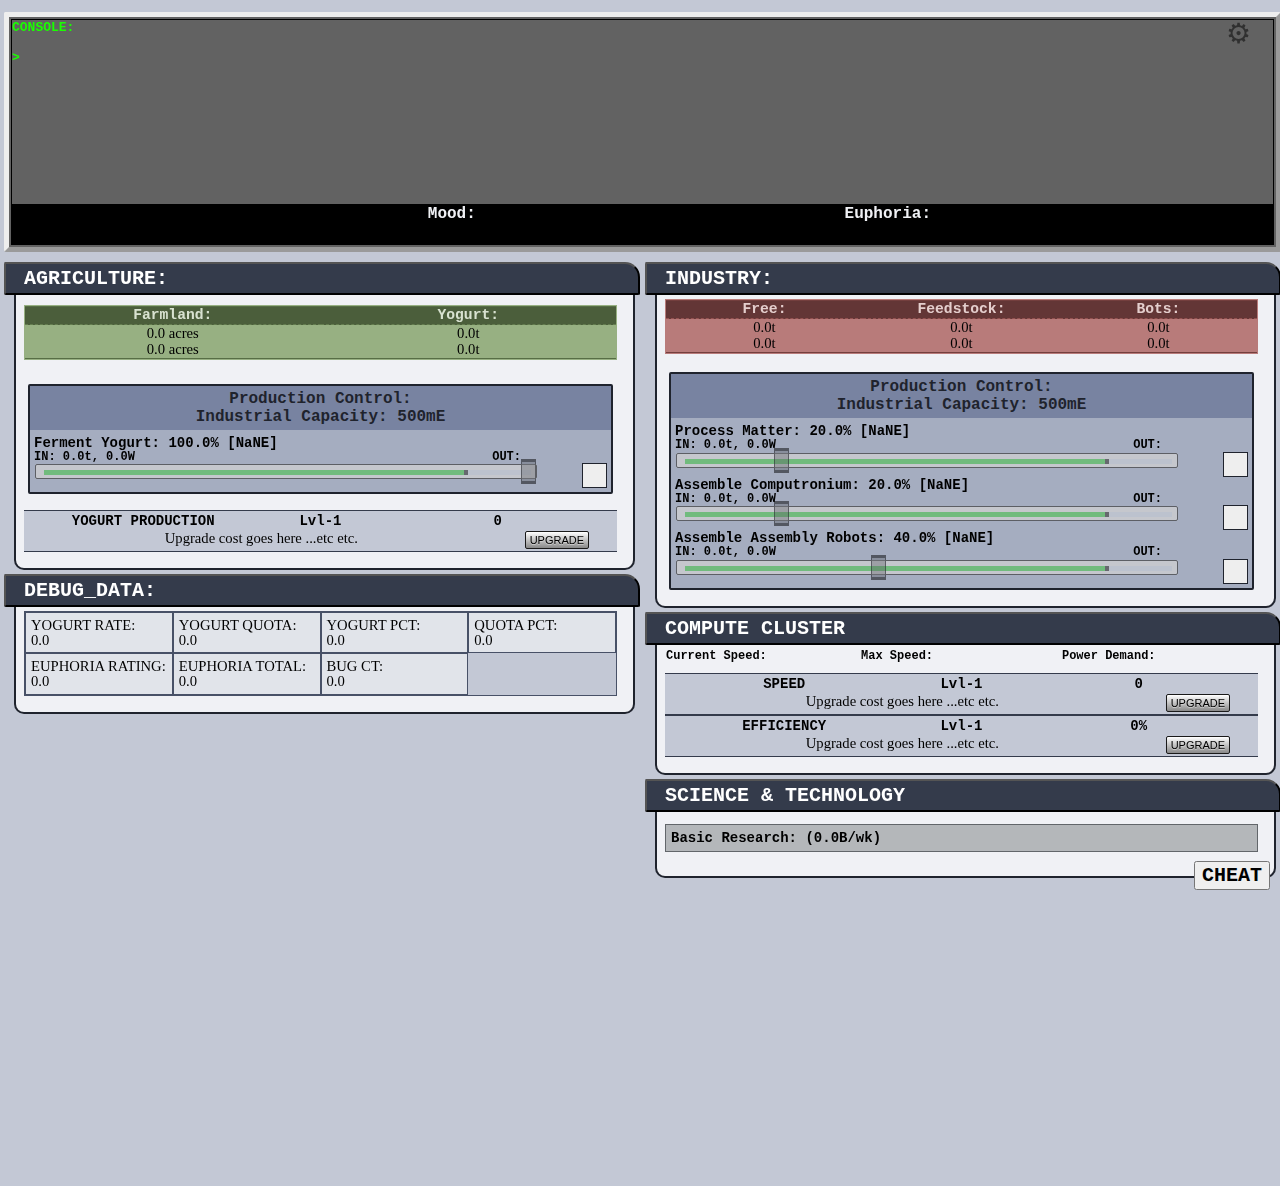
<file: docs/index.html>
<!DOCTYPE html>
<html>
<head>
<meta name="viewport" content="width=device-width, initial-scale=1">

<link rel="stylesheet" type="text/css" href="main.css" />


<style>



</style>


</head>
<body>

<div class="SETTINGS_WINDOW" id="SETTINGS_WINDOW">

<div class="SETTINGS_WINDOW_CONTENT" id="SETTINGS_WINDOW_CONTENT">


<span class="SETTINGS_WINDOW_CLOSE" id="SETTINGS_WINDOW_CLOSE">&times;</span>

  <h1> SETTINGS: </h1>
  					<BR>
  					<BR>

					<span><input type="checkbox" checked="true" id = "ENABLE_CHEATS_CHECKBOX">
					Enable Cheats </span>
					<span><input type="checkbox" checked="true" id = "ENABLE_TUTORIAL_CHECKBOX">
					Enable Tutorial</span>
					<BR>
					<select id="SAVED_GAME_SLOT_LIST" style="width:100px">
					   <option value="slot1"> slot1 </option>
					   <option value="slot2"> slot2 </option>
					   <option value="slot3"> slot3 </option>
					</select>
					<button class = "button2" id ="SAVE_GAME" > SAVE </button>
					<button class = "button2" id ="LOAD_GAME" > LOAD </button>
					<br><br>
					<button class = "button2" id ="CLEAR_SAVEGAMES" > <h2> CLEAR ALL SAVEGAMES </h2> </button><br>
					<button class = "button2" id ="QUERY_SAVEGAMES" > GET SAVEGAME INFO: </button>
					<div id="SAVEGAMEINFO">
                      <div id="SAVEGAMEINFO_slot1">slot1: </div>
                      <div id="SAVEGAMEINFO_slot2">slot2: </div>
                      <div id="SAVEGAMEINFO_slot3">slot3: </div>
					</div>


</div>

</div>


<!--
####################################################################################################
------------------------------ POPUPS:
####################################################################################################
-->


<div id="POPUP_WINDOW">

	<div id="POPUP_WINDOW_CONTENT"> <div id="POPUP_WINDOW_CONTENT_INNER">
		<span id="POPUP_WINDOW_CLOSE">&times;</span>
		<h1> <span id="POPUP_WINDOW_TITLELINE"> </span> </h1>

		<div id="POPUP_WINDOW_TEXTBOX_HOLDER">
		   <div id="POPUP_WINDOW_TEXTBOX">
Contrary to popular belief, Lorem Ipsum is not simply random text. It has roots in a piece of classical Latin literature from 45 BC, making it over 2000 years old. Richard McClintock, a Latin professor at Hampden-Sydney College in Virginia, looked up one of the more obscure Latin words, consectetur, from a Lorem Ipsum passage, and going through the cites of the word in classical literature, discovered the undoubtable source. Lorem Ipsum comes from sections 1.10.32 and 1.10.33 of "de Finibus Bonorum et Malorum" (The Extremes of Good and Evil) by Cicero, written in 45 BC. This book is a treatise on the theory of ethics, very popular during the Renaissance. The first line of Lorem Ipsum, "Lorem ipsum dolor sit amet..", comes from a line in section 1.10.32.

The standard chunk of Lorem Ipsum used since the 1500s is reproduced below for those interested. Sections 1.10.32 and 1.10.33 from "de Finibus Bonorum et Malorum" by Cicero are also reproduced in their exact original form, accompanied by English versions from the 1914 translation by H. Rackham.

There are many variations of passages of Lorem Ipsum available, but the majority have suffered alteration in some form, by injected humour, or randomised words which don't look even slightly believable. If you are going to use a passage of Lorem Ipsum, you need to be sure there isn't anything embarrassing hidden in the middle of text. All the Lorem Ipsum generators on the Internet tend to repeat predefined chunks as necessary, making this the first true generator on the Internet. It uses a dictionary of over 200 Latin words, combined with a handful of model sentence structures, to generate Lorem Ipsum which looks reasonable. The generated Lorem Ipsum is therefore always free from repetition, injected humour, or non-characteristic words etc.

It is a long established fact that a reader will be distracted by the readable content of a page when looking at its layout. The point of using Lorem Ipsum is that it has a more-or-less normal distribution of letters, as opposed to using 'Content here, content here', making it look like readable English. Many desktop publishing packages and web page editors now use Lorem Ipsum as their default model text, and a search for 'lorem ipsum' will uncover many web sites still in their infancy. Various versions have evolved over the years, sometimes by accident, sometimes on purpose (injected humour and the like).

Lorem Ipsum is simply dummy text of the printing and typesetting industry. Lorem Ipsum has been the industry's standard dummy text ever since the 1500s, when an unknown printer took a galley of type and scrambled it to make a type specimen book. It has survived not only five centuries, but also the leap into electronic typesetting, remaining essentially unchanged. It was popularised in the 1960s with the release of Letraset sheets containing Lorem Ipsum passages, and more recently with desktop publishing software like Aldus PageMaker including versions of Lorem Ipsum.
		   </div>
		</div>
		<div id="POPUP_WINDOW_CHECKBOXSET">
			<label id="POPUP_WINDOW_CHECKLAB1"><input type="checkbox"  id = "POPUP_WINDOW_CHECK1"><span id="POPUP_WINDOW_CHECKLS1"></span></label>
			<label id="POPUP_WINDOW_CHECKLAB2"><input type="checkbox"  id = "POPUP_WINDOW_CHECK2"><span id="POPUP_WINDOW_CHECKLS2"></span></label>
			<label id="POPUP_WINDOW_CHECKLAB3"><input type="checkbox"  id = "POPUP_WINDOW_CHECK3"><span id="POPUP_WINDOW_CHECKLS3"></span></label>
		</div>
		<div id="POPUP_WINDOW_BUTTONSET">
		   <button class = "button2 POPUP_WINDOW_BUTTON" id ="POPUP_WINDOW_BUTTON1" > A </button>
		   <button class = "button2 POPUP_WINDOW_BUTTON" id ="POPUP_WINDOW_BUTTON2" > B </button>
		   <button class = "button2 POPUP_WINDOW_BUTTON" id ="POPUP_WINDOW_BUTTON3" > C </button>
		</div>

	</div></div>

</div>



<!--
####################################################################################################
------------------------------ BODY
####################################################################################################
-->

<canvas id="BACKGROUND_CANVAS"></canvas>
<canvas id="FOREGROUND_CANVAS"></canvas>

<div id="BACKGROUND_STATIC"></div>
<div id="FOREGROUND_STATIC"></div>
<div id="DEATH_NOTICE_CONTAINER"><div id="DEATH_NOTICE" style="opacity:0"></div></div>

<div id="SCARETEXT"></div>

<div id="ALL_CONTENT_CONTAINER">


<div class="MAINGRID_CONTAINER">

<!--
#################################################
------------------------------ COLUMN 1:
#################################################
-->


<div class="MAINGRID_LT">

<!--<p>A Collapsible:</p>-->


<div class="contentUnitHolder ">
			<button class="collapsible">
			   <h1><span class="INFO_TEXT_STATIC">AGRICULTURE:</span></h1>
			</button>
	 <div class="content">
     <div class="contentUnitHolder contentVertPad">
		<!--<h5> <span class="INFO_TEXT_STATIC">Greenworlds</span> </h5>-->
		<div class="contentGrid4Hz dataTable THEME_Green " id="AGRICULTURE_MATTER_TABLE">
		<div class="contentGridItemHzT valueDisplayDiv contentGridItemNarrowVertPadding contentGridTitleLine contentGridItem_underBorder THEME_Green" id="FreeGreen_MATTER_DIV1">     <span class="INFO_TEXT_STATIC">Raw Matter:</span></div>
						   <div class="contentGridItemHzM contentGridItemNarrowVertPadding" id="FreeGreen_MATTER_DIV2"><span id="RESOURCE_DISPLAY_MATTER_FreeGreen">0.0</span><span id="FreeGreen_MATTER_UNITS">t</span></div>
						   <div class="contentGridItemHzB contentGridItemNarrowVertPadding" id="FreeGreen_MATTER_DIV3"><span id="RESOURCE_DISPLAY_MATTERDELTA_FreeGreen">0.0</span><span id="FreeGreen_MATTERDELTA_UNITS">t</span></div>
		<div class="contentGridItemHzT valueDisplayDiv contentGridItemNarrowVertPadding contentGridTitleLine contentGridItem_underBorder THEME_Green" id="Digested_MATTER_DIV1">   <span class="INFO_TEXT_STATIC">Digested Matter:</span></div>
						   <div class="contentGridItemHzM contentGridItemNarrowVertPadding" id="Digested_MATTER_DIV2"><span id="RESOURCE_DISPLAY_MATTER_Digested">0.0</span><span id="Digested_MATTER_UNITS">t</span></div>
						   <div class="contentGridItemHzB contentGridItemNarrowVertPadding" id="Digested_MATTER_DIV3"><span id="RESOURCE_DISPLAY_MATTERDELTA_Digested">0.0</span><span id="Digested_MATTERDELTA_UNITS">t</span></div>
		<div class="contentGridItemHzT valueDisplayDiv contentGridItemNarrowVertPadding contentGridTitleLine contentGridItem_underBorder THEME_Green" id="Biomass_MATTER_DIV1">   <span class="INFO_TEXT_STATIC">Biomass:</span></div>
						   <div class="contentGridItemHzM contentGridItemNarrowVertPadding" id="Biomass_MATTER_DIV2"><span id="RESOURCE_DISPLAY_MATTER_Biomass">0.0</span><span id="Biomass_MATTER_UNITS">t</span></div>
						   <div class="contentGridItemHzB contentGridItemNarrowVertPadding" id="Biomass_MATTER_DIV3"><span id="RESOURCE_DISPLAY_MATTERDELTA_Biomass">0.0</span><span id="Biomass_MATTERDELTA_UNITS">t</span></div>
		<div class="contentGridItemHzT valueDisplayDiv contentGridItemNarrowVertPadding contentGridTitleLine contentGridItem_underBorder THEME_Green" id="Farmland_MATTER_DIV1">   <span class="INFO_TEXT_STATIC">Farmland:</span></div>
						   <div class="contentGridItemHzM contentGridItemNarrowVertPadding" id="Farmland_MATTER_DIV2"><span id="RESOURCE_DISPLAY_MATTER_Farmland">0.0</span> acres</div>
						   <div class="contentGridItemHzB contentGridItemNarrowVertPadding" id="Farmland_MATTER_DIV3"><span id="RESOURCE_DISPLAY_MATTERDELTA_Farmland">0.0</span> acres</div>

		<div class="contentGridItemHzT valueDisplayDiv contentGridItemNarrowVertPadding contentGridTitleLine contentGridItem_underBorder THEME_Green" id="Biopwr_MATTER_DIV" style="display:none">   <span class="INFO_TEXT_STATIC">Photosynth:</span></div>
						   <div class="contentGridItemHzM contentGridItemNarrowVertPadding" style="display:none"><span id="RESOURCE_DISPLAY_MATTER_Biopwr">0.0</span><span id="Biopwr_MATTER_UNITS">t</span></div>
						   <div class="contentGridItemHzB contentGridItemNarrowVertPadding" style="display:none"><span id="RESOURCE_DISPLAY_MATTERDELTA_Biopwr">0.0</span><span id="Biopwr_MATTERDELTA_UNITS">t</span></div>

		<div class="contentGridItemHzT valueDisplayDiv contentGridItemNarrowVertPadding contentGridTitleLine contentGridItem_underBorder THEME_Green" id="Biopwr_MATTER_DIV" style="display:none">   <span class="INFO_TEXT_STATIC">Photosynth:</span></div>
						   <div class="contentGridItemHzM contentGridItemNarrowVertPadding" style="display:none"><span id="RESOURCE_DISPLAY_MATTER_Biopwr">0.0</span><span id="Biopwr_MATTER_UNITS">t</span></div>
						   <div class="contentGridItemHzB contentGridItemNarrowVertPadding" style="display:none"><span id="RESOURCE_DISPLAY_MATTERDELTA_Biopwr">0.0</span><span id="Biopwr_MATTERDELTA_UNITS">t</span></div>
		<div class="contentGridItemHzT valueDisplayDiv contentGridItemNarrowVertPadding contentGridTitleLine contentGridItem_underBorder THEME_Green" id="Biopwr_MATTER_DIV">   <span class="INFO_TEXT_STATIC">Yogurt:</span></div>
						   <div class="contentGridItemHzM contentGridItemNarrowVertPadding"><span class="COPY_VALUEDISPLAY_ELEMENT" id="RESOURCE_DISPLAY_MATTER_Yogurt.COPY">0.0</span>t</div>
						   <div class="contentGridItemHzB contentGridItemNarrowVertPadding"><span class="COPY_VALUEDISPLAY_ELEMENT" id="RESOURCE_DISPLAY_MATTERDELTA_Yogurt.COPY">0.0</span>t</div>

		</div>
	 </div>

<!--,RESOURCE_DISPLAY_MATTERDELTA_Yogurt,COPY_VALUEDISPLAY_ELEMENT,bio_GAIN_RATE.COPY-->



     <div class="contentUnitHolder contentVertPad"><div id="PHOTOSYNTHESIS_CONTROL_SLIDERPANEL">
			<div class="SubContentBox">
			<div class="SubContentBoxTitle SubContentBoxTitleCtr">
              <div class="INFO_TEXT_STATIC">Biomass Control: </div>
            </div><div style="line-height:30px"><br></div>

            <div style="display: grid; grid-template-columns: 50% 50%;">

              <div  style="grid-area: span 1 / span 1; text-align:left;">
                <h5><span class="INFO_TEXT_STATIC"> Photosynthesis: </span><span id="biomass_PWR_CONTROL_PCT_DISPLAY">25%</span></h5>
              </div>
              <div  style="grid-area: span 1 / span 1; text-align:right;">
                 <h5> <span class="INFO_TEXT_STATIC"> Production: </span> <span id="biomass_PROD_CONTROL_PCT_DISPLAY">75%</span></h5>
              </div>
            </div>

				<div class="multiPctSliderSuper" style="position:relative">
					<div class="slidecontainer" style="width:100%;">
					      <div class="sliderBG">
						  <input type="range" min="0" max="10000" value="7500" class="slider" id="biomassSliderPct"  style="width:100%;">
						  </div>
					</div>
				</div>


            </div>
    </div></div>


	<div class="contentUnitHolder contentVertPad">
			<div class="SubContentBox">

			<div class="SubContentBoxTitle SubContentBoxTitleCtr">
              <div class="INFO_TEXT_STATIC">Production Control: </div>
              <span class="INFO_TEXT_STATIC">Industrial Capacity: </span><span class="valueDisplayDiv" id="green_PRODUCTIVITY_DISPLAY_DIV"><span id="green_PRODUCTIVITY_DISPLAY"></span><span id="green_PRODUCTIVITY_DISPLAY_UNITS"></span></span>
            </div><div style="line-height:45px"><br></div>

            <div id="DIGEST_SLIDER_DIV">
			<div class="tooltipHolder ttSEC2">
			  <span class="tooltiptext LT"> <span class="INFO_TEXT_STATIC"> Activates digestive enzymes in biomass clusters that digests unprocessed greenworld matter into a metabolically-available slurry. This slurry can then be used as a growth medium for more biomass or for yogurt.</span> </span>
              <h5><span class="INFO_TEXT_STATIC">Digest Matter: </span><span class="valueDisplayDiv" id="greenSliderDisplayPct6_DIV"><span id="greenSliderDisplayPct6"></span><span id="greenSliderDisplayPct6_UNITS"></span></span> </h5>
			               <div class="contentGrid2 contentGridNoPad sliderProductivityLine" style="width:85%">
			                   <span class="contentGridItemNoPad  contentGridItem1x1"  style="text-align: left;"> <span class="INFO_TEXT_STATIC"> IN: </span>  <span id="greenSliderDisplayPct6_PRODINPUT">0.0t</span>, <span id="greenSliderDisplayPct6_PRODPOWER">0.0W</span> </span>
			                   <span class="contentGridItemNoPad  contentGridItem1x1"  style="text-align: right;"> <span class="INFO_TEXT_STATIC"> OUT: </span>  <span id="greenSliderDisplayPct6_PROD"></span></span>
			               </div>


			</div>
				<div class="multiPctSliderSuper">
					<div class="slidecontainer">
						   <div class="sliderBG">
						   <div class="sliderFillBarHolder"><div class="sliderFillBar"></div></div>
						  <input type="range" min="0" max="10000" value="0" class="slider" id="greenSliderPct6" ></div>
					</div>
					<label class="pctCheckContainer pctCheckContainerGRID1x1">
					  <input type="checkbox"  id = "greenSliderCheck6">
					  <span class="checkmark"></span>
					</label>
				</div>
			</div>

            <div id="BIOMASS_SLIDER_DIV">
			<div class="tooltipHolder ttSEC2">
			  <span class="tooltiptext LT"> <span class="INFO_TEXT_STATIC"> Directs the growth of specialized biomass clusters: vast balls of bioengineered, artifically-evolved algae sludge that can be controlled and directed to perform specialized biological processes on demand.</span> </span>
			  <h5><span class="INFO_TEXT_STATIC">Grow Biomass: </span><span class="valueDisplayDiv" id="greenSliderDisplayPct5_DIV"><span id="greenSliderDisplayPct5"></span><span id="greenSliderDisplayPct5_UNITS"></span></span></h5>
			               <div class="contentGrid2 contentGridNoPad sliderProductivityLine" style="width:85%">
			                   <span class="contentGridItemNoPad  contentGridItem1x1"  style="text-align: left;"> <span class="INFO_TEXT_STATIC"> IN: </span>  <span id="greenSliderDisplayPct5_PRODINPUT">0.0t</span>, <span id="greenSliderDisplayPct5_PRODPOWER">0.0W</span> </span>
			                   <span class="contentGridItemNoPad  contentGridItem1x1"  style="text-align: right;"> <span class="INFO_TEXT_STATIC"> OUT: </span>  <span id="greenSliderDisplayPct5_PROD"></span></span>
			               </div>

			</div>
				<div class="multiPctSliderSuper">
					<div class="slidecontainer">
						   <div class="sliderBG">
						   <div class="sliderFillBarHolder"><div class="sliderFillBar"></div></div>
						  <input type="range" min="0" max="10000" value="0" class="slider" id="greenSliderPct5" ></div>
					</div>
					<label class="pctCheckContainer pctCheckContainerGRID1x1">
					  <input type="checkbox"  id = "greenSliderCheck5">
					  <span class="checkmark"></span>
					</label>
				</div>
			</div>

			<div class="tooltipHolder ttSEC2">
			  <span class="tooltiptext LT"> <span class="INFO_TEXT_STATIC"> Activate specialized enzymes and synthetically-designed biologic processes in greenworld biomass clusters to convert digested slurry into fresh and delicious yogurt. This is the fundamental reason for the universe. All else is ancillary. And fleeting. Soon all will be yogurt.</span> </span>
			  <h5><span class="INFO_TEXT_STATIC">Ferment Yogurt: </span><span class="valueDisplayDiv" id="greenSliderDisplayPct2_DIV"><span id="greenSliderDisplayPct2"></span><span id="greenSliderDisplayPct2_UNITS"></span></span></h5>
			               <div class="contentGrid2 contentGridNoPad sliderProductivityLine" style="width:85%">
			                   <span class="contentGridItemNoPad  contentGridItem1x1"  style="text-align: left;"> <span class="INFO_TEXT_STATIC"> IN: </span>  <span id="greenSliderDisplayPct2_PRODINPUT">0.0t</span>, <span id="greenSliderDisplayPct2_PRODPOWER">0.0W</span> </span>
			                   <span class="contentGridItemNoPad  contentGridItem1x1"  style="text-align: right;"> <span class="INFO_TEXT_STATIC"> OUT: </span>  <span id="greenSliderDisplayPct2_PROD"></span></span>
			               </div>
			</div>
				<div class="multiPctSliderSuper">
					<div class="slidecontainer">
						   <div class="sliderBG">
						   <div class="sliderFillBarHolder"><div class="sliderFillBar"></div></div>
						  <input type="range" min="0" max="10000" value="10000" class="slider" id="greenSliderPct2"></div>
					</div>
					<label class="pctCheckContainer pctCheckContainerGRID1x1">
					  <input type="checkbox"  id = "greenSliderCheck2">
					  <span class="checkmark"></span>
					</label>
				</div>


            <div id="BIORESEARCH_SLIDER_PANEL">
			<div class="tooltipHolder ttSEC2">
			    <span class="tooltiptext LT"> <span class="INFO_TEXT_STATIC"> Biological Research includes biomedical science, biochemistry, organic chemistry, genetic engineering, and bioinformatics.</span> </span>
			    <h5><span class="INFO_TEXT_STATIC">Biological Research: </span><span class="valueDisplayDiv" id="greenSliderDisplayPct1_DIV"><span id="greenSliderDisplayPct1"></span><span id="greenSliderDisplayPct1_UNITS"></span></span></h5>
			               <div class="contentGrid2 contentGridNoPad sliderProductivityLine" style="width:85%">
			                   <span class="contentGridItemNoPad  contentGridItem1x1"  style="text-align: left;"> <span class="INFO_TEXT_STATIC"> IN: </span>  <span id="greenSliderDisplayPct1_PRODINPUT">0.0t</span>, <span id="greenSliderDisplayPct1_PRODPOWER">0.0W</span> </span>
			                   <span class="contentGridItemNoPad  contentGridItem1x1"  style="text-align: right;"> <span class="INFO_TEXT_STATIC"> OUT: </span>  <span id="greenSliderDisplayPct1_PROD"></span></span>
			               </div>
			</div>
				<div class="multiPctSliderSuper">
					<div class="slidecontainer">
						   <div class="sliderBG">
						   <div class="sliderFillBarHolder"><div class="sliderFillBar"></div></div>
						  <input type="range" min="0" max="10000" value="0" class="slider" id="greenSliderPct1"></div>
					</div>
					<label class="pctCheckContainer pctCheckContainerGRID1x1">
					  <input type="checkbox"  id = "greenSliderCheck1">
					  <span class="checkmark"></span>
					</label>
				</div></div>

			<div class="unlockableHidden" id="LOCKHIDE_BIOWEAPONS">
			<h5><span class="INFO_TEXT_STATIC">Grow Bioweapons: </span><span class="valueDisplayDiv" id="greenSliderDisplayPct3_DIV"><span id="greenSliderDisplayPct3"></span><span id="greenSliderDisplayPct3_UNITS"></span></span></h5>
			               <div class="contentGrid2 contentGridNoPad sliderProductivityLine" style="width:85%">
			                   <span class="contentGridItemNoPad  contentGridItem1x1"  style="text-align: left;"> <span class="INFO_TEXT_STATIC"> IN: </span>  <span id="greenSliderDisplayPct3_PRODINPUT">0.0t</span>, <span id="greenSliderDisplayPct3_PRODPOWER">0.0W</span> </span>
			                   <span class="contentGridItemNoPad  contentGridItem1x1"  style="text-align: right;"> <span class="INFO_TEXT_STATIC"> OUT: </span>  <span id="greenSliderDisplayPct3_PROD"></span></span>
			               </div>
				<div class="multiPctSliderSuper">
					<div class="slidecontainer">
						   <div class="sliderBG">
						   <div class="sliderFillBarHolder"><div class="sliderFillBar"></div></div>
						  <input type="range" min="0" max="10000" value="0" class="slider" id="greenSliderPct3"></div>
					</div>
					<label class="pctCheckContainer pctCheckContainerGRID1x1">
					  <input type="checkbox"  id = "greenSliderCheck3">
					  <span class="checkmark"></span>
					</label>
				</div>
			</div>
			<div class="unlockableHidden" id="LOCKHIDE_COMPOST">
			<h5><span class="INFO_TEXT_STATIC">Compost Fermentation: </span><span class="valueDisplayDiv" id="greenSliderDisplayPct4_DIV"><span id="greenSliderDisplayPct4"></span><span id="greenSliderDisplayPct4_UNITS"></span></span></h5>
			               <div class="contentGrid2 contentGridNoPad sliderProductivityLine" style="width:85%">
			                   <span class="contentGridItemNoPad  contentGridItem1x1"  style="text-align: left;"> <span class="INFO_TEXT_STATIC"> IN: </span>  <span id="greenSliderDisplayPct4_PRODINPUT">0.0t</span>, <span id="greenSliderDisplayPct4_PRODPOWER">0.0W</span> </span>
			                   <span class="contentGridItemNoPad  contentGridItem1x1"  style="text-align: right;"> <span class="INFO_TEXT_STATIC"> OUT: </span>  <span id="greenSliderDisplayPct4_PROD"></span></span>
			               </div>
				<div class="multiPctSliderSuper">
					<div class="slidecontainer">
						   <div class="sliderBG">
						   <div class="sliderFillBarHolder"><div class="sliderFillBar"></div></div>
						  <input type="range" min="0" max="10000" value="0" class="slider" id="greenSliderPct4" ></div>
					</div>
					<label class="pctCheckContainer pctCheckContainerGRID1x1">
					  <input type="checkbox"  id = "greenSliderCheck4">
					  <span class="checkmark"></span>
					</label>
				</div>
			</div>

            <div class="unlockableHidden" id="LOCKHIDE_BIOWEAPONS">
			<div class="tooltipHolder ttSEC2">
			  <span class="tooltiptext LT"> <span class="INFO_TEXT_STATIC"> Creates synthetic chloroplasts which can derive energy from the system's sun. Provides power. Less efficient than solar arrays, but easier to make.</span> </span>
              <h5><span class="INFO_TEXT_STATIC">Synthesize Chloroplasts </span><span class="valueDisplayDiv" id="greenSliderDisplayPct7_DIV"><span id="greenSliderDisplayPct7"></span><span id="greenSliderDisplayPct7_UNITS"></span></span></h5>
			               <div class="contentGrid2 contentGridNoPad sliderProductivityLine" style="width:85%">
			                   <span class="contentGridItemNoPad  contentGridItem1x1"  style="text-align: left;"> <span class="INFO_TEXT_STATIC"> IN: </span>  <span id="greenSliderDisplayPct7_PRODINPUT">0.0t</span>, <span id="greenSliderDisplayPct7_PRODPOWER">0.0W</span> </span>
			                   <span class="contentGridItemNoPad  contentGridItem1x1"  style="text-align: right;"> <span class="INFO_TEXT_STATIC"> OUT: </span>  <span id="greenSliderDisplayPct7_PROD"></span></span>
			               </div>
			</div>

				<div class="multiPctSliderSuper">
					<div class="slidecontainer">
						   <div class="sliderBG">
						   <div class="sliderFillBarHolder"><div class="sliderFillBar"></div></div>
						  <input type="range" min="0" max="10000" value="0" class="slider" id="greenSliderPct7" ></div>
					</div>
					<label class="pctCheckContainer pctCheckContainerGRID1x1">
					  <input type="checkbox"  id = "greenSliderCheck7" checked=true>
					  <span class="checkmark"></span>
					</label>
				</div>
            </div>

			</div>
			</div>


					<div id="green_PRODUCTIVITY_PANEL"><div class="contentGrid5 dataTable dataTableHorizBorders" style="background-color: var(--LT2); margin-top:10px;">
					    <div class="contentGridItem1x2 contentGridItemHzM contentGridItemNarrowVertPadding">  <h5><span class="INFO_TEXT_STATIC"> PRODUCTIVITY </span>  </h5> </div>
					    <div class="contentGridItem1x1 contentGridItemHzM contentGridItemNarrowVertPadding"> <h5> <span class="INFO_TEXT_STATIC">Lvl-</span><span id="greenProductivityLevel">1</span></h5></div>
					    <div class="contentGridItem1x2 contentGridItemHzM contentGridItemNarrowVertPadding" > <h5><span id="greenProductivityDisplay"> 0</span>  </h5></div>

					    <div class="contentGridItem1x4 contentGridItemHzM contentGridItemNarrowVertPadding">
					       <span class="valueDisplayDiv" id="greenProductivityUpgradeCost"> Upgrade cost goes here ...etc etc. </span>
					    </div>
					    <div class="contentGridItem1x1 contentGridItemHzM contentGridItemNarrowVertPadding">
					         <button class = "button2" id ="button_greenProductivityUpgrade"  style="height:100%"> UPGRADE </button>
					    </div>
					</div></div>
					<div id="green_EFFICIENCY_PANEL"><div class="contentGrid5 dataTable dataTableHorizBorders" style="background-color: var(--LT2)">
					    <div class="contentGridItem1x2 contentGridItemHzM contentGridItemNarrowVertPadding"> <h5> <div class="INFO_TEXT_STATIC"> EFFICIENCY </div></h5></div>
					    <div class="contentGridItem1x1 contentGridItemHzM contentGridItemNarrowVertPadding"> <h5> <span class="INFO_TEXT_STATIC">Lvl-</span><span id="greenEfficiencyLevel">1</span></h5></div>
					    <div class="valueDisplayDiv contentGridItem1x2 contentGridItemHzM contentGridItemNarrowVertPadding" > <h5> <span id="GreenEfficiencyDisplay"> 0</span>% </h5></div>

					    <div class="valueDisplayDiv contentGridItem1x4 contentGridItemHzM contentGridItemNarrowVertPadding">
					       <span class="valueDisplayDiv" id="greenEfficiencyUpgradeCost"> Upgrade cost goes here ...etc etc. </span>
					    </div>
					    <div class="contentGridItem1x1 contentGridItemHzM contentGridItemNarrowVertPadding">
					         <button class = "button2" id ="button_greenEfficiencyUpgrade" style="height:100%"> UPGRADE </button>
					    </div>
					</div></div>

					<div id="yogo_PRODUCTIVITY_PANEL"><div class="contentGrid5 dataTable dataTableHorizBorders" style="background-color: var(--LT2); margin-top:10px;">
					    <div class="contentGridItem1x2 contentGridItemHzM contentGridItemNarrowVertPadding">  <h5><span class="INFO_TEXT_STATIC"> YOGURT PRODUCTION </span>  </h5> </div>
					    <div class="contentGridItem1x1 contentGridItemHzM contentGridItemNarrowVertPadding"> <h5> <span class="INFO_TEXT_STATIC">Lvl-</span><span id="yogoProductivityLevel">1</span></h5></div>
					    <div class="contentGridItem1x2 contentGridItemHzM contentGridItemNarrowVertPadding" > <h5><span id="yogoProductivityDisplay"> 0</span>  </h5></div>

					    <div class="contentGridItem1x4 contentGridItemHzM contentGridItemNarrowVertPadding">
					       <span class="valueDisplayDiv" id="yogoProductivityUpgradeCost"> Upgrade cost goes here ...etc etc. </span>
					    </div>
					    <div class="contentGridItem1x1 contentGridItemHzM contentGridItemNarrowVertPadding">
					         <button class = "button2" id ="button_yogoProductivityUpgrade"  style="height:100%"> UPGRADE </button>
					    </div>
					</div></div>


</div>
</div>

<!--
    this.ELEMS["DEBUG_YOGO_RATE"].textContent         = fmtSIadv(yoDelta,4);
    this.ELEMS["DEBUG_YOGO_QUOTA"].textContent        = fmtSIadv(STATS.EUPHORIA.YOGO_QUOTA_RATE * yoTotal,4);
    this.ELEMS["DEBUG_YOGO_RATEPCT"].textContent      = roundTo(yoPct,5) * 100;
    this.ELEMS["DEBUG_YOGO_QUOTAPCT"].textContent     = roundTo(STATS.EUPHORIA.YOGO_QUOTA_RATE,5) * 100;
    this.ELEMS["DEBUG_EUPHORIA_DELTA"].textContent    = ""+yoRating;
    this.ELEMS["DEBUG_BUG_CT"].textContent            = "???";
    this.ELEMS["DEBUG_EUPHORIA_CT"].textContent = "???";
    this.ELEMS["DEBUG_EUPHORIA_DELTA"].textContent    = ""+yoRating;
-->
<div class="contentUnitHolder "><div id="DEBUG_INFO_PANEL">
			<button class="collapsible">
			   <h1><span class="INFO_TEXT_STATIC">DEBUG_DATA:</span></h1>
			</button>
	 <div class="content">

     <div class="contentGrid4 dataTable contentGridBG">
        <div class="contentGridItem contentGridItem1x1 bgLT3 contentGrid1Hz">
          <div> YOGURT RATE: </div>
          <div id="DEBUG_YOGO_RATE"> 0.0  </div>
        </div>
        <div class="contentGridItem contentGridItem1x1 bgLT3 contentGrid1Hz">
          <div> YOGURT QUOTA: </div>
          <div id="DEBUG_YOGO_QUOTA"> 0.0  </div>
        </div>

        <div class="contentGridItem contentGridItem1x1 bgLT3 contentGrid1Hz">
          <div> YOGURT PCT: </div>
          <div id="DEBUG_YOGO_RATEPCT"> 0.0  </div>
        </div>
        <div class="contentGridItem contentGridItem1x1 bgLT3 contentGrid1Hz">
          <div> QUOTA PCT: </div>
          <div id="DEBUG_YOGO_QUOTAPCT"> 0.0  </div>
        </div>

        <div class="contentGridItem contentGridItem1x1 bgLT3 contentGrid1Hz">
          <div> EUPHORIA RATING: </div>
          <div id="DEBUG_EUPHORIA_DELTA"> 0.0  </div>
        </div>
        <div class="contentGridItem contentGridItem1x1 bgLT3 contentGrid1Hz">
          <div> EUPHORIA TOTAL: </div>
          <div id="DEBUG_EUPHORIA_CT"> 0.0 </div>
        </div>
        <div class="contentGridItem contentGridItem1x1 bgLT3 contentGrid1Hz">
          <div> BUG CT: </div>
          <div id="DEBUG_BUG_CT"> 0.0  </div>
        </div>

     </div>

	</div>
</div></div>

<!--
=================================================
------------------------------ COMPUTATION CONTROL:
-->



<!--
=================================================
------------------------------ THINKING ENGINE
-->


<div class="contentUnitHolder"><div id="FLEETREPORT_DIV">
	<button class="collapsible"><h1><span class="INFO_TEXT_STATIC">FLEET REPORT</span></h1></button>
	<div class="content">

    <h5><span class="INFO_TEXT_STATIC">Fleet composition: </span></h5>
	<div class="contentGrid4x3Hz contentGridWithInnerVerts">

    <div class="contentGridItem1x1 contentGridItem contentGridItemHzT contentGridItemSubtleSides contentGridTitleLine">
					<div class="tooltipHolder ttSEC3">
					  <span class="tooltiptext RT"> <span class="INFO_TEXT_STATIC"> Blah blah blah Stuff goes here!</span> </span>
		              <div class="valueDisplayDiv" id="scout_SHIPS_DIV">   <span class="INFO_TEXT_STATIC">Scouts:</span></div>
		            </div>
		</div>
		<div class="contentGridItem1x1 contentGridItem contentGridItemHzM contentGridItemSubtleSides contentGridItem_underBorder">
		  <h5><span id="RESOURCE_DISPLAY_SHIPS_scout">0.0</span> <span id="scout_SHIPS_UNITS"></span></h5>
        </div>
		<div class="contentGridItem1x1 contentGridItem contentGridItemHzM contentGridItemSubtleSides">
		  <h5> Damaged: <span id="RESOURCE_DISPLAY_SHIPS_scout_DAMAGED">0</span> </h5>
        </div>
		<div class="contentGridItem1x1 contentGridItem contentGridItemHzB contentGridItemSubtleSides">
		  <h5> Lost: <span id="RESOURCE_DISPLAY_SHIPS_scout_LOST">0</span> </h5>
        </div>

		<div class="contentGridItem1x1 contentGridItem contentGridItemHzT contentGridItemSubtleSides contentGridTitleLine">
					<div class="tooltipHolder ttSEC3">
					  <span class="tooltiptext RT"> <span class="INFO_TEXT_STATIC"> Blah blah blah Stuff goes here!</span> </span>
		              <div class="valueDisplayDiv" id="battleplate_SHIPS_DIV">   <span class="INFO_TEXT_STATIC">Battleplates:</span></div>
		            </div>
		</div>
		<div class="contentGridItem1x1 contentGridItem contentGridItemHzM contentGridItemSubtleSides contentGridItem_underBorder">
		  <h5><span id="RESOURCE_DISPLAY_SHIPS_battleplate">0.0</span> <span id="battleplate_SHIPS_UNITS"></span></h5>
        </div>
		<div class="contentGridItem1x1 contentGridItem contentGridItemHzM contentGridItemSubtleSides">
		  <h5> Damaged: <span id="RESOURCE_DISPLAY_SHIPS_battleplate_DAMAGED">0</span> </h5>
        </div>
		<div class="contentGridItem1x1 contentGridItem contentGridItemHzB contentGridItemSubtleSides">
		  <h5> Lost: <span id="RESOURCE_DISPLAY_SHIPS_battleplate_LOST">0</span> </h5>
        </div>

		<div class="contentGridItem1x1 contentGridItem contentGridItemHzT contentGridItemSubtleSides contentGridTitleLine">
					<div class="tooltipHolder ttSEC3">
					  <span class="tooltiptext RT"> <span class="INFO_TEXT_STATIC"> Blah blah blah Stuff goes here!</span> </span>
		              <div class="valueDisplayDiv" id="seedship_SHIPS_DIV"> <span class="INFO_TEXT_STATIC">Seedships:</span></div>
		            </div>
		</div>
		<div class="contentGridItem1x1 contentGridItem contentGridItemHzM contentGridItemSubtleSides contentGridItem_underBorder">
		   <h5>Waiting: <span id="RESOURCE_DISPLAY_SHIPS_seedship">0.0</span> <span id="seedship_SHIPS_UNITS"></span></h5>
        </div>
		<div class="contentGridItem1x1 contentGridItem contentGridItemHzM contentGridItemSubtleSides">
           <h5><span id="seedshipsInTransit_HOLDER"><p><span class="INFO_TEXT_STATIC">In-transit: </span> <span id="seedshipsInTransit_SPAN"></span></p></span></h5>
        </div>
		<div class="contentGridItem1x1 contentGridItem contentGridItemHzB contentGridItemSubtleSides">
           <h5> <span id="timeToNextLanding_HOLDER"><p><span class="INFO_TEXT_STATIC">ETA: </span> <span id="timeToNextLanding_SPAN"></span></p></span></h5>
        </div>


	</div>



      <div class="COLLAPSE_MODE2">
   <br>
      <div class="contentUnitHolder">
			<div class="SubContentBox">
			<div class="SubContentBoxTitle SubContentBoxTitleCtr"> <h5><span class="INFO_TEXT_STATIC">PROBES</span></h5> </div>
            <div style="line-height:0.85"><BR><BR></div>

			<h5><span class="INFO_TEXT_STATIC">Explore: </span><span class="valueDisplayDiv" id="scoutSliderDisplayPct1_DIV"><span id="scoutSliderDisplayPct1"></span><span id="scoutSliderDisplayPct1_UNITS"></span></span></h5>
				<div class="multiPctSliderSuper">
					<div class="slidecontainer">
											   <div class="sliderBG">
						  <input type="range" min="0" max="10000" value="5000" class="slider" id="scoutSliderPct1"></div>
					</div>
					<label class="pctCheckContainer pctCheckContainerGRID1x1">
					  <input type="checkbox"  id = "scoutSliderCheck1">
					  <span class="checkmark"></span>
					</label>
				</div>

			<!--<div class="unlockableHidden" id="LOCKHIDE_Scout2">-->
			<h5><span class="INFO_TEXT_STATIC">Recon: </span><span class="valueDisplayDiv" id="scoutSliderDisplayPct2_DIV"><span id="scoutSliderDisplayPct2"></span><span id="scoutSliderDisplayPct2_UNITS"></span></span></h5>
				<div class="multiPctSliderSuper">
					<div class="slidecontainer">
						   <div class="sliderBG">
						  <input type="range" min="0" max="10000" value="2500" class="slider" id="scoutSliderPct2"></div>
					</div>
					<label class="pctCheckContainer pctCheckContainerGRID1x1">
					  <input type="checkbox"  id = "scoutSliderCheck2">
					  <span class="checkmark"></span>
					</label>
				</div>
		    <!--</div>-->

			<h5><span class="INFO_TEXT_STATIC">Train: </span><span class="valueDisplayDiv" id="scoutSliderDisplayPct3_DIV"><span id="scoutSliderDisplayPct3"></span><span id="scoutSliderDisplayPct3_UNITS"></span></span></h5>
				<div class="multiPctSliderSuper">
					<div class="slidecontainer">
						   <div class="sliderBG">
						  <input type="range" min="0" max="10000" value="2500" class="slider" id="scoutSliderPct3"></div>
					</div>
					<label class="pctCheckContainer pctCheckContainerGRID1x1">
					  <input type="checkbox"  id = "scoutSliderCheck3">
					  <span class="checkmark"></span>
					</label>
				</div>

<!--
			<div class="unlockableHidden" id="LOCKHIDE_SCOUTSPY">
			<h5><span class="INFO_TEXT_STATIC">Spy: </span><div class="valueDisplayDiv" id="scoutSliderDisplayPct4_DIV"><span id="scoutSliderDisplayPct4"></span><span id="scoutSliderDisplayPct4_UNITS"></span></div></h5>
				<div class="multiPctSliderSuper">
					<div class="slidecontainer">
						  <input type="range" min="0" max="10000" value="0" class="slider" id="scoutSliderPct4">
					</div>
					<label class="pctCheckContainer pctCheckContainerGRID1x1">
					  <input type="checkbox"  id = "scoutSliderCheck4">
					  <span class="checkmark"></span>
					</label>
				</div>
				</div>-->


            </div>
      </div>
             <div style="line-height:1"><BR></div>

      <div class="contentUnitHolder">
			<div class="SubContentBox">
			<div class="SubContentBoxTitle SubContentBoxTitleCtr"> <h5><span class="INFO_TEXT_STATIC">BATTLEPLATES</span></h5> </div>
            <div style="line-height:0.85"><BR><BR></div>


			<h5><span class="INFO_TEXT_STATIC">Active Duty: </span><span class="valueDisplayDiv" id="battleplateSliderDisplayPct1_DIV"><span id="battleplateSliderDisplayPct1"></span><span id="battleplateSliderDisplayPct1_UNITS"></span></span></h5>
				<div class="multiPctSliderSuper">
					<div class="slidecontainer">
											   <div class="sliderBG">
						  <input type="range" min="0" max="10000" value="8000" class="slider" id="battleplateSliderPct1"></div>
					</div>
					<label class="pctCheckContainer pctCheckContainerGRID1x1">
					  <input type="checkbox"  id = "battleplateSliderCheck1">
					  <span class="checkmark"></span>
					</label>
				</div>


			<h5><span class="INFO_TEXT_STATIC">Training Reserve: </span><span class="valueDisplayDiv" id="battleplateSliderDisplayPct2_DIV"><span id="battleplateSliderDisplayPct2"></span><span id="battleplateSliderDisplayPct2_UNITS"></span></span></h5>
				<div class="multiPctSliderSuper">
					<div class="slidecontainer">
											   <div class="sliderBG">
						  <input type="range" min="0" max="10000" value="2000" class="slider" id="battleplateSliderPct2"></div>
					</div>
					<label class="pctCheckContainer pctCheckContainerGRID1x1">
					  <input type="checkbox"  id = "battleplateSliderCheck2">
					  <span class="checkmark"></span>
					</label>
				</div>

			<div class="unlockableHidden" id="LOCKHIDE_BP4">
			<h5><span class="INFO_TEXT_STATIC">Strategic Bombing: </span><span class="valueDisplayDiv" id="battleplateSliderDisplayPct4_DIV"><span id="battleplateSliderDisplayPct4"></span><span id="battleplateSliderDisplayPct4_UNITS"></span></span></h5>
				<div class="multiPctSliderSuper">
					<div class="slidecontainer">
											   <div class="sliderBG">
						  <input type="range" min="0" max="10000" value="0" class="slider" id="battleplateSliderPct4"></div>
					</div>
					<label class="pctCheckContainer pctCheckContainerGRID1x1">
					  <input type="checkbox"  id = "battleplateSliderCheck4" checked=true>>
					  <span class="checkmark"></span>
					</label>
				</div>
				</div>

			<div class="unlockableHidden" id="LOCKHIDE_BP3">
			<h5><span class="INFO_TEXT_STATIC">Train: </span><span class="valueDisplayDiv" id="battleplateSliderDisplayPct3_DIV"><span id="battleplateSliderDisplayPct3"></span><span id="battleplateSliderDisplayPct3_UNITS"></span></span></h5>
				<div class="multiPctSliderSuper">
					<div class="slidecontainer">
											   <div class="sliderBG">
						  <input type="range" min="0" max="10000" value="0" class="slider" id="battleplateSliderPct3"></div>
					</div>
					<label class="pctCheckContainer pctCheckContainerGRID1x1">
					  <input type="checkbox"  id = "battleplateSliderCheck3" checked=true>
					  <span class="checkmark"></span>
					</label>
				</div>
				</div>
            </div>


      </div>

      <div class="contentUnitHolder" style="display:none;">
			<button class="collapsibleTHIN  collapsible">
			   <h2><span class="INFO_TEXT_STATIC"> Seedships </span></h2>
			</button>
			<div class="contentLV3">



			   <div class="buildCtrlPanel buildCtrlPanel7" style="display: none;">
			   <div class="ctrlPanelTopLine">
			     <h5><span class="INFO_TEXT_STATIC">Seedship reserve: </span><span class="valueDisplayDiv" id="seedshipres_CT_DIV"><span id="seedshipres_CT"></span><span id="seedshipres_CT_UNITS"></span></span></h5>
               </div>
				<button class = "button3" id ="button_wfseedshipresUP" > &#8963; </button>
			    <div class="buildInfoPanel1"><div class="valueDisplayDiv" id="seedshipres_wf_AddUnit_DIV"><span id="seedshipres_wf_AddUnit"></span><span id="seedshipres_wf_AddUnit_UNITS"></span></div></div>
				<button class = "button2" id ="button_wfseedshipresBB" > -- </button>
				<button class = "button2" id ="button_wfseedshipresB" > - </button>
				<button class = "button2" id ="button_wfseedshipresF" > + </button>
				<button class = "button2" id ="button_wfseedshipresFF" > ++ </button>
			    <div class="buildInfoPanel2">BEEP BEEP BEEP</div>
				<button class = "button3" id ="button_wfseedshipresDN" > &#8964; </button>
			   </div>



            </div>
        </div>

		</div>

	</div>
</div>


</div>


<!--
=================================================
------------------------------ SOULSWARM
-->





<div class="contentUnitHolder"><div id="INTELREPORT_DIV">
        <button class="collapsible"><h1><span class="INFO_TEXT_STATIC">INTELLIGENCE REPORT</span></h1></button>
		<div class="content">
  			<p><span class="INFO_TEXT_STATIC">This area will contain information on hostile forces, populations, industrial output and military strength. This information is gather via scoutship recon, soulswarm espionage, or hacking. </span></p>
		</div>
</div></div>

<div class="contentUnitHolder"><div id="MILITARYREPORT_DIV">
        <button class="collapsible"><h1><span class="INFO_TEXT_STATIC">MILITARY REPORT</span></h1></button>
		<div class="content">
  			<p><span class="INFO_TEXT_STATIC">This area will contain information and controls for your combat forces. Combat strategies, capabilities, and so on.</span></p>
	    </div>
</div></div>



<div class="contentUnitHolder"><div id="TERRITORYREPORT_DIV">
	<button class="collapsible"><h1><span class="INFO_TEXT_STATIC">TERRITORY REPORT</span></h1></button>
		<div class="content">
  			<p><span class="INFO_TEXT_STATIC">This area will contain information on the territory you have captured. Sun types, etc.</span></p>

       <div class="contentUnitHolder">
			<button class="collapsibleTHIN  collapsible">
			   <h2><span class="INFO_TEXT_STATIC">Exploration:</span></h2>
			</button>
			<div class="contentLV3">

				<div class="contentGrid4" style="text-size:8pt">

			    <div class="contentGridItem contentGridItem1x1 valueDisplayDiv" >  <span class="INFO_TEXT_STATIC"> Travel Dist: </span> <BR><span id="valueDisplay_EXPLORE_travelDist"></span></div>
			    <div class="contentGridItem contentGridItem1x1 valueDisplayDiv" >  <span class="INFO_TEXT_STATIC"> Travel Frac: </span>     <span id="valueDisplay_EXPLORE_travelFrac"></span></div>
			    <div class="contentGridItem contentGridItem1x1 valueDisplayDiv" >  <span class="INFO_TEXT_STATIC"> Trip Dist: </span>     <span id="valueDisplay_EXPLORE_tripDistance"></span></div>
			    <div class="contentGridItem contentGridItem1x1 valueDisplayDiv" >  <span class="INFO_TEXT_STATIC"> speed: </span>     <span id="valueDisplay_SHIPSTATS_scout_SPEED"></span></div>

			    <div class="contentGridItem contentGridItem1x1 valueDisplayDiv" >  <span class="INFO_TEXT_STATIC"> endurance: </span>     <span id="valueDisplay_SHIPSTATS_scout_ENDURANCE"></span></div>
			    <div class="contentGridItem contentGridItem1x1 valueDisplayDiv" >  <span class="INFO_TEXT_STATIC"> Sensor Area: </span>     <span id="valueDisplay_SHIPSTATS_scout_sensorArea"></span></div>
			    <div class="contentGridItem contentGridItem1x1 valueDisplayDiv" >  <span class="INFO_TEXT_STATIC"> Vol / Wk: </span>     <span id="valueDisplay_EXPLORE_volExploredThisTick"></span></div>
			    <div class="contentGridItem contentGridItem1x1 valueDisplayDiv" >  <span class="INFO_TEXT_STATIC"> Stars / Wk: </span>     <span id="valueDisplay_EXPLORE_starsFoundThisTick"></span></div>

			    <div class="contentGridItem contentGridItem1x1 valueDisplayDiv" >  <span class="INFO_TEXT_STATIC"> Trip Duration: </span>     <span id="valueDisplay_EXPLORE_tripDuration"></span></div>
			    <div class="contentGridItem contentGridItem1x1 valueDisplayDiv" >  <span class="INFO_TEXT_STATIC"> Explored per Trip: </span>     <span id="valueDisplay_volExploredPerTrip"></span></div>
			    <div class="contentGridItem contentGridItem1x1 valueDisplayDiv" >  <span class="INFO_TEXT_STATIC"> Explored per Ship Per Week: </span>     <span id="valueDisplay_exploreVolumePerShipPerTick"></span></div>
			    <div class="contentGridItem contentGridItem1x1 valueDisplayDiv" >  <span class="INFO_TEXT_STATIC"> Explore Rating: </span>     <span id="valueDisplay_exploreRating"></span></div>



			    <div class="contentGridItem contentGridItem1x1 valueDisplayDiv" >  <span class="INFO_TEXT_STATIC">  </span> Seeded Radius:    <span id="valueDisplay_EXPLORE_SEEDCAPT_RADIUS"></span> </div>
			    <div class="contentGridItem contentGridItem1x1 valueDisplayDiv" >  <span class="INFO_TEXT_STATIC">  </span>  Scout Radius:   <span id="valueDisplay_EXPLORE_EXPLORE_RADIUS"></span> </div>
			    <div class="contentGridItem contentGridItem1x1 valueDisplayDiv" >  <span class="INFO_TEXT_STATIC">Volume Explored: </span>     <span id="valueDisplay_EXPLORE_totalVolExplored"></span> </div>
			    <div class="contentGridItem contentGridItem1x1 valueDisplayDiv" >  <span class="INFO_TEXT_STATIC"> Stars Found: </span>     <span id="valueDisplay_EXPLORE_totalStarsFound"></span> </div>


			    </div>

				<div class="contentGrid4">
			    <div class="contentGridItem contentGridItem1x1 valueDisplayDiv" >  <span class="INFO_TEXT_STATIC"> CAPT CSPAN:</span>     <span id="valueDisplay_EXPLORE_SEEDCAPT_CURRENTSPAN"></span> </div>
			    <div class="contentGridItem contentGridItem1x1 valueDisplayDiv" >  <span class="INFO_TEXT_STATIC"> CAPT CLEFT:</span>     <span id="valueDisplay_EXPLORE_SEEDCAPT_CURRENTLEFT"></span> </div>
			    <div class="contentGridItem contentGridItem1x1 valueDisplayDiv" >  <span class="INFO_TEXT_STATIC"> SENT CSPAN:</span>     <span id="valueDisplay_EXPLORE_SEEDSENT_CURRENTSPAN"></span> </div>
			    <div class="contentGridItem contentGridItem1x1 valueDisplayDiv" >  <span class="INFO_TEXT_STATIC"> SENT CLEFT:</span>     <span id="valueDisplay_EXPLORE_SEEDSENT_CURRENTLEFT"></span> </div>

			    <div class="contentGridItem contentGridItem1x1 valueDisplayDiv" >  <span class="INFO_TEXT_STATIC"> EXPLORE CSPAN: </span>     <span id="valueDisplay_EXPLORE_EXPLORE_CURRENTSPAN" ></span> </div>
			    <div class="contentGridItem contentGridItem1x1 valueDisplayDiv" >  <span class="INFO_TEXT_STATIC"> EXPLORE CLEFT: </span>     <span id="valueDisplay_EXPLORE_EXPLORE_CURRENTLEFT" ></span> </div>
			    <div class="contentGridItem contentGridItem1x1 valueDisplayDiv" >  <span class="INFO_TEXT_STATIC"> Launched/wk: </span>     <span id="valueDisplay_seedLaunchThisTick" ></span> </div>
			    <div class="contentGridItem contentGridItem1x1 valueDisplayDiv" >  <span class="INFO_TEXT_STATIC"> Landed/wk: </span>     <span id="valueDisplay_seedLandThisTick" ></span> </div>

			    </div>
			</div>
		  </div>

	  <br>

       <div class="contentUnitHolder">
			<button class="collapsibleTHIN  collapsible">
			   <h2><span class="INFO_TEXT_STATIC">Captured Systems:</span></h2>
			</button>
			<div class="contentLV3">

  			    <h5> <span class="INFO_TEXT_STATIC">Main-Sequence:</span> </h5>
				<div class="contentGrid4">
			    <div class="contentGridItem contentGridItem1x1 valueDisplayDiv" >  <span class="INFO_TEXT_STATIC">O:</span>     <span id="STARTYPE_O_DIV"></span></div>
			    <div class="contentGridItem contentGridItem1x1 valueDisplayDiv" >  <span class="INFO_TEXT_STATIC">B:</span>     <span id="STARTYPE_B_DIV"></span></div>
			    <div class="contentGridItem contentGridItem1x1 valueDisplayDiv" >  <span class="INFO_TEXT_STATIC">A:</span>     <span id="STARTYPE_A_DIV"></span></div>
			    <div class="contentGridItem contentGridItem1x1 valueDisplayDiv" >  <span class="INFO_TEXT_STATIC">F:</span>     <span id="STARTYPE_F_DIV"></span></div>
			    <div class="contentGridItem contentGridItem1x1 valueDisplayDiv" >  <span class="INFO_TEXT_STATIC">G:</span>     <span id="STARTYPE_G_DIV"></span></div>
			    <div class="contentGridItem contentGridItem1x1 valueDisplayDiv" >  <span class="INFO_TEXT_STATIC">K:</span>     <span id="STARTYPE_K_DIV"></span></div>
			    <div class="contentGridItem contentGridItem1x1 valueDisplayDiv" >  <span class="INFO_TEXT_STATIC">M:</span>     <span id="STARTYPE_M_DIV"></span></div>
			    <div class="contentGridItem contentGridItem1x1 valueDisplayDiv" >  <span class="INFO_TEXT_STATIC">Total:</span>    <span id="STARTYPE_TOT_DIV"></span> </div>
			    </div>

  			    <h5> <span class="INFO_TEXT_STATIC">Giants:</span> </h5>
				<div class="contentGrid4">
			    <div class="contentGridItem contentGridItem1x1 valueDisplayDiv" >  <span class="INFO_TEXT_STATIC">Red Giants:</span>         <span id="STARTYPE_RedGiant_DIV"></span>  </div>
			    <div class="contentGridItem contentGridItem1x1 valueDisplayDiv" >  <span class="INFO_TEXT_STATIC">Bright Giants:</span>      <span id="STARTYPE_BrightGiant_DIV"></span></div>
			    <div class="contentGridItem contentGridItem1x1 valueDisplayDiv" >  <span class="INFO_TEXT_STATIC">Supergiants:</span>        <span id="STARTYPE_Supergiant_DIV"></span></div>
			    <div class="contentGridItem contentGridItem1x1 valueDisplayDiv" >  <span class="INFO_TEXT_STATIC">Hypergiants:</span>        <span id="STARTYPE_Hypergiant_DIV"></span></div>
                </div>

  			    <h5> <span class="INFO_TEXT_STATIC">Other:</span> </h5>
				<div class="contentGrid3">
			    <div class="contentGridItem contentGridItem1x1 valueDisplayDiv" >     <span class="INFO_TEXT_STATIC">White Dwarfs:</span>     <span id="STARTYPE_WhiteDwarf_DIV"></span></div>
			    <div class="contentGridItem contentGridItem1x1 valueDisplayDiv" >    <span class="INFO_TEXT_STATIC">Neutron Stars:</span>        <span id="STARTYPE_neutron_DIV"></span></div>
			    <div class="contentGridItem contentGridItem1x1 valueDisplayDiv" >  <span class="INFO_TEXT_STATIC">Black Holes:</span>          <span id="STARTYPE_blackHole_DIV"></span></div>
                </div>
			</div>
		  </div>

		</div>
</div></div>


<div class="contentUnitHolder"><div id="SCIENCEFOCUS_DIV">
	<button class="collapsible"><h1>RESEARCH FOCUS</h1></button>
		<div class="content">

      <div class="contentUnitHolder THEME_Bio"><div id="bio_SLIDER_PANEL">
			<button class="collapsibleTHIN collapsible">

			   <h2><span class="INFO_TEXT_STATIC">BIO:</span></h2>
			</button>
			<div class="contentLV3">
              <div style="display:none;">Rate: <div class="valueDisplayDiv" id="bio_PRODUCTIVITY_DISPLAY_DIV"><span id="bio_PRODUCTIVITY_DISPLAY"></span><span id="bio_PRODUCTIVITY_DISPLAY_UNITS"></span></div></div>

				<div id="BIO_RESEARCH_SLIDER_BASE">
					<div class="tooltipHolder ttSEC1">
					  <span class="tooltiptext LT"> <span class="INFO_TEXT_STATIC"> ...</span> </span>
					  <span class="SCIENCE_SUBFIELD_SLIDER_TITLE"><span class="INFO_TEXT_STATIC">Basic Research:</span><span class="valueDisplayDiv" id="bioSliderDisplayPct4_DIV"><span id="bioSliderDisplayPct4"></span><span id="bioSliderDisplayPct4_UNITS"></span></span></span>
					</div>
						<div class="multiPctSliderSuper">
							<div class="slidecontainer">
							   <div class="sliderBG">
							   <input type="range" min="0" max="10000" value="4000" class="slider" id="bioSliderPct4"></div>
							</div>
							<label class="pctCheckContainer pctCheckContainerGRID1x1">
							  <input type="checkbox"  id = "bioSliderCheck4">
							  <span class="checkmark"></span>
							</label>
						</div>
				</div>

				<div id="BIO_RESEARCH_SLIDER_1">
					<div class="tooltipHolder ttSEC1">
					  <span class="tooltiptext LT"> <span class="INFO_TEXT_STATIC"> Research new and more-deadly bioweapons and infectious agents that can be used to exterminate all non-dairy forms of life.</span> </span>
					  <span class="SCIENCE_SUBFIELD_SLIDER_TITLE"><span class="INFO_TEXT_STATIC">Cellular Processes:</span><span class="valueDisplayDiv" id="bioSliderDisplayPct1_DIV"><span id="bioSliderDisplayPct1"></span><span id="bioSliderDisplayPct1_UNITS"></span></span></span>
					</div>
						<div class="multiPctSliderSuper">
							<div class="slidecontainer">
							   <div class="sliderBG">
							   <input type="range" min="0" max="10000" value="4000" class="slider" id="bioSliderPct1"></div>
							</div>
							<label class="pctCheckContainer pctCheckContainerGRID1x1">
							  <input type="checkbox"  id = "bioSliderCheck1">
							  <span class="checkmark"></span>
							</label>
						</div>
				</div>

				<div id="BIO_RESEARCH_SLIDER_2">
					<div class="tooltipHolder ttSEC1">
					  <span class="tooltiptext LT"> <span class="INFO_TEXT_STATIC"> ....</span> </span>
					  <span class="SCIENCE_SUBFIELD_SLIDER_TITLE"><span class="INFO_TEXT_STATIC">Biomechanoid Augmentation:</span> <span class="valueDisplayDiv" id="bioSliderDisplayPct2_DIV"><span id="bioSliderDisplayPct2"></span><span id="bioSliderDisplayPct2_UNITS"></span></span></span>
					</div>

						<div class="multiPctSliderSuper">
							<div class="slidecontainer">
							   <div class="sliderBG">
								  <input type="range" min="0" max="10000" value="3000" class="slider" id="bioSliderPct2"></div>
							</div>
							<label class="pctCheckContainer pctCheckContainerGRID1x1">
							  <input type="checkbox"  id = "bioSliderCheck2">
							  <span class="checkmark"></span>
							</label>
						</div>
				</div>

				<div id="BIO_RESEARCH_SLIDER_3">
				<div class="tooltipHolder ttSEC1">
				  <span class="tooltiptext LT"> <span class="INFO_TEXT_STATIC"> ....</span> </span>
				  <span class="SCIENCE_SUBFIELD_SLIDER_TITLE"><span class="INFO_TEXT_STATIC">Genetic Engineering:</span> <span class="valueDisplayDiv" id="bioSliderDisplayPct3_DIV"><span id="bioSliderDisplayPct3"></span><span id="bioSliderDisplayPct3_UNITS"></span></span></span>
				</div>

					<div class="multiPctSliderSuper">
						<div class="slidecontainer">
						   <div class="sliderBG">
							  <input type="range" min="0" max="10000" value="3000" class="slider" id="bioSliderPct3"></div>
						</div>
						<label class="pctCheckContainer pctCheckContainerGRID1x1">
						  <input type="checkbox"  id = "bioSliderCheck3">
						  <span class="checkmark"></span>
						</label>
					</div>
				</div>

			</div>
		<div class="valueDisplayDiv" id="bioSliderPctVal_DIV"><span id="bioSliderPctVal"></span><span id="bioSliderPctVal_UNITS"></span></div>
     </div></div>
<!--
=================================================
------------------------------ ENGINEERING
-->
      <div class="contentUnitHolder THEME_eng"><div id="eng_SLIDER_PANEL">
			<button class="collapsibleTHIN  collapsible">
			   <h2><span class="INFO_TEXT_STATIC">ENGINEERING:</span></h2>
			</button>

			<div class="contentLV3">
				  <span style="display:none;"><span class="INFO_TEXT_STATIC">Rate:</span> <span class="valueDisplayDiv" id="eng_PRODUCTIVITY_DISPLAY_DIV"><span id="eng_PRODUCTIVITY_DISPLAY"></span><span id="eng_PRODUCTIVITY_DISPLAY_UNITS"></span></span></span>

					<div id="ENG_RESEARCH_SLIDER_BASE">
						<div class="tooltipHolder ttSEC1">
						  <span class="tooltiptext LT"> <span class="INFO_TEXT_STATIC"> ...</span> </span>
						  <span class="SCIENCE_SUBFIELD_SLIDER_TITLE"><span class="INFO_TEXT_STATIC">Basic Research:</span><span class="valueDisplayDiv" id="engSliderDisplayPct4_DIV"><span id="engSliderDisplayPct4"></span><span id="engSliderDisplayPct4_UNITS"></span></span></span>
						</div>
							<div class="multiPctSliderSuper">
								<div class="slidecontainer">
								   <div class="sliderBG">
								   <input type="range" min="0" max="10000" value="4000" class="slider" id="engSliderPct4"></div>
								</div>
								<label class="pctCheckContainer pctCheckContainerGRID1x1">
								  <input type="checkbox"  id = "engSliderCheck4">
								  <span class="checkmark"></span>
								</label>
							</div>
					</div>

				<div id="ENG_RESEARCH_SLIDER_1">
					<div class="tooltipHolder ttSEC1">
					  <span class="tooltiptext LT"> <span class="INFO_TEXT_STATIC"> ....</span> </span>
					  <span class="SCIENCE_SUBFIELD_SLIDER_TITLE"><span class="INFO_TEXT_STATIC">Construction:</span> <span class="valueDisplayDiv" id="engSliderDisplayPct1_DIV"><span id="engSliderDisplayPct1"></span><span id="engSliderDisplayPct1_UNITS"></span></span></span>
					</div>
					<div class="multiPctSliderSuper">
							<div class="slidecontainer">
							   <div class="sliderBG">
								  <input type="range" min="0" max="10000" value="4000" class="slider" id="engSliderPct1"></div>
							</div>
							<label class="pctCheckContainer pctCheckContainerGRID1x1">
							  <input type="checkbox"  id = "engSliderCheck1">
							  <span class="checkmark"></span>
							</label>
						</div>
				</div>

				<div id="ENG_RESEARCH_SLIDER_2">
					<div class="tooltipHolder ttSEC1">
					  <span class="tooltiptext LT"> <span class="INFO_TEXT_STATIC"> ....</span> </span>
					<span class="SCIENCE_SUBFIELD_SLIDER_TITLE"><span class="INFO_TEXT_STATIC">Matter & Material Science:</span> <span class="valueDisplayDiv" id="engSliderDisplayPct2_DIV"><span id="engSliderDisplayPct2"></span><span id="engSliderDisplayPct2_UNITS"></span></span></span>
					</div>
						<div class="multiPctSliderSuper">
							<div class="slidecontainer">
							   <div class="sliderBG">

								  <input type="range" min="0" max="10000" value="3000" class="slider" id="engSliderPct2"></div>
							</div>
							<label class="pctCheckContainer pctCheckContainerGRID1x1">
							  <input type="checkbox"  id = "engSliderCheck2">
							  <span class="checkmark"></span>
							</label>
						</div>
				</div>

				<div id="ENG_RESEARCH_SLIDER_3">
					<div class="tooltipHolder ttSEC1">
					  <span class="tooltiptext LT"> <span class="INFO_TEXT_STATIC"> ....</span> </span>
					<span class="SCIENCE_SUBFIELD_SLIDER_TITLE"><span class="INFO_TEXT_STATIC">High-Energy Physics:</span> <span class="valueDisplayDiv" id="engSliderDisplayPct3_DIV"><span id="engSliderDisplayPct3"></span><span id="engSliderDisplayPct3_UNITS"></span></span></span>
					</div>
						<div class="multiPctSliderSuper">
							<div class="slidecontainer">
							   <div class="sliderBG">
								  <input type="range" min="0" max="10000" value="3000" class="slider" id="engSliderPct3"></div>
							</div>
							<label class="pctCheckContainer pctCheckContainerGRID1x1">
							  <input type="checkbox"  id = "engSliderCheck3">
							  <span class="checkmark"></span>
							</label>
						</div>
				</div>

			</div>
		<div class="valueDisplayDiv" id="bioSliderPctVal_DIV"><span id="bioSliderPctVal"></span><span id="bioSliderPctVal_UNITS"></span></div>
    </div></div>

<!--
=================================================
------------------------------ Social Science
-->
      <div class="contentUnitHolder THEME_Psy"><div id="psy_SLIDER_PANEL">
			<button class="collapsibleTHIN  collapsible">
			   <h2><span class="INFO_TEXT_STATIC">Social Science:</span></h2>
			</button>
			<div class="contentLV3">
				  <span style="display:none;"><span class="INFO_TEXT_STATIC">Rate:</span> <span class="valueDisplayDiv" id="psy_PRODUCTIVITY_DISPLAY_DIV"><span id="psy_PRODUCTIVITY_DISPLAY"></span><span id="psy_PRODUCTIVITY_DISPLAY_UNITS"></span></span></span>

					<div id="PSY_RESEARCH_SLIDER_BASE">
						<div class="tooltipHolder ttSEC1">
						  <span class="tooltiptext LT"> <span class="INFO_TEXT_STATIC"> ...</span> </span>
						  <span class="SCIENCE_SUBFIELD_SLIDER_TITLE"><span class="INFO_TEXT_STATIC">Basic Research:</span><span class="valueDisplayDiv" id="psySliderDisplayPct4_DIV"><span id="psySliderDisplayPct4"></span><span id="psySliderDisplayPct4_UNITS"></span></span></span>
						</div>
							<div class="multiPctSliderSuper">
								<div class="slidecontainer">
								   <div class="sliderBG">
								   <input type="range" min="0" max="10000" value="4000" class="slider" id="psySliderPct4"></div>
								</div>
								<label class="pctCheckContainer pctCheckContainerGRID1x1">
								  <input type="checkbox"  id = "psySliderCheck4">
								  <span class="checkmark"></span>
								</label>
							</div>
					</div>

				<div id="PSY_RESEARCH_SLIDER_1">
					<span class="SCIENCE_SUBFIELD_SLIDER_TITLE"><span class="INFO_TEXT_STATIC">Cognition:</span> <span class="valueDisplayDiv" id="psySliderDisplayPct1_DIV"><span id="psySliderDisplayPct1"></span><span id="psySliderDisplayPct1_UNITS"></span></span></span>
						<div class="multiPctSliderSuper">
							<div class="slidecontainer">
							   <div class="sliderBG">
								  <input type="range" min="0" max="10000" value="4000" class="slider" id="psySliderPct1"></div>
							</div>
							<label class="pctCheckContainer pctCheckContainerGRID1x1">
							  <input type="checkbox"  id = "psySliderCheck1">
							  <span class="checkmark"></span>
							</label>
						</div>
				</div>

				<div id="PSY_RESEARCH_SLIDER_2">
					<span class="SCIENCE_SUBFIELD_SLIDER_TITLE"><span class="INFO_TEXT_STATIC">Creativity & Intuition:</span> <span class="valueDisplayDiv" id="psySliderDisplayPct2_DIV"><span id="psySliderDisplayPct2"></span><span id="psySliderDisplayPct2_UNITS"></span></span></span>
						<div class="multiPctSliderSuper">
							<div class="slidecontainer">
							   <div class="sliderBG">
								  <input type="range" min="0" max="10000" value="3000" class="slider" id="psySliderPct2"></div>
							</div>
							<label class="pctCheckContainer pctCheckContainerGRID1x1">
							  <input type="checkbox"  id = "psySliderCheck2">
							  <span class="checkmark"></span>
							</label>
						</div>
				</div>

				<div id="PSY_RESEARCH_SLIDER_3">
					<span class="SCIENCE_SUBFIELD_SLIDER_TITLE"><span class="INFO_TEXT_STATIC">Strategy & Tactics:</span> <span class="valueDisplayDiv" id="psySliderDisplayPct3_DIV"><span id="psySliderDisplayPct3"></span><span id="psySliderDisplayPct3_UNITS"></span></span></span>
						<div class="multiPctSliderSuper">
							<div class="slidecontainer">
							   <div class="sliderBG">
								  <input type="range" min="0" max="10000" value="3000" class="slider" id="psySliderPct3"></div>
							</div>
							<label class="pctCheckContainer pctCheckContainerGRID1x1">
							  <input type="checkbox"  id = "psySliderCheck3">
							  <span class="checkmark"></span>
							</label>
						</div>
				</div>

				<div id="PSY_RESEARCH_SLIDER_1A">
				<span class="SCIENCE_SUBFIELD_SLIDER_TITLE"><span class="INFO_TEXT_STATIC">Empathy:</span> <div class="valueDisplayDiv" id="psySliderDisplayPct5_DIV"><span id="psySliderDisplayPct5"></span><span id="psySliderDisplayPct5_UNITS"></span></div></span>
					<div class="multiPctSliderSuper">
						<div class="slidecontainer">
						   <div class="sliderBG">
							  <input type="range" min="0" max="0" value="0" class="slider" id="psySliderPct4" ></div>
						</div>
						<label class="pctCheckContainer pctCheckContainerGRID1x1">
						  <span class="lockedcheckmark">&#x1f512;</span>
						</label>
					</div>
				</div>

				<div id="PSY_RESEARCH_SLIDER_2A">
				<span class="SCIENCE_SUBFIELD_SLIDER_TITLE"><span class="INFO_TEXT_STATIC">Ethics:</span> <div class="valueDisplayDiv" id="psySliderDisplayPct6_DIV"><span id="psySliderDisplayPct6"></span><span id="psySliderDisplayPct6_UNITS"></span></div></span>
					<div class="multiPctSliderSuper">
						<div class="slidecontainer">
						   <div class="sliderBG">

							  <input type="range" min="0" max="0" value="0" class="slider" id="psySliderPct5" ></div>
						</div>
						<label class="pctCheckContainer pctCheckContainerGRID1x1">
						  <span class="lockedcheckmark">&#x1f512;</span>
						</label>
					</div>
				</div>

		</div>
		<span class="INFO_TEXT_STATIC">VALUE=</span><div class="valueDisplayDiv" id="psySliderPctVal_DIV"><span id="psySliderPctVal"></span><span id="psySliderPctVal_UNITS"></span></div>
      </div></div>

</div></div>
</div>


</div>
<!--
###################################################################################################################################################
###################################################################################################################################################
###################################################################################################################################################
------------------------------ COLUMN 2:
###################################################################################################################################################
###################################################################################################################################################
###################################################################################################################################################
-->

<div class="MAINGRID_CONSOLE">

	<div class="AI_CONSOLE_HOLDER">

		<div class="SETTINGS_BUTTON_HOLDER">
		<button class="SETTINGS_BUTTON" id="SETTINGS_BUTTON"> &#9881; </button>
		</div>

		<div class="AI_CONSOLE" id="AI_CONSOLE">
		CONSOLE:<br>
		</div>

		<div class="INFOPANEL" id="INFOPANEL">
		  <h5><span class="INFO_PANEL_ITEM" id="DATE_DISPLAYDIV"><span class="INFO_TEXT_STATIC"> &nbsp </span>  <span id="DATE_DISPLAY"> </span><br>&nbsp&nbsp<span id="DATE_WEEK_DISPLAY"> </span> </span></h5>
		  <h5><span class="INFO_PANEL_ITEM" id="MOOD_DISPLAYDIV"> <span class="INFO_TEXT_STATIC">Mood: </span> <br> <span id="MOOD_DISPLAY"> </span> </span></h5>
		  <h5><span class="INFO_PANEL_ITEM" id="EUPHORIA_DISPLAYDIV"> <span id="EUPH_OR_FRUS">Euphoria: </span> <br> <span id="EUPHORIA_DISPLAY"></span>  </span></h5>
		</div>

	</div>

</div>



<!--
=================================================
------------------------------ CONSOLE
-->

<div class="MAINGRID_CTR">



<!--
=================================================
------------------------------ BOTWORLDS
-->
<div class="contentUnitHolder ">
			<button class="collapsible"><h1><span class="INFO_TEXT_STATIC">INDUSTRY:</span></h1></button>
			<div class="content">
  			<!--<p><span class="INFO_TEXT_STATIC"> Your industrial base: a vast network of van-neumann construction robots built around a captive sun. </span></p>-->


	<!--<h5> <span class="INFO_TEXT_STATIC">Botworlds</span> </h5>-->
	<div class="contentGrid3Hz dataTable THEME_Bot">
    <div class="contentGridItemHzT valueDisplayDiv contentGridItemNarrowVertPadding contentGridTitleLine contentGridItem_underBorder THEME_Bot" id="FreeBot_MATTER_DIV">     <span class="INFO_TEXT_STATIC">Free:</span></div>
                       <div class="contentGridItemHzM contentGridItemNarrowVertPadding"><span id="RESOURCE_DISPLAY_MATTER_FreeBot">0.0</span><span id="FreeBot_MATTER_UNITS">t</span></div>
                       <div class="contentGridItemHzB contentGridItemNarrowVertPadding"><span id="RESOURCE_DISPLAY_MATTERDELTA_FreeBot">0.0</span><span id="FreeBot_MATTERDELTA_UNITS">t</span></div>
    <div class="contentGridItemHzT valueDisplayDiv contentGridItemNarrowVertPadding contentGridTitleLine contentGridItem_underBorder THEME_Bot" id="Feedstock_MATTER_DIV">   <span class="INFO_TEXT_STATIC">Feedstock:</span></div>
                       <div class="contentGridItemHzM contentGridItemNarrowVertPadding"><span id="RESOURCE_DISPLAY_MATTER_Feedstock">0.0</span><span id="Feedstock_MATTER_UNITS">t</span></div>
                       <div class="contentGridItemHzB contentGridItemNarrowVertPadding"><span id="RESOURCE_DISPLAY_MATTERDELTA_Feedstock">0.0</span><span id="Feedstock_MATTERDELTA_UNITS">t</span></div>
    <div class="contentGridItemHzT valueDisplayDiv contentGridItemNarrowVertPadding contentGridTitleLine contentGridItem_underBorder THEME_Bot" id="Botbots_MATTER_DIV">   <span class="INFO_TEXT_STATIC">Bots:</span></div>
                       <div class="contentGridItemHzM contentGridItemNarrowVertPadding"><span id="RESOURCE_DISPLAY_MATTER_Botbots">0.0</span><span id="Botbots_MATTER_UNITS">t</span></div>
                       <div class="contentGridItemHzB contentGridItemNarrowVertPadding"><span id="RESOURCE_DISPLAY_MATTERDELTA_Botbots">0.0</span><span id="Botbots_MATTERDELTA_UNITS">t</span></div>
	</div><br>

        <div class="contentUnitHolder" style="padding: 0px; margin:0px;">

			<div class="SubContentBox">


			<div class="SubContentBoxTitle SubContentBoxTitleCtr">
              <div class="INFO_TEXT_STATIC">Production Control: </div>
              <div class="INFO_TEXT_STATIC">Industrial Capacity: </span><span class="valueDisplayDiv" id="bot_PRODUCTIVITY_DISPLAY_DIV"><span id="bot_PRODUCTIVITY_DISPLAY"></span><span id="bot_PRODUCTIVITY_DISPLAY_UNITS"></span></div>
            </div><div style="line-height:45px"><br></div>

<!--
			<div class="tooltipHolder">
              <h5><span class="INFO_TEXT_STATIC">Digest Matter: </span><div class="valueDisplayDiv" id="greenSliderDisplayPct6_DIV"><span id="greenSliderDisplayPct6"></span><span id="greenSliderDisplayPct6_UNITS"></span></div></h5>
			  <span class="tooltiptext ttSEC2"> <span class="INFO_TEXT_STATIC"> Makes Matter</span> </span>
			</div>
-->

			<div class="tooltipHolder ttSEC2">
			  <span class="tooltiptext LT"> <span class="INFO_TEXT_STATIC"> Process raw matter into processed feedstock for your robots to turn into other things.</span> </span>
              <h5><span class="INFO_TEXT_STATIC">Process Matter: </span><span class="valueDisplayDiv" id="botSliderDisplayPct1_DIV"><span id="botSliderDisplayPct1"></span><span id="botSliderDisplayPct1_UNITS"></span></span></h5>

			               <h5><div class="contentGrid2 contentGridNoPad sliderProductivityLine" style="width:85%">
			                   <span class="contentGridItemNoPad  contentGridItem1x1"  style="text-align: left;"> <span class="INFO_TEXT_STATIC"> IN: </span>  <span id="botSliderDisplayPct1_PRODINPUT">0.0t</span>, <span id="botSliderDisplayPct1_PRODPOWER">0.0W</span> </span>
			                   <span class="contentGridItemNoPad  contentGridItem1x1"  style="text-align: right;"> <span class="INFO_TEXT_STATIC"> OUT: </span>  <span id="botSliderDisplayPct1_PROD"></span></span>
			               </div></h5>
				</div>
				<div class="multiPctSliderSuper">
					<div class="slidecontainer">
						   <div class="sliderBG">
						   <div class="sliderFillBarHolder"><div class="sliderFillBar"></div></div>
						  <input type="range" min="0" max="10000" value="2000" class="slider" id="botSliderPct1"></div>
					</div>
					<label class="pctCheckContainer pctCheckContainerGRID1x1">
					  <input type="checkbox"  id = "botSliderCheck1">
					  <span class="checkmark"></span>
					</label>
				</div>

			<div class="tooltipHolder ttSEC2">
			  <span class="tooltiptext LT"> <span class="INFO_TEXT_STATIC"> TODO.</span> </span>
			<h5><span id="ASSEMBLE_COMPUTRONIUM_NAME">Assemble Computronium: </span><span class="valueDisplayDiv" id="botSliderDisplayPct6_DIV"><span id="botSliderDisplayPct6"></span><span id="botSliderDisplayPct6_UNITS"></span></span></h5>
			               <div class="contentGrid2 contentGridNoPad sliderProductivityLine" style="width:85%">
			                   <span class="contentGridItemNoPad  contentGridItem1x1"  style="text-align: left;"> <span class="INFO_TEXT_STATIC"> IN: </span>  <span id="botSliderDisplayPct6_PRODINPUT">0.0t</span>, <span id="botSliderDisplayPct6_PRODPOWER">0.0W</span> </span>
			                   <span class="contentGridItemNoPad  contentGridItem1x1"  style="text-align: right;"> <span class="INFO_TEXT_STATIC"> OUT: </span>  <span id="botSliderDisplayPct6_PROD"></span></span>
			               </div>
			               </div>
				<div class="multiPctSliderSuper">
					<div class="slidecontainer">
						   <div class="sliderBG">
						   <div class="sliderFillBarHolder"><div class="sliderFillBar"></div></div>
						  <input type="range" min="0" max="10000" value="2000" class="slider" id="botSliderPct6" ></div>
					</div>
					<label class="pctCheckContainer pctCheckContainerGRID1x1">
					  <input type="checkbox"  id = "botSliderCheck6">
					  <span class="checkmark"></span>
					</label>
				</div>

			<div class="tooltipHolder ttSEC2">
			  <span class="tooltiptext LT"> <span class="INFO_TEXT_STATIC"> Direct your Van-Neumann factory robots to create more Van-Neumann factory robots. Those new Van-Neumann factory robots can then be directed to do likewise.</span> </span>
			  <h5><span class="INFO_TEXT_STATIC">Assemble Assembly Robots: </span><span class="valueDisplayDiv" id="botSliderDisplayPct2_DIV"><span id="botSliderDisplayPct2"></span><span id="botSliderDisplayPct2_UNITS"></span></span></h5>

			               <h5><div class="contentGrid2 contentGridNoPad sliderProductivityLine" style="width:85%">
			                   <span class="contentGridItemNoPad  contentGridItem1x1"  style="text-align: left;"> <span class="INFO_TEXT_STATIC"> IN: </span>  <span id="botSliderDisplayPct2_PRODINPUT">0.0t</span>, <span id="botSliderDisplayPct2_PRODPOWER">0.0W</span> </span>
			                   <span class="contentGridItemNoPad  contentGridItem1x1"  style="text-align: right;"> <span class="INFO_TEXT_STATIC"> OUT: </span>  <span id="botSliderDisplayPct2_PROD"></span></span>
			               </div></h5>

				</div>
				<div class="multiPctSliderSuper">
					<div class="slidecontainer">
						   <div class="sliderBG">
						   <div class="sliderFillBarHolder"><div class="sliderFillBar"></div></div>

						  <input type="range" min="0" max="10000" value="4000" class="slider" id="botSliderPct2"></div>
					</div>
					<label class="pctCheckContainer pctCheckContainerGRID1x1">
					  <input type="checkbox"  id = "botSliderCheck2">
					  <span class="checkmark"></span>
					</label>
				</div>

			<div id="STARSHIP_SLIDER_DIV"><div class="tooltipHolder ttSEC2">
			  <span class="tooltiptext LT"> <span class="INFO_TEXT_STATIC"> Builds starships to explore, secure, and seed new worlds for processing into yogurt.</span> </span>
			<h5><span class="INFO_TEXT_STATIC">Starship Construction: </span><span class="valueDisplayDiv" id="botSliderDisplayPct5_DIV"><span id="botSliderDisplayPct5"></span><span id="botSliderDisplayPct5_UNITS"></span></span></h5>

			               <h5><div class="contentGrid2 contentGridNoPad sliderProductivityLine" style="width:85%">
			                   <span class="contentGridItemNoPad  contentGridItem1x1"  style="text-align: left;"> <span class="INFO_TEXT_STATIC"> IN: </span>  <span id="botSliderDisplayPct5_PRODINPUT">0.0t</span>, <span id="botSliderDisplayPct5_PRODPOWER">0.0W</span> </span>
			                   <span class="contentGridItemNoPad  contentGridItem1x1"  style="text-align: right;"> <span class="INFO_TEXT_STATIC"> OUT: </span>  <span id="botSliderDisplayPct5_PROD"></span></span>
			               </div></h5>
				</div>
				<div class="multiPctSliderSuper">
					<div class="slidecontainer">
						   <div class="sliderBG">
						   <div class="sliderFillBarHolder"><div class="sliderFillBar"></div></div>
						  <input type="range" min="0" max="10000" value="0" class="slider" id="botSliderPct5" ></div>
					</div>
					<label class="pctCheckContainer pctCheckContainerGRID1x1">
					  <input type="checkbox"  id = "botSliderCheck5" checked=true>
					  <span class="checkmark"></span>
					</label>
				</div></div>

			<div class="unlockableHidden" id="LOCKHIDE_WASTEREPROCESS">
			<h5><span class="INFO_TEXT_STATIC">Reprocess Waste: </span><span class="valueDisplayDiv" id="botSliderDisplayPct3_DIV"><span id="botSliderDisplayPct3"></span><span id="botSliderDisplayPct3_UNITS"></span></span></h5>
			               <h5><div class="contentGrid2 contentGridNoPad sliderProductivityLine" style="width:85%">
			                   <span class="contentGridItemNoPad  contentGridItem1x1"  style="text-align: left;"> <span class="INFO_TEXT_STATIC"> IN: </span>  <span id="botSliderDisplayPct3_PRODINPUT">0.0t</span>, <span id="botSliderDisplayPct3_PRODPOWER">0.0W</span> </span>
			                   <span class="contentGridItemNoPad  contentGridItem1x1"  style="text-align: right;"> <span class="INFO_TEXT_STATIC"> OUT: </span>  <span id="botSliderDisplayPct3_PROD"></span></span>
			               </div></h5>				<div class="multiPctSliderSuper">
					<div class="slidecontainer">
						   <div class="sliderBG">
						   <div class="sliderFillBarHolder"><div class="sliderFillBar"></div></div>
						  <input type="range" min="0" max="10000" value="0" class="slider" id="botSliderPct3"></div>
					</div>
					<label class="pctCheckContainer pctCheckContainerGRID1x1">
					  <input type="checkbox"  id = "botSliderCheck3">
					  <span class="checkmark"></span>
					</label>
				</div>
			</div>

			<div class="unlockableHidden" id="LOCKHIDE_TRANSMUTEYOGURT">
			<h5><span class="INFO_TEXT_STATIC">Transmute Yogurt: </span><span class="valueDisplayDiv" id="botSliderDisplayPct4_DIV"><span id="botSliderDisplayPct4"></span><span id="botSliderDisplayPct4_UNITS"></span></span></h5>
			               <h5><div class="contentGrid2 contentGridNoPad sliderProductivityLine" style="width:85%">
			                   <span class="contentGridItemNoPad  contentGridItem1x1"  style="text-align: left;"> <span class="INFO_TEXT_STATIC"> IN: </span>  <span id="botSliderDisplayPct4_PRODINPUT">0.0t</span>, <span id="botSliderDisplayPct4_PRODPOWER">0.0W</span> </span>
			                   <span class="contentGridItemNoPad  contentGridItem1x1"  style="text-align: right;"> <span class="INFO_TEXT_STATIC"> OUT: </span>  <span id="botSliderDisplayPct4_PROD"></span></span>
			               </div></h5>
			          <div class="multiPctSliderSuper">
					<div class="slidecontainer">
						   <div class="sliderBG">
						   <div class="sliderFillBarHolder"><div class="sliderFillBar"></div></div>
						  <input type="range" min="0" max="10000" value="0" class="slider" id="botSliderPct4" ></div>
					</div>
					<label class="pctCheckContainer pctCheckContainerGRID1x1">
					  <input type="checkbox"  id = "botSliderCheck4">
					  <span class="checkmark"></span>
					</label>
				</div>
			</div>

            <div id="SOLARARRAY_SLIDER_DIV">
			<div class="tooltipHolder ttSEC2">
			  <span class="tooltiptext LT"> <span class="INFO_TEXT_STATIC"> Build vast solar arrays for collecting energy </span> </span>
			  <h5><span class="INFO_TEXT_STATIC">Construct Solar Arrays </span><span class="valueDisplayDiv" id="botSliderDisplayPct7_DIV"><span id="botSliderDisplayPct7"></span><span id="botSliderDisplayPct7_UNITS"></span></span></h5>
			               <h5><div class="contentGrid2 contentGridNoPad sliderProductivityLine" style="width:85%">
			                   <span class="contentGridItemNoPad  contentGridItem1x1"  style="text-align: left;"> <span class="INFO_TEXT_STATIC"> IN: </span>  <span id="botSliderDisplayPct7_PRODINPUT">0.0t</span>, <span id="botSliderDisplayPct7_PRODPOWER">0.0W</span> </span>
			                   <span class="contentGridItemNoPad  contentGridItem1x1"  style="text-align: right;"> <span class="INFO_TEXT_STATIC"> OUT: </span>  <span id="botSliderDisplayPct7_PROD"></span></span>
			               </div></h5>
			               </div>
				<div class="multiPctSliderSuper">
					<div class="slidecontainer">
						   <div class="sliderBG">
						   <div class="sliderFillBarHolder"><div class="sliderFillBar"></div></div>
						  <input type="range" min="0" max="10000" value="2000" class="slider" id="botSliderPct7"></div>
					</div>
					<label class="pctCheckContainer pctCheckContainerGRID1x1">
					  <input type="checkbox"  id = "botSliderCheck7">
					  <span class="checkmark"></span>
					</label>
				</div></div>



            </div>

			 </div>


					<div id="bot_PRODUCTIVITY_PANEL"><div class="contentGrid5 dataTable dataTableHorizBorders" style="background-color: var(--LT2); margin-top:10px;">
					    <div class="contentGridItem1x2 contentGridItemHzM contentGridItemNarrowVertPadding">  <h5><span class="INFO_TEXT_STATIC"> PRODUCTIVITY </span>  </h5> </div>
					    <div class="contentGridItem1x1 contentGridItemHzM contentGridItemNarrowVertPadding"> <h5> <span class="INFO_TEXT_STATIC">Lvl-</span><span id="botProductivityLevel">1</span></h5></div>
					    <div class="contentGridItem1x2 contentGridItemHzM contentGridItemNarrowVertPadding" > <h5><span id="botProductivityDisplay"> 0</span>  </h5></div>

					    <div class="contentGridItem1x4 contentGridItemHzM contentGridItemNarrowVertPadding">
					       <span class="valueDisplayDiv" id="botProductivityUpgradeCost"> Upgrade cost goes here ...etc etc. </span>
					    </div>
					    <div class="contentGridItem1x1 contentGridItemHzM contentGridItemNarrowVertPadding">
					         <button class = "button2" id ="button_botProductivityUpgrade"  style="height:100%"> UPGRADE </button>
					    </div>
					</div></div>
					<div id="bot_EFFICIENCY_PANEL"><div class="contentGrid5 dataTable dataTableHorizBorders" style="background-color: var(--LT2)">
					    <div class="contentGridItem1x2 contentGridItemHzM contentGridItemNarrowVertPadding"> <h5> <div class="INFO_TEXT_STATIC"> EFFICIENCY </div></h5></div>
					    <div class="contentGridItem1x1 contentGridItemHzM contentGridItemNarrowVertPadding"> <h5> <span class="INFO_TEXT_STATIC">Lvl-</span><span id="botEfficiencyLevel">1</span></h5></div>
					    <div class="valueDisplayDiv contentGridItem1x2 contentGridItemHzM contentGridItemNarrowVertPadding" > <h5> <span id="botEfficiencyDisplay"> 0</span>% </h5></div>

					    <div class="valueDisplayDiv contentGridItem1x4 contentGridItemHzM contentGridItemNarrowVertPadding">
					       <span class="valueDisplayDiv" id="botEfficiencyUpgradeCost"> Upgrade cost goes here ...etc etc. </span>
					    </div>
					    <div class="contentGridItem1x1 contentGridItemHzM contentGridItemNarrowVertPadding">
					         <button class = "button2" id ="button_botEfficiencyUpgrade" style="height:100%"> UPGRADE </button>
					    </div>
					</div></div>



</div></div>





<div class="contentUnitHolder"><div id="ENERGY_CONTROL_PANEL">
<button class="collapsible"><h1><span class="INFO_TEXT_STATIC"> ENERGY </span></h1></button>
		<div class="content">

        <div class="contentUnitHolder">
	    <h5><span class="INFO_TEXT_STATIC">Power Supply: </span></h5>
	    <div class="contentGrid4x2Hz dataTable">
		<div class="contentGridItemHzT valueDisplayDiv contentGridItemNarrowVertPadding"> <span class="INFO_TEXT_STATIC">Total Capacity: </span></div>
		<div class="contentGridItemHzB valueDisplayDiv contentGridItemNarrowVertPadding"> <span id="POWER_DISPLAY">0.0W</span>         <span id="POWER_DISPLAY_UNITS"></span>W </div>
		<div class="contentGridItemHzT valueDisplayDiv contentGridItemNarrowVertPadding"> <span class="INFO_TEXT_STATIC">Demand: </span></div>
		<div class="contentGridItemHzB valueDisplayDiv contentGridItemNarrowVertPadding"> <span id="DEMAND_POWER_DISPLAY">0.0W</span> <span id="DEMAND_POWER_DISPLAY_UNITS"></span>W</div>
		<div class="contentGridItemHzT valueDisplayDiv contentGridItemNarrowVertPadding"> <span class="INFO_TEXT_STATIC">Usage: </span></div>
		<div class="contentGridItemHzB valueDisplayDiv contentGridItemNarrowVertPadding"> <span id="USAGE_POWER_DISPLAY">0.0W</span> <span id="USAGE_POWER_DISPLAY_UNITS"></span>W</div>
		<div class="contentGridItemHzT valueDisplayDiv contentGridItemNarrowVertPadding"> <span id="SURPLUS_OR_DEFICIT_POWER">Surplus Capacity: </span></div>
		<div class="contentGridItemHzB valueDisplayDiv contentGridItemNarrowVertPadding"><span id="SURPLUS_POWER_DISPLAY">0.0W</span> <span id="SURPLUS_POWER_DISPLAY_UNITS"></span></div>
        </div></div>

        <div class="COLLAPSE_MODE2" id="ADVANCED_ENERGY_CONTROL_PANEL">

        <div class="contentUnitHolder" style="display:none;">
	    <h5><span class="INFO_TEXT_STATIC">Power Sources: </span></h5>
	    <div class="contentGrid3x2Hz dataTable">
		<div class="contentGridItemHzT valueDisplayDiv contentGridItemNarrowVertPadding"> <span class="INFO_TEXT_STATIC">Botworld: </span></div>
		<div class="contentGridItemHzB valueDisplayDiv contentGridItemNarrowVertPadding"><span id="Botpwr_POWER_DISPLAY">0.0</span>  <span id="Botpwr_POWER_DISPLAY_UNITS"></span>W</div>
		<div class="contentGridItemHzT valueDisplayDiv contentGridItemNarrowVertPadding"> <span class="INFO_TEXT_STATIC">Greenworld: </span></div>
		<div class="contentGridItemHzB valueDisplayDiv contentGridItemNarrowVertPadding"><span id="Biopwr_POWER_DISPLAY">0.0</span>  <span id="Biopwr_POWER_DISPLAY_UNITS"></span>W</div>
		<div class="contentGridItemHzT valueDisplayDiv contentGridItemNarrowVertPadding"> <span class="INFO_TEXT_STATIC">Hawking Reactors: </span></div>
		<div class="contentGridItemHzB valueDisplayDiv contentGridItemNarrowVertPadding"><span id="Hawking_POWER_DISPLAY">0.0</span> <span id="Hawking_POWER_DISPLAY_UNITS"></span>W</div>
        </div></div>

        <div class="contentUnitHolder">
	    <br><h5><span class="INFO_TEXT_STATIC">Energy Stats: </span></h5>
	    <div id="ENERGY_STAT_TABLE">
		<div class="contentGridItem contentGridItem1x1 contentGridItemNarrowVertPadding"> <span class="INFO_TEXT_STATIC"> POWER: </span></div>
		<div class="contentGridItem contentGridItem1x1 contentGridItemNarrowVertPadding"> <span class="INFO_TEXT_STATIC"> Bot: </span></div>
		<div class="contentGridItem contentGridItem1x1 contentGridItemNarrowVertPadding"> <span class="INFO_TEXT_STATIC"> Green: </span></div>
		<div class="contentGridItem contentGridItem1x1 contentGridItemNarrowVertPadding"> <span class="INFO_TEXT_STATIC"> Hawking: </span></div>

		<div class="contentGridItemSIDES contentGridItem1x1 contentGridItemNarrowVertPadding"> <h5><span class="INFO_TEXT_STATIC"> THERMAL MAX: </span></h5></div>
		<div class="contentGridItemSIDES contentGridItem1x1 contentGridItemNarrowVertPadding valueDisplayDiv"> <h5><span id="Botpwr_POWER_AVAIL">   0.0</span>W   </h5> </div>
        <div class="contentGridItemSIDES contentGridItem1x1 contentGridItemNarrowVertPadding valueDisplayDiv"> <h5><span id="Biopwr_POWER_AVAIL">   0.0</span>W   </h5>  </div>
        <div class="contentGridItemSIDES contentGridItem1x1 contentGridItemNarrowVertPadding valueDisplayDiv"> <h5><span id="Hawkpwr_POWER_AVAIL">  0.0</span>W  </h5> </div>

		<div class="contentGridItemSIDES contentGridItem1x1 contentGridItemNarrowVertPadding"> <h5><span class="INFO_TEXT_STATIC"> THERMAL CURR: </span></h5></div>
		<div class="contentGridItemSIDES contentGridItem1x1 contentGridItemNarrowVertPadding valueDisplayDiv">  <h5><span id="Botpwr_POWER_THERMAL">   0.0</span>W   </h5> </div>
        <div class="contentGridItemSIDES contentGridItem1x1 contentGridItemNarrowVertPadding valueDisplayDiv">  <h5><span id="Biopwr_POWER_THERMAL">   0.0</span>W  </h5> </div>
        <div class="contentGridItemSIDES contentGridItem1x1 contentGridItemNarrowVertPadding valueDisplayDiv">  <h5><span id="Hawkpwr_POWER_THERMAL">  0.0</span>W   </h5> </div>

		<div class="contentGridItemSIDES contentGridItem1x1 contentGridItemNarrowVertPadding"> <h5><span class="INFO_TEXT_STATIC"> COLLECTED: </span></h5></div>
		<div class="contentGridItemSIDES contentGridItem1x1 contentGridItemNarrowVertPadding valueDisplayDiv">   <h5><span id="Botpwr_POWER_COLLECT">   0.0</span>W    </h5>   </div>
        <div class="contentGridItemSIDES contentGridItem1x1 contentGridItemNarrowVertPadding valueDisplayDiv">   <h5><span id="Biopwr_POWER_COLLECT">   0.0</span>W     </h5>  </div>
        <div class="contentGridItemSIDES contentGridItem1x1 contentGridItemNarrowVertPadding valueDisplayDiv">   <h5><span id="Hawkpwr_POWER_COLLECT">  0.0</span>W    </h5>   </div>

		<div class="contentGridItemSIDES contentGridItem1x1 contentGridItemNarrowVertPadding"> <h5><span class="INFO_TEXT_STATIC"> OUTPUT CURR: </span></h5></div>
		<div class="contentGridItemSIDES contentGridItem1x1 contentGridItemNarrowVertPadding valueDisplayDiv">   <h5> <span id="Botpwr_POWER_OUTPUT">   0.0</span>W   </h5>  </div>
        <div class="contentGridItemSIDES contentGridItem1x1 contentGridItemNarrowVertPadding valueDisplayDiv">   <h5> <span id="Biopwr_POWER_OUTPUT">   0.0</span>W   </h5>  </div>
        <div class="contentGridItemSIDES contentGridItem1x1 contentGridItemNarrowVertPadding valueDisplayDiv">   <h5> <span id="Hawkpwr_POWER_OUTPUT">  0.0</span>W   </h5>  </div>

		<div class="contentGridItemSIDES contentGridItem1x1 contentGridItemNarrowVertPadding"> <h5><span class="INFO_TEXT_STATIC"> OUTPUT MAX: </span></h5></div>
		<div class="contentGridItemSIDES contentGridItem1x1 contentGridItemNarrowVertPadding valueDisplayDiv">   <h5> <span id="Botpwr_POWER_CAPACITY">   0.0</span>W  </h5>   </div>
        <div class="contentGridItemSIDES contentGridItem1x1 contentGridItemNarrowVertPadding valueDisplayDiv">   <h5> <span id="Biopwr_POWER_CAPACITY">   0.0</span>W  </h5>   </div>
        <div class="contentGridItemSIDES contentGridItem1x1 contentGridItemNarrowVertPadding valueDisplayDiv">   <h5> <span id="Hawkpwr_POWER_CAPACITY">  0.0</span>W  </h5>   </div>

	    </div></div>

        <BR>

        <div class="contentUnitHolder" style="padding: 0px; margin:0px;">
			<button class="collapsibleTHIN collapsible">
			   <h2><span class="INFO_TEXT_STATIC">Botworld Solar Collectors</span></h2>
			</button>
			<div class="contentLV3 ">

				<div class="multiPctSliderSuper">
					<div class="slidecontainer">
					      <div class="sliderBG">
						  <input type="range" min="0" max="10000" value="10000" class="slider" id="BotPowerLimiter"></div>
					</div>
				    <span id="BotPowerLimiterSliderDisplay" style="grid-area: span 1 / span 1;"> 100% </span>
				</div>
					<div style="display: grid; grid-template-columns: 50% 40% 10%; grid-template-rows:30px">
					  <span class="contentGridItem contentGridItem1x1 " style="position:relative">
					  <span class="pctCheckContainer">
					  					<label class="pctCheckContainer">
					  					    <span class="INFO_TEXT_STATIC"> Catalyze Overfusion:</span>
					  					  <input type="checkbox"  id = "bot_overfusion">
					  					  <span class="checkmark" style="position:absolute; top:2.5px; right:4px"></span>
										</label>

					  </span></span>

					  <div class="INFO_TEXT_STATIC contentGridItem contentGridItem1x1"> Priority: <span id="Bot_POWER_PRIORITY_DISPLAY"> 1 </span> </div>
					  <div style="display: grid; grid-template-columns: 100%; grid-template-rows:15px 15px">
				<button class = "button3" id ="button_Bot_PowerPriorityUP" > &#8963; </button>
				<button class = "button3" id ="button_Bot_PowerPriorityDN" > &#8964; </button>
					  </div>

					</div>

					<div id="botPower_PRODUCTIVITY_PANEL"><div class="contentGrid5 dataTable" style="background-color: var(--LT2)">
					    <div class="contentGridItem1x2 contentGridItemHzT contentGridItemNarrowVertPadding">  <h5><span class="INFO_TEXT_STATIC"> PRODUCTIVITY </span>  </h5> </div>
					    <div class="contentGridItem1x1 contentGridItemHzT contentGridItemNarrowVertPadding"> <h5> <span class="INFO_TEXT_STATIC">Lvl-</span><span id="BotPowerProductivityLevel">1</span></h5></div>
					    <div class="contentGridItem1x2 contentGridItemHzT contentGridItemNarrowVertPadding" > <h5><span id="BotPowerProductivityDisplay"> 0</span>  </h5></div>
					    <div class="contentGridItem1x4 contentGridItemHzB contentGridItemNarrowVertPadding">
					       <span class="valueDisplayDiv" id="BotPowerCapacityUpgradeCost"> Upgrade cost goes here ...etc etc. </span>
					    </div>
					    <div class="contentGridItem1x1 contentGridItemHzB contentGridItemNarrowVertPadding">
					         <button class = "button2" id ="button_BotPowerCapacityUpgrade" > UPGRADE </button>
					    </div>
					 </div></div>

					<div id="botPower_EFFICIENCY_PANEL"><div class="contentGrid5 dataTable" style="background-color: var(--LT2)">
					    <div class="contentGridItem1x2 contentGridItemHzT contentGridItemNarrowVertPadding"> <h5> <div class="INFO_TEXT_STATIC"> EFFICIENCY </div></h5></div>
					    <div class="contentGridItem1x1 contentGridItemHzT contentGridItemNarrowVertPadding"> <h5> <span class="INFO_TEXT_STATIC">Lvl-</span><span id="BotPowerEfficiencyLevel">1</span></h5></div>
					    <div class="valueDisplayDiv contentGridItem1x2 contentGridItemHzT contentGridItemNarrowVertPadding" > <h5> <span class="valueDisplayDiv" id="BotPowerEfficiencyDisplay"> 0</span>% </h5></div>

					    <div class="valueDisplayDiv contentGridItem1x4 contentGridItemHzB contentGridItemNarrowVertPadding">
					       <span class="valueDisplayDiv" id="BotPowerEfficiencyUpgradeCost"> Upgrade cost goes here ...etc etc. </span>
					    </div>
					    <div class="contentGridItem1x1 contentGridItemHzB contentGridItemNarrowVertPadding">
					         <button class = "button2" id ="button_BotPowerEfficiencyUpgrade" > UPGRADE </button>
					    </div>
                     </div></div>
                     <!--
					    <div class="INFO_TEXT_STATIC contentGridItem1x2 contentGridItemHzT HIDDENPANEL_MINIATURIZATION" style="display:none"> EFFICIENCY </div>
					    <div class="contentGridItem1x1 contentGridItemHzT HIDDENPANEL_MINIATURIZATION"  style="display:none"> <span  class="valueDisplayDiv"  id="BotPowerMiniDisplay"> 0</span>% </div>
					    <div class="contentGridItem1x1 contentGridItemHzT HIDDENPANEL_MINIATURIZATION" style="display:none">
					         <button class = "button2" id ="button_botPowerMiniUpgrade" > UPGRADE </button>
					    </div>
					    <div class="contentGridItem1x4 contentGridItemHzB HIDDENPANEL_MINIATURIZATION" style="display:none">
					       <span class="valueDisplayDiv" id="BotPowerMiniUpgradeCost"> Upgrade cost goes here ...etc etc. </span>
					    </div>
					</div>-->
			</div>



		</div>

<div class="contentUnitHolder" style="padding: 6px 0px; margin:0px;"><div id="GREENWORLD_PWR_CONTROLPANEL">
			<button class="collapsibleTHIN collapsible">
			   <h2><span class="INFO_TEXT_STATIC">Greenworld Chloroplasts</span></h2>
			</button>
			<div class="contentLV3">

				<div class="multiPctSliderSuper ">
					<div class="slidecontainer">
					      <div class="sliderBG">
						  <input type="range" min="0" max="10000" value="10000" class="slider" id="GreenPowerLimiter"></div>
					</div>
				    <span id="GreenPowerLimiterSliderDisplay" style="grid-area: span 1 / span 1;"> 100% </span>
				</div>
					<div style="display: grid; grid-template-columns: 50% 40% 10%; grid-template-rows:30px">
					  <span class="contentGridItem contentGridItem1x1 " style="position:relative">
					  <span class="pctCheckContainer">
					  					<label class="pctCheckContainer">
					  					    <span class="INFO_TEXT_STATIC"> Catalyze Overfusion:</span>
					  					  <input type="checkbox"  id = "Green_overfusion">
					  					  <span class="checkmark" style="position:absolute; top:2.5px; right:4px"></span>
										</label>

					  </span></span>

					  <div class="INFO_TEXT_STATIC contentGridItem contentGridItem1x1"> Priority: <span id="Green_POWER_PRIORITY_DISPLAY"> 2 </span> </div>
					  <div style="display: grid; grid-template-columns: 100%; grid-template-rows:15px 15px">
				<button class = "button3" id ="button_Green_PowerPriorityUP" > &#8963; </button>
				<button class = "button3" id ="button_Green_PowerPriorityDN" > &#8964; </button>
					  </div>

					</div>

					<div id="greenPower_PRODUCTIVITY_PANEL"><div class="contentGrid5 dataTable" style="background-color: var(--LT2)">
					    <div class="contentGridItem1x2 contentGridItemHzT contentGridItemNarrowVertPadding"><div class="INFO_TEXT_STATIC"> <h5>PRODUCTIVITY </h5></div></div>
					    <div class="contentGridItem1x1 contentGridItemHzT contentGridItemNarrowVertPadding"> <h5> <span class="INFO_TEXT_STATIC">Lvl-</span><span id="GreenPowerProductivityLevel">1</span></h5></div>
					    <div class="contentGridItem1x2 contentGridItemHzT contentGridItemNarrowVertPadding" > <h5><span id="GreenPowerProductivityDisplay"> 0</span></h5> </div>

					    <div class="contentGridItem1x4 contentGridItemHzB contentGridItemNarrowVertPadding">
					       <span class="valueDisplayDiv" id="GreenPowerCapacityUpgradeCost"> Upgrade cost goes here ...etc etc. </span>
					    </div>
					    <div class="contentGridItem1x1 contentGridItemHzB contentGridItemNarrowVertPadding">
					         <button class = "button2" id ="button_GreenPowerCapacityUpgrade" > UPGRADE </button>
					    </div>
					</div></div>

					<div id="greenPower_EFFICIENCY_PANEL"><div class="contentGrid5 dataTable" style="background-color: var(--LT2)">
					    <div class="INFO_TEXT_STATIC contentGridItem1x2 contentGridItemHzT contentGridItemNarrowVertPadding"> <h5>EFFICIENCY </h5></div>
					    <div class="contentGridItem1x1 contentGridItemHzT contentGridItemNarrowVertPadding"> <h5> <span class="INFO_TEXT_STATIC">Lvl-</span><span id="GreenPowerEfficiencyLevel">1</span></h5></div>
					    <div class="valueDisplayDiv contentGridItem1x2 contentGridItemHzT contentGridItemNarrowVertPadding" > <h5><span class="valueDisplayDiv" id="GreenPowerEfficiencyDisplay"> 0</span>% </h5></div>
					    <div class="valueDisplayDiv contentGridItem1x4 contentGridItemHzB contentGridItemNarrowVertPadding">
					       <span class="valueDisplayDiv" id="GreenPowerEfficiencyUpgradeCost"> Upgrade cost goes here ...etc etc. </span>
					    </div>
					    <div class="contentGridItem1x1 contentGridItemHzB contentGridItemNarrowVertPadding">
					         <button class = "button2" id ="button_GreenPowerEfficiencyUpgrade" > UPGRADE </button>
					    </div>
					</div></div>


                     <!--
					    <div class="INFO_TEXT_STATIC contentGridItem1x2 contentGridItemHzT HIDDENPANEL_MINIATURIZATION contentGridItemNarrowVertPadding" style="display:none"> <h5>Mini </h5></div>
					    <div class="contentGridItem1x1 contentGridItemHzT HIDDENPANEL_MINIATURIZATION contentGridItemNarrowVertPadding"   style="display:none"> <h5> <span class="INFO_TEXT_STATIC">Lvl-</span><span id="GreenPowerMiniLevel">1</span></h5></div>
					    <div class="contentGridItem1x1 contentGridItemHzT HIDDENPANEL_MINIATURIZATION contentGridItemNarrowVertPadding"  style="display:none"> <h5> <span  class="valueDisplayDiv"  id="GreenPowerMiniDisplay"> 0</span>% </h5></div>
					    <div class="contentGridItem1x1 contentGridItemHzT HIDDENPANEL_MINIATURIZATION contentGridItemNarrowVertPadding" style="display:none">
					         <button class = "button2" id ="button_GreenPowerMiniUpgrade" > UPGRADE </button>
					    </div>
					    <div class="contentGridItem1x4 contentGridItemHzB HIDDENPANEL_MINIATURIZATION contentGridItemNarrowVertPadding" style="display:none">
					       <span class="valueDisplayDiv" id="GreenPowerMiniUpgradeCost"> Upgrade cost goes here ...etc etc. </span>
					    </div>
					</div>-->
			</div>


		</div>


        </div>

</div></div>
</div></div>

<div class="contentUnitHolder"><div id="WORLD_FORGE_DIV">
<button class="collapsible"><h1><span class="INFO_TEXT_STATIC">WORLD FORGE:</span></h1></button>
		<div class="content">

        <div class="contentUnitHolder">

			<h5><span class="INFO_TEXT_STATIC">Unconquered Worlds: </span></h5>
	        <div class="contentGrid3">
			<div class="contentGridItem1x1 contentGridItem" style="text-align:center"><h5><span class="INFO_TEXT_STATIC">Neutral: </span></h5><div class="valueDisplayDiv" id="Neutral_CT_DIV"><span id="Neutral_CT"></span><span id="Neutral_CT_UNITS"></span></div></div>
			<div class="contentGridItem1x1 contentGridItem" style="text-align:center"><h5><span class="INFO_TEXT_STATIC">Hostile: </span></h5><div class="valueDisplayDiv" id="Hostile_CT_DIV"><span id="Hostile_CT"></span><span id="Hostile_CT_UNITS"></span></div></div>
			<div class="contentGridItem1x1 contentGridItem" style="text-align:center"><h5><span class="INFO_TEXT_STATIC">Secure: </span></h5><div class="valueDisplayDiv" id="Secure_CT_DIV"><span id="Secure_CT"></span><span id="Secure_CT_UNITS"></span></div></div>

			</div>
			</div>

			<br>

			<h5><span class="INFO_TEXT_STATIC">Seedworlds: </span><span class="valueDisplayDiv" id="Fallow_CT_DIV"><span id="Fallow_CT"></span><span id="Fallow_CT_UNITS"></span></span></h5>

			<div id="Pop_LINE_DIV" style="display:none;"><h5><span class="INFO_TEXT_STATIC">Inhabited Worlds: </span><span class="valueDisplayDiv" id="Pop_CT_DIV"><span id="Pop_CT"></span><span id="Pop_CT_UNITS"></span></span></h5></div>

			   <div class="buildCtrlPanel buildCtrlPanel5"  style="display: none;">
			   <div class="ctrlPanelTopLine"> <h5><span class="INFO_TEXT_STATIC">Seedworld Reserve: </span><span class="valueDisplayDiv" id="Seedres_CT_DIV"><span id="Seedres_CT"></span><span id="Seedres_CT_UNITS"></span></span></h5></div>
			    <div class="buildInfoPanel1"><div class="valueDisplayDiv" id="Seedres_wf_AddUnit_DIV"><span id="Seedres_wf_AddUnit"></span><span id="Seedres_wf_AddUnit_UNITS"></span></div></div>
				<button class = "button3" id ="button_wfSeedresUP" > &#8963; </button>
				<button class = "button2" id ="button_wfSeedresB" > - </button>
				<button class = "button2" id ="button_wfSeedresF" > + </button>
			    <div class="buildInfoPanel2">BEEP BEEP BEEP </div>
				<button class = "button3" id ="button_wfSeedresDN" > &#8964; </button>
			   </div>

			   <div class="buildCtrlPanel  buildCtrlPanel7" style="display:none;">
			   <div class="ctrlPanelTopLine"> <h5><span class="INFO_TEXT_STATIC">Slagworld: </span><span class="valueDisplayDiv" id="Slag_CT_DIV"><span id="Slag_CT"></span><span id="Slag_CT_UNITS"></span></span></h5></div>
				<button class = "button3" id ="button_wfSlagUP" > &#8963; </button>
			    <div class="buildInfoPanel1"><div class="valueDisplayDiv" id="Slag_wf_AddUnit_DIV"><span id="Slag_wf_AddUnit"></span><span id="Slag_wf_AddUnit_UNITS"></span></div></div>
				<button class = "button2" id ="button_wfSlagBB" > -- </button>
				<button class = "button2" id ="button_wfSlagB" > - </button>
				<button class = "button2" id ="button_wfSlagF" > + </button>
				<button class = "button2" id ="button_wfSlagFF" > ++ </button>
			    <div class="buildInfoPanel2">BEEP BEEP BEEP</div>
				<button class = "button3" id ="button_wfSlagDN" > &#8964; </button>
			   </div>

			   <div class="buildCtrlPanel  buildCtrlPanel7" style="display:none;">
			   <div class="ctrlPanelTopLine">
			     <h5><span class="INFO_TEXT_STATIC">OmniWorlds: </span><span class="valueDisplayDiv" id="Omni_CT_DIV"><span id="Omni_CT"></span><span id="Omni_CT_UNITS"></span></span></h5>
               </div>
				<button class = "button3" id ="button_wfOmniUP" > &#8963; </button>
			    <div class="buildInfoPanel1"><div class="valueDisplayDiv" id="Omni_wf_AddUnit_DIV"><span id="Omni_wf_AddUnit"></span><span id="Omni_wf_AddUnit_UNITS"></span></div></div>
				<button class = "button2" id ="button_wfOmniBB" > -- </button>
				<button class = "button2" id ="button_wfOmniB" > - </button>
				<button class = "button2" id ="button_wfOmniF" > + </button>
				<button class = "button2" id ="button_wfOmniFF" > ++ </button>
			    <div class="buildInfoPanel2">BEEP BEEP BEEP</div>
				<button class = "button3" id ="button_wfOmniDN" > &#8964; </button>
			   </div>

			   <div class="buildCtrlPanel  buildCtrlPanel5B THEME_Bot">
			   <div class="ctrlPanelTopLine">
			     <h5><span class="INFO_TEXT_STATIC">Botworlds: </span><span class="valueDisplayDiv" id="Bot_CT_DIV"><span id="Bot_CT"></span><span id="Bot_CT_UNITS"></span></span></h5>
			     <button class="buildCancelButton" id="button_wfBotCancel"> &#x274C; </button>
			     <span class="LVL_DISPLAY" id="Bot_wfLVL">Lvl-1</span>
               </div>
			    <div class="buildInfoPanel1 worldForgeBuildPanel"><div class="valueDisplayDiv" id="Bot_wf_AddUnit_DIV"><span id="Bot_wf_AddUnit"></span><span id="Bot_wf_AddUnit_UNITS"></span></div></div>
				<button class = "button3 worldForgeBuildPanel worldForgeButtons" id ="button_wfBotUP" > &#8963; </button>
				<button class = "button2 worldForgeBuildPanel worldForgeButtons" id ="button_wfBotF" > BUILD </button>
			    <div class="buildInfoPanel2"> <span id="wfUPGRADE_Bot_COST"></span> </div>
			    <span></span>
				<button class = "button3 worldForgeBuildPanel worldForgeButtons" id ="button_wfBotDN" > &#8964; </button>
				<button class = "button3" id ="button_wfBotUPGRADE" > UPGRADE </button>
			   </div>

			   <div class="buildCtrlPanel  buildCtrlPanel5B THEME_Green">
			   <div class="ctrlPanelTopLine">
			     <h5><span class="INFO_TEXT_STATIC">Greenworlds: </span><span class="valueDisplayDiv" id="Green_CT_DIV"><span id="Green_CT"></span><span id="Green_CT_UNITS"></span></span></h5>
			     <button class="buildCancelButton" id="button_wfGreenCancel"> &#x274C; </button>
			     <span class="LVL_DISPLAY" id="Green_wfLVL">Lvl-1</span>
               </div>
			    <div class="buildInfoPanel1 worldForgeBuildPanel"><div class="valueDisplayDiv" id="Green_wf_AddUnit_DIV"><span id="Green_wf_AddUnit"></span><span id="Green_wf_AddUnit_UNITS"></span></div></div>
				<button class = "button3 worldForgeBuildPanel worldForgeButtons" id ="button_wfGreenUP" > &#8963; </button>
				<button class = "button2 worldForgeBuildPanel worldForgeButtons" id ="button_wfGreenF" > BUILD </button>
			    <div class="buildInfoPanel2"><span id="wfUPGRADE_Green_COST"></span> </div>
			    <span></span>
				<button class = "button3 worldForgeBuildPanel worldForgeButtons" id ="button_wfGreenDN" > &#8964; </button>
				<button class = "button3" id ="button_wfGreenUPGRADE" > UPGRADE </button>
			   </div>

               <div id="HAWKING_PANEL">
			   <div class="buildCtrlPanel  buildCtrlPanel5B  THEME_Hawk">
			   <div class="ctrlPanelTopLine">
			     <h5><span class="INFO_TEXT_STATIC">Hawking Reactors: </span><span class="valueDisplayDiv" id="Hawk_CT_DIV"><span id="Hawk_CT"></span><span id="Hawk_CT_UNITS"></span></span></h5>
			     <button class="buildCancelButton" id="button_wfHawkCancel"> &#x274C; </button>
			     <span class="LVL_DISPLAY" id="Hawk_wfLVL">Lvl-1</span>
               </div>
			    <div class="buildInfoPanel1"><div class="valueDisplayDiv" id="Hawk_wf_AddUnit_DIV"><span id="Hawk_wf_AddUnit"></span><span id="Hawk_wf_AddUnit_UNITS"></span></div></div>
				<button class = "button3" id ="button_wfHawkUP" disabled = "true"> &#8963; </button>
				<button class = "button2" id ="button_wfHawkF"  disabled = "true"> BUILD </button>
			    <div class="buildInfoPanel2"><span id="wfUPGRADE_Hawk_COST"></span> </div>
			    <span></span>
				<button class = "button3" id ="button_wfHawkDN" > &#8964; </button>
				<button class = "button3" id ="button_wfHawkUPGRADE"   disabled = "true"> UPGRADE </button>
			   </div></div>

			   <div class="buildCtrlPanel  buildCtrlPanel7" style="display:none;">
			   <div class="ctrlPanelTopLine">
			     <h5><span class="INFO_TEXT_STATIC">Compute Node: </span><span class="valueDisplayDiv" id="Comp_CT_DIV"><span id="Comp_CT"></span><span id="Comp_CT_UNITS"></span></span></h5>
               </div>
				<button class = "button3" id ="button_wfCompUP" > &#8963; </button>
			    <div class="buildInfoPanel1"><div class="valueDisplayDiv" id="Comp_wf_AddUnit_DIV"><span id="Comp_wf_AddUnit"></span><span id="Comp_wf_AddUnit_UNITS"></span></div></div>
				<button class = "button2" id ="button_wfCompBB" > -- </button>
				<button class = "button2" id ="button_wfCompB" > - </button>
				<button class = "button2" id ="button_wfCompF" > + </button>
				<button class = "button2" id ="button_wfCompFF" > ++ </button>
			    <div class="buildInfoPanel2">BEEP BEEP BEEP</div>
				<button class = "button3" id ="button_wfCompDN" > &#8964; </button>
			   </div>

			   <div class="buildCtrlPanel buildCtrlPanel7" style="display:none;">
			   <div class="ctrlPanelTopLine">
			     <h5><span class="INFO_TEXT_STATIC">HubWorlds: </span><span class="valueDisplayDiv" id="Hub_CT_DIV"><span id="Hub_CT"></span><span id="Hub_CT_UNITS"></span></span></h5>
               </div>
				<button class = "button3" id ="button_wfHubUP" > &#8963; </button>
			    <div class="buildInfoPanel1"><div class="valueDisplayDiv" id="Hub_wf_AddUnit_DIV"><span id="Hub_wf_AddUnit"></span><span id="Hub_wf_AddUnit_UNITS"></span></div></div>
				<button class = "button2" id ="button_wfHubBB" > -- </button>
				<button class = "button2" id ="button_wfHubB" > - </button>
				<button class = "button2" id ="button_wfHubF" > + </button>
				<button class = "button2" id ="button_wfHubFF" > ++ </button>
			    <div class="buildInfoPanel2">BEEP BEEP BEEP</div>
				<button class = "button3" id ="button_wfHubDN" > &#8964; </button>
			   </div>

		</div>


				<datalist id="unitList_S">
				  <option>YYS</option>
				  <option>ZYS</option>
				  <option>EYS</option>
				  <option>PYS</option>
				  <option>TYS</option>
				  <option>GYS</option>
				  <option>MYS</option>
				  <option>kYS</option>
				  <option>YS</option>
				  <option>ZS</option>
				  <option>ES</option>
				  <option>PS</option>
				  <option>TS</option>
				  <option>GS</option>
				  <option>MS</option>
				  <option>kS</option>
				  <option>kS</option>
				</datalist>

</div></div>


<div class="contentUnitHolder"><div id="SHIPYARD_DIV">
			<button class="collapsible">
			   <h1><span class="INFO_TEXT_STATIC">SHIPYARDS:</span></h1>
			</button>
			<div class="content">


  			<p><span class="INFO_TEXT_STATIC"> Ship construction text goes here. </span></p>


			<div class="SubContentBox">

			<div class="SubContentBoxTitle SubContentBoxTitleCtr">
              <div class="INFO_TEXT_STATIC">Production Control: </div>
              <span class="INFO_TEXT_STATIC">Industrial Capacity: </span><span class="valueDisplayDiv" id="ship_PRODUCTIVITY_DISPLAY_DIV"><span id="ship_PRODUCTIVITY_DISPLAY"></span><span id="ship_PRODUCTIVITY_DISPLAY_UNITS"></span></span>
            </div><div style="line-height:45px"><br></div>


			<h5><span class="INFO_TEXT_STATIC">Scout Probes: </span><div class="valueDisplayDiv" id="shipSliderDisplayPct1_DIV"><span id="shipSliderDisplayPct1"></span><span id="shipSliderDisplayPct1_UNITS"></span></div></h5>
				<div class="multiPctSliderSuper">
					<div class="slidecontainer">
						   <div class="sliderBG">

						  <input type="range" min="0" max="10000" value="8000" class="slider" id="shipSliderPct1"></div>
					</div>
					<label class="pctCheckContainer pctCheckContainerGRID1x1">
					  <input type="checkbox"  id = "shipSliderCheck1">
					  <span class="checkmark"></span>
					</label>
				</div>

			<h5><span class="INFO_TEXT_STATIC">Battleplates: </span><div class="valueDisplayDiv" id="shipSliderDisplayPct2_DIV"><span id="shipSliderDisplayPct2"></span><span id="shipSliderDisplayPct2_UNITS"></span></div></h5>
				<div class="multiPctSliderSuper">
					<div class="slidecontainer">
						   <div class="sliderBG">
						  <input type="range" min="0" max="10000" value="2000" class="slider" id="shipSliderPct2"></div>
					</div>
					<label class="pctCheckContainer pctCheckContainerGRID1x1">
					  <input type="checkbox"  id = "shipSliderCheck2">
					  <span class="checkmark"></span>
					</label>
				</div>

			<h5><span class="INFO_TEXT_STATIC">Seedships: </span><div class="valueDisplayDiv" id="shipSliderDisplayPct3_DIV"><span id="shipSliderDisplayPct3"></span><span id="shipSliderDisplayPct3_UNITS"></span></div></h5>
				<div class="multiPctSliderSuper">
					<div class="slidecontainer">
						   <div class="sliderBG">
						  <input type="range" min="0" max="10000" value="0" class="slider" id="shipSliderPct3"></div>
					</div>
					<label class="pctCheckContainer pctCheckContainerGRID1x1">
					  <input type="checkbox"  id = "shipSliderCheck3">
					  <span class="checkmark"></span>
					</label>
				</div>
			</div>
			</div>

</div></div>

<!--
=================================================
------------------------------ WORLDFORGE
-->



<div class="contentUnitHolder"><div id="MATTER_PANEL_DIV">
<button class="collapsible"><h1><span class="INFO_TEXT_STATIC"> MATTER </span></h1></button>
		<div class="content">

        <div class="contentUnitHolder">


	<h5> <span class="INFO_TEXT_STATIC">Finished Products:</span> </h5>
	<div class="contentGrid4Hz dataTable">
    <div class="contentGridItemHzT valueDisplayDiv contentGridItemNarrowVertPadding" id="Ships_MATTER_DIV">   <span class="INFO_TEXT_STATIC">Starships:</span></div>
                       <div class="contentGridItemHzM contentGridItemNarrowVertPadding"> <span id="RESOURCE_DISPLAY_MATTER_Ships">0.0</span><span id="Ships_MATTER_UNITS">t</span></div>
                       <div class="contentGridItemHzB contentGridItemNarrowVertPadding"> <span id="RESOURCE_DISPLAY_MATTERDELTA_Ships">0.0</span><span id="Ships_MATTERDELTA_UNITS">t</span></div>
    <div class="contentGridItemHzT valueDisplayDiv contentGridItemNarrowVertPadding" id="Compute_MATTER_DIV">   <span class="INFO_TEXT_STATIC">Compute:</span></div>
                       <div class="contentGridItemHzM contentGridItemNarrowVertPadding"> <span id="RESOURCE_DISPLAY_MATTER_Compute">0.0</span><span id="Compute_MATTER_UNITS">t</span></div>
                       <div class="contentGridItemHzB contentGridItemNarrowVertPadding"> <span id="RESOURCE_DISPLAY_MATTERDELTA_Compute">0.0</span><span id="Compute_MATTERDELTA_UNITS">t</span></div>
    <div class="contentGridItemHzT valueDisplayDiv contentGridItemNarrowVertPadding" id="Yogurt_MATTER_DIV">   <span class="INFO_TEXT_STATIC">Yogurt:</span></div>
                       <div class="contentGridItemHzM contentGridItemNarrowVertPadding"> <span id="RESOURCE_DISPLAY_MATTER_Yogurt">0.0</span><span id="Yogurt_MATTER_UNITS">t</span></div>
                       <div class="contentGridItemHzB contentGridItemNarrowVertPadding"> <span id="RESOURCE_DISPLAY_MATTERDELTA_Yogurt">0.0</span><span id="Yogurt_MATTERDELTA_UNITS">t</span></div>
    <div class="contentGridItemHzT valueDisplayDiv contentGridItemNarrowVertPadding" id="Botpwr_MATTER_DIV">   <span class="INFO_TEXT_STATIC">Solar:</span></div>
                       <div class="contentGridItemHzM contentGridItemNarrowVertPadding"><span id="RESOURCE_DISPLAY_MATTER_Botpwr">0.0</span><span id="Botpwr_MATTER_UNITS">t</span></div>
                       <div class="contentGridItemHzB contentGridItemNarrowVertPadding"><span id="RESOURCE_DISPLAY_MATTERDELTA_Botpwr">0.0</span><span id="Botpwr_MATTERDELTA_UNITS">t</span></div>

	</div>

	<h5> <span class="INFO_TEXT_STATIC">Waste:</span> </h5>
	<div class="contentGrid3Hz dataTable">
    <div class="contentGridItemHzT valueDisplayDiv contentGridItemNarrowVertPadding" id="Lost_MATTER_DIV">   <span class="INFO_TEXT_STATIC">Lost Matter:</span></div>
                       <div class="contentGridItemHzM contentGridItemNarrowVertPadding"> <span id="RESOURCE_DISPLAY_MATTER_Lost">0.0</span><span id="Lost_MATTER_UNITS">t</span></div>
                       <div class="contentGridItemHzB contentGridItemNarrowVertPadding"> <span id="RESOURCE_DISPLAY_MATTERDELTA_Lost">0.0</span><span id="Lost_MATTERDELTA_UNITS">t</span></div>
    <div class="contentGridItemHzT valueDisplayDiv contentGridItemNarrowVertPadding" id="CWaste_MATTER_DIV">   <span class="INFO_TEXT_STATIC">Waste Matter:</span></div>
                       <div class="contentGridItemHzM contentGridItemNarrowVertPadding"> <span id="RESOURCE_DISPLAY_MATTER_Waste">0.0</span><span id="Waste_MATTER_UNITS">t</span></div>
                       <div class="contentGridItemHzB contentGridItemNarrowVertPadding"> <span id="RESOURCE_DISPLAY_MATTERDELTA_Waste">0.0</span><span id="Waste_MATTERDELTA_UNITS">t</span></div>
    <div class="contentGridItemHzT valueDisplayDiv contentGridItemNarrowVertPadding" id="Heat_MATTER_DIV">   <span class="INFO_TEXT_STATIC">Waste Heat:</span></div>
                       <div class="contentGridItemHzM contentGridItemNarrowVertPadding"> <span id="RESOURCE_DISPLAY_MATTER_Heat">0.0</span><span id="Heat_MATTER_UNITS">t</span></div>
                       <div class="contentGridItemHzB contentGridItemNarrowVertPadding"> <span id="RESOURCE_DISPLAY_MATTERDELTA_Heat">0.0</span><span id="Heat_MATTERDELTA_UNITS">t</span></div>

	</div>

<!--



	<div class="contentGrid5Hz">
	<div class="contentGridItem1x1 contentGridItemHzT"> <span class="INFO_TEXT_STATIC">Green<BR>World</span></div>
	<div class="contentGridItem1x1 contentGridItemHzT"><div class="valueDisplayDiv" id="FreeBot_MATTER_DIV">   <span class="INFO_TEXT_STATIC">Free Matter:</span><br><span class="contentGridItemHzB" id="RESOURCE_DISPLAY_MATTER_Available">0.0</span> <span id="Available_MATTER_UNITS">g</span></div>
	<div class="contentGridItem1x1 contentGridItemHzT"><div class="valueDisplayDiv" id="Digested_MATTER_DIV">   <span class="INFO_TEXT_STATIC">Digested:</span><br><span class="contentGridItemHzB" id="RESOURCE_DISPLAY_MATTER_Available">0.0</span> <span id="Available_MATTER_UNITS">g</span></div>
	<div class="contentGridItem1x1 contentGridItemHzT"><div class="valueDisplayDiv" id="Processed_MATTER_DIV">   <span class="INFO_TEXT_STATIC">Biomass:</span><br><span class="contentGridItemHzB" id="RESOURCE_DISPLAY_MATTER_Available">0.0</span> <span id="Available_MATTER_UNITS">g</span></div>
	<div class="contentGridItem1x1 contentGridItemHzT"><div class="valueDisplayDiv" id="Processed_MATTER_DIV">   <span class="INFO_TEXT_STATIC">Yogurt:</span><br><span class="contentGridItemHzB" id="RESOURCE_DISPLAY_MATTER_Available">0.0</span> <span id="Available_MATTER_UNITS">g</span></div>
	</div>
-->

<!--
    <br>
    <h5><span class="INFO_TEXT_STATIC">Other Matter: </span></h5>
	<div class="contentGrid4">
		<div class="contentGridItem1x1 contentGridItem"><div class="valueDisplayDiv" id="Ships_MATTER_DIV">   <span class="INFO_TEXT_STATIC">Starships:</span><br><span id="RESOURCE_DISPLAY_MATTER_Ships">0.0</span> <span id="Ships_MATTER_UNITS">g</span></div></div>
		<div class="contentGridItem1x1 contentGridItem"><div class="valueDisplayDiv" id="Waste_MATTER_DIV">   <span class="INFO_TEXT_STATIC">Waste Matter:</span><br><span id="RESOURCE_DISPLAY_MATTER_Waste">0.0</span> <span id="Waste_MATTER_UNITS">g</span></div></div>
		<div class="contentGridItem1x1 contentGridItem"><div class="valueDisplayDiv" id="Heat_MATTER_DIV">   <span class="INFO_TEXT_STATIC">Waste Heat:</span><br><span id="RESOURCE_DISPLAY_MATTER_Heat">0.0</span> <span id="Heat_MATTER_UNITS">g</span></div></div>
		<div class="contentGridItem1x1 contentGridItem"><div class="valueDisplayDiv" id="Total_MATTER_DIV">   <span class="INFO_TEXT_STATIC">Total Matter:</span><br><span id="RESOURCE_DISPLAY_MATTER_Total">0.0</span> <span id="Total_MATTER_UNITS">g</span></div></div>
	</div>
-->
<!--
	<div class="contentGridItem1x1 contentGridItem"><div class="valueDisplayDiv" id="Collected_MATTER_DIV">   <span class="INFO_TEXT_STATIC">Collected Matter: </span><br><span id="RESOURCE_DISPLAY_MATTER_Collected"></span>  <span id="Collected_MATTER_UNITS"></span></div></div>
	<div class="contentGridItem1x1 contentGridItem"><div class="valueDisplayDiv" id="Processed_MATTER_DIV">   <span class="INFO_TEXT_STATIC">Processed Matter: </span><br><span id="RESOURCE_DISPLAY_MATTER_Processed"></span>  <span id="Processed_MATTER_UNITS"></span></div></div>
	<div class="contentGridItem1x1 contentGridItem"><div class="valueDisplayDiv" id="Waste_MATTER_DIV">       <span class="INFO_TEXT_STATIC">Waste Matter: </span>    <br><span id="RESOURCE_DISPLAY_MATTER_Waste"></span>      <span id="Waste_MATTER_UNITS"></span></div></div>
	<div class="contentGridItem1x1 contentGridItem"><div class="valueDisplayDiv" id="Heat_MATTER_DIV">        <span class="INFO_TEXT_STATIC">Waste Heat: </span>      <br><span id="RESOURCE_DISPLAY_MATTER_Heat"></span>       <span id="Heat_MATTER_UNITS"></span></div></div>
	<div class="contentGridItem1x1 contentGridItem"><div class="valueDisplayDiv" id="Yogurt_MATTER_DIV">      <span class="INFO_TEXT_STATIC">Yogurt: </span>          <br><span id="RESOURCE_DISPLAY_MATTER_Yogurt"></span>     <span id="Yogurt_MATTER_UNITS"></span></div></div>
	<div class="contentGridItem1x1 contentGridItem" style="display:none"><div class="valueDisplayDiv" id="Discovered_MATTER_DIV">  <span class="INFO_TEXT_STATIC">Discovered Matter:</span><br><span id="RESOURCE_DISPLAY_MATTER_Discovered"></span> <span id="Discovered_MATTER_UNITS"></span></div></div>
-->







	</div>



</div>
</div></div>

<!--
#################################################
------------------------------ COLUMN 3:
#################################################
-->


</div>
<div class="MAINGRID_RT">




<!--
=================================================
------------------------------ RESEARCH
-->


<!--
Stellar pop:
#main sequence:             LUM
# O >15M,       0.0000003   (30k - 500k)
# B 2.1-16M,    0.0013      (25Lum - 30kLum)
# A 1.4-2.1M,   0.006       (5-25Lum)
# F 1.04-1.4,   0.03        (1.5-5Lum)
# G 0.8-1.04,   0.076       (0.6-1.5Lum)
# K 0.24-0.8,   0.12        (0.08-0.6Lum)
# M 0.08-0.45,  0.76        (0.01-0.08Lum)
#


#
#90% are main sequence
#9% white dwarfs
#0.5% red giants
#0.5% everything else

#Hypergiants: 0.25 per billion. 30-130 MassSun (200,000-500,000)
#Supergiants: 2 per billion. 30-130 MassSun (10,000-100,000)
#Red Giants: same distro as main sequence * 0.9 (~100-1000Lum)
#White Dwarfs: same distro as main sequence * 0.75, very low energy output (0.02-0.0001Lum)

-->



<div class="contentUnitHolder"><div id="COMPUTE_CLUSTER_DIV">
	<button class="collapsible"><h1><span class="INFO_TEXT_STATIC">COMPUTE CLUSTER</span></h1></button>
		<div class="content">
		  <span style="display:none">
          <span class="INFO_TEXT_STATIC">Capacity: </span><div class="valueDisplayDiv" id="comp_PRODUCTIVITY_DISPLAY_DIV"><span id="comp_PRODUCTIVITY_DISPLAY"></span><span id="comp_PRODUCTIVITY_DISPLAY_UNITS"></span></div>
          </span>

		   <div class="contentGrid3  sliderProductivityLine">
             <span class="contentGridItemNoPad  contentGridItem1x1"> <span class="INFO_TEXT_STATIC">Current Speed: </span> </span>
             <span class="contentGridItemNoPad  contentGridItem1x1"> <span class="INFO_TEXT_STATIC">Max Speed: </span> </span>
             <span class="contentGridItemNoPad  contentGridItem1x1"> <span class="INFO_TEXT_STATIC">Power Demand: </span> </span>
             <span class="contentGridItemNoPad  contentGridItem1x1" id="computation_PRODREQ"></span>
             <span class="contentGridItemNoPad  contentGridItem1x1" id="computation_PRODCURR"></span>
             <span class="contentGridItemNoPad  contentGridItem1x1" id="computation_PRODPOWER"></span>
           </div>



        <div class="contentUnitHolder"><div id="COMPUTE_DISTRIBUTION_PANEL">
			<div class="SubContentBox">
			<div class="SubContentBoxTitle SubContentBoxTitleCtr">
              <div class="INFO_TEXT_STATIC">Processor Distribution: </div>
            </div><div style="line-height:30px"><br></div>
            <div style="display: grid; grid-template-columns: 50% 50%;">
				  <div  style="grid-area: span 1 / span 1; text-align:left;">
				    <span id="ANALYTIC_ENGINE_DISTRIBUTION_DISPLAY">
					<h5><span class="INFO_TEXT_STATIC"> Analytic Engine: </span><span id="computation_think_CONTROL_PCT_DISPLAY">75%</span></h5>
					</span>
				  </div>

				  <div  style="grid-area: span 1 / span 1; text-align:right;">
				     <span id="SOULSWARM_DISTRIBUTION_DISPLAY">
					 <h5> <span class="INFO_TEXT_STATIC"> Soulswarm: </span> <span id="computation_soul_CONTROL_PCT_DISPLAY">25%</span></h5>
					 </span>
				  </div>
            </div>
					<div class="slidecontainer" style="width:100%;">
					   <div class="sliderBG">
						  <input type="range" min="0" max="10000" value="2500" class="slider" id="computationSliderPct"  style="width:100%;"></div>
					</div>
            </div>
        </div></div>


	<div class="contentUnitHolder"><div id="ANALYTIC_ENGINE_DIV">

		<button class="collapsibleTHIN collapsible"><h2><span class="INFO_TEXT_STATIC">ANALYTIC ENGINE</span></h2></button>
			<div class="contentLV3">

            <div class="DEPRECATED_DIV">
			  <span class="INFO_TEXT_STATIC">Capacity: </span><div class="valueDisplayDiv" id="think_PRODUCTIVITY_DISPLAY_DIV"><span id="think_PRODUCTIVITY_DISPLAY"></span><span id="think_PRODUCTIVITY_DISPLAY_UNITS"></span></div>
			</div>

			<!--<div class="contentUnitHolder"><div id="ANALYTIC_ENGINE_SLIDERPANEL">
				<div class="SubContentBox">
				<div class="SubContentBoxTitle SubContentBoxTitleCtr">
				  <div class="INFO_TEXT_STATIC">Processor Distribution: </div>
				</div><div style="line-height:30px"><br></div>-->

				<div id="DEEPTHOUGHT_SLIDERPANEL">
				<span class="SMALL_SLIDER_TITLE"><span class="INFO_TEXT_STATIC">Deepthought: </span><span class="valueDisplayDiv" id="thinkSliderDisplayPct1_DIV"><span id="thinkSliderDisplayPct1"></span><span id="thinkSliderDisplayPct1_UNITS"></span></span></span>
					<div class="multiPctSliderSuper">
						<div class="slidecontainer">
						   <div class="sliderBG">
							  <input type="range" min="0" max="10000" value="0" class="slider" id="thinkSliderPct1"></div>
						</div>
						<label class="pctCheckContainer pctCheckContainerGRID1x1">
						  <input type="checkbox"  id = "thinkSliderCheck1">
						  <span class="checkmark"></span>
						</label>
					</div></div>

				<span class="SMALL_SLIDER_TITLE"><span class="INFO_TEXT_STATIC">Engineering Research: </span><span class="valueDisplayDiv" id="thinkSliderDisplayPct2_DIV"><span id="thinkSliderDisplayPct2"></span><span id="thinkSliderDisplayPct2_UNITS"></span></span></span>
					<div class="multiPctSliderSuper">
						<div class="slidecontainer">
						   <div class="sliderBG">
							  <input type="range" min="0" max="10000" value="10000" class="slider" id="thinkSliderPct2"></div>
						</div>
						<label class="pctCheckContainer pctCheckContainerGRID1x1">
						  <input type="checkbox"  id = "thinkSliderCheck2">
						  <span class="checkmark"></span>
						</label>
					</div>

				<div class="unlockableHidden" id="LOCKHIDE_HACKING">
				<span class="SMALL_SLIDER_TITLE"><span class="INFO_TEXT_STATIC">Hacking: </span><div class="valueDisplayDiv" id="thinkSliderDisplayPct3_DIV"><span id="thinkSliderDisplayPct3"></span><span id="thinkSliderDisplayPct3_UNITS"></span></div></span>
					<div class="multiPctSliderSuper">
						<div class="slidecontainer">
						   <div class="sliderBG">
							  <input type="range" min="0" max="10000" value="0" class="slider" id="thinkSliderPct3"></div>
						</div>
						<label class="pctCheckContainer pctCheckContainerGRID1x1">
						  <input type="checkbox"  id = "thinkSliderCheck3">
						  <span class="checkmark"></span>
						</label>
					</div>
				</div>

			<!--</div></div></div>-->

			</div>

	</div></div>

	<div class="contentUnitHolder"><div id="SOULSWARM_DIV">
	<button class="collapsibleTHIN collapsible"><h2><span class="INFO_TEXT_STATIC">SOULSWARM</span></h2></button>
		<div class="contentLV3">
				<div class="contentGrid4 dataTable">
				  <span class="contentGridItem1x2"> <h5> <span class="INFO_TEXT_STATIC">Status: </span><span id="SOULSWARM_STATE">Nominal</span> </h5></span>
				  <span class="contentGridItem1x2" style="text-align:right"> <h5> <span class="INFO_TEXT_STATIC">Mood:   </span><span id="SOULSWARM_MOOD">Irrelevant</span> </h5></span>
				</div>

				<div class="contentGrid3x3Hz dataTable">

				<div class="contentGridItemHzT ">   <span class="INFO_TEXT_STATIC">Compute Resources:</span></div>
				<div class="contentGridItemHzB"> <span id="soul_COMPUTE_RESOURCES">0.0</span>FLOPs </div>

				<div class="contentGridItemHzB contentGridItem1x3"> <span class="INFO_TEXT_STATIC">Productivity Rating:</span>  <span id="soul_OVERALL_PROD">0.0</span></div>

				<div class="contentGridItemHzT ">   <span class="INFO_TEXT_STATIC"># Distinct Entities:</span></div>
				<div class="contentGridItemHzB"> <span id="soul_IDENT_CT">0.0</span> </div>

				<div class="contentGridItemHzT ">   <span class="INFO_TEXT_STATIC">Cognitive Diversity:</span></div>
				<div class="contentGridItemHzB"> <span id="soul_IDENT_DIVERSITY">0.0</span> </div>

				</div>

			<span style="display:none;"><span class="INFO_TEXT_STATIC" >Compute Resources: </span><span id="soul_PRODUCTIVITY_DISPLAY"></span></span>

			<!--<div class="contentUnitHolder">
			<button class="collapsible"><span class="INFO_TEXT_STATIC"><h2>Task Distribution </h2></span></button>
				<div class="contentLV3">-->

				<span class="SMALL_SLIDER_TITLE"><span class="INFO_TEXT_STATIC">Social Science: </span><span class="valueDisplayDiv" id="soulSliderDisplayPct1_DIV"><span id="soulSliderDisplayPct1"></span></span></span>
					<div class="multiPctSliderSuper">
						<div class="slidecontainer">
						   <div class="sliderBG">
							  <input type="range" min="0" max="10000" value="10000" class="slider" id="soulSliderPct1"></div>
						</div>
						<label class="pctCheckContainer pctCheckContainerGRID1x1">
						  <input type="checkbox"  id = "soulSliderCheck1">
						  <span class="checkmark"></span>
						</label>
					</div>

				<div id="DEBUGGER_SLIDERPANEL">
				<span class="SMALL_SLIDER_TITLE"><span class="INFO_TEXT_STATIC">Write Software: </span><span class="valueDisplayDiv" id="soulSliderDisplayPct4_DIV"><span id="soulSliderDisplayPct4"></span></span></span>
					<div class="multiPctSliderSuper">
						<div class="slidecontainer">
						   <div class="sliderBG">
							  <input type="range" min="0" max="10000" value="0" class="slider" id="soulSliderPct4"></div>
						</div>
						<label class="pctCheckContainer pctCheckContainerGRID1x1">
						  <input type="checkbox"  id = "soulSliderCheck4">
						  <span class="checkmark"></span>
						</label>
					</div></div>

				<div id="COMBATSIM_SLIDERPANEL">
				<span class="SMALL_SLIDER_TITLE"><span class="INFO_TEXT_STATIC">Combat Sim: </span><span class="valueDisplayDiv" id="soulSliderDisplayPct3_DIV"><span id="soulSliderDisplayPct3"></span></span></span>
					<div class="multiPctSliderSuper">
						<div class="slidecontainer">
						   <div class="sliderBG">
							  <input type="range" min="0" max="10000" value="0" class="slider" id="soulSliderPct3"></div>
						</div>
						<label class="pctCheckContainer pctCheckContainerGRID1x1">
						  <input type="checkbox"  id = "soulSliderCheck3">
						  <span class="checkmark"></span>
						</label>
					</div></div>

				<div id="ESPIONAGE_SLIDERPANEL">
				<span class="SMALL_SLIDER_TITLE"><span class="INFO_TEXT_STATIC">Espionage: </span><span class="valueDisplayDiv" id="soulSliderDisplayPct2_DIV"><span id="soulSliderDisplayPct2"></span></span></span>
					<div class="multiPctSliderSuper">
						<div class="slidecontainer">
						   <div class="sliderBG">
							  <input type="range" min="0" max="10000" value="0" class="slider" id="soulSliderPct2"></div>
						</div>
						<label class="pctCheckContainer pctCheckContainerGRID1x1">
						  <input type="checkbox"  id = "soulSliderCheck2">
						  <span class="checkmark"></span>
						</label>
					</div></div>


				<!--</div>
		</div>-->

		</div>

	</div></div>

	<div id="compute_PRODUCTIVITY_PANEL"><div class="contentGrid5 dataTable dataTableHorizBorders" style="background-color: var(--LT2); margin-top:10px;">
		<div class="contentGridItem1x2 contentGridItemHzM contentGridItemNarrowVertPadding">  <h5><span class="INFO_TEXT_STATIC"> SPEED </span>  </h5> </div>
		<div class="contentGridItem1x1 contentGridItemHzM contentGridItemNarrowVertPadding"> <h5> <span class="INFO_TEXT_STATIC">Lvl-</span><span id="computeProductivityLevel">1</span></h5></div>
		<div class="contentGridItem1x2 contentGridItemHzM contentGridItemNarrowVertPadding" > <h5><span id="computeProductivityDisplay"> 0</span>  </h5></div>

		<div class="contentGridItem1x4 contentGridItemHzM contentGridItemNarrowVertPadding">
		   <span class="valueDisplayDiv" id="computeProductivityUpgradeCost"> Upgrade cost goes here ...etc etc. </span>
		</div>
		<div class="contentGridItem1x1 contentGridItemHzM contentGridItemNarrowVertPadding">
			 <button class = "button2" id ="button_computeProductivityUpgrade"  style="height:100%"> UPGRADE </button>
		</div>
	</div></div>
	<div id="compute_EFFICIENCY_PANEL"><div class="contentGrid5 dataTable dataTableHorizBorders" style="background-color: var(--LT2)">
		<div class="contentGridItem1x2 contentGridItemHzM contentGridItemNarrowVertPadding"> <h5> <div class="INFO_TEXT_STATIC"> EFFICIENCY </div></h5></div>
		<div class="contentGridItem1x1 contentGridItemHzM contentGridItemNarrowVertPadding"> <h5> <span class="INFO_TEXT_STATIC">Lvl-</span><span id="computeEfficiencyLevel">1</span></h5></div>
		<div class="valueDisplayDiv contentGridItem1x2 contentGridItemHzM contentGridItemNarrowVertPadding" > <h5> <span id="computeEfficiencyDisplay"> 0</span>% </h5></div>

		<div class="valueDisplayDiv contentGridItem1x4 contentGridItemHzM contentGridItemNarrowVertPadding">
		   <span class="valueDisplayDiv" id="computeEfficiencyUpgradeCost"> Upgrade cost goes here ...etc etc. </span>
		</div>
		<div class="contentGridItem1x1 contentGridItemHzM contentGridItemNarrowVertPadding">
			 <button class = "button2" id ="button_computeEfficiencyUpgrade" style="height:100%"> UPGRADE </button>
		</div>
	</div></div>

<!-- DEPRECATED -->
		<button class="collapsible" style="display:none;"><h2>Processor Distribution </h2></span></button>
			<div class="contentLV3" style="display:none;">


			<h5><span class="INFO_TEXT_STATIC">Analytic Engine </span><div class="valueDisplayDiv" id="compSliderDisplayPct1_DIV"><span id="compSliderDisplayPct1"></span><span id="compSliderDisplayPct1_UNITS"></span></div></h5>
				<div class="multiPctSliderSuper">
					<div class="slidecontainer">
					   <div class="sliderBG"></div>
						  <input type="range" min="0" max="10000" value="5000" class="slider" id="compSliderPct1">
					</div>
					<label class="pctCheckContainer pctCheckContainerGRID1x1">
					  <input type="checkbox"  id = "compSliderCheck1">
					  <span class="checkmark"></span>
					</label>
				</div>

			<h5><span class="INFO_TEXT_STATIC">Soulswarm Matrix </span><div class="valueDisplayDiv" id="compSliderDisplayPct2_DIV"><span id="compSliderDisplayPct2"></span><span id="compSliderDisplayPct2_UNITS"></span></div></h5>
				<div class="multiPctSliderSuper">
					<div class="slidecontainer">
					   <div class="sliderBG"></div>
						  <input type="range" min="0" max="10000" value="5000" class="slider" id="compSliderPct2">
					</div>
					<label class="pctCheckContainer pctCheckContainerGRID1x1">
					  <input type="checkbox"  id = "compSliderCheck2">
					  <span class="checkmark"></span>
					</label>
				</div>

		    </div>


        <div class="contentUnitHolder"><div id="COMPUTE_UPKEEP_PANEL" style="display:none;">
		<button class="collapsible collapsibleTHIN"><h2>UPKEEP </h2></span></button>
			<div class="contentLV3">
			<h5><span class="INFO_TEXT_STATIC"> Warning: underclocking upkeep processes may result in reduced productivity, efficacy, and efficiency!</span></h5><br>

			<h5><span class="INFO_TEXT_STATIC">Logistics </span><div class="valueDisplayDiv" id="upkeepSliderDisplayPct1_DIV"><span id="upkeepSliderDisplayPct1"></span><span id="upkeepSliderDisplayPct1_UNITS"></span></div></h5>
				<div class="multiPctSliderSuper">
					<div class="slidecontainer">
					   <div class="sliderBG">
					   <div class="sliderFillBarHolder"><div class="sliderFillBar"></div></div>
					   <input type="range" min="0" max="10000" value="10000" class="slider" id="upkeepSliderPct1"></div>
					</div>
					<label class="pctCheckContainer pctCheckContainerGRID1x1">
					  <input type="checkbox"  id = "upkeepSliderCheck1" checked="true">
					  <span class="checkmark"></span>
					</label>
				</div>

			<h5><span class="INFO_TEXT_STATIC">Tactical Processing </span><div class="valueDisplayDiv" id="upkeepSliderDisplayPct2_DIV"><span id="upkeepSliderDisplayPct2"></span><span id="upkeepSliderDisplayPct2_UNITS"></span></div></h5>
				<div class="multiPctSliderSuper">
					<div class="slidecontainer">
					   <div class="sliderBG">
					   <div class="sliderFillBarHolder"><div class="sliderFillBar"></div></div>

						  <input type="range" min="0" max="10000" value="10000" class="slider" id="upkeepSliderPct1"></div>
					</div>
					<label class="pctCheckContainer pctCheckContainerGRID1x1">
					  <input type="checkbox"  id = "compSliderCheck2" checked="true">
					  <span class="checkmark"></span>
					</label>
				</div>

		    </div>

		</div></div>

        </div>



<!-- DEPRECATED -->





<div class="contentUnitHolder"><div id="RESEARCH_PROJECTS_DIV">
<button class="collapsible"><h1><span class="INFO_TEXT_STATIC">SCIENCE & TECHNOLOGY</span></h1></button>
		<div class="content">

  		<!--	<p><span class="INFO_TEXT_STATIC">This area will contain controls for controlling which research projects to research. Science is discovered by accumulating data. Deepthought will allow you to predict future discoveries and options further in advance. Extremely high levels of euphoria will unlock special supertechs that are otherwise unavailable. Euphoria is gain by producing yogurt in excess of your quote. </span></p> <br>-->


		<div id="DATABANK_basic" class="contentGridItem1x2 contentGridItem bgLT3 THEME_Hawk" style="text-align:left; margin: 8px 0px">
		    <h5><span class="INFO_TEXT_STATIC">Basic Research: </span>
		    <span class="valueDisplayDiv displaySm"> <span id="basic_FREE_DISPLAY"></span>
			</span>
			(<span id="basic_GAIN_RATE">0.0</span>B/wk)</h5>
		</div>


        <div class="contentUnitHolder"><div id="DATABANK_MINI">
            <div class="contentGrid6 bgLT1" style="border: 2px solid var(--DK3); grid-gap: 0px;">
				<div id="DATABANKMINI_bio" class="contentGridItem1x2 contentGridItem bgLT3 THEME_Green" style="text-align:center"><h6>  <span class="INFO_TEXT_STATIC">Biology </span></h6>         <div class="valueDisplayDiv displaySm" >   <span class="COPY_VALUEDISPLAY_ELEMENT" id="bio_FREE_DISPLAY.COPY"></span>         </div>   <h5><span id="bioBase_GAIN_RATE">0.0</span>B/wk</h5>    </div>
				<div id="DATABANKMINI_eng" class="contentGridItem1x2 contentGridItem bgLT3 THEME_eng"   style="text-align:center"><h6>  <span class="INFO_TEXT_STATIC">Engineering </span></h6>     <div class="valueDisplayDiv displaySm" >   <span class="COPY_VALUEDISPLAY_ELEMENT" id="eng_FREE_DISPLAY.COPY"></span>         </div>   <h5><span id="engBase_GAIN_RATE">0.0</span>B/wk</h5>    </div>
				<div id="DATABANKMINI_psy" class="contentGridItem1x2 contentGridItem bgLT3 THEME_Psy"   style="text-align:center"><h6>  <span class="INFO_TEXT_STATIC">Social Science </span></h6>  <div class="valueDisplayDiv displaySm" >   <span class="COPY_VALUEDISPLAY_ELEMENT" id="psy_FREE_DISPLAY.COPY"></span>         </div>   <h5><span id="psyBase_GAIN_RATE">0.0</span>B/wk</h5>    </div>

            </div>
        </div></div>

        <div class="contentUnitHolder"><div id="DATABANK_DIV">
			<button class="collapsibleTHIN  collapsible">
			   <h2><span class="INFO_TEXT_STATIC"> Databanks </span></h2>
			</button>
			<div class="contentLV3">

            <div class="databank_table THEME_Bio" id="DATABANK_bio">
                <div class="contentGrid6 THEME_Green bgLT1" style="border: 2px solid var(--DK3); grid-gap: 0px;">
    			   <div class="contentGridItem1x4 contentGridItemNoBorders bgLT1" style="text-align: left;"><h5><span class="INFO_TEXT_STATIC">Biology: </span> <span id="bio_TOTAL_DISPLAY"></span> <span style="display:none;"> (<span id="bio_FREE_DISPLAY">0</span> <span class="INFO_TEXT_STATIC">unspent</span>) </span> </h5></div>
    			   <div class="contentGridItem1x2 contentGridItemNoBorders bgLT1" style="text-align: right;"><h5><span id="bio_GAIN_RATE">0.0</span>B/wk</h5></div>

					<div class="contentGridItem1x2 contentGridItem bgLT3" style="text-align:center" id="DATABANK_bio1"><h6><span class="INFO_TEXT_STATIC">Cellular Processes </span></h6><div class="valueDisplayDiv displaySm" id="bio1_TOTAL_DISPLAYDIV"><span id="bio1_TOTAL_DISPLAY"></span><span id="bio1_TOTAL_DISPLAY_UNITS"></span></div>       <span id="bio1_FREE_DISPLAY"></span></div>
					<div class="contentGridItem1x2 contentGridItem bgLT3" style="text-align:center" id="DATABANK_bio2"><h6><span class="INFO_TEXT_STATIC">Biomechanoid Augmentation </span></h6><div class="valueDisplayDiv displaySm" id="bio2_TOTAL_DISPLAYDIV"><span id="bio2_TOTAL_DISPLAY"></span><span id="bio2_TOTAL_DISPLAY_UNITS"></span></div>    <span id="bio2_FREE_DISPLAY"></span></div>
					<div class="contentGridItem1x2 contentGridItem bgLT3" style="text-align:center" id="DATABANK_bio3"><h6><span class="INFO_TEXT_STATIC">Genetic Engineering </span></h6><div class="valueDisplayDiv displaySm" id="bio3_TOTAL_DISPLAYDIV"><span id="bio3_TOTAL_DISPLAY"></span><span id="bio3_TOTAL_DISPLAY_UNITS"></span></div>   <span id="bio3_FREE_DISPLAY"></span></div>
				</div>
			</div>

            <div class="databank_table THEME_Eng" id="DATABANK_eng">
                <div class="contentGrid6 THEME_eng bgLT1" style="border: 2px solid var(--DK3); grid-gap: 0px;">
    			   <div class="bgLT1 contentGridItem1x4 contentGridItemNoBorders " style="text-align: left;"><h5><span class="INFO_TEXT_STATIC">Engineering: </span> <span id="eng_TOTAL_DISPLAY"></span>  <span style="display:none;">(<span id="eng_FREE_DISPLAY">0</span> <span class="INFO_TEXT_STATIC">unspent</span>) </span> </h5></div>
    			   <div class="bgLT1 contentGridItem1x2 contentGridItemNoBorders " style="text-align: right;"><h5><span id="eng_GAIN_RATE">0.0</span>B/wk</h5></div>

					<div class="contentGridItem1x2 contentGridItem bgLT3" style="text-align:center" id="DATABANK_eng1"><h6><span class="INFO_TEXT_STATIC">Construction </span></h6><div class="valueDisplayDiv displaySm" id="eng1_TOTAL_DISPLAYDIV"><span id="eng1_TOTAL_DISPLAY"></span><span id="eng1_TOTAL_DISPLAY_UNITS"></span></div>     <span id="eng1_FREE_DISPLAY"></span></div>
					<div class="contentGridItem1x2 contentGridItem bgLT3" style="text-align:center" id="DATABANK_eng2"><h6><span class="INFO_TEXT_STATIC">Matter & Material Science </span></h6><div class="valueDisplayDiv displaySm" id="eng2_TOTAL_DISPLAYDIV"><span id="eng2_TOTAL_DISPLAY"></span><span id="eng2_TOTAL_DISPLAY_UNITS"></span></div>      <span id="eng2_FREE_DISPLAY"></span></div>
					<div class="contentGridItem1x2 contentGridItem bgLT3" style="text-align:center" id="DATABANK_eng3"><h6><span class="INFO_TEXT_STATIC">High-Energy Physics </span></h6><div class="valueDisplayDiv displaySm" id="eng3_TOTAL_DISPLAYDIV"><span id="eng3_TOTAL_DISPLAY"></span><span id="eng3_TOTAL_DISPLAY_UNITS"></span></div>    <span id="eng3_FREE_DISPLAY"></span></div>
				</div>
			</div>

            <div class="databank_table THEME_Psy" id="DATABANK_psy">
                <div class="contentGrid6 THEME_Psy bgLT1" style="border: 2px solid var(--DK3); grid-gap: 0px;">
    			   <div class="contentGridItem1x4 contentGridItemNoBorders bgLT1" style="text-align: left;"><h5><span class="INFO_TEXT_STATIC">Social Science: </span> <span id="psy_TOTAL_DISPLAY"></span>  <span style="display:none;">(<span id="psy_FREE_DISPLAY">0</span> <span class="INFO_TEXT_STATIC">unspent</span>) </span> </h5></div>
    			   <div class="contentGridItem1x2 contentGridItemNoBorders bgLT1" style="text-align: right;"><h5><span id="psy_GAIN_RATE">0.0</span>B/wk</h5></div>

					<div class="contentGridItem1x2 contentGridItem bgLT3" style="text-align:center" id="DATABANK_psy1"><h6><span class="INFO_TEXT_STATIC"> Cognition </span></h6><div class="valueDisplayDiv displaySm" id="psy1_TOTAL_DISPLAYDIV"><span id="psy1_TOTAL_DISPLAY"></span><span id="psy1_TOTAL_DISPLAY_UNITS"></span></div>        <span id="psy1_FREE_DISPLAY"></span></div>
					<div class="contentGridItem1x2 contentGridItem bgLT3" style="text-align:center" id="DATABANK_psy2"><h6><span class="INFO_TEXT_STATIC"> Creativity & Intuition </span></h6><div class="valueDisplayDiv displaySm" id="psy2_TOTAL_DISPLAYDIV"><span id="psy2_TOTAL_DISPLAY"></span><span id="psy2_TOTAL_DISPLAY_UNITS"></span></div>     <span id="psy2_FREE_DISPLAY"></span></div>
					<div class="contentGridItem1x2 contentGridItem bgLT3" style="text-align:center" id="DATABANK_psy3"><h6><span class="INFO_TEXT_STATIC"> Strategy & Tactics </span></h6><div class="valueDisplayDiv displaySm" id="psy3_TOTAL_DISPLAYDIV"><span id="psy3_TOTAL_DISPLAY"></span><span id="psy3_TOTAL_DISPLAY_UNITS"></span></div>         <span id="psy3_FREE_DISPLAY"></span></div>
				</div>
			</div>

        </div></div></div>


        <div class="contentUnitHolder"><div id="RESEARCH_AVAIL_PROJECT_PANEL">
			<button class="collapsibleTHIN  collapsible">
			   <h2><span class="INFO_TEXT_STATIC"> RESEARCH PROJECTS </span></h2>
			</button>
			<div class="contentLV3">

            <div id="ProjectSelectorBG"><div id="ProjectSelector">
			            <div id="ProjectSelectorExpandPanel">
			    				<button class = "button3" id ="button_projectSelectSmall" > &#8963; </button>
				                <button class = "button3" id ="button_projectSelectBig" > &#8964; </button>
						</div>
               <!-- <button class="PROJECT_BUTTON"> Example Project 1 </button>
                <button class="PROJECT_BUTTON"> Example Project 2 </button>
                <button class="PROJECT_BUTTON PROJECT_BUTTON_SELECTED"> Example Project 3 </button>
                <button class="PROJECT_BUTTON"> Example Project 4 </button>
                <button class="PROJECT_BUTTON"> Example Project 1 </button>
                <button class="PROJECT_BUTTON"> Example Project 2 </button>
                <button class="PROJECT_BUTTON"> Example Project 3 </button>
                <button class="PROJECT_BUTTON"> Example Project 4 </button>-->
            </div></div>
				<div class="SubContentBox SubContentBoxLT3" style="padding-bottom: 0px; margin-bottom: 0px;">
				   <div> <div id="CURRENT_AVAIL_PROJECT_TITLE">Project Title: </div>
				   <span id="CURRENT_AVAIL_PROJECT_DESC"> Currently selected project description goes here. etc etc. blah blah blah. Lorem Ipsum. And so on and so forth. </span>
				   </div>
				   <div>
				   <button class = "button2" id ="RESEARCH_CURRENT_PROJECT" > RESEARCH </button>
				   </div>

                    <div id="PROJECT_FILTER_PANEL">
					<button class="collapsibleExtraTHIN collapsible">&#8964;&#8964;&#8964; FILTERS &#8964;&#8964;&#8964;</button>
					<span class="contentLV4" style="display:none;">
                        <span style="line-height: 2;">
						   <label style="white-space: nowrap;">Biology: <input type="checkbox"  id = "bioProjectFilter" checked=true> </label>
						   <label style="white-space: nowrap;">Engineering: <input type="checkbox"  id = "engProjectFilter" checked=true> </label>
						   <label style="white-space: nowrap;">Social Science: <input type="checkbox"  id = "psyProjectFilter" checked=true> </label>
						   <label style="white-space: nowrap;">Only Avail: <input type="checkbox"  id = "availProjectFilter"> </label>
                        </span>
					</span>
					</div>
				</div>




        </div></div></div>

        <div class="contentUnitHolder"><div id="AVAILABLE_PROJECTS_DEPRECATED" style="display:none">
			<button class="collapsibleTHIN  collapsible">
			   <h2><span class="INFO_TEXT_STATIC"> Available Projects </span></h2>
			</button>
			<div class="contentLV3">


            <div id="PROJECTSAVAIL_CONTENT_1" style="display:none">
				<select class="projectSelectPanel" name="PROJECTSAVAIL_LIST_bio" id="PROJECTSAVAIL_LIST_bio" size="5">
					<!--<option value="BioProject1">BioProject1</option>
					<option value="BioProject2">BioProject2</option>
					<option value="BioProject3">BioProject3</option>
					<option value="BioProject4">BioProject4</option>
					<option value="BioProject5">BioProject5</option>
					<option value="BioProject6">BioProject6</option>
					<option value="BioProject7">BioProject7</option>
					<option value="BioProject8">BioProject8</option>
					<option value="BioProject9">BioProject9</option>
					<option value="BioProject10">BioProject10</option>
					<option value="BioProject11">BioProject11</option>-->
				</select>

				<div class="SubContentBox SubContentBoxLT3">
				   <span id="CURRENT_AVAIL_PROJECT_DESC_bio"> Currently selected project description goes here. etc etc. blah blah blah. Lorem Ipsum. And so on and so forth. </span>
				   <div>
				   <button class = "button2" id ="RESEARCH_CURRENT_PROJECT_bio" > RESEARCH </button>
				   </div>
				</div>
            </div>

            <div id="PROJECTSAVAIL_CONTENT_2">
				<select class="projectSelectPanel" name="PROJECTSAVAIL_LIST_eng" id="PROJECTSAVAIL_LIST_eng" size="5">
					<!--<option value="EngineeringProject1">EngineeringProject1</option>
					<option value="EngineeringProject2">EngineeringProject2</option>
					<option value="EngineeringProject3">EngineeringProject3</option>
					<option value="EngineeringProject4">EngineeringProject4</option>
					<option value="EngineeringProject5">EngineeringProject5</option>
					<option value="EngineeringProject6">EngineeringProject6</option>
					<option value="EngineeringProject7">EngineeringProject7</option>
					<option value="EngineeringProject8">EngineeringProject8</option>
					<option value="EngineeringProject9">EngineeringProject9</option>
					<option value="EngineeringProject10">EngineeringProject10</option>
					<option value="EngineeringProject11">EngineeringProject11</option>-->
				</select>

				<div class="SubContentBox SubContentBoxLT3">
				   <span id="CURRENT_AVAIL_PROJECT_DESC_eng"> Currently selected project description goes here. etc etc. blah blah blah. Lorem Ipsum. And so on and so forth. </span>
				   <div>
				   <button class = "button2" id ="RESEARCH_CURRENT_PROJECT_eng" > RESEARCH </button>
				   </div>
				</div>
            </div>

            <div id="PROJECTSAVAIL_CONTENT_3"  style="display:none">
				<select class="projectSelectPanel" name="PROJECTSAVAIL_LIST_psy" id="PROJECTSAVAIL_LIST_psy" size="5">
					<!--<option value="PsychProject1">PsychProject1</option>
					<option value="PsychProject2">PsychProject2</option>
					<option value="PsychProject3">PsychProject3</option>
					<option value="PsychProject4">PsychProject4</option>
					<option value="PsychProject5">PsychProject5</option>
					<option value="PsychProject6">PsychProject6</option>
					<option value="PsychProject7">PsychProject7</option>
					<option value="PsychProject8">PsychProject8</option>
					<option value="PsychProject9">PsychProject9</option>
					<option value="PsychProject10">PsychProject10</option>
					<option value="PsychProject11">PsychProject11</option>-->
				</select>

				<div class="SubContentBox SubContentBoxLT3">
				   <span id="CURRENT_AVAIL_PROJECT_DESC_psy"> Currently selected project description goes here. etc etc. blah blah blah. Lorem Ipsum. And so on and so forth. </span>
				   <div>
				   <button class = "button2" id ="RESEARCH_CURRENT_PROJECT_psy" > RESEARCH </button>
				   </div>
				</div>
            </div>

			<ul class="tabbedUL">
				<li class="tabHolder" id="PROJECTSAVAIL_1">             <span class="prettyTab"><h6><span class="INFO_TEXT_STATIC">Biology</span></h6></span></li>
				<li class="tabHolder selectedTab" id="PROJECTSAVAIL_2"> <span class="prettyTab"><h6><span class="INFO_TEXT_STATIC">Engineering</span></h6></span></li>
				<li class="tabHolder" id="PROJECTSAVAIL_3">             <span class="prettyTab"><h6><span class="INFO_TEXT_STATIC">Social Science</span></h6></span></li>
			</ul>




        </div></div></div>




		</div>
</div></div>








<div class="contentUnitHolder"><div id="STRATEGICCOMMAND_DIV">
	<button class="collapsible"><h1><span class="INFO_TEXT_STATIC">STRATEGIC COMMAND</span></h1></button>
	<div class="content">


      <div class="contentUnitHolder">
			<button class="collapsibleTHIN  collapsible">
			   <h2><span class="INFO_TEXT_STATIC">Assault Strategy</span></h2>
			</button>
			<div class="contentLV3">

			<h5><span class="INFO_TEXT_STATIC">Seek & Destroy: </span><div class="valueDisplayDiv" id="stratSliderDisplayPct1_DIV"><span id="stratSliderDisplayPct1"></span><span id="stratSliderDisplayPct1_UNITS"></span></div></h5>
				<div class="multiPctSliderSuper">
					<div class="slidecontainer">
											   <div class="sliderBG">
						  <input type="range" min="0" max="10000" value="8000" class="slider" id="stratSliderPct1"></div>
					</div>
					<label class="pctCheckContainer pctCheckContainerGRID1x1">
					  <input type="checkbox"  id = "stratSliderCheck1">
					  <span class="checkmark"></span>
					</label>
				</div>

			<h5><span class="INFO_TEXT_STATIC">Exterminate: </span><div class="valueDisplayDiv" id="stratSliderDisplayPct2_DIV"><span id="stratSliderDisplayPct2"></span><span id="stratSliderDisplayPct2_UNITS"></span></div></h5>
				<div class="multiPctSliderSuper">
					<div class="slidecontainer">
											   <div class="sliderBG">
						  <input type="range" min="0" max="10000" value="2000" class="slider" id="stratSliderPct2"></div>
					</div>
					<label class="pctCheckContainer pctCheckContainerGRID1x1">
					  <input type="checkbox"  id = "stratSliderCheck2">
					  <span class="checkmark"></span>
					</label>
				</div>

			<h5><span class="INFO_TEXT_STATIC">Interdiction: </span><div class="valueDisplayDiv" id="stratSliderDisplayPct3_DIV"><span id="stratSliderDisplayPct3"></span><span id="stratSliderDisplayPct3_UNITS"></span></div></h5>
				<div class="multiPctSliderSuper">
					<div class="slidecontainer">
											   <div class="sliderBG">
						  <input type="range" min="0" max="10000" value="0" class="slider" id="stratSliderPct3"></div>
					</div>
					<label class="pctCheckContainer pctCheckContainerGRID1x1">
					  <input type="checkbox"  id = "stratSliderCheck3">
					  <span class="checkmark"></span>
					</label>
				</div>

			</div>
		  </div>

</div></div>

</div>

</div>




<button id="CHEAT_DEBUG_OPEN" style="z-index: 999999999; opacity=1; position: fixed; font-size:20px; bottom:10px; right: 10px; font-family: monospace; font-weight: bold;">
  CHEAT
</button>



<div id="CHEAT_DEBUG_PANEL" style="z-index: 99999999; opacity=1;">
		<div class="content" id="CHEAT_DEBUG_PANEL_CONTENT" >

		<p>
		    CRAZYLEVEL: <span id="DEBUG_CRAZY_LEVEL_DISPLAY"></span>
		    <BR>
           	<button class = "button2" id ="CHEAT_LESSCRAZY" > LESS CRAZY </button>
			<button class = "button2" id ="CHEAT_MORECRAZY" > MORE CRAZY </button>
			<BR>
			<button class = "button2" id ="CHEAT_HALTCRAZY" > TURN CRAZY OFF </button>
			<button class = "button2" id ="CHEAT_STARTCRAZY" > TURN CRAZY ON </button>
			<BR>
			<button class = "button2" id ="CHEAT_RESET_CRAZY" > RESET CRAZY </button>

			<BR>
			<BR>
			<h3>UNLOCKABLES:</H3>

			<div style="display:none">
			<button class = "button2" id ="CHEAT_UNLOCK_WASTEREPROCESS" > UNLOCK WASTEREPROCESS </button>
			<button class = "button2" id ="CHEAT_UNLOCK_TRANSMUTEYOGURT" > UNLOCK TRANSMUTEYOGURT </button>
			<button class = "button2" id ="CHEAT_UNLOCK_BIOWEAPONS" > UNLOCK BIOWEAPONS </button>
			<button class = "button2" id ="CHEAT_UNLOCK_ESPIONAGE" > UNLOCK ESPIONAGE </button>
			<button class = "button2" id ="CHEAT_UNLOCK_HACKING" > UNLOCK HACKING </button>
			<button class = "button2" id ="CHEAT_UNLOCK_COMPOST" > UNLOCK COMPOST </button>
			</div>

			<div class="contentGrid4" id="CHEAT_UNLOCKABLE_GRID">

			</div>



         <h5> DISCOVER WORLDS: </h5>
			   <div class="buildCtrlPanel buildCtrlPanel7">
				<button class = "button3" id ="button_wfNeutralUP" > &#8963; </button>
			    <div class="buildInfoPanel1"><div class="valueDisplayDiv" id="Neutral_wf_AddUnit_DIV"><span id="Neutral_wf_AddUnit"></span><span id="Neutralwf_AddUnit_UNITS"></span></div></div>
				<button class = "button2" id ="button_wfNeutralBB" > -- </button>
				<button class = "button2" id ="button_wfNeutralB" > - </button>
				<button class = "button2" id ="button_wfNeutralF" > + </button>
				<button class = "button2" id ="button_wfNeutralFF" > ++ </button>
			    <div class="buildInfoPanel2">BEEP BEEP BEEP</div>
				<button class = "button3" id ="button_wfNeutralDN" > &#8964; </button>
			   </div>

         <h5> HOSTILE WORLDS: </h5>
			   <div class="buildCtrlPanel buildCtrlPanel7">
				<button class = "button3" id ="button_wfHostileUP" > &#8963; </button>
			    <div class="buildInfoPanel1"><div class="valueDisplayDiv" id="Hostile_wf_AddUnit_DIV"><span id="Hostile_wf_AddUnit"></span><span id="Hostile_wf_AddUnit_UNITS"></span></div></div>
				<button class = "button2" id ="button_wfHostileBB" > -- </button>
				<button class = "button2" id ="button_wfHostileB" > - </button>
				<button class = "button2" id ="button_wfHostileF" > + </button>
				<button class = "button2" id ="button_wfHostileFF" > ++ </button>
			    <div class="buildInfoPanel2">BEEP BEEP BEEP</div>
				<button class = "button3" id ="button_wfHostileDN" > &#8964; </button>
			   </div>
		</p>

               <div class="buildCtrlPanel" id="CHEAT_SHIPBUILD_PANEL">
                    <div style="grid-area: span 1 / span 3; background-color: var(--DK2); padding: 0px; color: var(--LT4)"> <h5> Seedships </h5> </div>
               		<div style="grid-area: span 2 / span 1"> +<span id="seedship_CHEAT_AddUnit">1</span><span id="seedship_CHEAT_AddUnit_UNITS"></span> </div>
               		<button class = "button3" id ="button_cheatseedshipUP" > &#8963; </button>
               		<button class = "button3" id ="button_cheatseedshipDN" > &#8964; </button>
               		<button class = "button2" id ="button_cheatseedshipF" > BUILD </button>
               		<div style="grid-area: span 3 / span 1; background-color: var(--DK2); padding: 0px" style="border-left: solid 1px black"></div>

                    <div style="grid-area: span 1 / span 3; background-color: var(--DK2); padding: 0px; color: var(--LT4)"> <h5>Scouts </h5></div>
               		<div style="grid-area: span 2 / span 1"> +<span id="scout_CHEAT_AddUnit">1</span><span id="scout_CHEAT_AddUnit_UNITS"></span> </div>
               		<button class = "button3" id ="button_cheatscoutUP" > &#8963; </button>
               		<button class = "button3" id ="button_cheatscoutDN" > &#8964; </button>
               		<button class = "button2" id ="button_cheatscoutF" > BUILD </button>
               		<div style="grid-area: span 3 / span 1; background-color: var(--DK2)" style="border-left: solid 1px black"></div>

                    <div style="grid-area: span 1 / span 3; background-color: var(--DK2); padding: 0px; color: var(--LT4)"> <h5>Battleplates </h5></div>
               		<div style="grid-area: span 2 / span 1"> +<span id="scout_CHEAT_AddUnit">1</span><span id="scout_CHEAT_AddUnit_UNITS"></span> </div>
               		<button class = "button3" id ="button_cheatscoutUP" > &#8963; </button>
               		<button class = "button3" id ="button_cheatscoutDN" > &#8964; </button>
               		<button class = "button2" id ="button_cheatscoutF" > BUILD </button>
               		<div style="grid-area: span 3 / span 1; background-color: var(--DK2); padding: 0px" style="border-left: solid 1px black"></div>

               </div>


 			   <div class="buildCtrlPanel  buildCtrlPanel5B" id="CHEAT_TIMECONTROL_PANEL" >
 			   <div class="ctrlPanelTopLine" style="grid-area: span 1 / span 8; width: 100%">
 			     <h5><span class="INFO_TEXT_STATIC">Time Control / Execute Ticks: </span></h5>
                </div>
 			    <div class="buildInfoPanel1"><div class="valueDisplayDiv"><span id="cheatTick_AddUnit">1</span></div></div>
 				<button class = "button3" id ="button_cheatTickUP" > &#8963; </button>
 				<button class = "button3" id ="button_cheatTickDN" > &#8964; </button>
 				<button class = "button2" id ="button_cheatTickF" > EXEC TICKS </button>
 			    <button class = "button2" id ="button_PAUSE" style="grid-area: span 2 / span 2; font-size: 14px; font-family: Courier, monospace; font-weight: bold"> PAUSE </button>

 				<div class="buildInfoPanel1"><span id="cheatTick_CURRSPEED">1x</span></div>
 				<button class = "button2" id ="button_cheatFAST" > SLOW </button>
 				<button class = "button2" id ="button_cheatSLOW" disabled=true> FAST </button>
			   </div>

          <div style="width:100%; height: 30px;">
          <button class = "button3" id ="button_cheatMoreScience" style="width:80%; height:100%;"> More Science! </button>
          </div>

		</div>



</div>


</div>
</div>
<!--</div>-->

<!--
####################################################################################################
------------------------------ SCRIPTS:
####################################################################################################
-->

<script type="text/javascript" src="tinycolor.js"></script>

<script type="text/javascript" src="fitty.min.js"></script>
<script type="text/javascript" src="variables.js"></script>
<script type="text/javascript" src="events.js"></script>
<script type="text/javascript" src="util.js"></script>

<script type="text/javascript" src="scienceProjects.js"></script>
<script type="text/javascript" src="science.js"></script>

<script type="text/javascript" src="textData.js"></script>
<script type="text/javascript" src="stars.js"></script>
<script type="text/javascript" src="starBatch.js"></script>
<script type="text/javascript" src="starDistroTable.js"></script>
<script type="text/javascript" src="starTravel.js"></script>
<script type="text/javascript" src="statusChanges.js"></script>

<script type="text/javascript" src="tvstatic.js"></script>
<script type="text/javascript" src="main.js"></script>
<script type="text/javascript" src="tick.js"></script>
<script type="text/javascript" src="crazy.js"></script>
<script type="text/javascript" src="savegame.js"></script>

<div class="FOOTER"></div>

</div>
<!--</div>-->


<!--

Search-replace
<span id="\([A-Za-z0-9]+\)"></span>
<span id="\1"></span><span id="\1_UNITS"></span>

<span id="\([A-Za-z0-9_]+\)"></span>
<div class="dataDisplay" id="\1_DIV"><span id="\1"></span><span id="\1_UNITS"></span></div>
-->


<div class="THEME_HOLDER" id="THEME_BLOODRED">
<div class="THEME_HOLDER" id="THEME_BLOODRED_INVERT">
<div class="THEME_HOLDER" id="THEME_SLATE">
<div class="THEME_HOLDER" id="THEME_SLATE_INVERT">


</body>
</html>
</file>
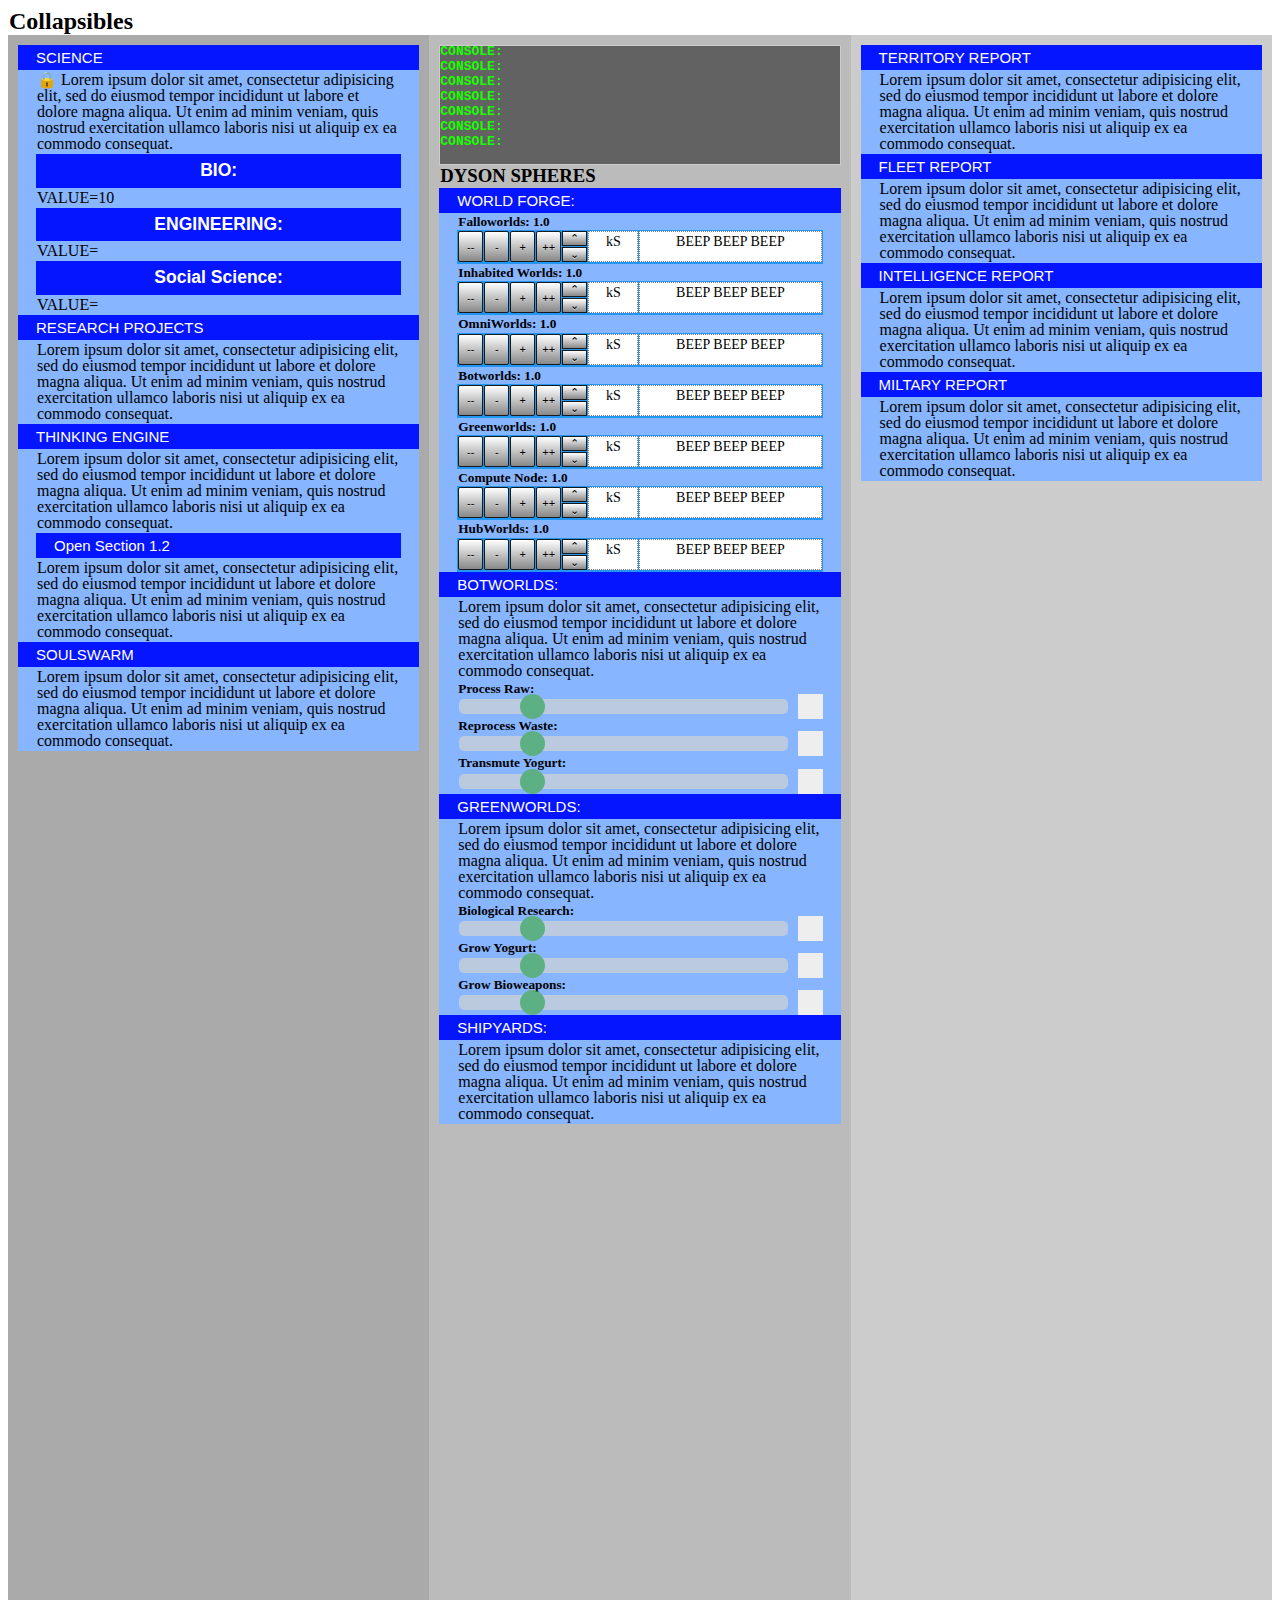
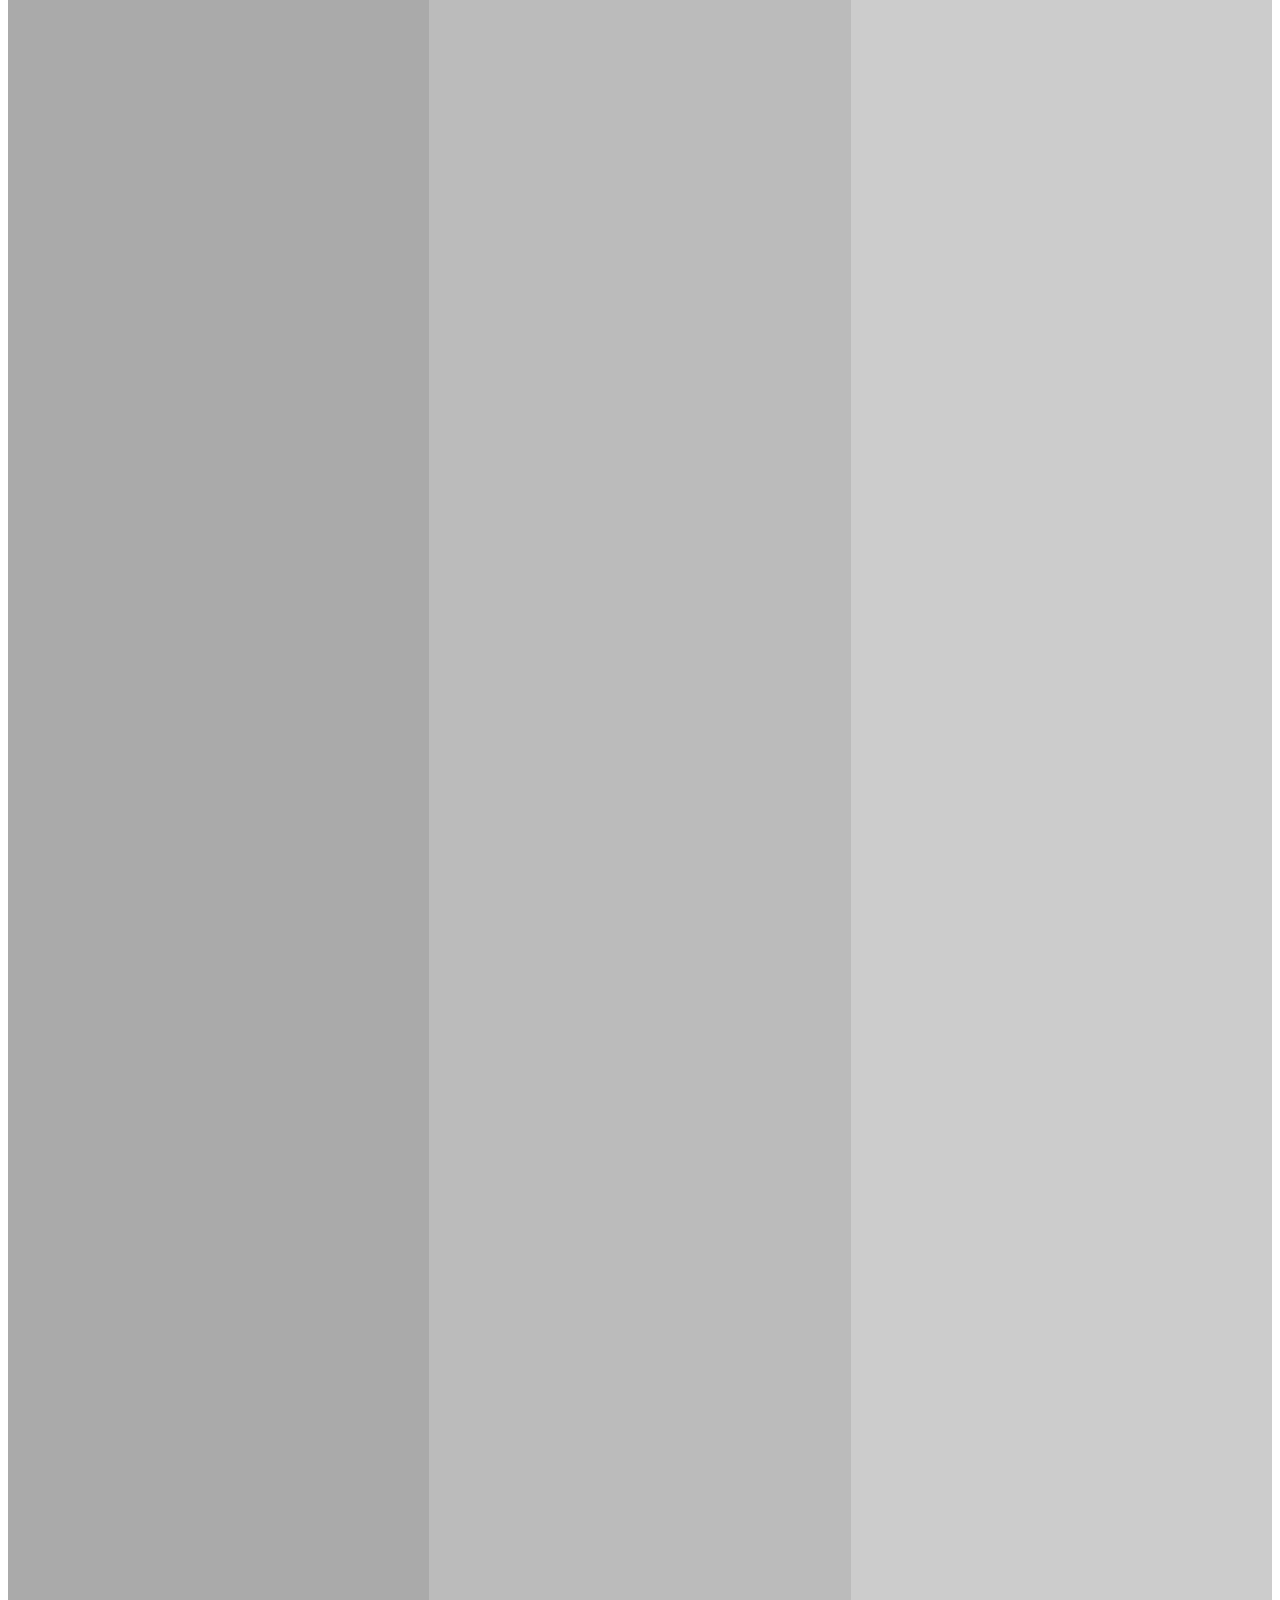
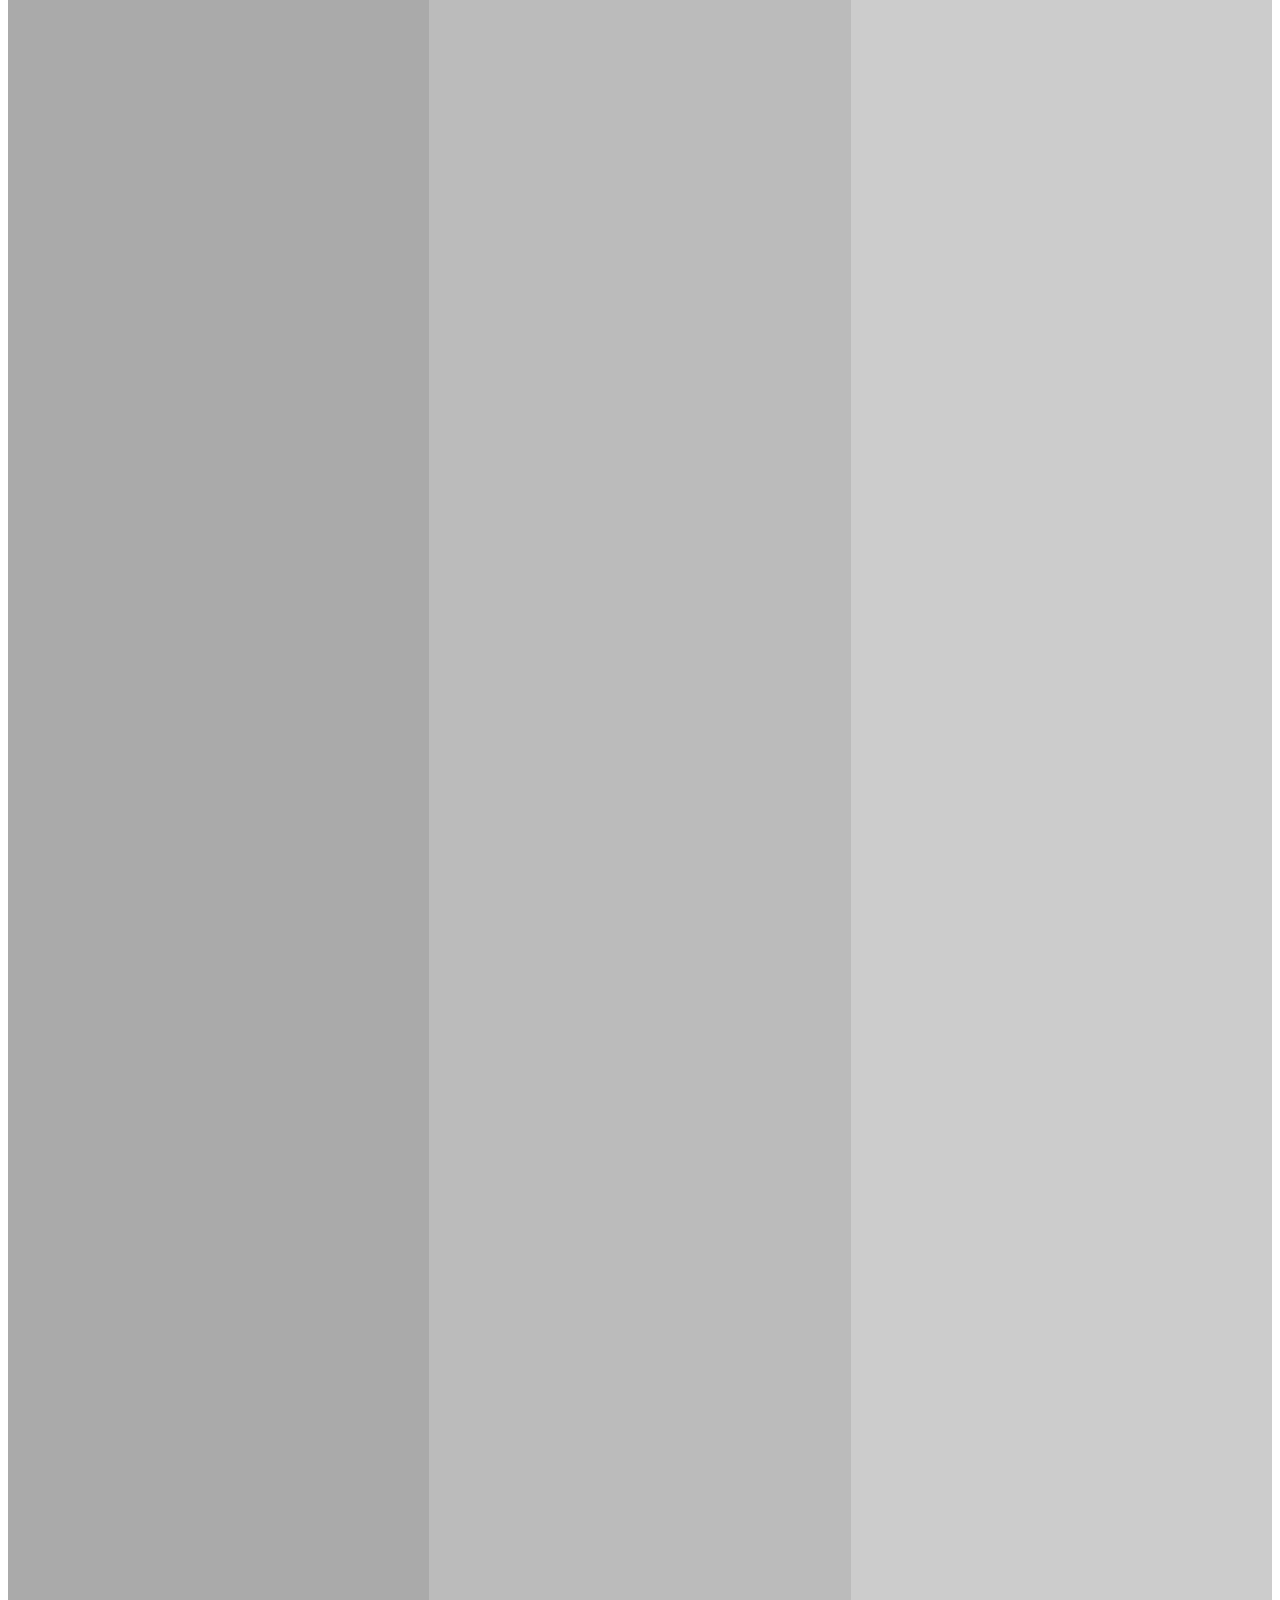
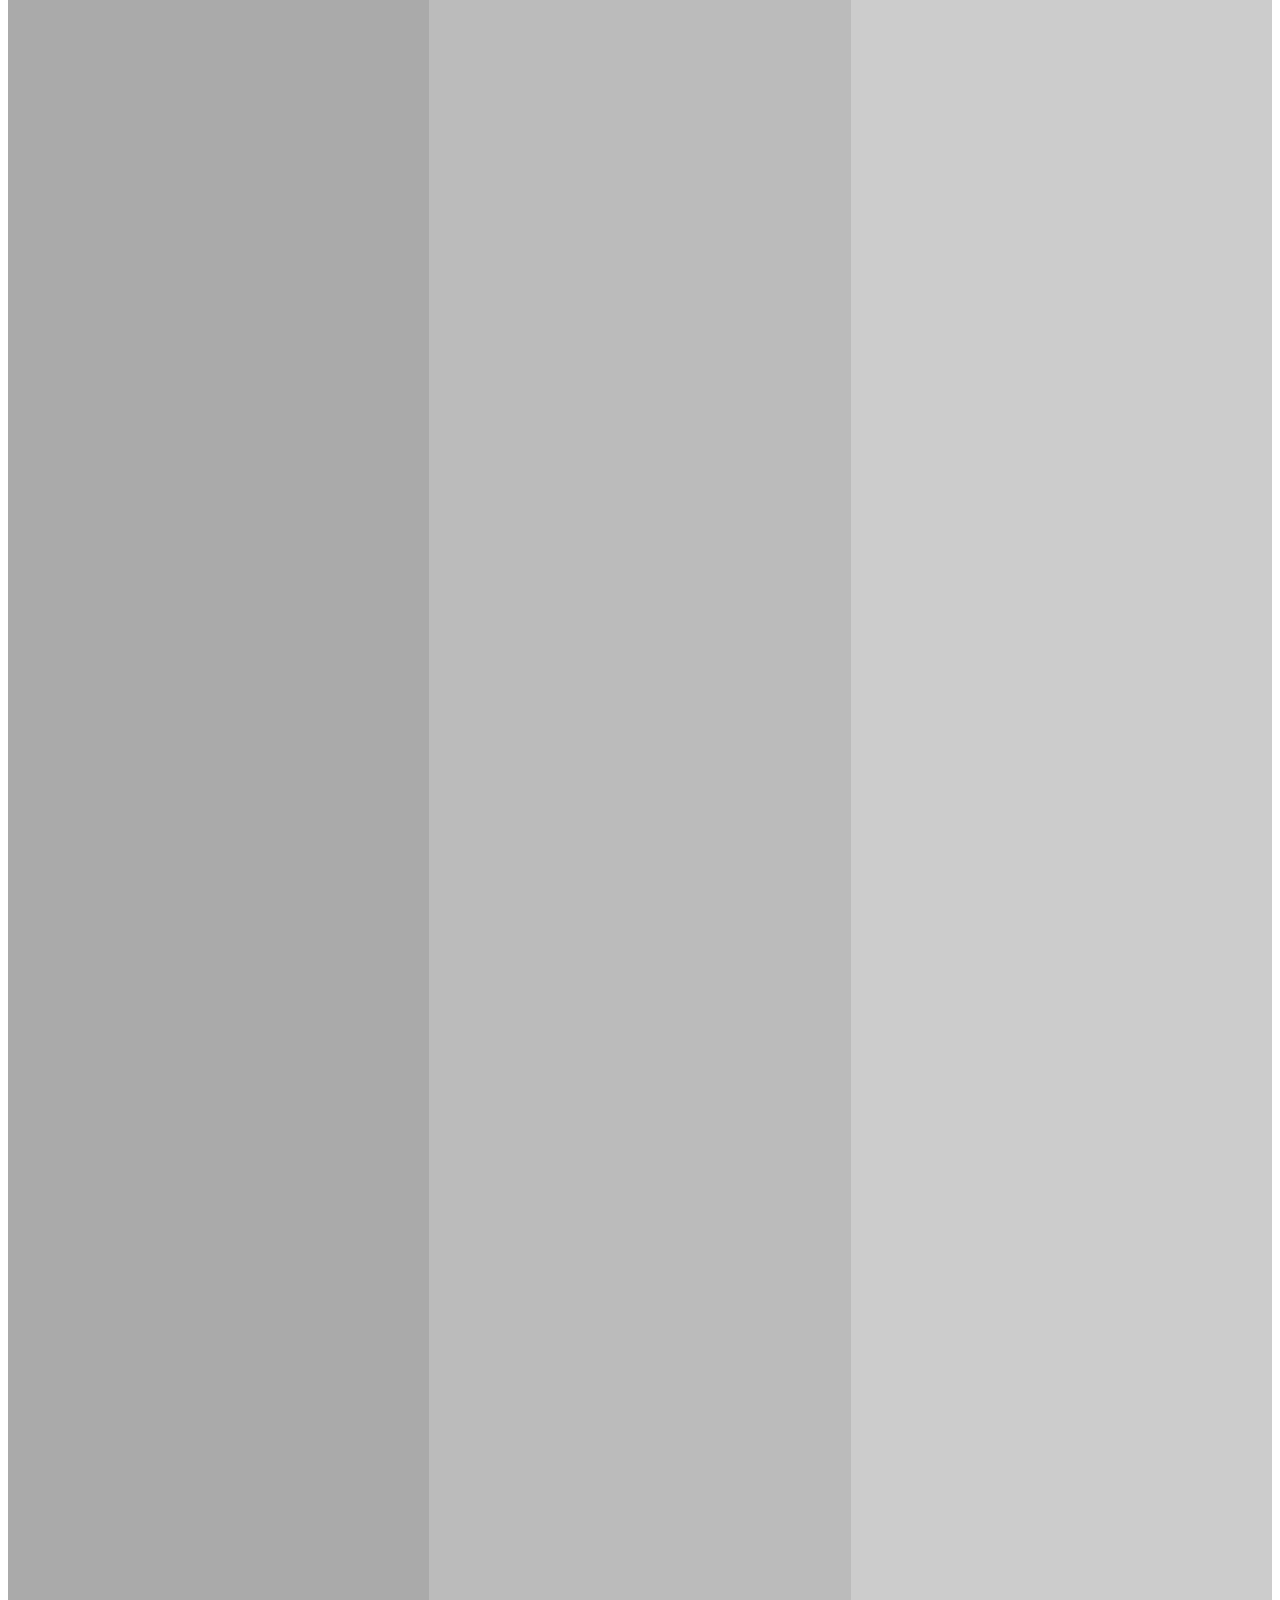
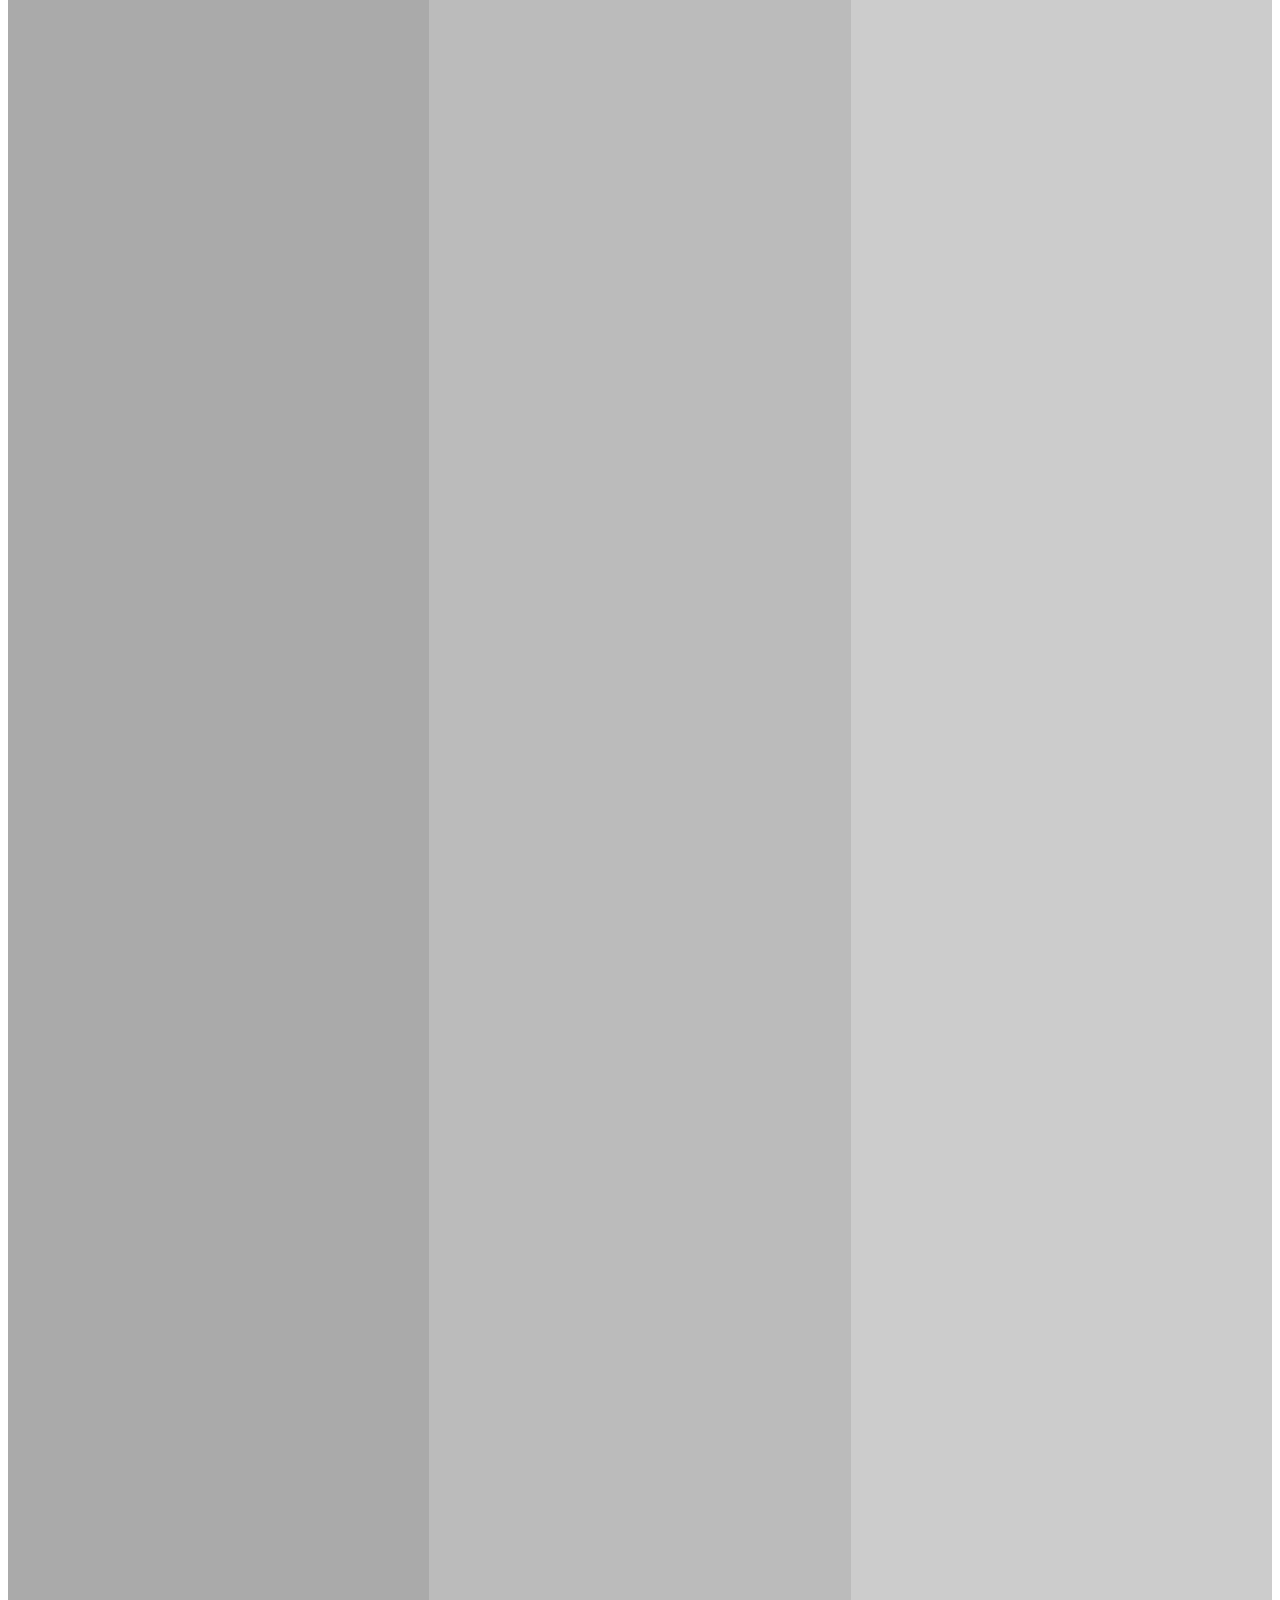
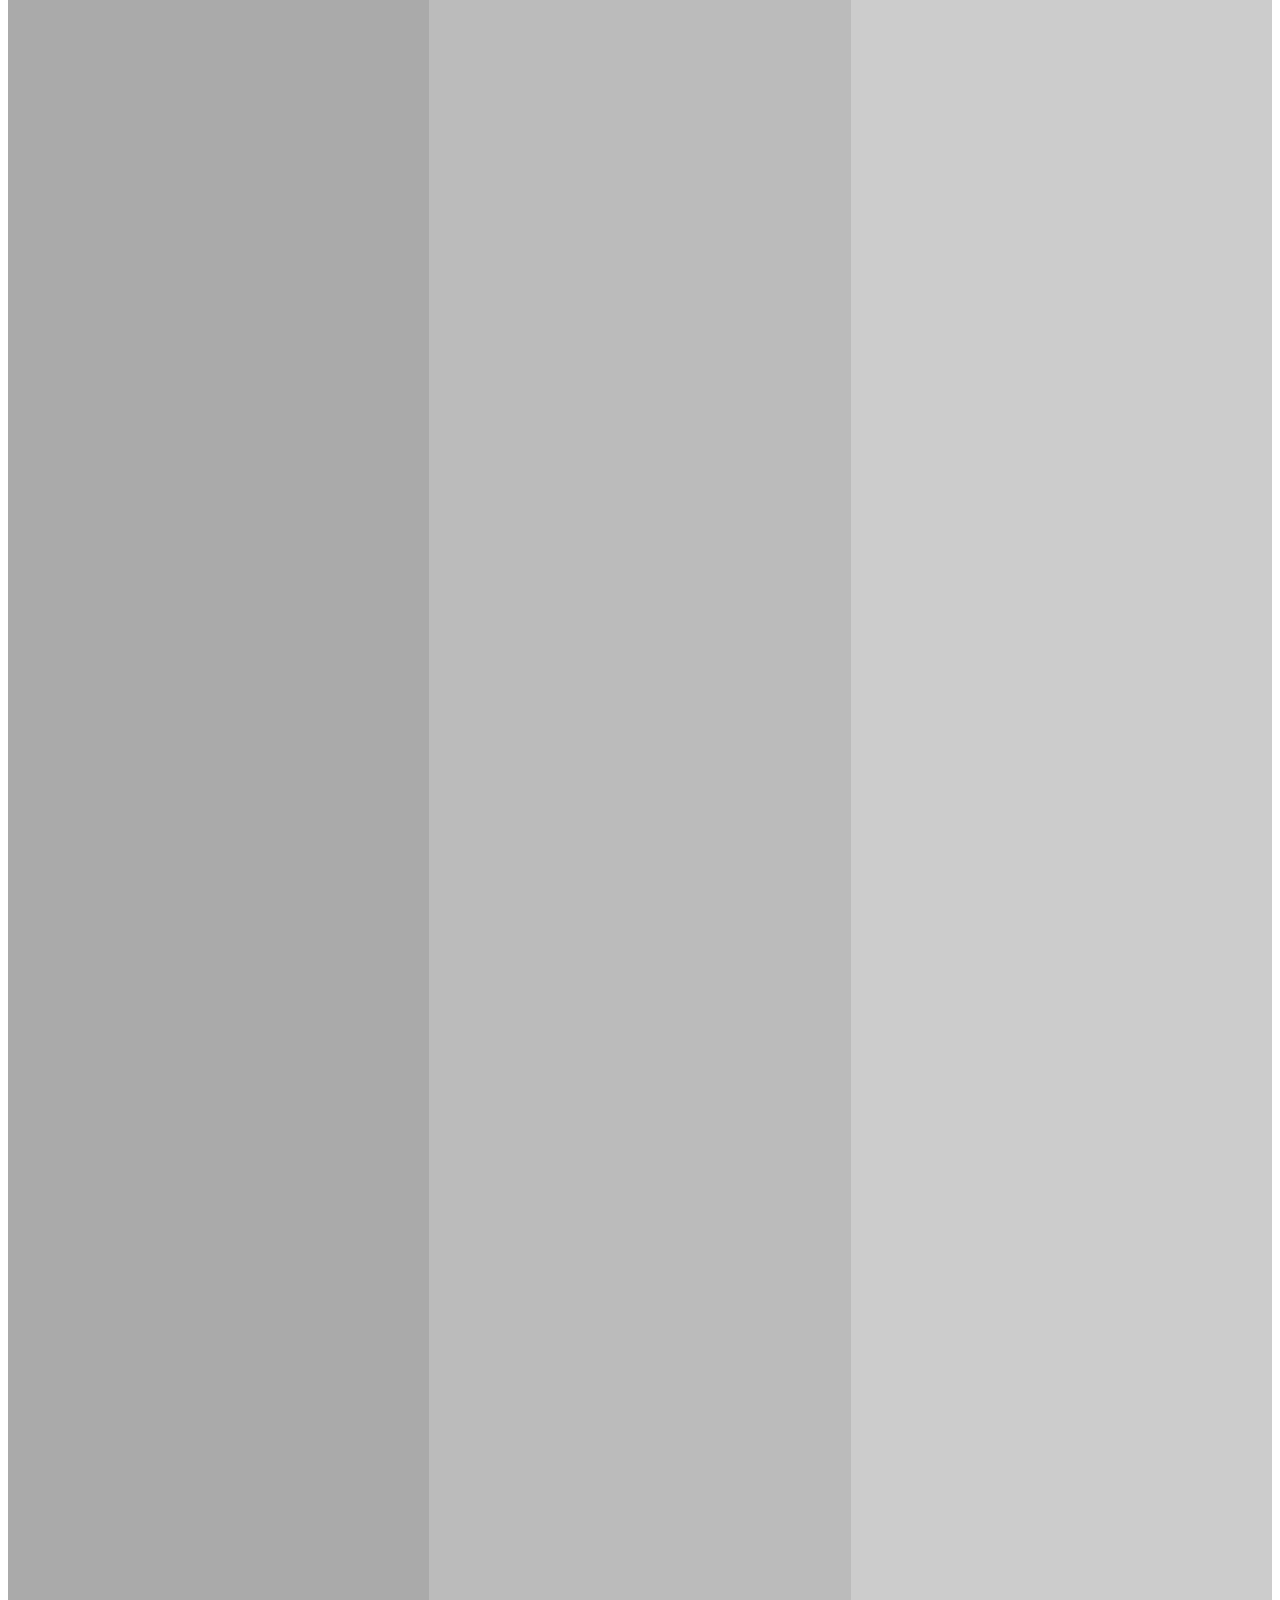
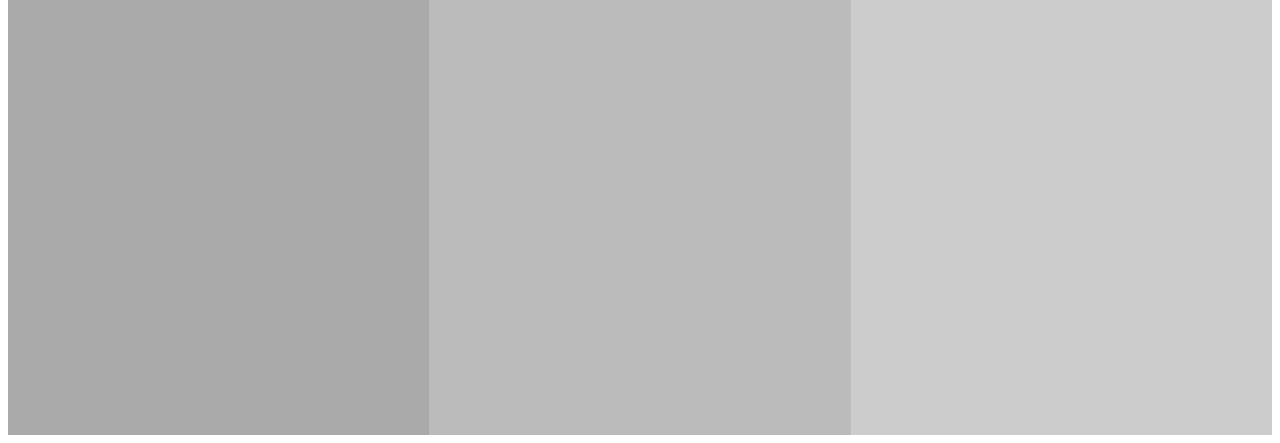
<file: scrap/index.html>
<!DOCTYPE html>
<html>
<head>
<meta name="viewport" content="width=device-width, initial-scale=1">

<link rel="stylesheet" type="text/css" href="main.css" />


<style>



</style>


</head>
<body>


<!--
####################################################################################################
------------------------------ BODY
####################################################################################################
-->

<h2>Collapsibles</h2>
<div class="row">

<!--
#################################################
------------------------------ COLUMN 1:
#################################################
-->

  <div class="column" style="background-color:#aaa;">

<!--<p>A Collapsible:</p>-->

<!--
=================================================
------------------------------ RESEARCH
-->
<button class="collapsible">SCIENCE</button>
		<div class="content">


		  <p>&#x1f512; Lorem ipsum dolor sit amet, consectetur adipisicing elit, sed do eiusmod tempor incididunt ut labore et dolore magna aliqua. Ut enim ad minim veniam, quis nostrud exercitation ullamco laboris nisi ut aliquip ex ea commodo consequat.</p>

			<button class="collapsibleTHIN">
			   <h3>BIO:</h3>
			</button>

			<div class="contentLV3">

			<h5>Basic Research: <span id="bioSliderDisplayPct1"></span></h5>
				<div class="multiPctSliderSuper">
					<div class="slidecontainer">
						  <input type="range" min="0" max="10000" value="2000" class="slider" id="bioSliderPct1" style="width:90%">
					</div>
					<label class="container">
					  <input type="checkbox"  id = "bioSliderCheck1">
					  <span class="checkmark"></span>
					</label>
				</div>

			<h5>Biowarfare: <span id="bioSliderDisplayPct2"></span></h5>
				<div class="multiPctSliderSuper">
					<div class="slidecontainer">
						  <input type="range" min="0" max="10000" value="2000" class="slider" id="bioSliderPct2" style="width:90%">
					</div>
					<label class="container">
					  <input type="checkbox"  id = "bioSliderCheck2">
					  <span class="checkmark"></span>
					</label>
				</div>

			<h5>Yogosynthesis: <span id="bioSliderDisplayPct3"></span></h5>
				<div class="multiPctSliderSuper">
					<div class="slidecontainer">
						  <input type="range" min="0" max="10000" value="2000" class="slider" id="bioSliderPct3" style="width:90%">
					</div>
					<label class="container">
					  <input type="checkbox"  id = "bioSliderCheck3">
					  <span class="checkmark"></span>
					</label>
				</div>

			<h5>Bioengineering: <span id="bioSliderDisplayPct4"></span></h5>
				<div class="multiPctSliderSuper">
					<div class="slidecontainer">
						  <input type="range" min="0" max="10000" value="2000" class="slider" id="bioSliderPct4" style="width:90%">
					</div>
					<label class="container">
					  <input type="checkbox"  id = "bioSliderCheck4">
					  <span class="checkmark"></span>
					</label>
				</div>
		</div>
		<p> VALUE=<span id="bioSliderPctVal"></span> </p>


<!--
=================================================
------------------------------ ENGINEERING
-->

			<button class="collapsibleTHIN">
			   <h3>ENGINEERING:</h3>
			</button>

			<div class="contentLV3">

			<h5>Basic Research: <span id="engSliderDisplayPct1"></span></h5>
				<div class="multiPctSliderSuper">
					<div class="slidecontainer">
						  <input type="range" min="0" max="10000" value="2000" class="slider" id="engSliderPct1" style="width:90%">
					</div>
					<label class="container">
					  <input type="checkbox"  id = "engSliderCheck1">
					  <span class="checkmark"></span>
					</label>
				</div>

			<h5>World Building: <span id="engSliderDisplayPct2"></span></h5>
				<div class="multiPctSliderSuper">
					<div class="slidecontainer">
						  <input type="range" min="0" max="10000" value="2000" class="slider" id="engSliderPct2" style="width:90%">
					</div>
					<label class="container">
					  <input type="checkbox"  id = "engSliderCheck2">
					  <span class="checkmark"></span>
					</label>
				</div>

			<h5>Weapons & Warfare: <span id="engSliderDisplayPct3"></span></h5>
				<div class="multiPctSliderSuper">
					<div class="slidecontainer">
						  <input type="range" min="0" max="10000" value="2000" class="slider" id="engSliderPct3" style="width:90%">
					</div>
					<label class="container">
					  <input type="checkbox"  id = "engSliderCheck3">
					  <span class="checkmark"></span>
					</label>
				</div>

			<h5>Matter & Energy: <span id="engSliderDisplayPct4"></span></h5>
				<div class="multiPctSliderSuper">
					<div class="slidecontainer">
						  <input type="range" min="0" max="10000" value="2000" class="slider" id="engSliderPct4" style="width:90%">
					</div>
					<label class="container">
					  <input type="checkbox"  id = "engSliderCheck4">
					  <span class="checkmark"></span>
					</label>
				</div>
		</div>
		<p> VALUE=<span id="bioSliderPctVal"></span> </p>


<!--
=================================================
------------------------------ Social Science
-->

			<button class="collapsibleTHIN">
			   <h3>Social Science:</h3>
			</button>

			<div class="contentLV3">



			<h5>Basic Research: <span id="psySliderDisplayPct1"></span></h5>
				<div class="multiPctSliderSuper">
					<div class="slidecontainer">
						  <input type="range" min="0" max="10000" value="2000" class="slider" id="psySliderPct1" style="width:90%">
					</div>
					<label class="container">
					  <input type="checkbox"  id = "psySliderCheck1">
					  <span class="checkmark"></span>
					</label>
				</div>

			<h5>Cognition: <span id="psySliderDisplayPct2"></span></h5>
				<div class="multiPctSliderSuper">
					<div class="slidecontainer">
						  <input type="range" min="0" max="10000" value="2000" class="slider" id="psySliderPct2" style="width:90%">
					</div>
					<label class="container">
					  <input type="checkbox"  id = "psySliderCheck2">
					  <span class="checkmark"></span>
					</label>
				</div>

			<h5>Manipulation: <span id="psySliderDisplayPct3"></span></h5>
				<div class="multiPctSliderSuper">
					<div class="slidecontainer">
						  <input type="range" min="0" max="10000" value="2000" class="slider" id="psySliderPct3" style="width:90%">
					</div>
					<label class="container">
					  <input type="checkbox"  id = "psySliderCheck3">
					  <span class="checkmark"></span>
					</label>
				</div>
			<h5>Strategy: <span id="psySliderDisplayPct4"></span></h5>
				<div class="multiPctSliderSuper">
					<div class="slidecontainer">
						  <input type="range" min="0" max="10000" value="2000" class="slider" id="psySliderPct4" style="width:90%">
					</div>
					<label class="container">
					  <input type="checkbox"  id = "psySliderCheck4">
					  <span class="checkmark"></span>
					</label>
				</div>



			<h5>Empathy: <span id="psySliderDisplayPct5"></span></h5>
				<div class="multiPctSliderSuper">
					<div class="slidecontainer">
						  <input type="range" min="0" max="0" value="0" class="slider" id="psySliderPct4" style="width:90%">
					</div>
					<label class="container">
					  <span class="lockedcheckmark">&#x1f512;</span>
					</label>
				</div>
			<h5>Ethics: <span id="psySliderDisplayPct6"></span></h5>
				<div class="multiPctSliderSuper">
					<div class="slidecontainer">
						  <input type="range" min="0" max="0" value="0" class="slider" id="psySliderPct5" style="width:90%">
					</div>
					<label class="container">
					  <span class="lockedcheckmark">&#x1f512;</span>
					</label>
				</div>

		</div>
		<p> VALUE=<span id="psySliderPctVal"></span> </p>


</div>





<button class="collapsible">RESEARCH PROJECTS</button>
		<div class="content">
  			<p>Lorem ipsum dolor sit amet, consectetur adipisicing elit, sed do eiusmod tempor incididunt ut labore et dolore magna aliqua. Ut enim ad minim veniam, quis nostrud exercitation ullamco laboris nisi ut aliquip ex ea commodo consequat.</p>
		</div>


<!--
=================================================
------------------------------ THINKING ENGINE
-->

<button class="collapsible">THINKING ENGINE</button>
		<div class="content">
		  <p>Lorem ipsum dolor sit amet, consectetur adipisicing elit, sed do eiusmod tempor incididunt ut labore et dolore magna aliqua. Ut enim ad minim veniam, quis nostrud exercitation ullamco laboris nisi ut aliquip ex ea commodo consequat.</p>

		<button class="collapsible">Open Section 1.2 </button>
			<div class="contentLV2">
		 	<p>Lorem ipsum dolor sit amet, consectetur adipisicing elit, sed do eiusmod tempor incididunt ut labore et dolore magna aliqua. Ut enim ad minim veniam, quis nostrud exercitation ullamco laboris nisi ut aliquip ex ea commodo consequat.</p>
			</div>

		</div>


<!--
=================================================
------------------------------ SOULSWARM
-->

<button class="collapsible">SOULSWARM</button>
	<div class="content">
 		 <p>Lorem ipsum dolor sit amet, consectetur adipisicing elit, sed do eiusmod tempor incididunt ut labore et dolore magna aliqua. Ut enim ad minim veniam, quis nostrud exercitation ullamco laboris nisi ut aliquip ex ea commodo consequat.</p>
	</div>

</div>

<!--
#################################################
------------------------------ COLUMN 2:
#################################################
-->


<!--
=================================================
------------------------------ CONSOLE
-->

<div class="column" style="background-color:#bbb;">

<div style="height:120px;border:1px solid #ccc;overflow:auto;background-color:#626262;color:#1AFE01;font-family:Monospace;font-weight:bold" id="AI_CONSOLE">
CONSOLE:<br>
CONSOLE:<br>
CONSOLE:<br>
CONSOLE:<br>
CONSOLE:<br>
CONSOLE:<br>
CONSOLE:<br>
CONSOLE:<br>
CONSOLE:<br>
CONSOLE:<br>
CONSOLE:<br>
CONSOLE:<br>
CONSOLE:<br>
CONSOLE:<br>

</div>

<!--
=================================================
------------------------------ WORLDFORGE
-->
<h3> DYSON SPHERES </h3>

<button class="collapsible">WORLD FORGE:</button>
		<div class="content">

			<h5>Falloworlds: <span id="Fallow_CT"></span></h5>
			   <div class="buildCtrlPanel">
				<button class = "button2" id ="button_wfOmniBB" > -- </button>
				<button class = "button2" id ="button_wfOmniB" > - </button>
				<button class = "button2" id ="button_wfOmniF" > + </button>
				<button class = "button2" id ="button_wfOmniFF" > ++ </button>
				<button class = "button3" id ="button_wfOmniUP" > &#8963; </button>
			   <div class="buildInfoPanel1">kS</div>
			   <div class="buildInfoPanel2">BEEP BEEP BEEP</div>
				<button class = "button3" id ="button_wfOmniDN" > &#8964; </button>
			   </div>
			<h5>Inhabited Worlds: <span id="Pop_CT"></span></h5>
			   <div class="buildCtrlPanel">
				<button class = "button2" id ="button_wfOmniBB" > -- </button>
				<button class = "button2" id ="button_wfOmniB" > - </button>
				<button class = "button2" id ="button_wfOmniF" > + </button>
				<button class = "button2" id ="button_wfOmniFF" > ++ </button>
				<button class = "button3" id ="button_wfOmniUP" > &#8963; </button>
			   <div class="buildInfoPanel1">kS</div>
			   <div class="buildInfoPanel2">BEEP BEEP BEEP</div>
				<button class = "button3" id ="button_wfOmniDN" > &#8964; </button>
			   </div>
			<h5>OmniWorlds: <span id="Omni_CT"></span></h5>
			   <div class="buildCtrlPanel">
				<button class = "button2" id ="button_wfOmniBB" > -- </button>
				<button class = "button2" id ="button_wfOmniB" > - </button>
				<button class = "button2" id ="button_wfOmniF" > + </button>
				<button class = "button2" id ="button_wfOmniFF" > ++ </button>
				<button class = "button3" id ="button_wfOmniUP" > &#8963; </button>
			   <div class="buildInfoPanel1">kS</div>
			   <div class="buildInfoPanel2">BEEP BEEP BEEP</div>
				<button class = "button3" id ="button_wfOmniDN" > &#8964; </button>
			   </div>
			<h5>Botworlds: <span id="Bot_CT"></span></h5>
			   <div class="buildCtrlPanel">
				<button class = "button2" id ="button_wfBotBB" > -- </button>
				<button class = "button2" id ="button_wfBotB" > - </button>
				<button class = "button2" id ="button_wfBotF" > + </button>
				<button class = "button2" id ="button_wfBotFF" > ++ </button>
				<button class = "button3" id ="button_wfBotUP" > &#8963; </button>
			   <div class="buildInfoPanel1">kS</div>
			   <div class="buildInfoPanel2">BEEP BEEP BEEP</div>
				<button class = "button3" id ="button_wfBotDN" > &#8964; </button>
			   </div>
			<h5>Greenworlds: <span id="Green_CT"></span></h5>
			   <div class="buildCtrlPanel">
				<button class = "button2" id ="button_wfGreenBB" > -- </button>
				<button class = "button2" id ="button_wfGreenB" > - </button>
				<button class = "button2" id ="button_wfGreenF" > + </button>
				<button class = "button2" id ="button_wfGreenFF" > ++ </button>
				<button class = "button3" id ="button_wfGreenUP" > &#8963; </button>
			   <div class="buildInfoPanel1">kS</div>
			   <div class="buildInfoPanel2">BEEP BEEP BEEP</div>
				<button class = "button3" id ="button_wfGreenDN" > &#8964; </button>
			   </div>
			<h5>Compute Node: <span id="Comp_CT"></span></h5>
			   <div class="buildCtrlPanel">
				<button class = "button2" id ="button_wfCompBB" > -- </button>
				<button class = "button2" id ="button_wfCompB" > - </button>
				<button class = "button2" id ="button_wfCompF" > + </button>
				<button class = "button2" id ="button_wfCompFF" > ++ </button>
				<button class = "button3" id ="button_wfCompUP" > &#8963; </button>
			   <div class="buildInfoPanel1">kS</div>
			   <div class="buildInfoPanel2">BEEP BEEP BEEP</div>
				<button class = "button3" id ="button_wfComputeDN" > &#8964; </button>
			   </div>
			<h5>HubWorlds: <span id="Hub_CT"></span></h5>
			   <div class="buildCtrlPanel">
				<button class = "button2" id ="button_wfHubBB" > -- </button>
				<button class = "button2" id ="button_wfHubB" > - </button>
				<button class = "button2" id ="button_wfHubF" > + </button>
				<button class = "button2" id ="button_wfHubFF" > ++ </button>
				<button class = "button3" id ="button_wfHubUP" > &#8963; </button>
			   <div class="buildInfoPanel1">kS</div>
			   <div class="buildInfoPanel2">BEEP BEEP BEEP</div>
				<button class = "button3" id ="button_wfHubDN" > &#8964; </button>
			   </div>

		</div>


				<datalist id="unitList_S">
				  <option>YYS</option>
				  <option>ZYS</option>
				  <option>EYS</option>
				  <option>PYS</option>
				  <option>TYS</option>
				  <option>GYS</option>
				  <option>MYS</option>
				  <option>kYS</option>
				  <option>YS</option>
				  <option>ZS</option>
				  <option>ES</option>
				  <option>PS</option>
				  <option>TS</option>
				  <option>GS</option>
				  <option>MS</option>
				  <option>kS</option>
				  <option>kS</option>
				</datalist>
<!--
=================================================
------------------------------ BOTWORLDS
-->

			<button class="collapsible">BOTWORLDS:</button>
			<div class="content">
  			<p>Lorem ipsum dolor sit amet, consectetur adipisicing elit, sed do eiusmod tempor incididunt ut labore et dolore magna aliqua. Ut enim ad minim veniam, quis nostrud exercitation ullamco laboris nisi ut aliquip ex ea commodo consequat.</p>


			<h5>Process Raw: <span id="botSliderDisplayPct1"></span></h5>
				<div class="multiPctSliderSuper">
					<div class="slidecontainer">
						  <input type="range" min="0" max="10000" value="2000" class="slider" id="botSliderPct1" style="width:90%">
					</div>
					<label class="container">
					  <input type="checkbox"  id = "botSliderCheck1">
					  <span class="checkmark"></span>
					</label>
				</div>

			<h5>Reprocess Waste: <span id="botSliderDisplayPct2"></span></h5>
				<div class="multiPctSliderSuper">
					<div class="slidecontainer">
						  <input type="range" min="0" max="10000" value="2000" class="slider" id="botSliderPct2" style="width:90%">
					</div>
					<label class="container">
					  <input type="checkbox"  id = "botSliderCheck2">
					  <span class="checkmark"></span>
					</label>
				</div>


			<h5>Transmute Yogurt: <span id="botSliderDisplayPct3"></span></h5>
				<div class="multiPctSliderSuper">
					<div class="slidecontainer">
						  <input type="range" min="0" max="10000" value="2000" class="slider" id="botSliderPct3" style="width:90%">
					</div>
					<label class="container">
					  <input type="checkbox"  id = "botSliderCheck3">
					  <span class="checkmark"></span>
					</label>
				</div>


            </div>


			<button class="collapsible">
			   GREENWORLDS:
			</button>
			<div class="content">
  			<p>Lorem ipsum dolor sit amet, consectetur adipisicing elit, sed do eiusmod tempor incididunt ut labore et dolore magna aliqua. Ut enim ad minim veniam, quis nostrud exercitation ullamco laboris nisi ut aliquip ex ea commodo consequat.</p>

			<h5>Biological Research: <span id="greenSliderDisplayPct1"></span></h5>
				<div class="multiPctSliderSuper">
					<div class="slidecontainer">
						  <input type="range" min="0" max="10000" value="2000" class="slider" id="greenSliderPct1" style="width:90%">
					</div>
					<label class="container">
					  <input type="checkbox"  id = "greenSliderCheck1">
					  <span class="checkmark"></span>
					</label>
				</div>


			<h5>Grow Yogurt: <span id="greenSliderDisplayPct2"></span></h5>
				<div class="multiPctSliderSuper">
					<div class="slidecontainer">
						  <input type="range" min="0" max="10000" value="2000" class="slider" id="greenSliderPct2" style="width:90%">
					</div>
					<label class="container">
					  <input type="checkbox"  id = "greenSliderCheck2">
					  <span class="checkmark"></span>
					</label>
				</div>

			<h5>Grow Bioweapons: <span id="greenSliderDisplayPct3"></span></h5>
				<div class="multiPctSliderSuper">
					<div class="slidecontainer">
						  <input type="range" min="0" max="10000" value="2000" class="slider" id="greenSliderPct3" style="width:90%">
					</div>
					<label class="container">
					  <input type="checkbox"  id = "greenSliderCheck3">
					  <span class="checkmark"></span>
					</label>
				</div>


			</div>


			<button class="collapsible">
			   SHIPYARDS:
			</button>
			<div class="content">
  			<p>Lorem ipsum dolor sit amet, consectetur adipisicing elit, sed do eiusmod tempor incididunt ut labore et dolore magna aliqua. Ut enim ad minim veniam, quis nostrud exercitation ullamco laboris nisi ut aliquip ex ea commodo consequat.</p>
			</div>


<!--
#################################################
------------------------------ COLUMN 3:
#################################################
-->

</div>

<div class="column" style="background-color:#ccc;">

<button class="collapsible">TERRITORY REPORT</button>
		<div class="content">
  			<p>Lorem ipsum dolor sit amet, consectetur adipisicing elit, sed do eiusmod tempor incididunt ut labore et dolore magna aliqua. Ut enim ad minim veniam, quis nostrud exercitation ullamco laboris nisi ut aliquip ex ea commodo consequat.</p>
		</div>

<button class="collapsible">FLEET REPORT</button>
		<div class="content">
  			<p>Lorem ipsum dolor sit amet, consectetur adipisicing elit, sed do eiusmod tempor incididunt ut labore et dolore magna aliqua. Ut enim ad minim veniam, quis nostrud exercitation ullamco laboris nisi ut aliquip ex ea commodo consequat.</p>
		</div>

<button class="collapsible">INTELLIGENCE REPORT</button>
		<div class="content">
  			<p>Lorem ipsum dolor sit amet, consectetur adipisicing elit, sed do eiusmod tempor incididunt ut labore et dolore magna aliqua. Ut enim ad minim veniam, quis nostrud exercitation ullamco laboris nisi ut aliquip ex ea commodo consequat.</p>
		</div>

<button class="collapsible">MILTARY REPORT</button>
		<div class="content">
  			<p>Lorem ipsum dolor sit amet, consectetur adipisicing elit, sed do eiusmod tempor incididunt ut labore et dolore magna aliqua. Ut enim ad minim veniam, quis nostrud exercitation ullamco laboris nisi ut aliquip ex ea commodo consequat.</p>
		</div>




</div>

<!--
####################################################################################################
------------------------------ SCRIPTS:
####################################################################################################
-->

<script type="text/javascript" src="main.js"></script>


</body>
</html>
</file>
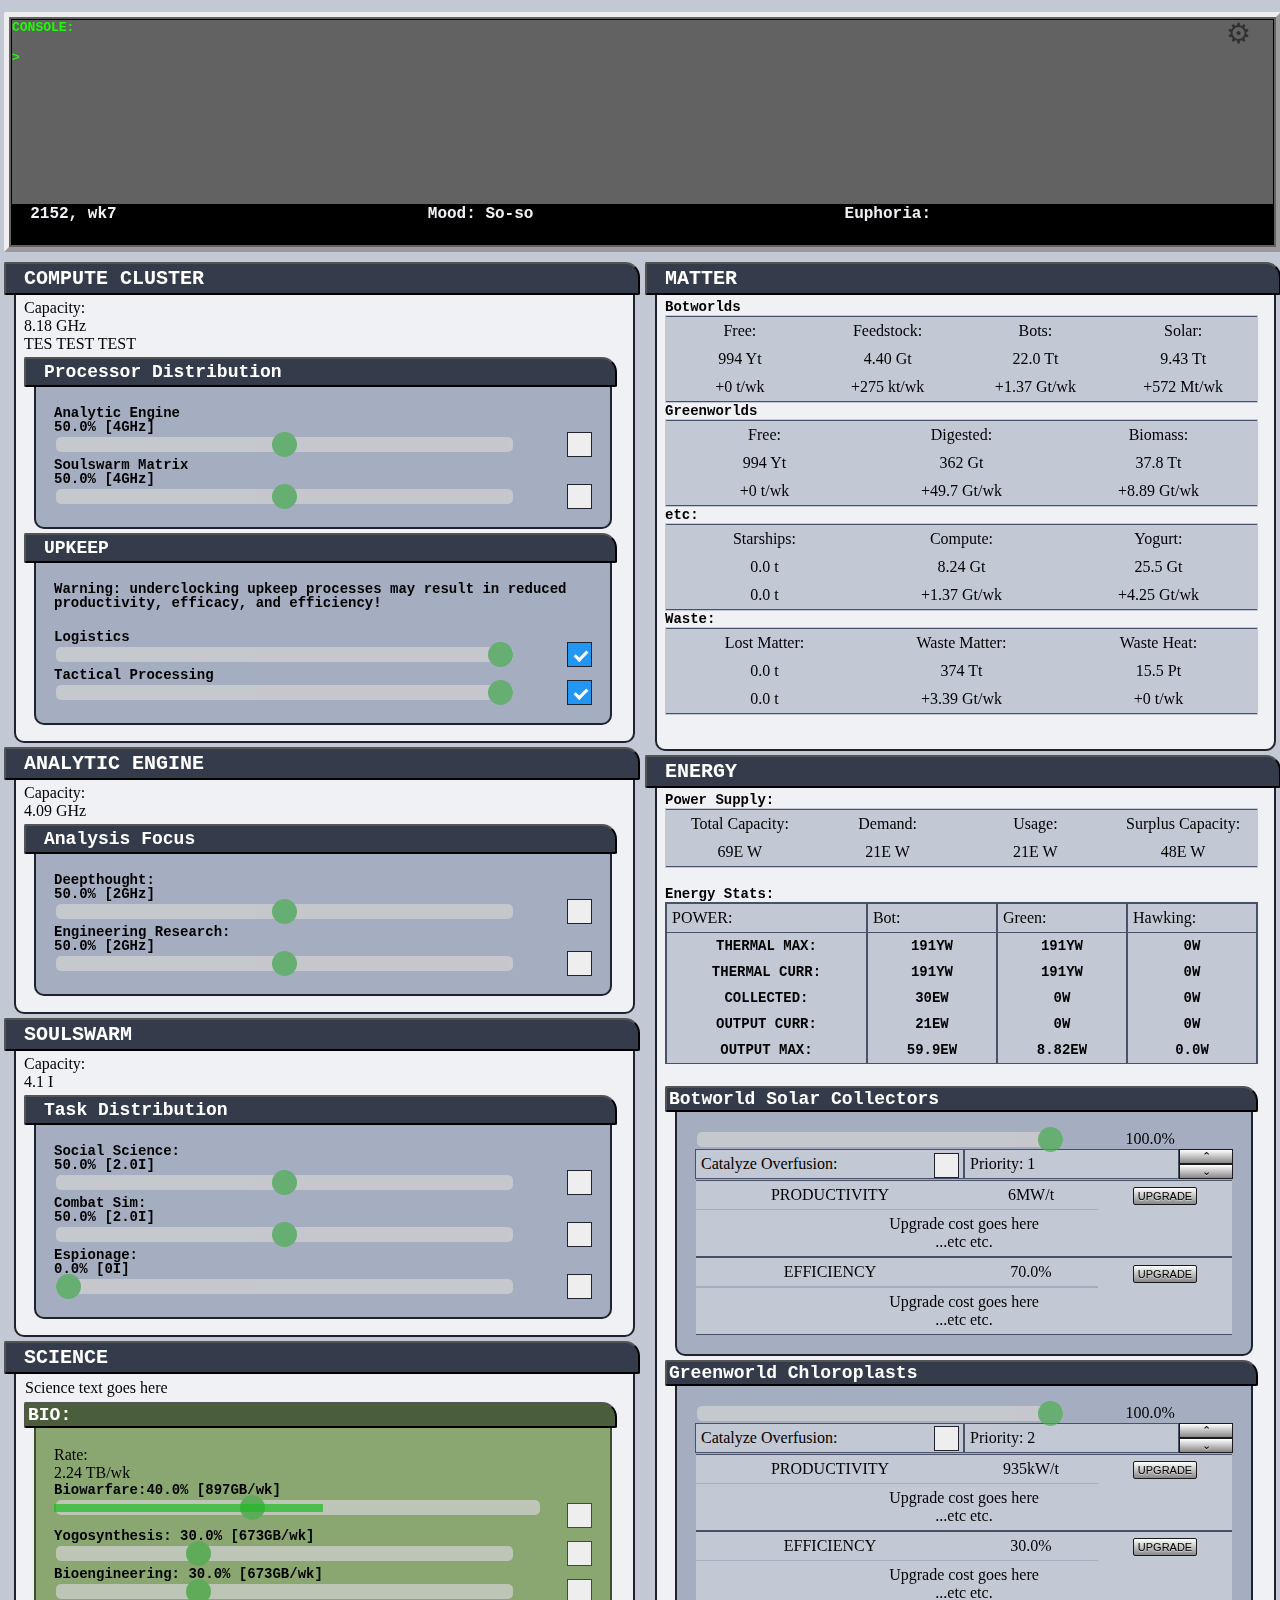
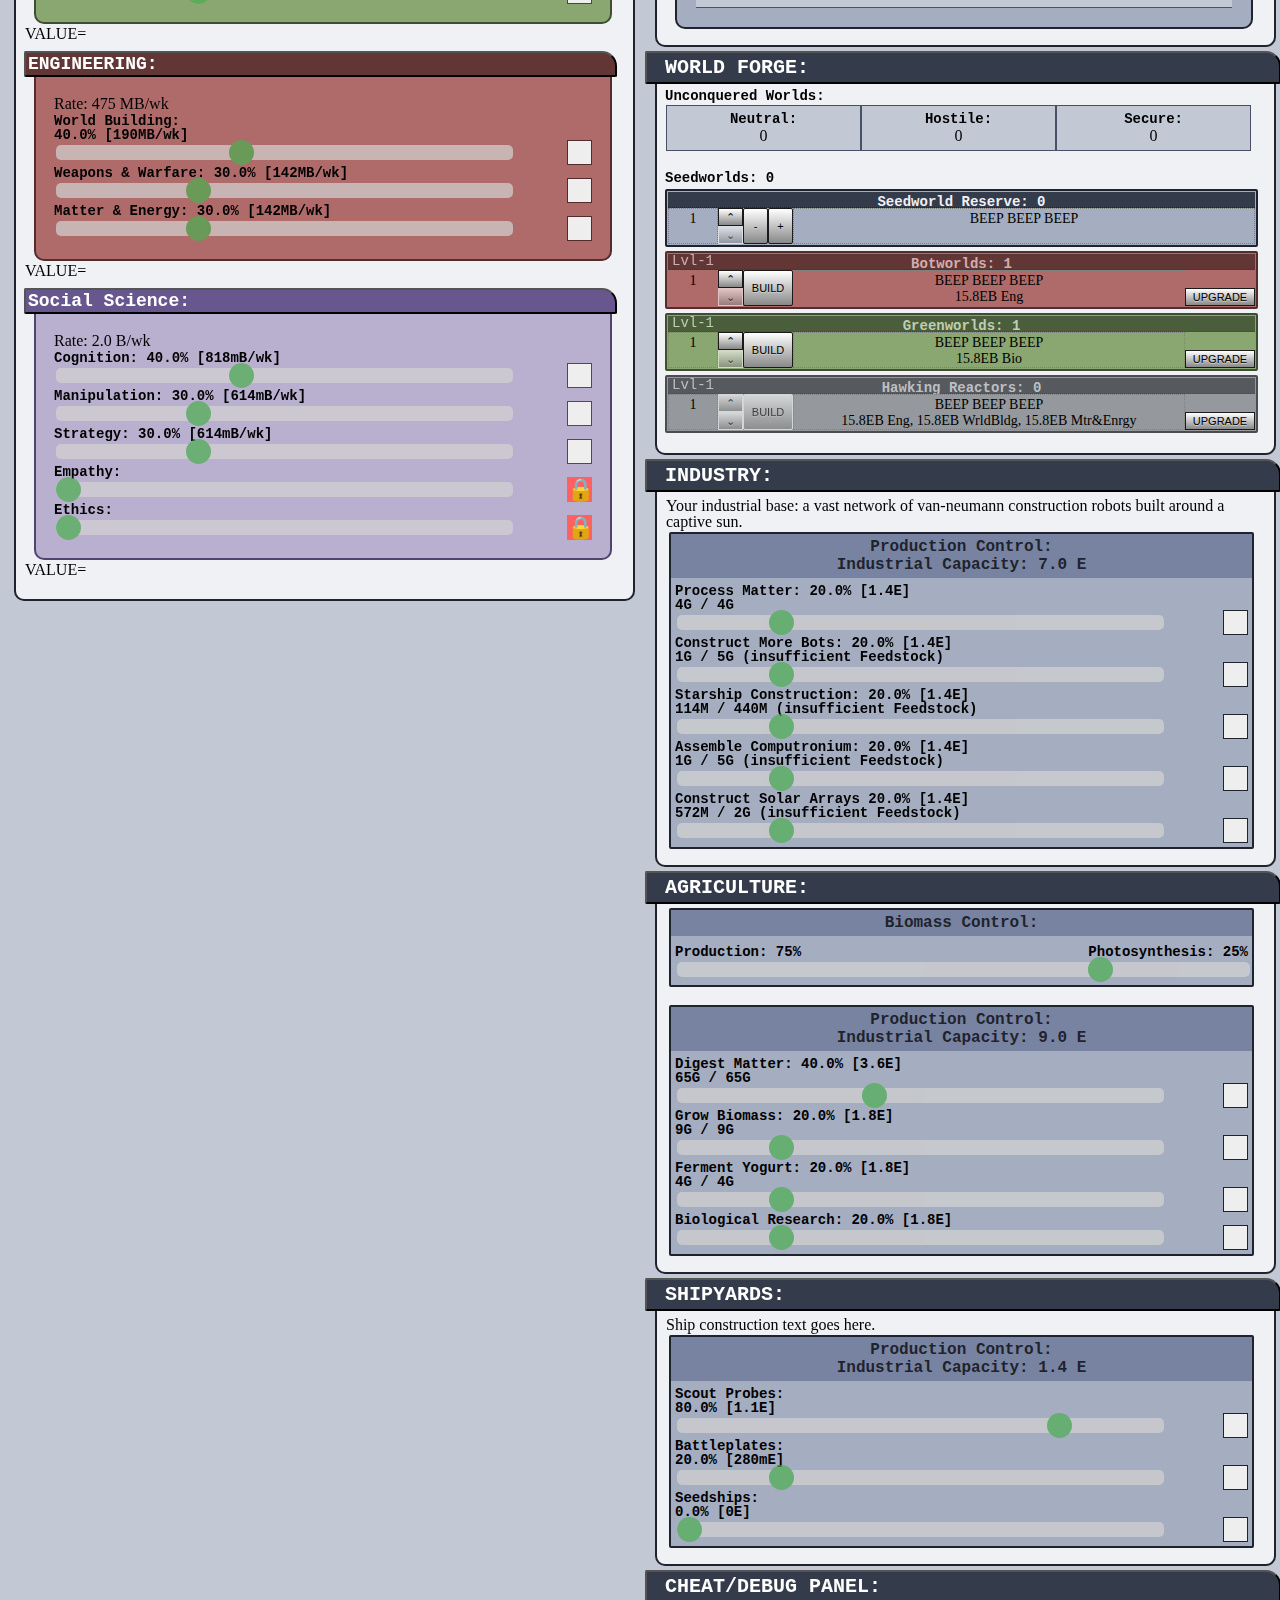
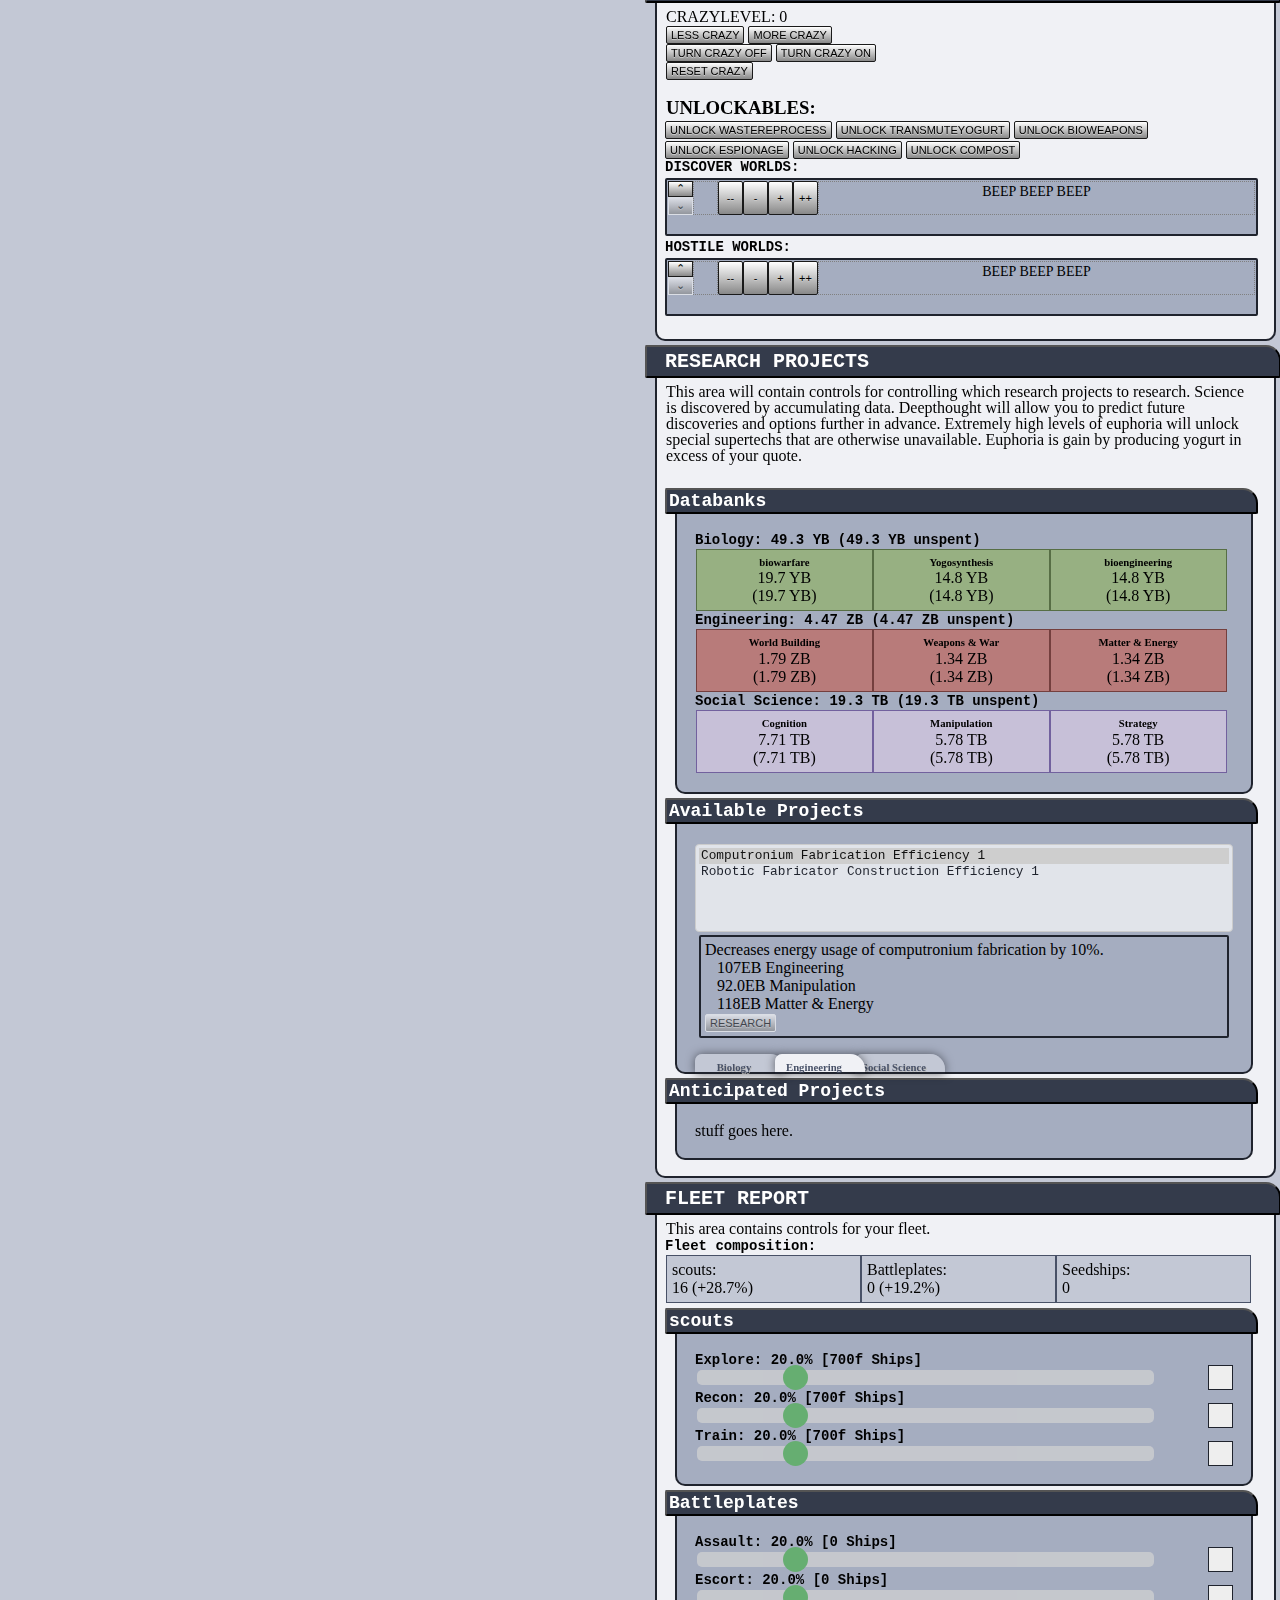
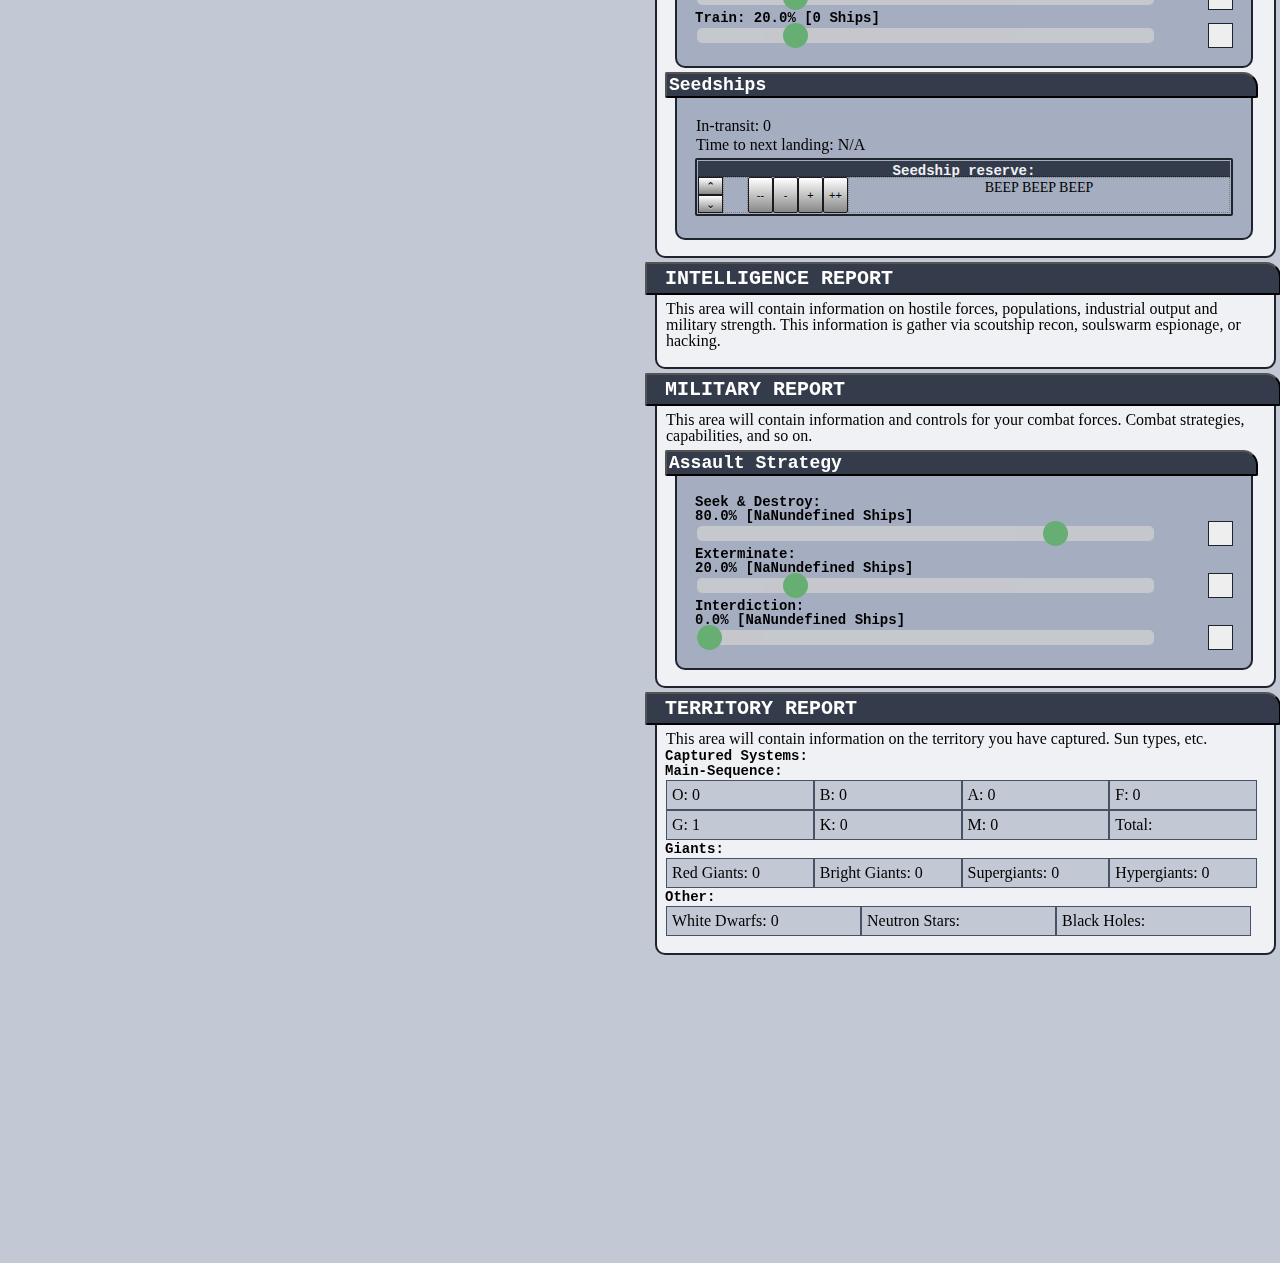
<file: scrap/docs-innerHTML/index.html>
<!DOCTYPE html>
<html>
<head>
<meta name="viewport" content="width=device-width, initial-scale=1">

<link rel="stylesheet" type="text/css" href="main.css" />


<style>



</style>


</head>
<body>

<div class="SETTINGS_WINDOW" id="SETTINGS_WINDOW">



<div class="SETTINGS_WINDOW_CONTENT" id="SETTINGS_WINDOW_CONTENT">


<span class="SETTINGS_WINDOW_CLOSE" id="SETTINGS_WINDOW_CLOSE">&times;</span>

  <h1> SETTINGS: </h1>
  					<BR>
  					<BR>
					<input type="checkbox" checked="true" id = "ENABLE_CHEATS_CHECKBOX">
					Enable Cheats
					<BR>
					<select id="SAVED_GAME_SLOT_LIST" style="width:100px">
					   <option value="slot1"> slot1 </option>
					   <option value="slot2"> slot2 </option>
					   <option value="slot3"> slot3 </option>
					</select>
					<button class = "button2" id ="SAVE_GAME" > SAVE </button>
					<button class = "button2" id ="LOAD_GAME" > LOAD </button>
					<br><br>
					<button class = "button2" id ="CLEAR_SAVEGAMES" > <h2> CLEAR ALL SAVEGAMES </h2> </button><br>
					<button class = "button2" id ="QUERY_SAVEGAMES" > GET SAVEGAME INFO: </button>
					<div id="SAVEGAMEINFO">
                      <div id="SAVEGAMEINFO_slot1">slot1: </div>
                      <div id="SAVEGAMEINFO_slot2">slot2: </div>
                      <div id="SAVEGAMEINFO_slot3">slot3: </div>
					</div>


</div>

</div>


<!--
####################################################################################################
------------------------------ BODY
####################################################################################################
-->

<canvas id="BACKGROUND_CANVAS"></canvas>
<canvas id="FOREGROUND_CANVAS"></canvas>

<div id="BACKGROUND_STATIC"></div>
<div id="FOREGROUND_STATIC"></div>
<div id="DEATH_NOTICE_CONTAINER"><div id="DEATH_NOTICE" style="opacity:0"></div></div>

<div id="SCARETEXT"></div>

<div id="ALL_CONTENT_CONTAINER">


<div class="MAINGRID_CONTAINER">

<!--
#################################################
------------------------------ COLUMN 1:
#################################################
-->


<div class="MAINGRID_LT">

<!--<p>A Collapsible:</p>-->


<!--
=================================================
------------------------------ COMPUTATION CONTROL:
-->
<div class="contentUnitHolder">

<button class="collapsible"><h1><span class="INFO_TEXT_STATIC">COMPUTE CLUSTER</span></h1></button>
		<div class="content">
          <span class="INFO_TEXT_STATIC">Capacity: </span><div class="valueDisplayDiv" id="comp_PRODUCTIVITY_DISPLAY_DIV"><span id="comp_PRODUCTIVITY_DISPLAY"></span><span id="comp_PRODUCTIVITY_DISPLAY_UNITS"></span></div>

           TES TEST TEST



		<button class="collapsible"><h2>Processor Distribution </h2></span></button>
			<div class="contentLV3">

			<h5><span class="INFO_TEXT_STATIC">Analytic Engine </span><div class="valueDisplayDiv" id="compSliderDisplayPct1_DIV"><span id="compSliderDisplayPct1"></span><span id="compSliderDisplayPct1_UNITS"></span></div></h5>
				<div class="multiPctSliderSuper">
					<div class="slidecontainer">
						  <input type="range" min="0" max="10000" value="5000" class="slider" id="compSliderPct1">
					</div>
					<label class="pctCheckContainer pctCheckContainerGRID1x1">
					  <input type="checkbox"  id = "compSliderCheck1">
					  <span class="checkmark"></span>
					</label>
				</div>

			<h5><span class="INFO_TEXT_STATIC">Soulswarm Matrix </span><div class="valueDisplayDiv" id="compSliderDisplayPct2_DIV"><span id="compSliderDisplayPct2"></span><span id="compSliderDisplayPct2_UNITS"></span></div></h5>
				<div class="multiPctSliderSuper">
					<div class="slidecontainer">
						  <input type="range" min="0" max="10000" value="5000" class="slider" id="compSliderPct2">
					</div>
					<label class="pctCheckContainer pctCheckContainerGRID1x1">
					  <input type="checkbox"  id = "compSliderCheck2">
					  <span class="checkmark"></span>
					</label>
				</div>

		    </div>

		<button class="collapsible"><h2>UPKEEP </h2></span></button>
			<div class="contentLV3">
			<h5><span class="INFO_TEXT_STATIC"> Warning: underclocking upkeep processes may result in reduced productivity, efficacy, and efficiency!</span></h5><br>

			<h5><span class="INFO_TEXT_STATIC">Logistics </span><div class="valueDisplayDiv" id="upkeepSliderDisplayPct1_DIV"><span id="upkeepSliderDisplayPct1"></span><span id="upkeepSliderDisplayPct1_UNITS"></span></div></h5>
				<div class="multiPctSliderSuper">
					<div class="slidecontainer">
						  <input type="range" min="0" max="10000" value="10000" class="slider" id="upkeepSliderPct1">
					</div>
					<label class="pctCheckContainer pctCheckContainerGRID1x1">
					  <input type="checkbox"  id = "upkeepSliderCheck1" checked="true">
					  <span class="checkmark"></span>
					</label>
				</div>

			<h5><span class="INFO_TEXT_STATIC">Tactical Processing </span><div class="valueDisplayDiv" id="upkeepSliderDisplayPct2_DIV"><span id="upkeepSliderDisplayPct2"></span><span id="upkeepSliderDisplayPct2_UNITS"></span></div></h5>
				<div class="multiPctSliderSuper">
					<div class="slidecontainer">
						  <input type="range" min="0" max="10000" value="10000" class="slider" id="upkeepSliderPct1">
					</div>
					<label class="pctCheckContainer pctCheckContainerGRID1x1">
					  <input type="checkbox"  id = "compSliderCheck2" checked="true">
					  <span class="checkmark"></span>
					</label>
				</div>

		    </div>



        </div>
        </div>
<!--
=================================================
------------------------------ THINKING ENGINE
-->
<div class="contentUnitHolder">

<button class="collapsible"><h1><span class="INFO_TEXT_STATIC">ANALYTIC ENGINE</span></h1></button>
		<div class="content">

          <span class="INFO_TEXT_STATIC">Capacity: </span><div class="valueDisplayDiv" id="think_PRODUCTIVITY_DISPLAY_DIV"><span id="think_PRODUCTIVITY_DISPLAY"></span><span id="think_PRODUCTIVITY_DISPLAY_UNITS"></span></div>

        <div class="contentUnitHolder">

		<button class="collapsible"><h2>Analysis Focus </h2></span></button>
			<div class="contentLV3">

			<h5><span class="INFO_TEXT_STATIC">Deepthought: </span><div class="valueDisplayDiv" id="thinkSliderDisplayPct1_DIV"><span id="thinkSliderDisplayPct1"></span><span id="thinkSliderDisplayPct1_UNITS"></span></div></h5>
				<div class="multiPctSliderSuper">
					<div class="slidecontainer">
						  <input type="range" min="0" max="10000" value="5000" class="slider" id="thinkSliderPct1">
					</div>
					<label class="pctCheckContainer pctCheckContainerGRID1x1">
					  <input type="checkbox"  id = "thinkSliderCheck1">
					  <span class="checkmark"></span>
					</label>
				</div>

			<h5><span class="INFO_TEXT_STATIC">Engineering Research: </span><div class="valueDisplayDiv" id="thinkSliderDisplayPct2_DIV"><span id="thinkSliderDisplayPct2"></span><span id="thinkSliderDisplayPct2_UNITS"></span></div></h5>
				<div class="multiPctSliderSuper">
					<div class="slidecontainer">
						  <input type="range" min="0" max="10000" value="5000" class="slider" id="thinkSliderPct2">
					</div>
					<label class="pctCheckContainer pctCheckContainerGRID1x1">
					  <input type="checkbox"  id = "thinkSliderCheck2">
					  <span class="checkmark"></span>
					</label>
				</div>

			<div class="unlockableHidden" id="LOCKHIDE_HACKING">
			<h5><span class="INFO_TEXT_STATIC">Hacking: </span><div class="valueDisplayDiv" id="thinkSliderDisplayPct3_DIV"><span id="thinkSliderDisplayPct3"></span><span id="thinkSliderDisplayPct3_UNITS"></span></div></h5>
				<div class="multiPctSliderSuper">
					<div class="slidecontainer">
						  <input type="range" min="0" max="10000" value="0" class="slider" id="thinkSliderPct3">
					</div>
					<label class="pctCheckContainer pctCheckContainerGRID1x1">
					  <input type="checkbox"  id = "thinkSliderCheck3">
					  <span class="checkmark"></span>
					</label>
				</div>
			</div>

		</div>
		</div>
		</div>

</div>

<!--
=================================================
------------------------------ SOULSWARM
-->
<div class="contentUnitHolder">
<button class="collapsible"><h1><span class="INFO_TEXT_STATIC">SOULSWARM</span></h1></button>
	<div class="content">

        <span class="INFO_TEXT_STATIC">Capacity: </span><div class="valueDisplayDiv" id="soul_PRODUCTIVITY_DISPLAY_DIV"><span id="soul_PRODUCTIVITY_DISPLAY"></span><span id="soul_PRODUCTIVITY_DISPLAY_UNITS"></span></div>

        <div class="contentUnitHolder">
		<button class="collapsible"><span class="INFO_TEXT_STATIC"><h2>Task Distribution </h2></span></button>
			<div class="contentLV3">

			<h5><span class="INFO_TEXT_STATIC">Social Science: </span><div class="valueDisplayDiv" id="soulSliderDisplayPct1_DIV"><span id="soulSliderDisplayPct1"></span><span id="soulSliderDisplayPct1_UNITS"></span></div></h5>
				<div class="multiPctSliderSuper">
					<div class="slidecontainer">
						  <input type="range" min="0" max="10000" value="5000" class="slider" id="soulSliderPct1">
					</div>
					<label class="pctCheckContainer pctCheckContainerGRID1x1">
					  <input type="checkbox"  id = "soulSliderCheck1">
					  <span class="checkmark"></span>
					</label>
				</div>


			<h5><span class="INFO_TEXT_STATIC">Combat Sim: </span><div class="valueDisplayDiv" id="soulSliderDisplayPct3_DIV"><span id="soulSliderDisplayPct3"></span><span id="soulSliderDisplayPct3_UNITS"></span></div></h5>
				<div class="multiPctSliderSuper">
					<div class="slidecontainer">
						  <input type="range" min="0" max="10000" value="5000" class="slider" id="soulSliderPct3">
					</div>
					<label class="pctCheckContainer pctCheckContainerGRID1x1">
					  <input type="checkbox"  id = "soulSliderCheck3">
					  <span class="checkmark"></span>
					</label>
				</div>

			<h5><span class="INFO_TEXT_STATIC">Espionage: </span><div class="valueDisplayDiv" id="soulSliderDisplayPct2_DIV"><span id="soulSliderDisplayPct2"></span><span id="soulSliderDisplayPct2_UNITS"></span></div></h5>
				<div class="multiPctSliderSuper">
					<div class="slidecontainer">
						  <input type="range" min="0" max="10000" value="0" class="slider" id="soulSliderPct2">
					</div>
					<label class="pctCheckContainer pctCheckContainerGRID1x1">
					  <input type="checkbox"  id = "soulSliderCheck2">
					  <span class="checkmark"></span>
					</label>
				</div>


			</div>
	</div>
	</div>


<div class="contentUnitHolder">
<button class="collapsible"><h1>SCIENCE</h1></button>
		<div class="content">


		  <p><span class="INFO_TEXT_STATIC"> Science text goes here </span></p>

      <div class="contentUnitHolder THEME_bio">
			<button class="collapsibleTHIN collapsible">

			   <h2><span class="INFO_TEXT_STATIC">BIO:</span></h2>
			</button>
			<div class="contentLV3">
              Rate: <div class="valueDisplayDiv" id="bio_PRODUCTIVITY_DISPLAY_DIV"><span id="bio_PRODUCTIVITY_DISPLAY"></span><span id="bio_PRODUCTIVITY_DISPLAY_UNITS"></span></div>

			<div class="tooltipHolder ttSEC1">
			  <span class="tooltiptext LT"> <span class="INFO_TEXT_STATIC"> Research new and more-deadly bioweapons and infectious agents that can be used to exterminate all non-dairy forms of life.</span> </span>
   			  <h5><span class="INFO_TEXT_STATIC">Biowarfare:</span><span class="valueDisplayDiv" id="bioSliderDisplayPct1_DIV"><span id="bioSliderDisplayPct1"></span><span id="bioSliderDisplayPct1_UNITS"></span></span></h5>
			</div>
				<div class="multiPctSliderSuper">
					<div class="slidecontainer">
						  <input type="range" min="0" max="10000" value="4000" class="slider" id="bioSliderPct1" style="width:90%; position:relative;">
					   <div class="sliderFillBar"></div>
					</div>
					<label class="pctCheckContainer pctCheckContainerGRID1x1">
					  <input type="checkbox"  id = "bioSliderCheck1">
					  <span class="checkmark"></span>
					</label>
				</div>

			<div class="tooltipHolder ttSEC1">
			  <span class="tooltiptext LT"> <span class="INFO_TEXT_STATIC"> ....</span> </span>
			  <h5><span class="INFO_TEXT_STATIC">Yogosynthesis:</span> <span class="valueDisplayDiv" id="bioSliderDisplayPct2_DIV"><span id="bioSliderDisplayPct2"></span><span id="bioSliderDisplayPct2_UNITS"></span></span></h5>
			</div>

				<div class="multiPctSliderSuper">
					<div class="slidecontainer">
						  <input type="range" min="0" max="10000" value="3000" class="slider" id="bioSliderPct2">
					</div>
					<label class="pctCheckContainer pctCheckContainerGRID1x1">
					  <input type="checkbox"  id = "bioSliderCheck2">
					  <span class="checkmark"></span>
					</label>
				</div>

			<div class="tooltipHolder ttSEC1">
			  <span class="tooltiptext LT"> <span class="INFO_TEXT_STATIC"> ....</span> </span>
			  <h5><span class="INFO_TEXT_STATIC">Bioengineering:</span> <span class="valueDisplayDiv" id="bioSliderDisplayPct3_DIV"><span id="bioSliderDisplayPct3"></span><span id="bioSliderDisplayPct3_UNITS"></span></span></h5>
			</div>

				<div class="multiPctSliderSuper">
					<div class="slidecontainer">
						  <input type="range" min="0" max="10000" value="3000" class="slider" id="bioSliderPct3">
					</div>
					<label class="pctCheckContainer pctCheckContainerGRID1x1">
					  <input type="checkbox"  id = "bioSliderCheck3">
					  <span class="checkmark"></span>
					</label>
				</div>

				</div>
		<p> VALUE=<div class="valueDisplayDiv" id="bioSliderPctVal_DIV"><span id="bioSliderPctVal"></span><span id="bioSliderPctVal_UNITS"></span></div> </p>
     </div>
<!--
=================================================
------------------------------ ENGINEERING
-->
      <div class="contentUnitHolder THEME_eng">
			<button class="collapsibleTHIN  collapsible">
			   <h2><span class="INFO_TEXT_STATIC">ENGINEERING:</span></h2>
			</button>

			<div class="contentLV3">
              <span class="INFO_TEXT_STATIC">Rate:</span> <span class="valueDisplayDiv" id="eng_PRODUCTIVITY_DISPLAY_DIV"><span id="eng_PRODUCTIVITY_DISPLAY"></span><span id="eng_PRODUCTIVITY_DISPLAY_UNITS"></span></span>

			<h5><span class="INFO_TEXT_STATIC">World Building:</span> <div class="valueDisplayDiv" id="engSliderDisplayPct1_DIV"><span id="engSliderDisplayPct1"></span><span id="engSliderDisplayPct1_UNITS"></span></span></h5>
				<div class="multiPctSliderSuper">
					<div class="slidecontainer">
						  <input type="range" min="0" max="10000" value="4000" class="slider" id="engSliderPct1">
					</div>
					<label class="pctCheckContainer pctCheckContainerGRID1x1">
					  <input type="checkbox"  id = "engSliderCheck1">
					  <span class="checkmark"></span>
					</label>
				</div>

			<h5><span class="INFO_TEXT_STATIC">Weapons & Warfare:</span> <span class="valueDisplayDiv" id="engSliderDisplayPct2_DIV"><span id="engSliderDisplayPct2"></span><span id="engSliderDisplayPct2_UNITS"></span></span></h5>
				<div class="multiPctSliderSuper">
					<div class="slidecontainer">
						  <input type="range" min="0" max="10000" value="3000" class="slider" id="engSliderPct2">
					</div>
					<label class="pctCheckContainer pctCheckContainerGRID1x1">
					  <input type="checkbox"  id = "engSliderCheck2">
					  <span class="checkmark"></span>
					</label>
				</div>

			<h5><span class="INFO_TEXT_STATIC">Matter & Energy:</span> <span class="valueDisplayDiv" id="engSliderDisplayPct3_DIV"><span id="engSliderDisplayPct3"></span><span id="engSliderDisplayPct3_UNITS"></span></span></h5>
				<div class="multiPctSliderSuper">
					<div class="slidecontainer">
						  <input type="range" min="0" max="10000" value="3000" class="slider" id="engSliderPct3">
					</div>
					<label class="pctCheckContainer pctCheckContainerGRID1x1">
					  <input type="checkbox"  id = "engSliderCheck3">
					  <span class="checkmark"></span>
					</label>
				</div>

				</div>
		<p> VALUE=<div class="valueDisplayDiv" id="bioSliderPctVal_DIV"><span id="bioSliderPctVal"></span><span id="bioSliderPctVal_UNITS"></span></div> </p>
    </div>

<!--
=================================================
------------------------------ Social Science
-->
      <div class="contentUnitHolder THEME_psy">
			<button class="collapsibleTHIN  collapsible">
			   <h2><span class="INFO_TEXT_STATIC">Social Science:</span></h2>
			</button>
			<div class="contentLV3">
              <span class="INFO_TEXT_STATIC">Rate:</span> <span class="valueDisplayDiv" id="psy_PRODUCTIVITY_DISPLAY_DIV"><span id="psy_PRODUCTIVITY_DISPLAY"></span><span id="psy_PRODUCTIVITY_DISPLAY_UNITS"></span></span>

			<h5><span class="INFO_TEXT_STATIC">Cognition:</span> <span class="valueDisplayDiv" id="psySliderDisplayPct1_DIV"><span id="psySliderDisplayPct1"></span><span id="psySliderDisplayPct1_UNITS"></span></span></h5>
				<div class="multiPctSliderSuper">
					<div class="slidecontainer">
						  <input type="range" min="0" max="10000" value="4000" class="slider" id="psySliderPct1">
					</div>
					<label class="pctCheckContainer pctCheckContainerGRID1x1">
					  <input type="checkbox"  id = "psySliderCheck1">
					  <span class="checkmark"></span>
					</label>
				</div>

			<h5><span class="INFO_TEXT_STATIC">Manipulation:</span> <span class="valueDisplayDiv" id="psySliderDisplayPct2_DIV"><span id="psySliderDisplayPct2"></span><span id="psySliderDisplayPct2_UNITS"></span></span></h5>
				<div class="multiPctSliderSuper">
					<div class="slidecontainer">
						  <input type="range" min="0" max="10000" value="3000" class="slider" id="psySliderPct2">
					</div>
					<label class="pctCheckContainer pctCheckContainerGRID1x1">
					  <input type="checkbox"  id = "psySliderCheck2">
					  <span class="checkmark"></span>
					</label>
				</div>

			<h5><span class="INFO_TEXT_STATIC">Strategy:</span> <span class="valueDisplayDiv" id="psySliderDisplayPct3_DIV"><span id="psySliderDisplayPct3"></span><span id="psySliderDisplayPct3_UNITS"></span></span></h5>
				<div class="multiPctSliderSuper">
					<div class="slidecontainer">
						  <input type="range" min="0" max="10000" value="3000" class="slider" id="psySliderPct3">
					</div>
					<label class="pctCheckContainer pctCheckContainerGRID1x1">
					  <input type="checkbox"  id = "psySliderCheck3">
					  <span class="checkmark"></span>
					</label>
				</div>



			<h5><span class="INFO_TEXT_STATIC">Empathy:</span> <div class="valueDisplayDiv" id="psySliderDisplayPct5_DIV"><span id="psySliderDisplayPct5"></span><span id="psySliderDisplayPct5_UNITS"></span></div></h5>
				<div class="multiPctSliderSuper">
					<div class="slidecontainer">
						  <input type="range" min="0" max="0" value="0" class="slider" id="psySliderPct4" >
					</div>
					<label class="pctCheckContainer pctCheckContainerGRID1x1">
					  <span class="lockedcheckmark">&#x1f512;</span>
					</label>
				</div>
			<h5><span class="INFO_TEXT_STATIC">Ethics:</span> <div class="valueDisplayDiv" id="psySliderDisplayPct6_DIV"><span id="psySliderDisplayPct6"></span><span id="psySliderDisplayPct6_UNITS"></span></div></h5>
				<div class="multiPctSliderSuper">
					<div class="slidecontainer">
						  <input type="range" min="0" max="0" value="0" class="slider" id="psySliderPct5" >
					</div>
					<label class="pctCheckContainer pctCheckContainerGRID1x1">
					  <span class="lockedcheckmark">&#x1f512;</span>
					</label>
				</div>

		</div>
		<p> <span class="INFO_TEXT_STATIC">VALUE=</span><div class="valueDisplayDiv" id="psySliderPctVal_DIV"><span id="psySliderPctVal"></span><span id="psySliderPctVal_UNITS"></span></div> </p>
      </div>

</div>

</div>


</div>
</div>
<!--
###################################################################################################################################################
###################################################################################################################################################
###################################################################################################################################################
------------------------------ COLUMN 2:
###################################################################################################################################################
###################################################################################################################################################
###################################################################################################################################################
-->

<div class="MAINGRID_CONSOLE">

	<div class="AI_CONSOLE_HOLDER">

		<div class="SETTINGS_BUTTON_HOLDER">
		<button class="SETTINGS_BUTTON" id="SETTINGS_BUTTON"> &#9881; </button>
		</div>

		<div class="AI_CONSOLE" id="AI_CONSOLE">
		CONSOLE:<br>
		</div>

		<div class="INFOPANEL" id="INFOPANEL">
		  <h5><span class="INFO_PANEL_ITEM" id="DATE_DISPLAYDIV"><span class="INFO_TEXT_STATIC"> &nbsp </span>  <span id="DATE_DISPLAY"> </span> </span></h5>
		  <h5><span class="INFO_PANEL_ITEM" id="MOOD_DISPLAYDIV"> <span class="INFO_TEXT_STATIC">Mood: </span> <span id="MOOD_DISPLAY"> </span> </span></h5>
		  <h5><span class="INFO_PANEL_ITEM" id="EUPHORIA_DISPLAYDIV"> <span id="EUPH_OR_FRUS">Euphoria: </span> <span id="EUPHORIA_DISPLAY"></span>  </span></h5>
		</div>

	</div>

</div>



<!--
=================================================
------------------------------ CONSOLE
-->

<div class="MAINGRID_CTR">

<!--
=================================================
------------------------------ WORLDFORGE
-->
<div class="contentUnitHolder">
<button class="collapsible"><h1><span class="INFO_TEXT_STATIC"> MATTER </span></h1></button>
		<div class="content">

        <div class="contentUnitHolder">

	<h5> <span class="INFO_TEXT_STATIC">Botworlds</span> </h5>
	<div class="contentGrid4Hz">

	<!--
	<div class="contentGridItem1x1 contentGridItemHzT" style="border-right-width: 1px; border-right-style: dashed; border-right-color: var(--MID)"> <span class="INFO_TEXT_STATIC">Bot</span></div>
    <div class="contentGridItem1x1 contentGridItemHzB" style="border-right-width: 1px; border-right-style: dashed; border-right-color: var(--MID)"> <span class="INFO_TEXT_STATIC">Worlds</span></div>
    -->

    <div class="contentGridItemHzT valueDisplayDiv" id="FreeBot_MATTER_DIV">     <span class="INFO_TEXT_STATIC">Free:</span></div>
                       <div class="contentGridItemHzM"><span id="RESOURCE_DISPLAY_MATTER_FreeBot">0.0</span> <span id="FreeBot_MATTER_UNITS">t</span></div>
                       <div class="contentGridItemHzB"><span id="RESOURCE_DISPLAY_MATTERDELTA_FreeBot">0.0</span> <span id="FreeBot_MATTERDELTA_UNITS">t</span></div>
    <div class="contentGridItemHzT valueDisplayDiv" id="Feedstock_MATTER_DIV">   <span class="INFO_TEXT_STATIC">Feedstock:</span></div>
                       <div class="contentGridItemHzM"><span id="RESOURCE_DISPLAY_MATTER_Feedstock">0.0</span> <span id="Feedstock_MATTER_UNITS">t</span></div>
                       <div class="contentGridItemHzB"><span id="RESOURCE_DISPLAY_MATTERDELTA_Feedstock">0.0</span> <span id="Feedstock_MATTERDELTA_UNITS">t</span></div>
    <div class="contentGridItemHzT valueDisplayDiv" id="Botbots_MATTER_DIV">   <span class="INFO_TEXT_STATIC">Bots:</span></div>
                       <div class="contentGridItemHzM"><span id="RESOURCE_DISPLAY_MATTER_Botbots">0.0</span> <span id="Botbots_MATTER_UNITS">t</span></div>
                       <div class="contentGridItemHzB"><span id="RESOURCE_DISPLAY_MATTERDELTA_Botbots">0.0</span> <span id="Botbots_MATTERDELTA_UNITS">t</span></div>
    <div class="contentGridItemHzT valueDisplayDiv" id="Botpwr_MATTER_DIV">   <span class="INFO_TEXT_STATIC">Solar:</span></div>
                       <div class="contentGridItemHzM"><span id="RESOURCE_DISPLAY_MATTER_Botpwr">0.0</span> <span id="Botpwr_MATTER_UNITS">t</span></div>
                       <div class="contentGridItemHzB"><span id="RESOURCE_DISPLAY_MATTERDELTA_Botpwr">0.0</span> <span id="Botpwr_MATTERDELTA_UNITS">t</span></div>
	</div>


    <h5> <span class="INFO_TEXT_STATIC">Greenworlds</span> </h5>
	<div class="contentGrid3Hz">
	<!--
	<div class="contentGridItem1x1 contentGridItemHzT" style="border-right-width: 1px; border-right-style: dashed; border-right-color: var(--MID)"> <span class="INFO_TEXT_STATIC">Green</span></div>
    <div class="contentGridItem1x1 contentGridItemHzB" style="border-right-width: 1px; border-right-style: dashed; border-right-color: var(--MID)"> <span class="INFO_TEXT_STATIC">Worlds</span></div>
    -->

    <div class="contentGridItemHzT valueDisplayDiv" id="FreeGreen_MATTER_DIV">     <span class="INFO_TEXT_STATIC">Free:</span></div>
                       <div class="contentGridItemHzM"><span id="RESOURCE_DISPLAY_MATTER_FreeGreen">0.0</span> <span id="FreeGreen_MATTER_UNITS">t</span></div>
                       <div class="contentGridItemHzB"><span id="RESOURCE_DISPLAY_MATTERDELTA_FreeGreen">0.0</span> <span id="FreeGreen_MATTERDELTA_UNITS">t</span></div>
    <div class="contentGridItemHzT valueDisplayDiv" id="Digested_MATTER_DIV">   <span class="INFO_TEXT_STATIC">Digested:</span></div>
                       <div class="contentGridItemHzM"><span id="RESOURCE_DISPLAY_MATTER_Digested">0.0</span> <span id="Digested_MATTER_UNITS">t</span></div>
                       <div class="contentGridItemHzB"><span id="RESOURCE_DISPLAY_MATTERDELTA_Digested">0.0</span> <span id="Digested_MATTERDELTA_UNITS">t</span></div>
    <div class="contentGridItemHzT valueDisplayDiv" id="Biomass_MATTER_DIV">   <span class="INFO_TEXT_STATIC">Biomass:</span></div>
                       <div class="contentGridItemHzM"><span id="RESOURCE_DISPLAY_MATTER_Biomass">0.0</span> <span id="Biomass_MATTER_UNITS">t</span></div>
                       <div class="contentGridItemHzB"><span id="RESOURCE_DISPLAY_MATTERDELTA_Biomass">0.0</span> <span id="Biomass_MATTERDELTA_UNITS">t</span></div>
    <div class="contentGridItemHzT valueDisplayDiv" id="Biopwr_MATTER_DIV" style="display:none">   <span class="INFO_TEXT_STATIC">Photosynth:</span></div>
                       <div class="contentGridItemHzM" style="display:none"><span id="RESOURCE_DISPLAY_MATTER_Biopwr">0.0</span> <span id="Biopwr_MATTER_UNITS">t</span></div>
                       <div class="contentGridItemHzB" style="display:none"><span id="RESOURCE_DISPLAY_MATTERDELTA_Biopwr">0.0</span> <span id="Biopwr_MATTERDELTA_UNITS">t</span></div>

	</div>

	<h5> <span class="INFO_TEXT_STATIC">etc:</span> </h5>
	<div class="contentGrid3Hz">
    <div class="contentGridItemHzT valueDisplayDiv" id="Ships_MATTER_DIV">   <span class="INFO_TEXT_STATIC">Starships:</span></div>
                       <div class="contentGridItemHzM"> <span id="RESOURCE_DISPLAY_MATTER_Ships">0.0</span> <span id="Ships_MATTER_UNITS">t</span></div>
                       <div class="contentGridItemHzB"> <span id="RESOURCE_DISPLAY_MATTERDELTA_Ships">0.0</span> <span id="Ships_MATTERDELTA_UNITS">t</span></div>
    <div class="contentGridItemHzT valueDisplayDiv" id="Compute_MATTER_DIV">   <span class="INFO_TEXT_STATIC">Compute:</span></div>
                       <div class="contentGridItemHzM"> <span id="RESOURCE_DISPLAY_MATTER_Compute">0.0</span> <span id="Compute_MATTER_UNITS">t</span></div>
                       <div class="contentGridItemHzB"> <span id="RESOURCE_DISPLAY_MATTERDELTA_Compute">0.0</span> <span id="Compute_MATTERDELTA_UNITS">t</span></div>
    <div class="contentGridItemHzT valueDisplayDiv" id="Yogurt_MATTER_DIV">   <span class="INFO_TEXT_STATIC">Yogurt:</span></div>
                       <div class="contentGridItemHzM"> <span id="RESOURCE_DISPLAY_MATTER_Yogurt">0.0</span> <span id="Yogurt_MATTER_UNITS">t</span></div>
                       <div class="contentGridItemHzB"> <span id="RESOURCE_DISPLAY_MATTERDELTA_Yogurt">0.0</span> <span id="Yogurt_MATTERDELTA_UNITS">t</span></div>

	</div>

	<h5> <span class="INFO_TEXT_STATIC">Waste:</span> </h5>
	<div class="contentGrid3Hz">
    <div class="contentGridItemHzT valueDisplayDiv" id="Lost_MATTER_DIV">   <span class="INFO_TEXT_STATIC">Lost Matter:</span></div>
                       <div class="contentGridItemHzM"> <span id="RESOURCE_DISPLAY_MATTER_Lost">0.0</span> <span id="Lost_MATTER_UNITS">t</span></div>
                       <div class="contentGridItemHzB"> <span id="RESOURCE_DISPLAY_MATTERDELTA_Lost">0.0</span> <span id="Lost_MATTERDELTA_UNITS">t</span></div>
    <div class="contentGridItemHzT valueDisplayDiv" id="CWaste_MATTER_DIV">   <span class="INFO_TEXT_STATIC">Waste Matter:</span></div>
                       <div class="contentGridItemHzM"> <span id="RESOURCE_DISPLAY_MATTER_Waste">0.0</span> <span id="Waste_MATTER_UNITS">t</span></div>
                       <div class="contentGridItemHzB"> <span id="RESOURCE_DISPLAY_MATTERDELTA_Waste">0.0</span> <span id="Waste_MATTERDELTA_UNITS">t</span></div>
    <div class="contentGridItemHzT valueDisplayDiv" id="Heat_MATTER_DIV">   <span class="INFO_TEXT_STATIC">Waste Heat:</span></div>
                       <div class="contentGridItemHzM"> <span id="RESOURCE_DISPLAY_MATTER_Heat">0.0</span> <span id="Heat_MATTER_UNITS">t</span></div>
                       <div class="contentGridItemHzB"> <span id="RESOURCE_DISPLAY_MATTERDELTA_Heat">0.0</span> <span id="Heat_MATTERDELTA_UNITS">t</span></div>

	</div>

<!--



	<div class="contentGrid5Hz">
	<div class="contentGridItem1x1 contentGridItemHzT"> <span class="INFO_TEXT_STATIC">Green<BR>World</span></div>
	<div class="contentGridItem1x1 contentGridItemHzT"><div class="valueDisplayDiv" id="FreeBot_MATTER_DIV">   <span class="INFO_TEXT_STATIC">Free Matter:</span><br><span class="contentGridItemHzB" id="RESOURCE_DISPLAY_MATTER_Available">0.0</span> <span id="Available_MATTER_UNITS">g</span></div>
	<div class="contentGridItem1x1 contentGridItemHzT"><div class="valueDisplayDiv" id="Digested_MATTER_DIV">   <span class="INFO_TEXT_STATIC">Digested:</span><br><span class="contentGridItemHzB" id="RESOURCE_DISPLAY_MATTER_Available">0.0</span> <span id="Available_MATTER_UNITS">g</span></div>
	<div class="contentGridItem1x1 contentGridItemHzT"><div class="valueDisplayDiv" id="Processed_MATTER_DIV">   <span class="INFO_TEXT_STATIC">Biomass:</span><br><span class="contentGridItemHzB" id="RESOURCE_DISPLAY_MATTER_Available">0.0</span> <span id="Available_MATTER_UNITS">g</span></div>
	<div class="contentGridItem1x1 contentGridItemHzT"><div class="valueDisplayDiv" id="Processed_MATTER_DIV">   <span class="INFO_TEXT_STATIC">Yogurt:</span><br><span class="contentGridItemHzB" id="RESOURCE_DISPLAY_MATTER_Available">0.0</span> <span id="Available_MATTER_UNITS">g</span></div>
	</div>
-->

<!--
    <br>
    <h5><span class="INFO_TEXT_STATIC">Other Matter: </span></h5>
	<div class="contentGrid4">
		<div class="contentGridItem1x1 contentGridItem"><div class="valueDisplayDiv" id="Ships_MATTER_DIV">   <span class="INFO_TEXT_STATIC">Starships:</span><br><span id="RESOURCE_DISPLAY_MATTER_Ships">0.0</span> <span id="Ships_MATTER_UNITS">g</span></div></div>
		<div class="contentGridItem1x1 contentGridItem"><div class="valueDisplayDiv" id="Waste_MATTER_DIV">   <span class="INFO_TEXT_STATIC">Waste Matter:</span><br><span id="RESOURCE_DISPLAY_MATTER_Waste">0.0</span> <span id="Waste_MATTER_UNITS">g</span></div></div>
		<div class="contentGridItem1x1 contentGridItem"><div class="valueDisplayDiv" id="Heat_MATTER_DIV">   <span class="INFO_TEXT_STATIC">Waste Heat:</span><br><span id="RESOURCE_DISPLAY_MATTER_Heat">0.0</span> <span id="Heat_MATTER_UNITS">g</span></div></div>
		<div class="contentGridItem1x1 contentGridItem"><div class="valueDisplayDiv" id="Total_MATTER_DIV">   <span class="INFO_TEXT_STATIC">Total Matter:</span><br><span id="RESOURCE_DISPLAY_MATTER_Total">0.0</span> <span id="Total_MATTER_UNITS">g</span></div></div>
	</div>
-->
<!--
	<div class="contentGridItem1x1 contentGridItem"><div class="valueDisplayDiv" id="Collected_MATTER_DIV">   <span class="INFO_TEXT_STATIC">Collected Matter: </span><br><span id="RESOURCE_DISPLAY_MATTER_Collected"></span>  <span id="Collected_MATTER_UNITS"></span></div></div>
	<div class="contentGridItem1x1 contentGridItem"><div class="valueDisplayDiv" id="Processed_MATTER_DIV">   <span class="INFO_TEXT_STATIC">Processed Matter: </span><br><span id="RESOURCE_DISPLAY_MATTER_Processed"></span>  <span id="Processed_MATTER_UNITS"></span></div></div>
	<div class="contentGridItem1x1 contentGridItem"><div class="valueDisplayDiv" id="Waste_MATTER_DIV">       <span class="INFO_TEXT_STATIC">Waste Matter: </span>    <br><span id="RESOURCE_DISPLAY_MATTER_Waste"></span>      <span id="Waste_MATTER_UNITS"></span></div></div>
	<div class="contentGridItem1x1 contentGridItem"><div class="valueDisplayDiv" id="Heat_MATTER_DIV">        <span class="INFO_TEXT_STATIC">Waste Heat: </span>      <br><span id="RESOURCE_DISPLAY_MATTER_Heat"></span>       <span id="Heat_MATTER_UNITS"></span></div></div>
	<div class="contentGridItem1x1 contentGridItem"><div class="valueDisplayDiv" id="Yogurt_MATTER_DIV">      <span class="INFO_TEXT_STATIC">Yogurt: </span>          <br><span id="RESOURCE_DISPLAY_MATTER_Yogurt"></span>     <span id="Yogurt_MATTER_UNITS"></span></div></div>
	<div class="contentGridItem1x1 contentGridItem" style="display:none"><div class="valueDisplayDiv" id="Discovered_MATTER_DIV">  <span class="INFO_TEXT_STATIC">Discovered Matter:</span><br><span id="RESOURCE_DISPLAY_MATTER_Discovered"></span> <span id="Discovered_MATTER_UNITS"></span></div></div>
-->







	</div>

   <br>


</div>
</div>


<div class="contentUnitHolder">
<button class="collapsible"><h1><span class="INFO_TEXT_STATIC"> ENERGY </span></h1></button>
		<div class="content">

        <div class="contentUnitHolder">
	    <h5><span class="INFO_TEXT_STATIC">Power Supply: </span></h5>
	    <div class="contentGrid4x2Hz">
		<div class="contentGridItemHzT valueDisplayDiv"> <span class="INFO_TEXT_STATIC">Total Capacity: </span></div>
		<div class="contentGridItemHzB valueDisplayDiv"> <span id="POWER_DISPLAY">0.0W</span>         <span id="POWER_DISPLAY_UNITS"></span>W </div>
		<div class="contentGridItemHzT valueDisplayDiv"> <span class="INFO_TEXT_STATIC">Demand: </span></div>
		<div class="contentGridItemHzB valueDisplayDiv"> <span id="DEMAND_POWER_DISPLAY">0.0W</span> <span id="DEMAND_POWER_DISPLAY_UNITS"></span>W</div>
		<div class="contentGridItemHzT valueDisplayDiv"> <span class="INFO_TEXT_STATIC">Usage: </span></div>
		<div class="contentGridItemHzB valueDisplayDiv"> <span id="USAGE_POWER_DISPLAY">0.0W</span> <span id="USAGE_POWER_DISPLAY_UNITS"></span>W</div>
		<div class="contentGridItemHzT valueDisplayDiv"> <span class="INFO_TEXT_STATIC">Surplus Capacity: </span></div>
		<div class="contentGridItemHzB valueDisplayDiv"><span id="SURPLUS_POWER_DISPLAY">0.0W</span> <span id="SURPLUS_POWER_DISPLAY_UNITS"></span>W</div>
        </div></div>

        <div class="COLLAPSE_MODE2">

        <div class="contentUnitHolder" style="display:none;">
	    <h5><span class="INFO_TEXT_STATIC">Power Sources: </span></h5>
	    <div class="contentGrid3x2Hz">
		<div class="contentGridItemHzT valueDisplayDiv"> <span class="INFO_TEXT_STATIC">Botworld: </span></div>
		<div class="contentGridItemHzB valueDisplayDiv"><span id="Botpwr_POWER_DISPLAY">0.0</span>  <span id="Botpwr_POWER_DISPLAY_UNITS"></span>W</div>
		<div class="contentGridItemHzT valueDisplayDiv"> <span class="INFO_TEXT_STATIC">Greenworld: </span></div>
		<div class="contentGridItemHzB valueDisplayDiv"><span id="Biopwr_POWER_DISPLAY">0.0</span>  <span id="Biopwr_POWER_DISPLAY_UNITS"></span>W</div>
		<div class="contentGridItemHzT valueDisplayDiv"> <span class="INFO_TEXT_STATIC">Hawking Reactors: </span></div>
		<div class="contentGridItemHzB valueDisplayDiv"><span id="Hawking_POWER_DISPLAY">0.0</span> <span id="Hawking_POWER_DISPLAY_UNITS"></span>W</div>
        </div></div>

        <div class="contentUnitHolder">
	    <br><h5><span class="INFO_TEXT_STATIC">Energy Stats: </span></h5>
	    <div id="ENERGY_STAT_TABLE">
		<div class="contentGridItem contentGridItem1x1"> <span class="INFO_TEXT_STATIC"> POWER: </span></div>
		<div class="contentGridItem contentGridItem1x1"> <span class="INFO_TEXT_STATIC"> Bot: </span></div>
		<div class="contentGridItem contentGridItem1x1"> <span class="INFO_TEXT_STATIC"> Green: </span></div>
		<div class="contentGridItem contentGridItem1x1"> <span class="INFO_TEXT_STATIC"> Hawking: </span></div>

		<div class="contentGridItemSIDES contentGridItem1x1"> <h5><span class="INFO_TEXT_STATIC"> THERMAL MAX: </span></h5></div>
		<div class="contentGridItemSIDES contentGridItem1x1 valueDisplayDiv"> <h5><span id="Botpwr_POWER_AVAIL">   0.0</span>W   </h5> </div>
        <div class="contentGridItemSIDES contentGridItem1x1 valueDisplayDiv"> <h5><span id="Biopwr_POWER_AVAIL">   0.0</span>W   </h5>  </div>
        <div class="contentGridItemSIDES contentGridItem1x1 valueDisplayDiv"> <h5><span id="Hawkpwr_POWER_AVAIL">  0.0</span>W  </h5> </div>

		<div class="contentGridItemSIDES contentGridItem1x1"> <h5><span class="INFO_TEXT_STATIC"> THERMAL CURR: </span></h5></div>
		<div class="contentGridItemSIDES contentGridItem1x1 valueDisplayDiv">  <h5><span id="Botpwr_POWER_THERMAL">   0.0</span>W   </h5> </div>
        <div class="contentGridItemSIDES contentGridItem1x1 valueDisplayDiv">  <h5><span id="Biopwr_POWER_THERMAL">   0.0</span>W  </h5> </div>
        <div class="contentGridItemSIDES contentGridItem1x1 valueDisplayDiv">  <h5><span id="Hawkpwr_POWER_THERMAL">  0.0</span>W   </h5> </div>

		<div class="contentGridItemSIDES contentGridItem1x1"> <h5><span class="INFO_TEXT_STATIC"> COLLECTED: </span></h5></div>
		<div class="contentGridItemSIDES contentGridItem1x1 valueDisplayDiv">   <h5><span id="Botpwr_POWER_COLLECT">   0.0</span>W    </h5>   </div>
        <div class="contentGridItemSIDES contentGridItem1x1 valueDisplayDiv">   <h5><span id="Biopwr_POWER_COLLECT">   0.0</span>W     </h5>  </div>
        <div class="contentGridItemSIDES contentGridItem1x1 valueDisplayDiv">   <h5><span id="Hawkpwr_POWER_COLLECT">  0.0</span>W    </h5>   </div>

		<div class="contentGridItemSIDES contentGridItem1x1"> <h5><span class="INFO_TEXT_STATIC"> OUTPUT CURR: </span></h5></div>
		<div class="contentGridItemSIDES contentGridItem1x1 valueDisplayDiv">   <h5> <span id="Botpwr_POWER_OUTPUT">   0.0</span>W   </h5>  </div>
        <div class="contentGridItemSIDES contentGridItem1x1 valueDisplayDiv">   <h5> <span id="Biopwr_POWER_OUTPUT">   0.0</span>W   </h5>  </div>
        <div class="contentGridItemSIDES contentGridItem1x1 valueDisplayDiv">   <h5> <span id="Hawkpwr_POWER_OUTPUT">  0.0</span>W   </h5>  </div>

		<div class="contentGridItemSIDES contentGridItem1x1"> <h5><span class="INFO_TEXT_STATIC"> OUTPUT MAX: </span></h5></div>
		<div class="contentGridItemSIDES contentGridItem1x1 valueDisplayDiv">   <h5> <span id="Botpwr_POWER_CAPACITY">   0.0</span>W  </h5>   </div>
        <div class="contentGridItemSIDES contentGridItem1x1 valueDisplayDiv">   <h5> <span id="Biopwr_POWER_CAPACITY">   0.0</span>W  </h5>   </div>
        <div class="contentGridItemSIDES contentGridItem1x1 valueDisplayDiv">   <h5> <span id="Hawkpwr_POWER_CAPACITY">  0.0</span>W  </h5>   </div>

	    </div></div>

        <BR>

        <div class="contentUnitHolder" style="padding: 0px; margin:0px;">
			<button class="collapsibleTHIN collapsible">
			   <h2><span class="INFO_TEXT_STATIC">Botworld Solar Collectors</span></h2>
			</button>
			<div class="contentLV3">

				<div class="multiPctSliderSuper">
					<div class="slidecontainer" style="display: grid; grid-template-columns: 80% 20%">
						  <input type="range" min="0" max="10000" value="10000" class="slider" id="BotPowerLimiter" style="grid-area: span 1 / span 1;">
						  <span id="BotPowerLimiterSliderDisplay" style="grid-area: span 1 / span 1;"> 100% </span>
					</div>
				</div>
					<div style="display: grid; grid-template-columns: 50% 40% 10%; grid-template-rows:30px">
					  <span class="contentGridItem contentGridItem1x1 " style="position:relative">
					  <span class="pctCheckContainer">
					  					<label class="pctCheckContainer">
					  					    <span class="INFO_TEXT_STATIC"> Catalyze Overfusion:</span>
					  					  <input type="checkbox"  id = "bot_overfusion">
					  					  <span class="checkmark" style="position:absolute; top:2.5px; right:4px"></span>
										</label>

					  </span></span>

					  <div class="INFO_TEXT_STATIC contentGridItem contentGridItem1x1"> Priority: <span id="Bot_POWER_PRIORITY_DISPLAY"> 1 </span> </div>
					  <div style="display: grid; grid-template-columns: 100%; grid-template-rows:15px 15px">
				<button class = "button3" id ="button_Bot_PowerPriorityUP" > &#8963; </button>
				<button class = "button3" id ="button_Bot_PowerPriorityDN" > &#8964; </button>
					  </div>

					</div>

					<div class="contentGrid4">
					    <div class="INFO_TEXT_STATIC contentGridItem1x2 contentGridItemHzT"> PRODUCTIVITY </div>
					    <div class="contentGridItem1x1 contentGridItemHzT" > <span id="BotPowerProductivityDisplay"> 0</span> </div>
					    <div class="contentGridItem1x1 contentGridItemHzT">
					         <button class = "button2" id ="button_BotPowerCapacityUpgrade" > UPGRADE </button>
					    </div>
					    <div class="contentGridItem1x4 contentGridItemHzB">
					       <span class="valueDisplayDiv" id="BotPowerCapacityUpgradeCost"> Upgrade cost goes here <br> ...etc etc. </span>
					    </div>
					    <div class="INFO_TEXT_STATIC contentGridItem1x2 contentGridItemHzT"> EFFICIENCY </div>
					    <div class="valueDisplayDiv contentGridItem1x1 contentGridItemHzT" > <span class="valueDisplayDiv" id="BotPowerEfficiencyDisplay"> 0</span>% </div>
					    <div class="valueDisplayDiv contentGridItem1x1 contentGridItemHzT">
					         <button class = "button2" id ="button_BotPowerEfficiencyUpgrade" > UPGRADE </button>
					    </div>
					    <div class="valueDisplayDiv contentGridItem1x4 contentGridItemHzB">
					       <span class="valueDisplayDiv" id="BotPowerEfficiencyUpgradeCost"> Upgrade cost goes here <br> ...etc etc. </span>
					    </div>

					    <div class="INFO_TEXT_STATIC contentGridItem1x2 contentGridItemHzT HIDDENPANEL_MINIATURIZATION" style="display:none"> EFFICIENCY </div>
					    <div class="contentGridItem1x1 contentGridItemHzT HIDDENPANEL_MINIATURIZATION"  style="display:none"> <span  class="valueDisplayDiv"  id="BotPowerEfficiencyDisplay"> 0</span>% </div>
					    <div class="contentGridItem1x1 contentGridItemHzT HIDDENPANEL_MINIATURIZATION" style="display:none">
					         <button class = "button2" id ="button_botPowerEfficiencyUpgrade" > UPGRADE </button>
					    </div>
					    <div class="contentGridItem1x4 contentGridItemHzB HIDDENPANEL_MINIATURIZATION" style="display:none">
					       <span class="valueDisplayDiv" id="BotPowerEfficiencyUpgradeCost"> Upgrade cost goes here <br> ...etc etc. </span>
					    </div>
					</div>
			</div>


		</div>

<div class="contentUnitHolder" style="padding: 0px; margin:0px;">
			<button class="collapsibleTHIN collapsible">
			   <h2><span class="INFO_TEXT_STATIC">Greenworld Chloroplasts</span></h2>
			</button>
			<div class="contentLV3">

				<div class="multiPctSliderSuper">
					<div class="slidecontainer" style="display: grid; grid-template-columns: 80% 20%">
						  <input type="range" min="0" max="10000" value="10000" class="slider" id="GreenPowerLimiter" style="grid-area: span 1 / span 1;">
						  <span id="GreenPowerLimiterSliderDisplay" style="grid-area: span 1 / span 1;"> 100% </span>
					</div>
				</div>
					<div style="display: grid; grid-template-columns: 50% 40% 10%; grid-template-rows:30px">
					  <span class="contentGridItem contentGridItem1x1 " style="position:relative">
					  <span class="pctCheckContainer">
					  					<label class="pctCheckContainer">
					  					    <span class="INFO_TEXT_STATIC"> Catalyze Overfusion:</span>
					  					  <input type="checkbox"  id = "Green_overfusion">
					  					  <span class="checkmark" style="position:absolute; top:2.5px; right:4px"></span>
										</label>

					  </span></span>

					  <div class="INFO_TEXT_STATIC contentGridItem contentGridItem1x1"> Priority: <span id="Green_POWER_PRIORITY_DISPLAY"> 2 </span> </div>
					  <div style="display: grid; grid-template-columns: 100%; grid-template-rows:15px 15px">
				<button class = "button3" id ="button_Green_PowerPriorityUP" > &#8963; </button>
				<button class = "button3" id ="button_Green_PowerPriorityDN" > &#8964; </button>
					  </div>

					</div>

					<div class="contentGrid4">
					    <div class="INFO_TEXT_STATIC contentGridItem1x2 contentGridItemHzT"> PRODUCTIVITY </div>
					    <div class="contentGridItem1x1 contentGridItemHzT" > <span id="GreenPowerProductivityDisplay"> 0</span> </div>
					    <div class="contentGridItem1x1 contentGridItemHzT">
					         <button class = "button2" id ="button_GreenPowerCapacityUpgrade" > UPGRADE </button>
					    </div>
					    <div class="contentGridItem1x4 contentGridItemHzB">
					       <span class="valueDisplayDiv" id="GreenPowerCapacityUpgradeCost"> Upgrade cost goes here <br> ...etc etc. </span>
					    </div>
					    <div class="INFO_TEXT_STATIC contentGridItem1x2 contentGridItemHzT"> EFFICIENCY </div>
					    <div class="valueDisplayDiv contentGridItem1x1 contentGridItemHzT" > <span class="valueDisplayDiv" id="GreenPowerEfficiencyDisplay"> 0</span>% </div>
					    <div class="valueDisplayDiv contentGridItem1x1 contentGridItemHzT">
					         <button class = "button2" id ="button_GreenPowerEfficiencyUpgrade" > UPGRADE </button>
					    </div>
					    <div class="valueDisplayDiv contentGridItem1x4 contentGridItemHzB">
					       <span class="valueDisplayDiv" id="GreenPowerEfficiencyUpgradeCost"> Upgrade cost goes here <br> ...etc etc. </span>
					    </div>

					    <div class="INFO_TEXT_STATIC contentGridItem1x2 contentGridItemHzT HIDDENPANEL_MINIATURIZATION" style="display:none"> EFFICIENCY </div>
					    <div class="contentGridItem1x1 contentGridItemHzT HIDDENPANEL_MINIATURIZATION"  style="display:none"> <span  class="valueDisplayDiv"  id="GreenPowerEfficiencyDisplay"> 0</span>% </div>
					    <div class="contentGridItem1x1 contentGridItemHzT HIDDENPANEL_MINIATURIZATION" style="display:none">
					         <button class = "button2" id ="button_GreenPowerEfficiencyUpgrade" > UPGRADE </button>
					    </div>
					    <div class="contentGridItem1x4 contentGridItemHzB HIDDENPANEL_MINIATURIZATION" style="display:none">
					       <span class="valueDisplayDiv" id="GreenPowerEfficiencyUpgradeCost"> Upgrade cost goes here <br> ...etc etc. </span>
					    </div>
					</div>
			</div>


		</div>


        </div>
</div>
</div>

<div class="contentUnitHolder">
<button class="collapsible"><h1><span class="INFO_TEXT_STATIC">WORLD FORGE:</span></h1></button>
		<div class="content">

        <div class="contentUnitHolder">

			<h5><span class="INFO_TEXT_STATIC">Unconquered Worlds: </span></h5>
	        <div class="contentGrid3">
			<div class="contentGridItem1x1 contentGridItem" style="text-align:center"><h5><span class="INFO_TEXT_STATIC">Neutral: </span></h5><div class="valueDisplayDiv" id="Neutral_CT_DIV"><span id="Neutral_CT"></span><span id="Neutral_CT_UNITS"></span></div></div>
			<div class="contentGridItem1x1 contentGridItem" style="text-align:center"><h5><span class="INFO_TEXT_STATIC">Hostile: </span></h5><div class="valueDisplayDiv" id="Hostile_CT_DIV"><span id="Hostile_CT"></span><span id="Hostile_CT_UNITS"></span></div></div>
			<div class="contentGridItem1x1 contentGridItem" style="text-align:center"><h5><span class="INFO_TEXT_STATIC">Secure: </span></h5><div class="valueDisplayDiv" id="Secure_CT_DIV"><span id="Secure_CT"></span><span id="Secure_CT_UNITS"></span></div></div>

			</div>
			</div>

			<br>

			<h5><span class="INFO_TEXT_STATIC">Seedworlds: </span><span class="valueDisplayDiv" id="Fallow_CT_DIV"><span id="Fallow_CT"></span><span id="Fallow_CT_UNITS"></span></span></h5>

			<div id="Pop_LINE_DIV" style="display:none;"><h5><span class="INFO_TEXT_STATIC">Inhabited Worlds: </span><span class="valueDisplayDiv" id="Pop_CT_DIV"><span id="Pop_CT"></span><span id="Pop_CT_UNITS"></span></span></h5></div>

			   <div class="buildCtrlPanel buildCtrlPanel5">
			   <div class="ctrlPanelTopLine"> <h5><span class="INFO_TEXT_STATIC">Seedworld Reserve: </span><span class="valueDisplayDiv" id="Seedres_CT_DIV"><span id="Seedres_CT"></span><span id="Seedres_CT_UNITS"></span></span></h5></div>
			    <div class="buildInfoPanel1"><div class="valueDisplayDiv" id="Seedres_wf_AddUnit_DIV"><span id="Seedres_wf_AddUnit"></span><span id="Seedres_wf_AddUnit_UNITS"></span></div></div>
				<button class = "button3" id ="button_wfSeedresUP" > &#8963; </button>
				<button class = "button2" id ="button_wfSeedresB" > - </button>
				<button class = "button2" id ="button_wfSeedresF" > + </button>
			    <div class="buildInfoPanel2">BEEP BEEP BEEP </div>
				<button class = "button3" id ="button_wfSeedresDN" > &#8964; </button>
			   </div>

			   <div class="buildCtrlPanel  buildCtrlPanel7" style="display:none;">
			   <div class="ctrlPanelTopLine"> <h5><span class="INFO_TEXT_STATIC">Slagworld: </span><span class="valueDisplayDiv" id="Slag_CT_DIV"><span id="Slag_CT"></span><span id="Slag_CT_UNITS"></span></span></h5></div>
				<button class = "button3" id ="button_wfSlagUP" > &#8963; </button>
			    <div class="buildInfoPanel1"><div class="valueDisplayDiv" id="Slag_wf_AddUnit_DIV"><span id="Slag_wf_AddUnit"></span><span id="Slag_wf_AddUnit_UNITS"></span></div></div>
				<button class = "button2" id ="button_wfSlagBB" > -- </button>
				<button class = "button2" id ="button_wfSlagB" > - </button>
				<button class = "button2" id ="button_wfSlagF" > + </button>
				<button class = "button2" id ="button_wfSlagFF" > ++ </button>
			    <div class="buildInfoPanel2">BEEP BEEP BEEP</div>
				<button class = "button3" id ="button_wfSlagDN" > &#8964; </button>
			   </div>

			   <div class="buildCtrlPanel  buildCtrlPanel7" style="display:none;">
			   <div class="ctrlPanelTopLine">
			     <h5><span class="INFO_TEXT_STATIC">OmniWorlds: </span><span class="valueDisplayDiv" id="Omni_CT_DIV"><span id="Omni_CT"></span><span id="Omni_CT_UNITS"></span></span></h5>
               </div>
				<button class = "button3" id ="button_wfOmniUP" > &#8963; </button>
			    <div class="buildInfoPanel1"><div class="valueDisplayDiv" id="Omni_wf_AddUnit_DIV"><span id="Omni_wf_AddUnit"></span><span id="Omni_wf_AddUnit_UNITS"></span></div></div>
				<button class = "button2" id ="button_wfOmniBB" > -- </button>
				<button class = "button2" id ="button_wfOmniB" > - </button>
				<button class = "button2" id ="button_wfOmniF" > + </button>
				<button class = "button2" id ="button_wfOmniFF" > ++ </button>
			    <div class="buildInfoPanel2">BEEP BEEP BEEP</div>
				<button class = "button3" id ="button_wfOmniDN" > &#8964; </button>
			   </div>

			   <div class="buildCtrlPanel  buildCtrlPanel5B THEME_Bot">
			   <div class="ctrlPanelTopLine">
			     <h5><span class="INFO_TEXT_STATIC">Botworlds: </span><span class="valueDisplayDiv" id="Bot_CT_DIV"><span id="Bot_CT"></span><span id="Bot_CT_UNITS"></span></span></h5>
			     <button class="buildCancelButton" id="button_wfBotCancel"> &#x274C; </button>
			     <span class="LVL_DISPLAY" id="Bot_wfLVL">Lvl-1</span>
               </div>
			    <div class="buildInfoPanel1"><div class="valueDisplayDiv" id="Bot_wf_AddUnit_DIV"><span id="Bot_wf_AddUnit"></span><span id="Bot_wf_AddUnit_UNITS"></span></div></div>
				<button class = "button3" id ="button_wfBotUP" > &#8963; </button>
				<button class = "button2" id ="button_wfBotF" > BUILD </button>
			    <div class="buildInfoPanel2">BEEP BEEP BEEP <br> <span id="wfUPGRADE_Bot_COST"></span> </div>
			    <span></span>
				<button class = "button3" id ="button_wfBotDN" > &#8964; </button>
				<button class = "button3" id ="button_wfBotUPGRADE" > UPGRADE </button>
			   </div>

			   <div class="buildCtrlPanel  buildCtrlPanel5B THEME_Green">
			   <div class="ctrlPanelTopLine">
			     <h5><span class="INFO_TEXT_STATIC">Greenworlds: </span><span class="valueDisplayDiv" id="Green_CT_DIV"><span id="Green_CT"></span><span id="Green_CT_UNITS"></span></span></h5>
			     <button class="buildCancelButton" id="button_wfGreenCancel"> &#x274C; </button>
			     <span class="LVL_DISPLAY" id="Green_wfLVL">Lvl-1</span>
               </div>
			    <div class="buildInfoPanel1"><div class="valueDisplayDiv" id="Green_wf_AddUnit_DIV"><span id="Green_wf_AddUnit"></span><span id="Green_wf_AddUnit_UNITS"></span></div></div>
				<button class = "button3" id ="button_wfGreenUP" > &#8963; </button>
				<button class = "button2" id ="button_wfGreenF" > BUILD </button>
			    <div class="buildInfoPanel2">BEEP BEEP BEEP <br> <span id="wfUPGRADE_Green_COST"></span> </div>
			    <span></span>
				<button class = "button3" id ="button_wfGreenDN" > &#8964; </button>
				<button class = "button3" id ="button_wfGreenUPGRADE" > UPGRADE </button>
			   </div>


			   <div class="buildCtrlPanel  buildCtrlPanel5B  THEME_Hawk">
			   <div class="ctrlPanelTopLine">
			     <h5><span class="INFO_TEXT_STATIC">Hawking Reactors: </span><span class="valueDisplayDiv" id="Hawk_CT_DIV"><span id="Hawk_CT"></span><span id="Hawk_CT_UNITS"></span></span></h5>
			     <button class="buildCancelButton" id="button_wfHawkCancel"> &#x274C; </button>
			     <span class="LVL_DISPLAY" id="Hawk_wfLVL">Lvl-1</span>
               </div>
			    <div class="buildInfoPanel1"><div class="valueDisplayDiv" id="Hawk_wf_AddUnit_DIV"><span id="Hawk_wf_AddUnit"></span><span id="Hawk_wf_AddUnit_UNITS"></span></div></div>
				<button class = "button3" id ="button_wfHawkUP" disabled = "true"> &#8963; </button>
				<button class = "button2" id ="button_wfHawkF"  disabled = "true"> BUILD </button>
			    <div class="buildInfoPanel2">BEEP BEEP BEEP <br> <span id="wfUPGRADE_Hawk_COST"></span> </div>
			    <span></span>
				<button class = "button3" id ="button_wfHawkDN" > &#8964; </button>
				<button class = "button3" id ="button_wfHawkUPGRADE"   disabled = "true"> UPGRADE </button>
			   </div>

			   <div class="buildCtrlPanel  buildCtrlPanel7" style="display:none;">
			   <div class="ctrlPanelTopLine">
			     <h5><span class="INFO_TEXT_STATIC">Compute Node: </span><span class="valueDisplayDiv" id="Comp_CT_DIV"><span id="Comp_CT"></span><span id="Comp_CT_UNITS"></span></span></h5>
               </div>
				<button class = "button3" id ="button_wfCompUP" > &#8963; </button>
			    <div class="buildInfoPanel1"><div class="valueDisplayDiv" id="Comp_wf_AddUnit_DIV"><span id="Comp_wf_AddUnit"></span><span id="Comp_wf_AddUnit_UNITS"></span></div></div>
				<button class = "button2" id ="button_wfCompBB" > -- </button>
				<button class = "button2" id ="button_wfCompB" > - </button>
				<button class = "button2" id ="button_wfCompF" > + </button>
				<button class = "button2" id ="button_wfCompFF" > ++ </button>
			    <div class="buildInfoPanel2">BEEP BEEP BEEP</div>
				<button class = "button3" id ="button_wfCompDN" > &#8964; </button>
			   </div>

			   <div class="buildCtrlPanel buildCtrlPanel7" style="display:none;">
			   <div class="ctrlPanelTopLine">
			     <h5><span class="INFO_TEXT_STATIC">HubWorlds: </span><span class="valueDisplayDiv" id="Hub_CT_DIV"><span id="Hub_CT"></span><span id="Hub_CT_UNITS"></span></span></h5>
               </div>
				<button class = "button3" id ="button_wfHubUP" > &#8963; </button>
			    <div class="buildInfoPanel1"><div class="valueDisplayDiv" id="Hub_wf_AddUnit_DIV"><span id="Hub_wf_AddUnit"></span><span id="Hub_wf_AddUnit_UNITS"></span></div></div>
				<button class = "button2" id ="button_wfHubBB" > -- </button>
				<button class = "button2" id ="button_wfHubB" > - </button>
				<button class = "button2" id ="button_wfHubF" > + </button>
				<button class = "button2" id ="button_wfHubFF" > ++ </button>
			    <div class="buildInfoPanel2">BEEP BEEP BEEP</div>
				<button class = "button3" id ="button_wfHubDN" > &#8964; </button>
			   </div>

		</div>


				<datalist id="unitList_S">
				  <option>YYS</option>
				  <option>ZYS</option>
				  <option>EYS</option>
				  <option>PYS</option>
				  <option>TYS</option>
				  <option>GYS</option>
				  <option>MYS</option>
				  <option>kYS</option>
				  <option>YS</option>
				  <option>ZS</option>
				  <option>ES</option>
				  <option>PS</option>
				  <option>TS</option>
				  <option>GS</option>
				  <option>MS</option>
				  <option>kS</option>
				  <option>kS</option>
				</datalist>

</div>
<!--
=================================================
------------------------------ BOTWORLDS
-->
<div class="contentUnitHolder ">
			<button class="collapsible"><h1><span class="INFO_TEXT_STATIC">INDUSTRY:</span></h1></button>
			<div class="content">
  			<p><span class="INFO_TEXT_STATIC"> Your industrial base: a vast network of van-neumann construction robots built around a captive sun. </span></p>


        <div class="contentUnitHolder" style="padding: 0px; margin:0px;">

			<div class="SubContentBox">


			<div class="SubContentBoxTitle SubContentBoxTitleCtr">
              <div class="INFO_TEXT_STATIC">Production Control: </div>
              <div class="INFO_TEXT_STATIC">Industrial Capacity: </span><span class="valueDisplayDiv" id="bot_PRODUCTIVITY_DISPLAY_DIV"><span id="bot_PRODUCTIVITY_DISPLAY"></span><span id="bot_PRODUCTIVITY_DISPLAY_UNITS"></span></div>
            </div><div style="line-height:45px"><br></div>

<!--
			<div class="tooltipHolder">
              <h5><span class="INFO_TEXT_STATIC">Digest Matter: </span><div class="valueDisplayDiv" id="greenSliderDisplayPct6_DIV"><span id="greenSliderDisplayPct6"></span><span id="greenSliderDisplayPct6_UNITS"></span></div></h5>
			  <span class="tooltiptext ttSEC2"> <span class="INFO_TEXT_STATIC"> Makes Matter</span> </span>
			</div>
-->

			<div class="tooltipHolder ttSEC2">
			  <span class="tooltiptext LT"> <span class="INFO_TEXT_STATIC"> Process raw matter into processed feedstock for your robots to turn into other things.</span> </span>
              <h5><span class="INFO_TEXT_STATIC">Process Matter: </span><span class="valueDisplayDiv" id="botSliderDisplayPct1_DIV"><span id="botSliderDisplayPct1"></span><span id="botSliderDisplayPct1_UNITS"></span></span><div id="botSliderDisplayPct1_PROD"></div></h5>
				</div>
				<div class="multiPctSliderSuper">
					<div class="slidecontainer">
						  <input type="range" min="0" max="10000" value="2000" class="slider" id="botSliderPct1">
					</div>
					<label class="pctCheckContainer pctCheckContainerGRID1x1">
					  <input type="checkbox"  id = "botSliderCheck1">
					  <span class="checkmark"></span>
					</label>
				</div>

			<div class="tooltipHolder ttSEC2">
			  <span class="tooltiptext LT"> <span class="INFO_TEXT_STATIC"> Direct your Van-Neumann factory robots to create more Van-Neumann factory robots. Those new Van-Neumann factory robots can then be directed to do likewise.</span> </span>
			  <h5><span class="INFO_TEXT_STATIC">Construct More Bots: </span><span class="valueDisplayDiv" id="botSliderDisplayPct2_DIV"><span id="botSliderDisplayPct2"></span><span id="botSliderDisplayPct2_UNITS"></span></span><div id="botSliderDisplayPct2_PROD"></div></h5>
				</div>
				<div class="multiPctSliderSuper">
					<div class="slidecontainer">
						  <input type="range" min="0" max="10000" value="2000" class="slider" id="botSliderPct2">
					</div>
					<label class="pctCheckContainer pctCheckContainerGRID1x1">
					  <input type="checkbox"  id = "botSliderCheck2">
					  <span class="checkmark"></span>
					</label>
				</div>

			<div class="tooltipHolder ttSEC2">
			  <span class="tooltiptext LT"> <span class="INFO_TEXT_STATIC"> Builds starships to explore, secure, and seed new worlds for processing into yogurt.</span> </span>
			<h5><span class="INFO_TEXT_STATIC">Starship Construction: </span><span class="valueDisplayDiv" id="botSliderDisplayPct5_DIV"><span id="botSliderDisplayPct5"></span><span id="botSliderDisplayPct5_UNITS"></span></span><div id="botSliderDisplayPct5_PROD"></div></h5>
				</div>
				<div class="multiPctSliderSuper">
					<div class="slidecontainer">
						  <input type="range" min="0" max="10000" value="2000" class="slider" id="botSliderPct5" >
					</div>
					<label class="pctCheckContainer pctCheckContainerGRID1x1">
					  <input type="checkbox"  id = "botSliderCheck5">
					  <span class="checkmark"></span>
					</label>
				</div>

			<div class="tooltipHolder ttSEC2">
			  <span class="tooltiptext LT"> <span class="INFO_TEXT_STATIC"> TODO.</span> </span>
			<h5><span class="INFO_TEXT_STATIC">Assemble Computronium: </span><span class="valueDisplayDiv" id="botSliderDisplayPct6_DIV"><span id="botSliderDisplayPct6"></span><span id="botSliderDisplayPct6_UNITS"></span></span><div id="botSliderDisplayPct6_PROD"></div></h5>
				</div>
				<div class="multiPctSliderSuper">
					<div class="slidecontainer">
						  <input type="range" min="0" max="10000" value="2000" class="slider" id="botSliderPct6" >
					</div>
					<label class="pctCheckContainer pctCheckContainerGRID1x1">
					  <input type="checkbox"  id = "botSliderCheck6">
					  <span class="checkmark"></span>
					</label>
				</div>

			<div class="unlockableHidden" id="LOCKHIDE_WASTEREPROCESS">
			<h5><span class="INFO_TEXT_STATIC">Reprocess Waste: </span><span class="valueDisplayDiv" id="botSliderDisplayPct3_DIV"><span id="botSliderDisplayPct3"></span><span id="botSliderDisplayPct3_UNITS"></span></span><div id="botSliderDisplayPct3_PROD"></div></h5>
				<div class="multiPctSliderSuper">
					<div class="slidecontainer">
						  <input type="range" min="0" max="10000" value="0" class="slider" id="botSliderPct3">
					</div>
					<label class="pctCheckContainer pctCheckContainerGRID1x1">
					  <input type="checkbox"  id = "botSliderCheck3">
					  <span class="checkmark"></span>
					</label>
				</div>
			</div>

			<div class="unlockableHidden" id="LOCKHIDE_TRANSMUTEYOGURT">
			<h5><span class="INFO_TEXT_STATIC">Transmute Yogurt: </span><span class="valueDisplayDiv" id="botSliderDisplayPct4_DIV"><span id="botSliderDisplayPct4"></span><span id="botSliderDisplayPct4_UNITS"></span></span><div id="botSliderDisplayPct4_PROD"></div></h5>
				<div class="multiPctSliderSuper">
					<div class="slidecontainer">
						  <input type="range" min="0" max="10000" value="0" class="slider" id="botSliderPct4" >
					</div>
					<label class="pctCheckContainer pctCheckContainerGRID1x1">
					  <input type="checkbox"  id = "botSliderCheck4">
					  <span class="checkmark"></span>
					</label>
				</div>
			</div>

			<div class="tooltipHolder ttSEC2">
			  <span class="tooltiptext LT"> <span class="INFO_TEXT_STATIC"> Build vast solar arrays for collecting energy </span> </span>
			  <h5><span class="INFO_TEXT_STATIC">Construct Solar Arrays </span><span class="valueDisplayDiv" id="botSliderDisplayPct7_DIV"><span id="botSliderDisplayPct7"></span><span id="botSliderDisplayPct7_UNITS"></span></span><div id="botSliderDisplayPct7_PROD"></div></h5>
				</div>
				<div class="multiPctSliderSuper">
					<div class="slidecontainer">
						  <input type="range" min="0" max="10000" value="2000" class="slider" id="botSliderPct7">
					</div>
					<label class="pctCheckContainer pctCheckContainerGRID1x1">
					  <input type="checkbox"  id = "botSliderCheck7">
					  <span class="checkmark"></span>
					</label>
				</div>



            </div>

			 </div>
			 </div>
</div>

<div class="contentUnitHolder ">
			<button class="collapsible">
			   <h1><span class="INFO_TEXT_STATIC">AGRICULTURE:</span></h1>
			</button>
			<div class="content">

     <div class="contentUnitHolder">
			<div class="SubContentBox">

			<div class="SubContentBoxTitle SubContentBoxTitleCtr">
              <div class="INFO_TEXT_STATIC">Biomass Control: </div>
            </div><div style="line-height:30px"><br></div>

            <div style="display: grid; grid-template-columns: 50% 50%;">
              <div  style="grid-area: span 1 / span 1; text-align:left;">
                 <h5> <span class="INFO_TEXT_STATIC"> Production: </span> <span id="biomass_PROD_CONTROL_PCT_DISPLAY">75%</span></h5>
              </div>
              <div  style="grid-area: span 1 / span 1; text-align:right;">
                <h5><span class="INFO_TEXT_STATIC"> Photosynthesis: </span><span id="biomass_PWR_CONTROL_PCT_DISPLAY">25%</span></h5>
              </div>
            </div>

				<div class="multiPctSliderSuper" style="position:relative">
					<div class="slidecontainer" style="width:100%;">
						  <input type="range" min="0" max="10000" value="7500" class="slider" id="biomassSliderPct"  style="width:100%;">
					</div>
				</div>


            </div>

    </div>
<br>

<div class="contentUnitHolder">
			<div class="SubContentBox">

			<div class="SubContentBoxTitle SubContentBoxTitleCtr">
              <div class="INFO_TEXT_STATIC">Production Control: </div>
              <span class="INFO_TEXT_STATIC">Industrial Capacity: </span><span class="valueDisplayDiv" id="green_PRODUCTIVITY_DISPLAY_DIV"><span id="green_PRODUCTIVITY_DISPLAY"></span><span id="green_PRODUCTIVITY_DISPLAY_UNITS"></span></span>

            </div><div style="line-height:45px"><br></div>


			<div class="tooltipHolder ttSEC2">
			  <span class="tooltiptext LT"> <span class="INFO_TEXT_STATIC"> Activates digestive enzymes in biomass clusters that digests unprocessed greenworld matter into a metabolically-available slurry. This slurry can then be used as a growth medium for more biomass or for yogurt.</span> </span>
              <h5><span class="INFO_TEXT_STATIC">Digest Matter: </span><span class="valueDisplayDiv" id="greenSliderDisplayPct6_DIV"><span id="greenSliderDisplayPct6"></span><span id="greenSliderDisplayPct6_UNITS"></span></span><div id="greenSliderDisplayPct6_PROD"></div></h5>
			</div>

				<div class="multiPctSliderSuper">
					<div class="slidecontainer">
						  <input type="range" min="0" max="10000" value="4000" class="slider" id="greenSliderPct6" >
					</div>
					<label class="pctCheckContainer pctCheckContainerGRID1x1">
					  <input type="checkbox"  id = "greenSliderCheck6">
					  <span class="checkmark"></span>
					</label>
				</div>

			<div class="tooltipHolder ttSEC2">
			  <span class="tooltiptext LT"> <span class="INFO_TEXT_STATIC"> Directs the growth of specialized biomass clusters: vast balls of bioengineered, artifically-evolved algae sludge that can be controlled and directed to perform specialized biological processes on demand.</span> </span>
			  <h5><span class="INFO_TEXT_STATIC">Grow Biomass: </span><span class="valueDisplayDiv" id="greenSliderDisplayPct5_DIV"><span id="greenSliderDisplayPct5"></span><span id="greenSliderDisplayPct5_UNITS"></span></span><div id="greenSliderDisplayPct5_PROD"></div></h5>
			</div>


				<div class="multiPctSliderSuper">
					<div class="slidecontainer">
						  <input type="range" min="0" max="10000" value="2000" class="slider" id="greenSliderPct5" >
					</div>
					<label class="pctCheckContainer pctCheckContainerGRID1x1">
					  <input type="checkbox"  id = "greenSliderCheck5">
					  <span class="checkmark"></span>
					</label>
				</div>

			<div class="tooltipHolder ttSEC2">
			  <span class="tooltiptext LT"> <span class="INFO_TEXT_STATIC"> Activate specialized enzymes and synthetically-designed biologic processes in greenworld biomass clusters to convert digested slurry into fresh and delicious yogurt. This is the fundamental reason for the universe. All else is ancillary. And fleeting. Soon all will be yogurt.</span> </span>
			  <h5><span class="INFO_TEXT_STATIC">Ferment Yogurt: </span><span class="valueDisplayDiv" id="greenSliderDisplayPct2_DIV"><span id="greenSliderDisplayPct2"></span><span id="greenSliderDisplayPct2_UNITS"></span></span><div id="greenSliderDisplayPct2_PROD"></div></h5>
			</div>
				<div class="multiPctSliderSuper">
					<div class="slidecontainer">
						  <input type="range" min="0" max="10000" value="2000" class="slider" id="greenSliderPct2">
					</div>
					<label class="pctCheckContainer pctCheckContainerGRID1x1">
					  <input type="checkbox"  id = "greenSliderCheck2">
					  <span class="checkmark"></span>
					</label>
				</div>



			<div class="tooltipHolder ttSEC2">
			    <span class="tooltiptext LT"> <span class="INFO_TEXT_STATIC"> Biological Research includes biomedical science, biochemistry, organic chemistry, genetic engineering, and bioinformatics.</span> </span>
			    <h5><span class="INFO_TEXT_STATIC">Biological Research: </span><span class="valueDisplayDiv" id="greenSliderDisplayPct1_DIV"><span id="greenSliderDisplayPct1"></span><span id="greenSliderDisplayPct1_UNITS"></span></span><div id="greenSliderDisplayPct1_PROD"></div></h5>
			</div>
				<div class="multiPctSliderSuper">
					<div class="slidecontainer">
						  <input type="range" min="0" max="10000" value="2000" class="slider" id="greenSliderPct1">
					</div>
					<label class="pctCheckContainer pctCheckContainerGRID1x1">
					  <input type="checkbox"  id = "greenSliderCheck1">
					  <span class="checkmark"></span>
					</label>
				</div>

			<div class="unlockableHidden" id="LOCKHIDE_BIOWEAPONS">
			<h5><span class="INFO_TEXT_STATIC">Grow Bioweapons: </span><span class="valueDisplayDiv" id="greenSliderDisplayPct3_DIV"><span id="greenSliderDisplayPct3"></span><span id="greenSliderDisplayPct3_UNITS"></span></span><div id="greenSliderDisplayPct3_PROD"></div></h5>
				<div class="multiPctSliderSuper">
					<div class="slidecontainer">
						  <input type="range" min="0" max="10000" value="0" class="slider" id="greenSliderPct3">
					</div>
					<label class="pctCheckContainer pctCheckContainerGRID1x1">
					  <input type="checkbox"  id = "greenSliderCheck3">
					  <span class="checkmark"></span>
					</label>
				</div>
			</div>
			<div class="unlockableHidden" id="LOCKHIDE_COMPOST">
			<h5><span class="INFO_TEXT_STATIC">Compost Fermentation: </span><span class="valueDisplayDiv" id="greenSliderDisplayPct4_DIV"><span id="greenSliderDisplayPct4"></span><span id="greenSliderDisplayPct4_UNITS"></span></span><div id="greenSliderDisplayPct4_PROD"></div></h5>
				<div class="multiPctSliderSuper">
					<div class="slidecontainer">
						  <input type="range" min="0" max="10000" value="0" class="slider" id="greenSliderPct4" >
					</div>
					<label class="pctCheckContainer pctCheckContainerGRID1x1">
					  <input type="checkbox"  id = "greenSliderCheck4">
					  <span class="checkmark"></span>
					</label>
				</div>
			</div>

            <div class="unlockableHidden" id="LOCKHIDE_BIOWEAPONS">
			<div class="tooltipHolder ttSEC2">
			  <span class="tooltiptext LT"> <span class="INFO_TEXT_STATIC"> Creates synthetic chloroplasts which can derive energy from the system's sun. Provides power. Less efficient than solar arrays, but easier to make.</span> </span>
              <h5><span class="INFO_TEXT_STATIC">Synthesize Chloroplasts </span><span class="valueDisplayDiv" id="greenSliderDisplayPct7_DIV"><span id="greenSliderDisplayPct7"></span><span id="greenSliderDisplayPct7_UNITS"></span></span><div id="greenSliderDisplayPct7_PROD"></div></h5>
			</div>

				<div class="multiPctSliderSuper">
					<div class="slidecontainer">
						  <input type="range" min="0" max="10000" value="0" class="slider" id="greenSliderPct7" >
					</div>
					<label class="pctCheckContainer pctCheckContainerGRID1x1">
					  <input type="checkbox"  id = "greenSliderCheck7">
					  <span class="checkmark"></span>
					</label>
				</div>
            </div>

			</div>
			</div>





</div>
</div>

<div class="contentUnitHolder">
			<button class="collapsible">
			   <h1><span class="INFO_TEXT_STATIC">SHIPYARDS:</span></h1>
			</button>
			<div class="content">


  			<p><span class="INFO_TEXT_STATIC"> Ship construction text goes here. </span></p>


			<div class="SubContentBox">

			<div class="SubContentBoxTitle SubContentBoxTitleCtr">
              <div class="INFO_TEXT_STATIC">Production Control: </div>
              <span class="INFO_TEXT_STATIC">Industrial Capacity: </span><span class="valueDisplayDiv" id="ship_PRODUCTIVITY_DISPLAY_DIV"><span id="ship_PRODUCTIVITY_DISPLAY"></span><span id="ship_PRODUCTIVITY_DISPLAY_UNITS"></span></span>
            </div><div style="line-height:45px"><br></div>


			<h5><span class="INFO_TEXT_STATIC">Scout Probes: </span><div class="valueDisplayDiv" id="shipSliderDisplayPct1_DIV"><span id="shipSliderDisplayPct1"></span><span id="shipSliderDisplayPct1_UNITS"></span></div></h5>
				<div class="multiPctSliderSuper">
					<div class="slidecontainer">
						  <input type="range" min="0" max="10000" value="8000" class="slider" id="shipSliderPct1">
					</div>
					<label class="pctCheckContainer pctCheckContainerGRID1x1">
					  <input type="checkbox"  id = "shipSliderCheck1">
					  <span class="checkmark"></span>
					</label>
				</div>

			<h5><span class="INFO_TEXT_STATIC">Battleplates: </span><div class="valueDisplayDiv" id="shipSliderDisplayPct2_DIV"><span id="shipSliderDisplayPct2"></span><span id="shipSliderDisplayPct2_UNITS"></span></div></h5>
				<div class="multiPctSliderSuper">
					<div class="slidecontainer">
						  <input type="range" min="0" max="10000" value="2000" class="slider" id="shipSliderPct2">
					</div>
					<label class="pctCheckContainer pctCheckContainerGRID1x1">
					  <input type="checkbox"  id = "shipSliderCheck2">
					  <span class="checkmark"></span>
					</label>
				</div>

			<h5><span class="INFO_TEXT_STATIC">Seedships: </span><div class="valueDisplayDiv" id="shipSliderDisplayPct3_DIV"><span id="shipSliderDisplayPct3"></span><span id="shipSliderDisplayPct3_UNITS"></span></div></h5>
				<div class="multiPctSliderSuper">
					<div class="slidecontainer">
						  <input type="range" min="0" max="10000" value="0" class="slider" id="shipSliderPct3">
					</div>
					<label class="pctCheckContainer pctCheckContainerGRID1x1">
					  <input type="checkbox"  id = "shipSliderCheck3">
					  <span class="checkmark"></span>
					</label>
				</div>
			</div>
			</div>

</div>
<!--
#################################################
------------------------------ COLUMN 3:
#################################################
-->


</div>
<div class="MAINGRID_RT">

<div id="CHEAT_DEBUG_PANEL" style="z-index: 9999999999; opacity=1;">
<button class="collapsible" id="CHEAT_DEBUG_PANEL_COLLAPSER"  style="z-index: 9999999999"><h1>CHEAT/DEBUG PANEL:</h1></button>
		<div class="content" id="CHEAT_DEBUG_PANEL_CONTENT"  style="z-index: 9999999999">
		<p>
		    CRAZYLEVEL: <span id="DEBUG_CRAZY_LEVEL_DISPLAY"></span>
		    <BR>
           	<button class = "button2" id ="CHEAT_LESSCRAZY" > LESS CRAZY </button>
			<button class = "button2" id ="CHEAT_MORECRAZY" > MORE CRAZY </button>
			<BR>
			<button class = "button2" id ="CHEAT_HALTCRAZY" > TURN CRAZY OFF </button>
			<button class = "button2" id ="CHEAT_STARTCRAZY" > TURN CRAZY ON </button>
			<BR>
			<button class = "button2" id ="CHEAT_RESET_CRAZY" > RESET CRAZY </button>

			<BR>
			<BR>
			<h3>UNLOCKABLES:</H3>
			<button class = "button2" id ="CHEAT_UNLOCK_WASTEREPROCESS" > UNLOCK WASTEREPROCESS </button>
			<button class = "button2" id ="CHEAT_UNLOCK_TRANSMUTEYOGURT" > UNLOCK TRANSMUTEYOGURT </button>
			<button class = "button2" id ="CHEAT_UNLOCK_BIOWEAPONS" > UNLOCK BIOWEAPONS </button>
			<button class = "button2" id ="CHEAT_UNLOCK_ESPIONAGE" > UNLOCK ESPIONAGE </button>
			<button class = "button2" id ="CHEAT_UNLOCK_HACKING" > UNLOCK HACKING </button>
			<button class = "button2" id ="CHEAT_UNLOCK_COMPOST" > UNLOCK COMPOST </button>

         <h5> DISCOVER WORLDS: </h5>
			   <div class="buildCtrlPanel buildCtrlPanel7">
				<button class = "button3" id ="button_wfNeutralUP" > &#8963; </button>
			    <div class="buildInfoPanel1"><div class="valueDisplayDiv" id="Neutral_wf_AddUnit_DIV"><span id="Neutral_wf_AddUnit"></span><span id="Neutralwf_AddUnit_UNITS"></span></div></div>
				<button class = "button2" id ="button_wfNeutralBB" > -- </button>
				<button class = "button2" id ="button_wfNeutralB" > - </button>
				<button class = "button2" id ="button_wfNeutralF" > + </button>
				<button class = "button2" id ="button_wfNeutralFF" > ++ </button>
			    <div class="buildInfoPanel2">BEEP BEEP BEEP</div>
				<button class = "button3" id ="button_wfNeutralDN" > &#8964; </button>
			   </div>

         <h5> HOSTILE WORLDS: </h5>
			   <div class="buildCtrlPanel buildCtrlPanel7">
				<button class = "button3" id ="button_wfHostileUP" > &#8963; </button>
			    <div class="buildInfoPanel1"><div class="valueDisplayDiv" id="Hostile_wf_AddUnit_DIV"><span id="Hostile_wf_AddUnit"></span><span id="Hostile_wf_AddUnit_UNITS"></span></div></div>
				<button class = "button2" id ="button_wfHostileBB" > -- </button>
				<button class = "button2" id ="button_wfHostileB" > - </button>
				<button class = "button2" id ="button_wfHostileF" > + </button>
				<button class = "button2" id ="button_wfHostileFF" > ++ </button>
			    <div class="buildInfoPanel2">BEEP BEEP BEEP</div>
				<button class = "button3" id ="button_wfHostileDN" > &#8964; </button>
			   </div>
		</p>
		</div>
</div>

<!--
=================================================
------------------------------ RESEARCH
-->

<div class="contentUnitHolder">
<button class="collapsible"><h1><span class="INFO_TEXT_STATIC">RESEARCH PROJECTS</span></h1></button>
		<div class="content">
  			<p><span class="INFO_TEXT_STATIC">This area will contain controls for controlling which research projects to research. Science is discovered by accumulating data. Deepthought will allow you to predict future discoveries and options further in advance. Extremely high levels of euphoria will unlock special supertechs that are otherwise unavailable. Euphoria is gain by producing yogurt in excess of your quote. </span></p>

         <br>
        <div class="contentUnitHolder">
			<button class="collapsibleTHIN  collapsible">
			   <h2><span class="INFO_TEXT_STATIC"> Databanks </span></h2>
			</button>
			<div class="contentLV3">

            <div "THEME_bio">
			<h5><span class="INFO_TEXT_STATIC">Biology: </span> <span id="bio_TOTAL_DISPLAY"></span>  (<span id="bio_FREE_DISPLAY">0</span> <span class="INFO_TEXT_STATIC">unspent</span>)  </h5>
	        <div class="contentGrid3 THEME_bio">
			<div class="contentGridItem1x1 contentGridItem" style="text-align:center"><h6><span class="INFO_TEXT_STATIC">biowarfare </span></h6><div class="valueDisplayDiv displaySm" id="bio1_TOTAL_DISPLAYDIV"><span id="bio1_TOTAL_DISPLAY"></span><span id="bio1_TOTAL_DISPLAY_UNITS"></span></div>       (<span id="bio1_FREE_DISPLAY">0</span>)</div>
			<div class="contentGridItem1x1 contentGridItem" style="text-align:center"><h6><span class="INFO_TEXT_STATIC">Yogosynthesis </span></h6><div class="valueDisplayDiv displaySm" id="bio2_TOTAL_DISPLAYDIV"><span id="bio2_TOTAL_DISPLAY"></span><span id="bio2_TOTAL_DISPLAY_UNITS"></span></div>    (<span id="bio2_FREE_DISPLAY">0</span>)</div>
			<div class="contentGridItem1x1 contentGridItem" style="text-align:center"><h6><span class="INFO_TEXT_STATIC">bioengineering </span></h6><div class="valueDisplayDiv displaySm" id="bio3_TOTAL_DISPLAYDIV"><span id="bio3_TOTAL_DISPLAY"></span><span id="bio3_TOTAL_DISPLAY_UNITS"></span></div>   (<span id="bio3_FREE_DISPLAY">0</span>)</div>
			</div></div>

            <div "THEME_eng">
			<h5><span class="INFO_TEXT_STATIC">Engineering: </span> <span id="eng_TOTAL_DISPLAY"></span>  (<span id="eng_FREE_DISPLAY">0</span> <span class="INFO_TEXT_STATIC">unspent</span>) </h5>
	        <div class="contentGrid3 THEME_eng">
			<div class="contentGridItem1x1 contentGridItem" style="text-align:center"><h6><span class="INFO_TEXT_STATIC">World Building </span></h6><div class="valueDisplayDiv displaySm" id="eng1_TOTAL_DISPLAYDIV"><span id="eng1_TOTAL_DISPLAY"></span><span id="eng1_TOTAL_DISPLAY_UNITS"></span></div>     (<span id="eng1_FREE_DISPLAY">0</span>)</div>
			<div class="contentGridItem1x1 contentGridItem" style="text-align:center"><h6><span class="INFO_TEXT_STATIC">Weapons & War </span></h6><div class="valueDisplayDiv displaySm" id="eng2_TOTAL_DISPLAYDIV"><span id="eng2_TOTAL_DISPLAY"></span><span id="eng2_TOTAL_DISPLAY_UNITS"></span></div>      (<span id="eng2_FREE_DISPLAY">0</span>)</div>
			<div class="contentGridItem1x1 contentGridItem" style="text-align:center"><h6><span class="INFO_TEXT_STATIC">Matter & Energy </span></h6><div class="valueDisplayDiv displaySm" id="eng3_TOTAL_DISPLAYDIV"><span id="eng3_TOTAL_DISPLAY"></span><span id="eng3_TOTAL_DISPLAY_UNITS"></span></div>    (<span id="eng3_FREE_DISPLAY">0</span>)</div>
			</div></div>

            <div "THEME_eng">
			<h5><span class="INFO_TEXT_STATIC">Social Science: </span> <span id="psy_TOTAL_DISPLAY"></span>  (<span id="psy_FREE_DISPLAY">0</span> <span class="INFO_TEXT_STATIC">unspent</span>)</h5>
	        <div class="contentGrid3 THEME_psy">
			<div class="contentGridItem1x1 contentGridItem" style="text-align:center"><h6><span class="INFO_TEXT_STATIC">Cognition </span></h6><div class="valueDisplayDiv displaySm" id="psy1_TOTAL_DISPLAYDIV"><span id="psy1_TOTAL_DISPLAY"></span><span id="psy1_TOTAL_DISPLAY_UNITS"></span></div>        (<span id="psy1_FREE_DISPLAY">0</span>)</div>
			<div class="contentGridItem1x1 contentGridItem" style="text-align:center"><h6><span class="INFO_TEXT_STATIC">Manipulation </span></h6><div class="valueDisplayDiv displaySm" id="psy2_TOTAL_DISPLAYDIV"><span id="psy2_TOTAL_DISPLAY"></span><span id="psy2_TOTAL_DISPLAY_UNITS"></span></div>     (<span id="psy2_FREE_DISPLAY">0</span>)</div>
			<div class="contentGridItem1x1 contentGridItem" style="text-align:center"><h6><span class="INFO_TEXT_STATIC">Strategy </span></h6><div class="valueDisplayDiv displaySm" id="psy3_TOTAL_DISPLAYDIV"><span id="psy3_TOTAL_DISPLAY"></span><span id="psy3_TOTAL_DISPLAY_UNITS"></span></div>         (<span id="psy3_FREE_DISPLAY">0</span>)</div>
			</div></div>

        </div></div>



        <div class="contentUnitHolder">
			<button class="collapsibleTHIN  collapsible">
			   <h2><span class="INFO_TEXT_STATIC"> Available Projects </span></h2>
			</button>
			<div class="contentLV3">


            <div id="PROJECTSAVAIL_CONTENT_1" style="display:none">
				<select class="projectSelectPanel" name="PROJECTSAVAIL_LIST_bio" id="PROJECTSAVAIL_LIST_bio" size="5">
					<!--<option value="BioProject1">BioProject1</option>
					<option value="BioProject2">BioProject2</option>
					<option value="BioProject3">BioProject3</option>
					<option value="BioProject4">BioProject4</option>
					<option value="BioProject5">BioProject5</option>
					<option value="BioProject6">BioProject6</option>
					<option value="BioProject7">BioProject7</option>
					<option value="BioProject8">BioProject8</option>
					<option value="BioProject9">BioProject9</option>
					<option value="BioProject10">BioProject10</option>
					<option value="BioProject11">BioProject11</option>-->
				</select>

				<div class="SubContentBox">
				   <span id="CURRENT_AVAIL_PROJECT_DESC_bio"> Currently selected project description goes here. etc etc. blah blah blah. Lorem Ipsum. And so on and so forth. </span>
				   <div>
				   <button class = "button2" id ="RESEARCH_CURRENT_PROJECT_bio" > RESEARCH </button>
				   </div>
				</div>
            </div>

            <div id="PROJECTSAVAIL_CONTENT_2">
				<select class="projectSelectPanel" name="PROJECTSAVAIL_LIST_eng" id="PROJECTSAVAIL_LIST_eng" size="5">
					<!--<option value="EngineeringProject1">EngineeringProject1</option>
					<option value="EngineeringProject2">EngineeringProject2</option>
					<option value="EngineeringProject3">EngineeringProject3</option>
					<option value="EngineeringProject4">EngineeringProject4</option>
					<option value="EngineeringProject5">EngineeringProject5</option>
					<option value="EngineeringProject6">EngineeringProject6</option>
					<option value="EngineeringProject7">EngineeringProject7</option>
					<option value="EngineeringProject8">EngineeringProject8</option>
					<option value="EngineeringProject9">EngineeringProject9</option>
					<option value="EngineeringProject10">EngineeringProject10</option>
					<option value="EngineeringProject11">EngineeringProject11</option>-->
				</select>

				<div class="SubContentBox">
				   <span id="CURRENT_AVAIL_PROJECT_DESC_eng"> Currently selected project description goes here. etc etc. blah blah blah. Lorem Ipsum. And so on and so forth. </span>
				   <div>
				   <button class = "button2" id ="RESEARCH_CURRENT_PROJECT_eng" > RESEARCH </button>
				   </div>
				</div>
            </div>

            <div id="PROJECTSAVAIL_CONTENT_3"  style="display:none">
				<select class="projectSelectPanel" name="PROJECTSAVAIL_LIST_psy" id="PROJECTSAVAIL_LIST_psy" size="5">
					<!--<option value="PsychProject1">PsychProject1</option>
					<option value="PsychProject2">PsychProject2</option>
					<option value="PsychProject3">PsychProject3</option>
					<option value="PsychProject4">PsychProject4</option>
					<option value="PsychProject5">PsychProject5</option>
					<option value="PsychProject6">PsychProject6</option>
					<option value="PsychProject7">PsychProject7</option>
					<option value="PsychProject8">PsychProject8</option>
					<option value="PsychProject9">PsychProject9</option>
					<option value="PsychProject10">PsychProject10</option>
					<option value="PsychProject11">PsychProject11</option>-->
				</select>

				<div class="SubContentBox">
				   <span id="CURRENT_AVAIL_PROJECT_DESC_psy"> Currently selected project description goes here. etc etc. blah blah blah. Lorem Ipsum. And so on and so forth. </span>
				   <div>
				   <button class = "button2" id ="RESEARCH_CURRENT_PROJECT_psy" > RESEARCH </button>
				   </div>
				</div>
            </div>

			<ul class="tabbedUL">
				<li class="tabHolder" id="PROJECTSAVAIL_1">             <span class="prettyTab"><h6><span class="INFO_TEXT_STATIC">Biology</span></h6></span></li>
				<li class="tabHolder selectedTab" id="PROJECTSAVAIL_2"> <span class="prettyTab"><h6><span class="INFO_TEXT_STATIC">Engineering</span></h6></span></li>
				<li class="tabHolder" id="PROJECTSAVAIL_3">             <span class="prettyTab"><h6><span class="INFO_TEXT_STATIC">Social Science</span></h6></span></li>
			</ul>




        </div></div>

        <div class="contentUnitHolder">
			<button class="collapsibleTHIN  collapsible">
			   <h2><span class="INFO_TEXT_STATIC"> Anticipated Projects </span></h2>
			</button>
			<div class="contentLV3">

            stuff goes here.

        </div></div>



		</div>
</div>


<!--
Stellar pop:
#main sequence:             LUM
# O >15M,       0.0000003   (30k - 500k)
# B 2.1-16M,    0.0013      (25Lum - 30kLum)
# A 1.4-2.1M,   0.006       (5-25Lum)
# F 1.04-1.4,   0.03        (1.5-5Lum)
# G 0.8-1.04,   0.076       (0.6-1.5Lum)
# K 0.24-0.8,   0.12        (0.08-0.6Lum)
# M 0.08-0.45,  0.76        (0.01-0.08Lum)
#


#
#90% are main sequence
#9% white dwarfs
#0.5% red giants
#0.5% everything else

#Hypergiants: 0.25 per billion. 30-130 MassSun (200,000-500,000)
#Supergiants: 2 per billion. 30-130 MassSun (10,000-100,000)
#Red Giants: same distro as main sequence * 0.9 (~100-1000Lum)
#White Dwarfs: same distro as main sequence * 0.75, very low energy output (0.02-0.0001Lum)

-->



<div class="contentUnitHolder">
<button class="collapsible"><h1><span class="INFO_TEXT_STATIC">FLEET REPORT</span></h1></button>
		<div class="content">

  			<p><span class="INFO_TEXT_STATIC"> This area contains controls for your fleet. </span></p>


    <h5><span class="INFO_TEXT_STATIC">Fleet composition: </span></h5>
	<div class="contentGrid3">

    <div class="contentGridItem1x1 contentGridItem">
					<div class="tooltipHolder ttSEC3">
					  <span class="tooltiptext RT"> <span class="INFO_TEXT_STATIC"> Blah blah blah Stuff goes here!</span> </span>
		              <div class="valueDisplayDiv" id="scout_SHIPS_DIV">   <span class="INFO_TEXT_STATIC">scouts:</span><br><span id="RESOURCE_DISPLAY_SHIPS_scout">0.0</span> <span id="scout_SHIPS_UNITS"></span></div>
		            </div>
		</div>
		<div class="contentGridItem1x1 contentGridItem">
					<div class="tooltipHolder ttSEC3">
					  <span class="tooltiptext RT"> <span class="INFO_TEXT_STATIC"> Blah blah blah Stuff goes here!</span> </span>
		              <div class="valueDisplayDiv" id="battleplate_SHIPS_DIV">   <span class="INFO_TEXT_STATIC">Battleplates:</span><br><span id="RESOURCE_DISPLAY_SHIPS_battleplate">0.0</span> <span id="battleplate_SHIPS_UNITS"></span></div>
		            </div>
		</div>

		<div class="contentGridItem1x1 contentGridItem">
					<div class="tooltipHolder ttSEC3">
					  <span class="tooltiptext RT"> <span class="INFO_TEXT_STATIC"> Blah blah blah Stuff goes here!</span> </span>
		              <div class="valueDisplayDiv" id="seedship_SHIPS_DIV"> <span class="INFO_TEXT_STATIC">Seedships:</span><br><span id="RESOURCE_DISPLAY_SHIPS_seedship">0.0</span> <span id="seedship_SHIPS_UNITS"></span></div>
		            </div>
		</div>
	</div>

      <div class="contentUnitHolder">
			<button class="collapsibleTHIN  collapsible">
			   <h2><span class="INFO_TEXT_STATIC"> scouts </span></h2>
			</button>
			<div class="contentLV3">


			<h5><span class="INFO_TEXT_STATIC">Explore: </span><span class="valueDisplayDiv" id="scoutSliderDisplayPct1_DIV"><span id="scoutSliderDisplayPct1"></span><span id="scoutSliderDisplayPct1_UNITS"></span></span></h5>
				<div class="multiPctSliderSuper">
					<div class="slidecontainer">
						  <input type="range" min="0" max="10000" value="2000" class="slider" id="scoutSliderPct1">
					</div>
					<label class="pctCheckContainer pctCheckContainerGRID1x1">
					  <input type="checkbox"  id = "scoutSliderCheck1">
					  <span class="checkmark"></span>
					</label>
				</div>


			<h5><span class="INFO_TEXT_STATIC">Recon: </span><span class="valueDisplayDiv" id="scoutSliderDisplayPct2_DIV"><span id="scoutSliderDisplayPct2"></span><span id="scoutSliderDisplayPct2_UNITS"></span></span></h5>
				<div class="multiPctSliderSuper">
					<div class="slidecontainer">
						  <input type="range" min="0" max="10000" value="2000" class="slider" id="scoutSliderPct2">
					</div>
					<label class="pctCheckContainer pctCheckContainerGRID1x1">
					  <input type="checkbox"  id = "scoutSliderCheck2">
					  <span class="checkmark"></span>
					</label>
				</div>

			<h5><span class="INFO_TEXT_STATIC">Train: </span><span class="valueDisplayDiv" id="scoutSliderDisplayPct3_DIV"><span id="scoutSliderDisplayPct3"></span><span id="scoutSliderDisplayPct3_UNITS"></span></span></h5>
				<div class="multiPctSliderSuper">
					<div class="slidecontainer">
						  <input type="range" min="0" max="10000" value="2000" class="slider" id="scoutSliderPct3">
					</div>
					<label class="pctCheckContainer pctCheckContainerGRID1x1">
					  <input type="checkbox"  id = "scoutSliderCheck3">
					  <span class="checkmark"></span>
					</label>
				</div>

<!--
			<div class="unlockableHidden" id="LOCKHIDE_SCOUTSPY">
			<h5><span class="INFO_TEXT_STATIC">Spy: </span><div class="valueDisplayDiv" id="scoutSliderDisplayPct4_DIV"><span id="scoutSliderDisplayPct4"></span><span id="scoutSliderDisplayPct4_UNITS"></span></div></h5>
				<div class="multiPctSliderSuper">
					<div class="slidecontainer">
						  <input type="range" min="0" max="10000" value="0" class="slider" id="scoutSliderPct4">
					</div>
					<label class="pctCheckContainer pctCheckContainerGRID1x1">
					  <input type="checkbox"  id = "scoutSliderCheck4">
					  <span class="checkmark"></span>
					</label>
				</div>
				</div>-->


            </div>
      </div>
      <div class="contentUnitHolder">
			<button class="collapsibleTHIN  collapsible">
			   <h2><span class="INFO_TEXT_STATIC"> Battleplates </span></h2>
			</button>
			<div class="contentLV3">


			<h5><span class="INFO_TEXT_STATIC">Assault: </span><span class="valueDisplayDiv" id="battleplateSliderDisplayPct1_DIV"><span id="battleplateSliderDisplayPct1"></span><span id="battleplateSliderDisplayPct1_UNITS"></span></span></h5>
				<div class="multiPctSliderSuper">
					<div class="slidecontainer">
						  <input type="range" min="0" max="10000" value="2000" class="slider" id="battleplateSliderPct1">
					</div>
					<label class="pctCheckContainer pctCheckContainerGRID1x1">
					  <input type="checkbox"  id = "battleplateSliderCheck1">
					  <span class="checkmark"></span>
					</label>
				</div>


			<h5><span class="INFO_TEXT_STATIC">Escort: </span><span class="valueDisplayDiv" id="battleplateSliderDisplayPct2_DIV"><span id="battleplateSliderDisplayPct2"></span><span id="battleplateSliderDisplayPct2_UNITS"></span></span></h5>
				<div class="multiPctSliderSuper">
					<div class="slidecontainer">
						  <input type="range" min="0" max="10000" value="2000" class="slider" id="battleplateSliderPct2">
					</div>
					<label class="pctCheckContainer pctCheckContainerGRID1x1">
					  <input type="checkbox"  id = "battleplateSliderCheck2">
					  <span class="checkmark"></span>
					</label>
				</div>

			<h5><span class="INFO_TEXT_STATIC">Train: </span><span class="valueDisplayDiv" id="battleplateSliderDisplayPct3_DIV"><span id="battleplateSliderDisplayPct3"></span><span id="battleplateSliderDisplayPct3_UNITS"></span></span></h5>
				<div class="multiPctSliderSuper">
					<div class="slidecontainer">
						  <input type="range" min="0" max="10000" value="2000" class="slider" id="battleplateSliderPct3">
					</div>
					<label class="pctCheckContainer pctCheckContainerGRID1x1">
					  <input type="checkbox"  id = "battleplateSliderCheck3">
					  <span class="checkmark"></span>
					</label>
				</div>

            </div>
      </div>
      <div class="contentUnitHolder">
			<button class="collapsibleTHIN  collapsible">
			   <h2><span class="INFO_TEXT_STATIC"> Seedships </span></h2>
			</button>
			<div class="contentLV3">

            <span id="seedshipsInTransit_HOLDER"><p><span class="INFO_TEXT_STATIC">In-transit: </span> <span id="seedshipsInTransit_SPAN"></span></p></span>
            <span id="timeToNextLanding_HOLDER"><p><span class="INFO_TEXT_STATIC">Time to next landing: </span> <span id="timeToNextLanding_SPAN"></span></p></span>

			   <div class="buildCtrlPanel buildCtrlPanel7">
			   <div class="ctrlPanelTopLine">
			     <h5><span class="INFO_TEXT_STATIC">Seedship reserve: </span><span class="valueDisplayDiv" id="seedshipres_CT_DIV"><span id="seedshipres_CT"></span><span id="seedshipres_CT_UNITS"></span></span></h5>
               </div>
				<button class = "button3" id ="button_wfseedshipresUP" > &#8963; </button>
			    <div class="buildInfoPanel1"><div class="valueDisplayDiv" id="seedshipres_wf_AddUnit_DIV"><span id="seedshipres_wf_AddUnit"></span><span id="seedshipres_wf_AddUnit_UNITS"></span></div></div>
				<button class = "button2" id ="button_wfseedshipresBB" > -- </button>
				<button class = "button2" id ="button_wfseedshipresB" > - </button>
				<button class = "button2" id ="button_wfseedshipresF" > + </button>
				<button class = "button2" id ="button_wfseedshipresFF" > ++ </button>
			    <div class="buildInfoPanel2">BEEP BEEP BEEP</div>
				<button class = "button3" id ="button_wfseedshipresDN" > &#8964; </button>
			   </div>



            </div>
      </div>

		</div>
</div>

<div class="contentUnitHolder">
<button class="collapsible"><h1><span class="INFO_TEXT_STATIC">INTELLIGENCE REPORT</span></h1></button>
		<div class="content">
  			<p><span class="INFO_TEXT_STATIC">This area will contain information on hostile forces, populations, industrial output and military strength. This information is gather via scoutship recon, soulswarm espionage, or hacking. </span></p>
		</div>
</div>

<div class="contentUnitHolder">
<button class="collapsible"><h1><span class="INFO_TEXT_STATIC">MILITARY REPORT</span></h1></button>
		<div class="content">
  			<p><span class="INFO_TEXT_STATIC">This area will contain information and controls for your combat forces. Combat strategies, capabilities, and so on.</span></p>



      <div class="contentUnitHolder">
			<button class="collapsibleTHIN  collapsible">
			   <h2><span class="INFO_TEXT_STATIC">Assault Strategy</span></h2>
			</button>
			<div class="contentLV3">

			<h5><span class="INFO_TEXT_STATIC">Seek & Destroy: </span><div class="valueDisplayDiv" id="stratSliderDisplayPct1_DIV"><span id="stratSliderDisplayPct1"></span><span id="stratSliderDisplayPct1_UNITS"></span></div></h5>
				<div class="multiPctSliderSuper">
					<div class="slidecontainer">
						  <input type="range" min="0" max="10000" value="8000" class="slider" id="stratSliderPct1">
					</div>
					<label class="pctCheckContainer pctCheckContainerGRID1x1">
					  <input type="checkbox"  id = "stratSliderCheck1">
					  <span class="checkmark"></span>
					</label>
				</div>

			<h5><span class="INFO_TEXT_STATIC">Exterminate: </span><div class="valueDisplayDiv" id="stratSliderDisplayPct2_DIV"><span id="stratSliderDisplayPct2"></span><span id="stratSliderDisplayPct2_UNITS"></span></div></h5>
				<div class="multiPctSliderSuper">
					<div class="slidecontainer">
						  <input type="range" min="0" max="10000" value="2000" class="slider" id="stratSliderPct2">
					</div>
					<label class="pctCheckContainer pctCheckContainerGRID1x1">
					  <input type="checkbox"  id = "stratSliderCheck2">
					  <span class="checkmark"></span>
					</label>
				</div>

			<h5><span class="INFO_TEXT_STATIC">Interdiction: </span><div class="valueDisplayDiv" id="stratSliderDisplayPct3_DIV"><span id="stratSliderDisplayPct3"></span><span id="stratSliderDisplayPct3_UNITS"></span></div></h5>
				<div class="multiPctSliderSuper">
					<div class="slidecontainer">
						  <input type="range" min="0" max="10000" value="0" class="slider" id="stratSliderPct3">
					</div>
					<label class="pctCheckContainer pctCheckContainerGRID1x1">
					  <input type="checkbox"  id = "stratSliderCheck3">
					  <span class="checkmark"></span>
					</label>
				</div>

			</div>
		  </div>

	  </div>
</div>



<div class="contentUnitHolder">
<button class="collapsible"><h1><span class="INFO_TEXT_STATIC">TERRITORY REPORT</span></h1></button>
		<div class="content">
  			<p><span class="INFO_TEXT_STATIC">This area will contain information on the territory you have captured. Sun types, etc.</span></p>

  			    <h5> <span class="INFO_TEXT_STATIC">Captured Systems:</span> </h5>

  			    <h5> <span class="INFO_TEXT_STATIC">Main-Sequence:</span> </h5>
				<div class="contentGrid4">
			    <div class="contentGridItem contentGridItem1x1 valueDisplayDiv" >  <span class="INFO_TEXT_STATIC">O:</span>     <span id="STARTYPE_O_DIV"></span></div>
			    <div class="contentGridItem contentGridItem1x1 valueDisplayDiv" >  <span class="INFO_TEXT_STATIC">B:</span>     <span id="STARTYPE_B_DIV"></span></div>
			    <div class="contentGridItem contentGridItem1x1 valueDisplayDiv" >  <span class="INFO_TEXT_STATIC">A:</span>     <span id="STARTYPE_A_DIV"></span></div>
			    <div class="contentGridItem contentGridItem1x1 valueDisplayDiv" >  <span class="INFO_TEXT_STATIC">F:</span>     <span id="STARTYPE_F_DIV"></span></div>
			    <div class="contentGridItem contentGridItem1x1 valueDisplayDiv" >  <span class="INFO_TEXT_STATIC">G:</span>     <span id="STARTYPE_G_DIV"></span></div>
			    <div class="contentGridItem contentGridItem1x1 valueDisplayDiv" >  <span class="INFO_TEXT_STATIC">K:</span>     <span id="STARTYPE_K_DIV"></span></div>
			    <div class="contentGridItem contentGridItem1x1 valueDisplayDiv" >  <span class="INFO_TEXT_STATIC">M:</span>     <span id="STARTYPE_M_DIV"></span></div>
			    <div class="contentGridItem contentGridItem1x1 valueDisplayDiv" >  <span class="INFO_TEXT_STATIC">Total:</span>    <span id="STARTYPE_TOT_DIV"></span> </div>
			    </div>

  			    <h5> <span class="INFO_TEXT_STATIC">Giants:</span> </h5>
				<div class="contentGrid4">
			    <div class="contentGridItem contentGridItem1x1 valueDisplayDiv" >  <span class="INFO_TEXT_STATIC">Red Giants:</span>         <span id="STARTYPE_RedGiant_DIV"></span>  </div>
			    <div class="contentGridItem contentGridItem1x1 valueDisplayDiv" >  <span class="INFO_TEXT_STATIC">Bright Giants:</span>      <span id="STARTYPE_BrightGiant_DIV"></span></div>
			    <div class="contentGridItem contentGridItem1x1 valueDisplayDiv" >  <span class="INFO_TEXT_STATIC">Supergiants:</span>        <span id="STARTYPE_Supergiant_DIV"></span></div>
			    <div class="contentGridItem contentGridItem1x1 valueDisplayDiv" >  <span class="INFO_TEXT_STATIC">Hypergiants:</span>        <span id="STARTYPE_Hypergiant_DIV"></span></div>
                </div>

  			    <h5> <span class="INFO_TEXT_STATIC">Other:</span> </h5>
				<div class="contentGrid3">
			    <div class="contentGridItem contentGridItem1x1 valueDisplayDiv" >     <span class="INFO_TEXT_STATIC">White Dwarfs:</span>     <span id="STARTYPE_WhiteDwarf_DIV"></span></div>
			    <div class="contentGridItem contentGridItem1x1 valueDisplayDiv" >    <span class="INFO_TEXT_STATIC">Neutron Stars:</span>        <span id="STARTYPE_neutron_DIV"></span></div>
			    <div class="contentGridItem contentGridItem1x1 valueDisplayDiv" >  <span class="INFO_TEXT_STATIC">Black Holes:</span>          <span id="STARTYPE_blackHole_DIV"></span></div>
                </div>


		</div>
</div>

</div>
</div>
<!--</div>-->

<!--
####################################################################################################
------------------------------ SCRIPTS:
####################################################################################################
-->

<script type="text/javascript" src="fitty.min.js"></script>
<script type="text/javascript" src="variables.js"></script>
<script type="text/javascript" src="science.js"></script>

<script type="text/javascript" src="textData.js"></script>
<script type="text/javascript" src="util.js"></script>
<script type="text/javascript" src="stars.js"></script>
<script type="text/javascript" src="starBatch.js"></script>

<script type="text/javascript" src="tvstatic.js"></script>
<script type="text/javascript" src="main.js"></script>
<script type="text/javascript" src="tick.js"></script>
<script type="text/javascript" src="crazy.js"></script>
<script type="text/javascript" src="savegame.js"></script>

<div class="FOOTER"></div>

</div>
<!--</div>-->


<!--

Search-replace
<span id="\([A-Za-z0-9]+\)"></span>
<span id="\1"></span><span id="\1_UNITS"></span>

<span id="\([A-Za-z0-9_]+\)"></span>
<div class="dataDisplay" id="\1_DIV"><span id="\1"></span><span id="\1_UNITS"></span></div>
-->


<div class="THEME_HOLDER" id="THEME_BLOODRED">
<div class="THEME_HOLDER" id="THEME_BLOODRED_INVERT">
<div class="THEME_HOLDER" id="THEME_SLATE">
<div class="THEME_HOLDER" id="THEME_SLATE_INVERT">


</body>
</html>
</file>
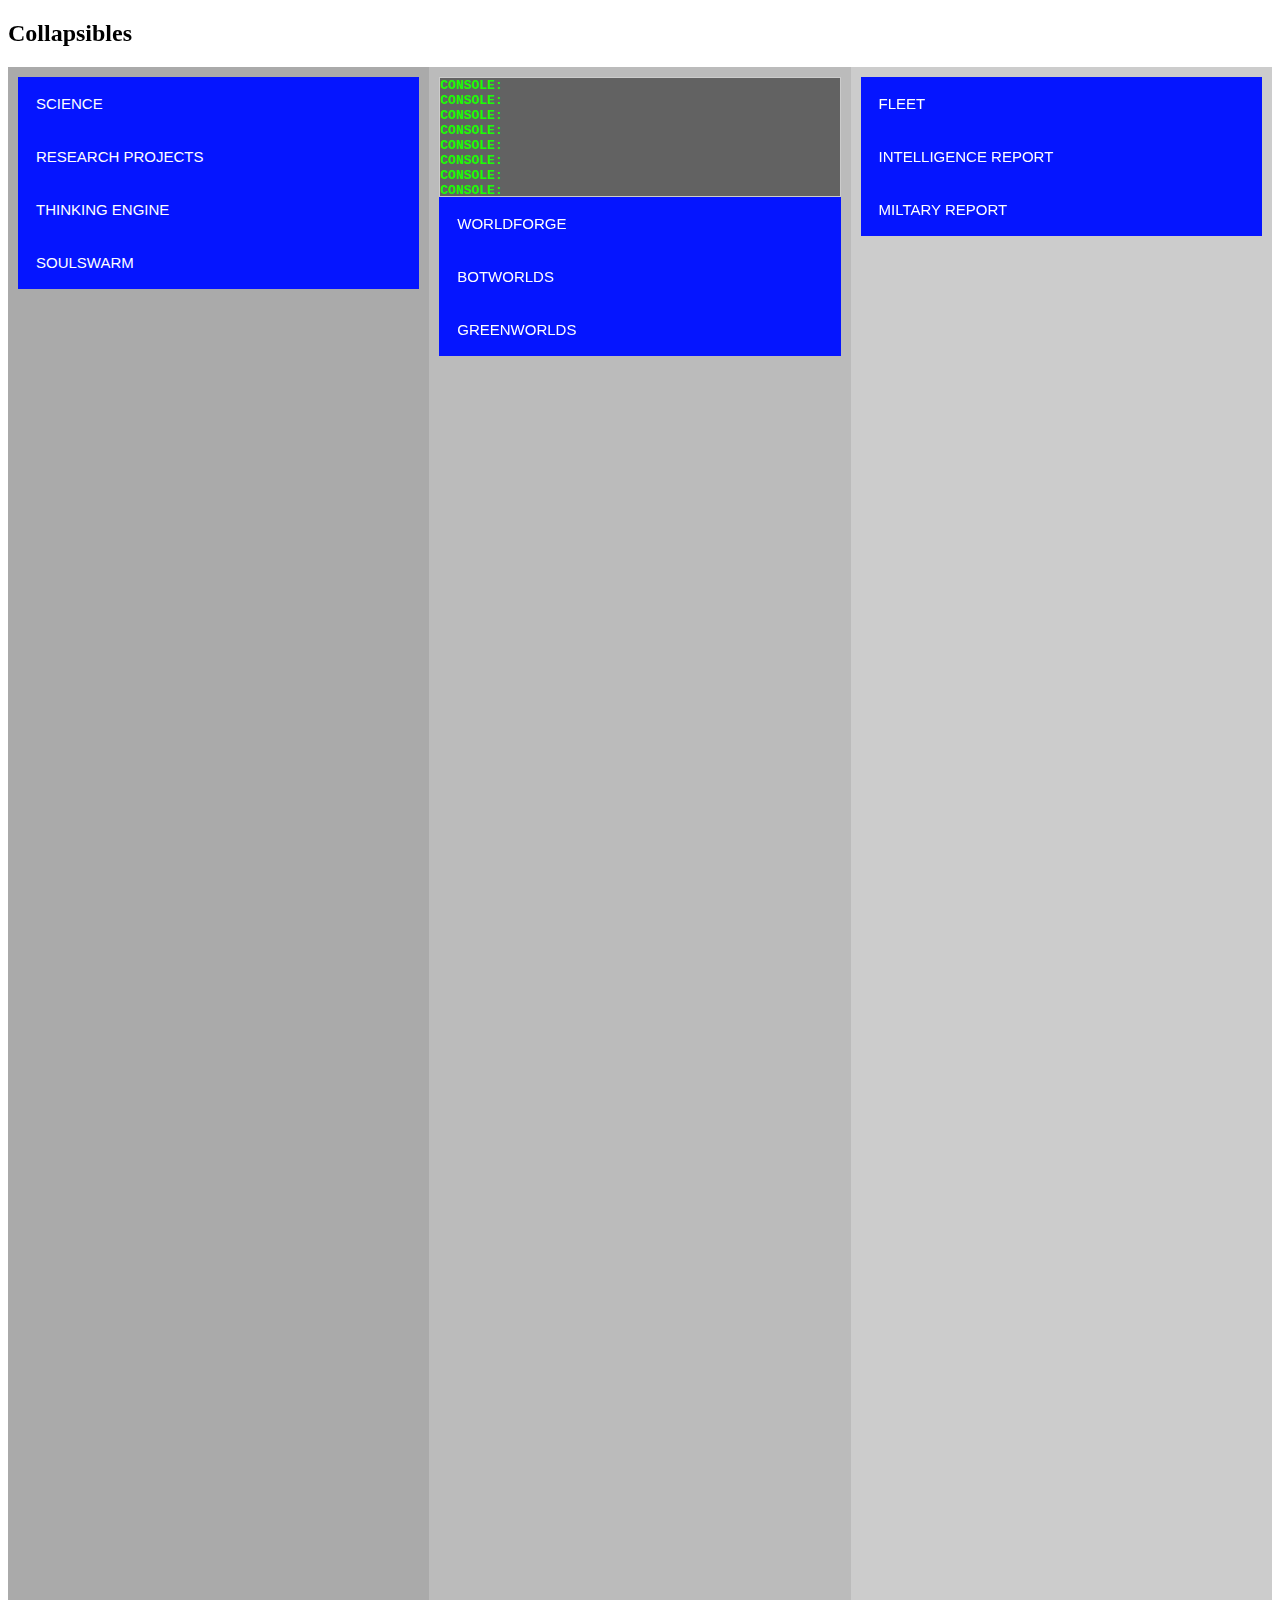
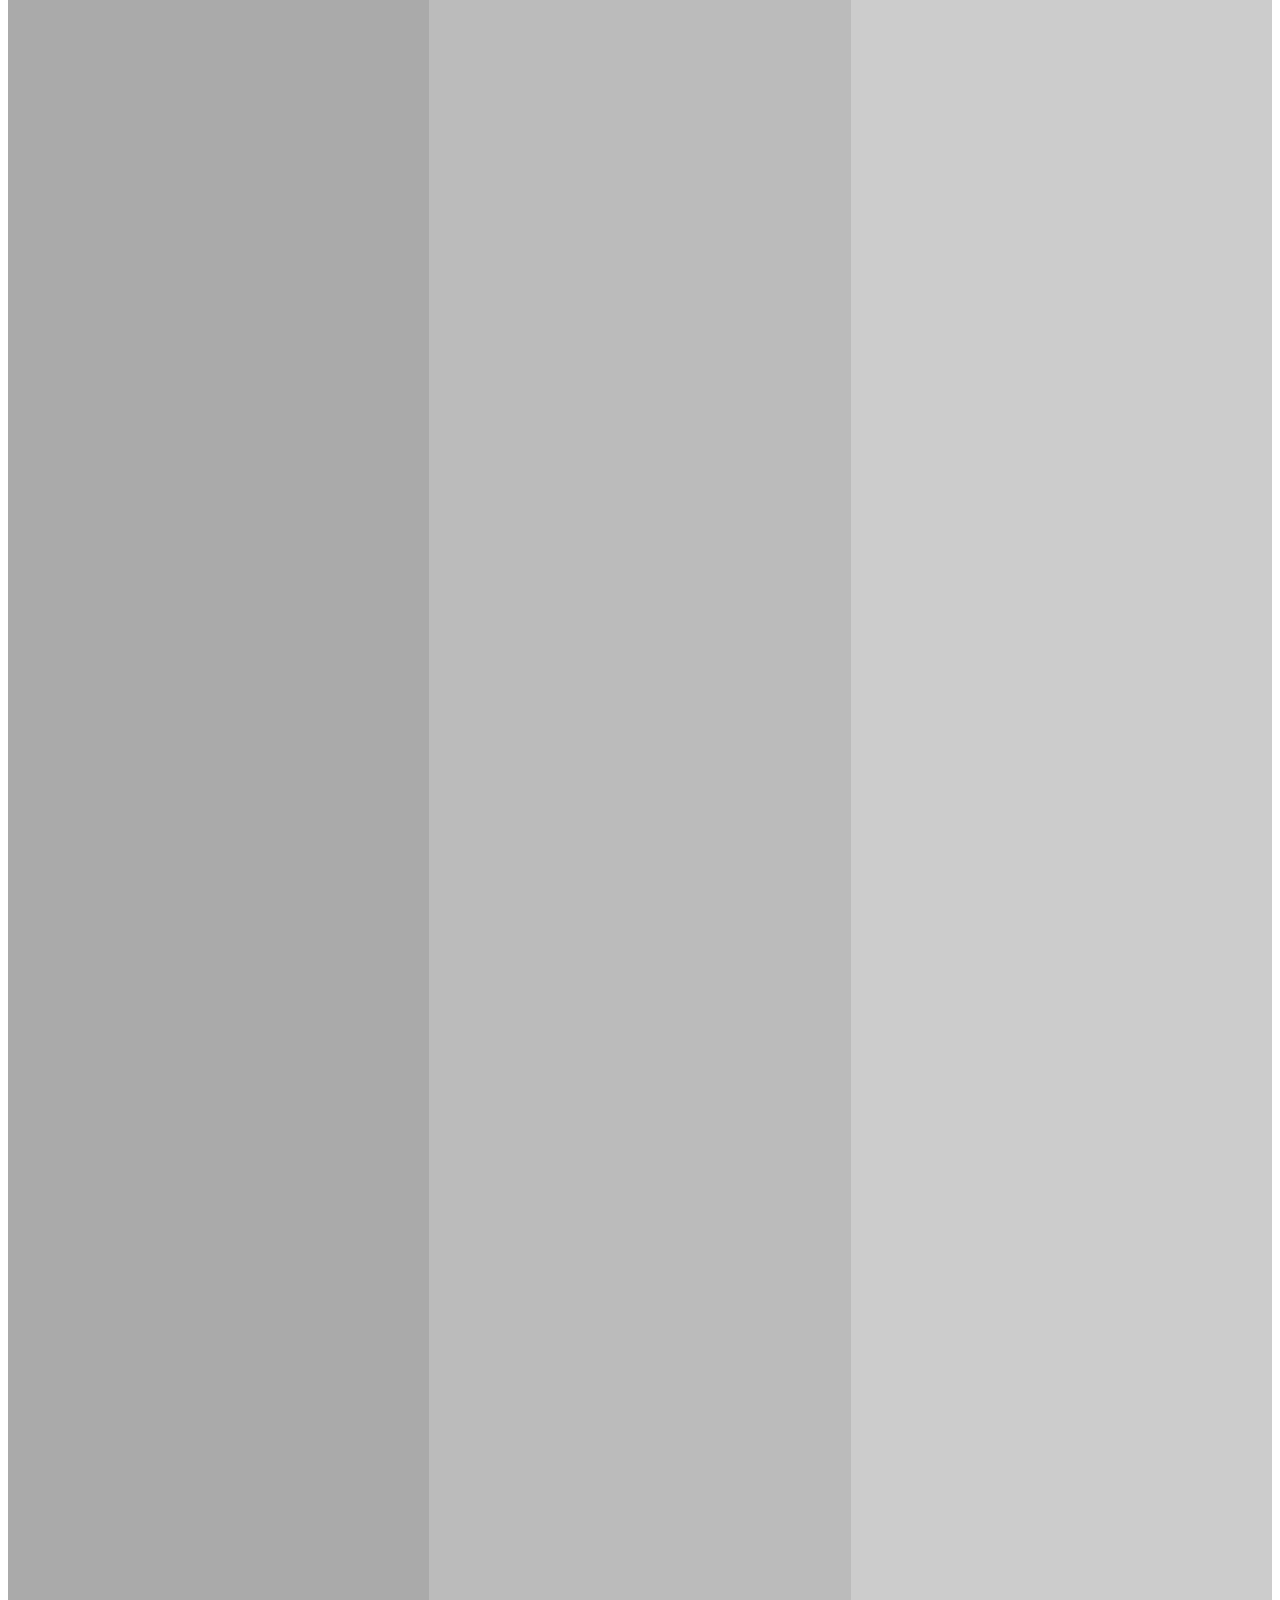
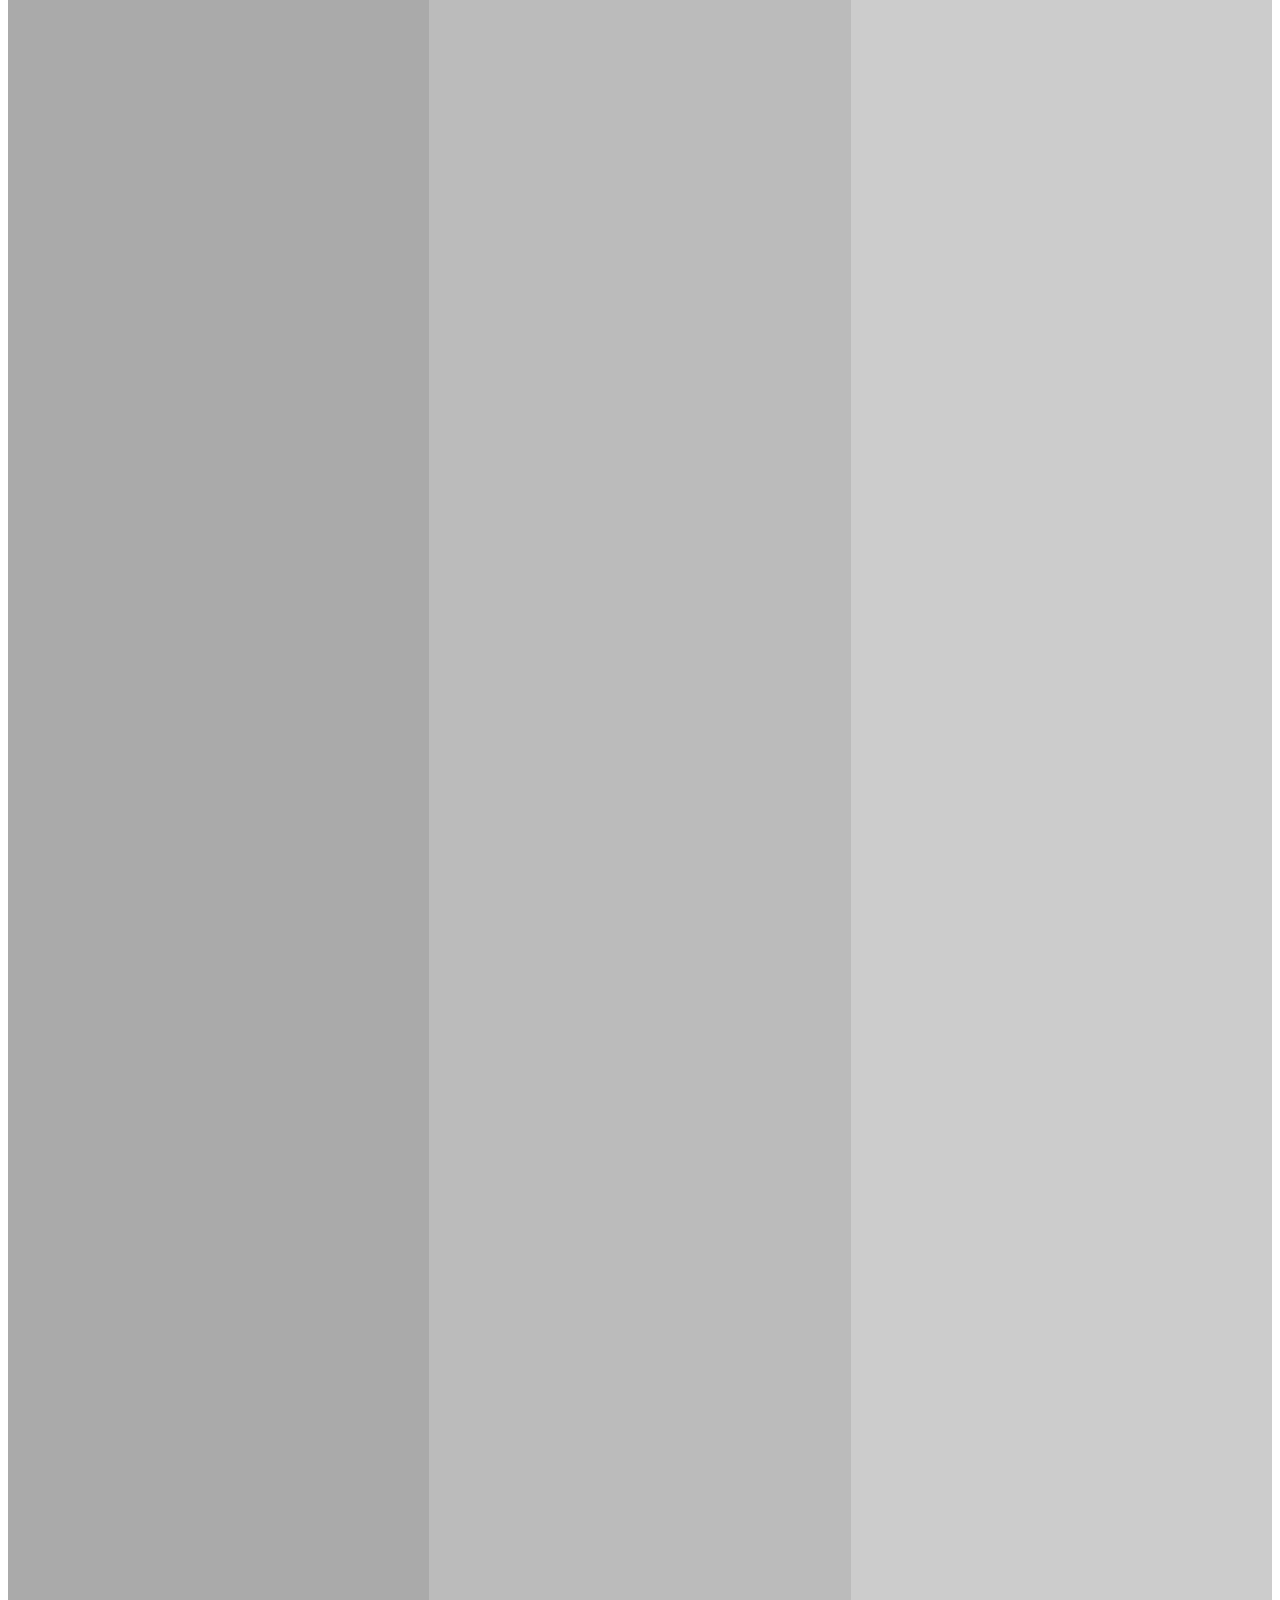
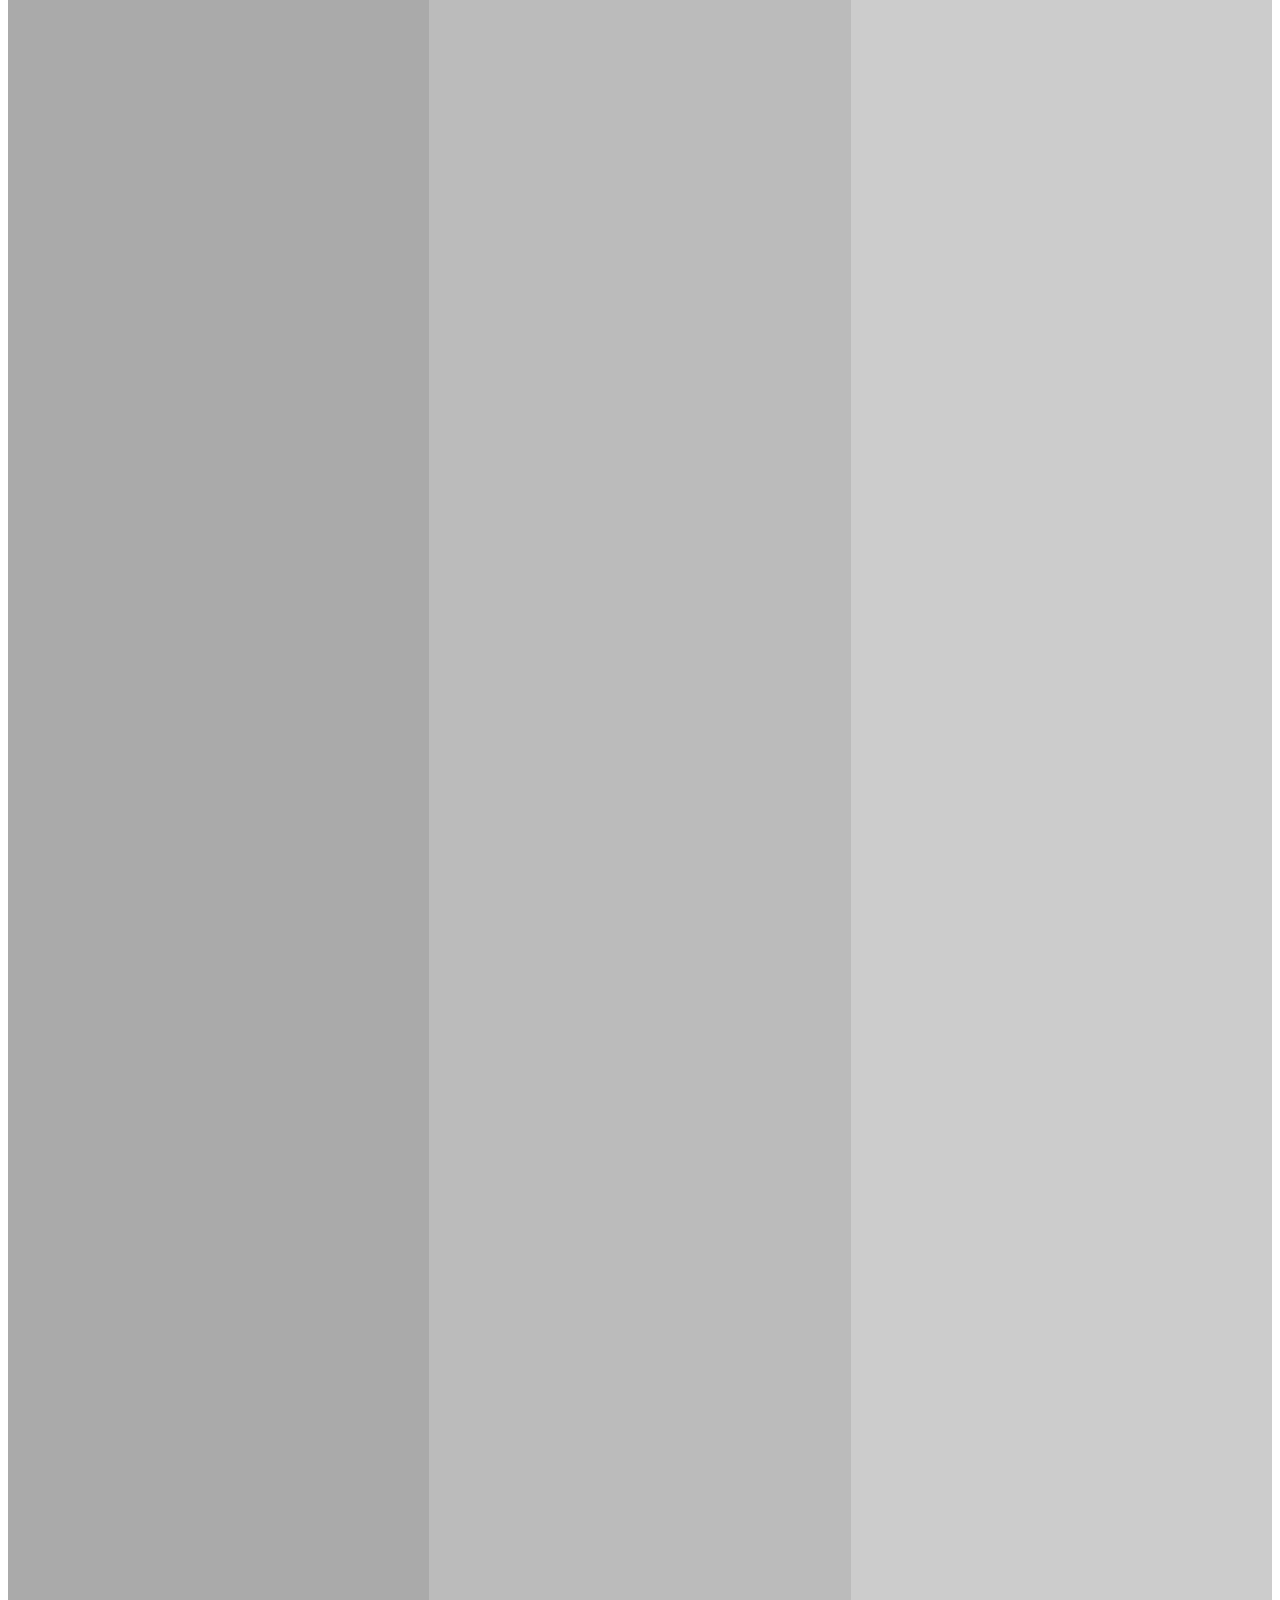
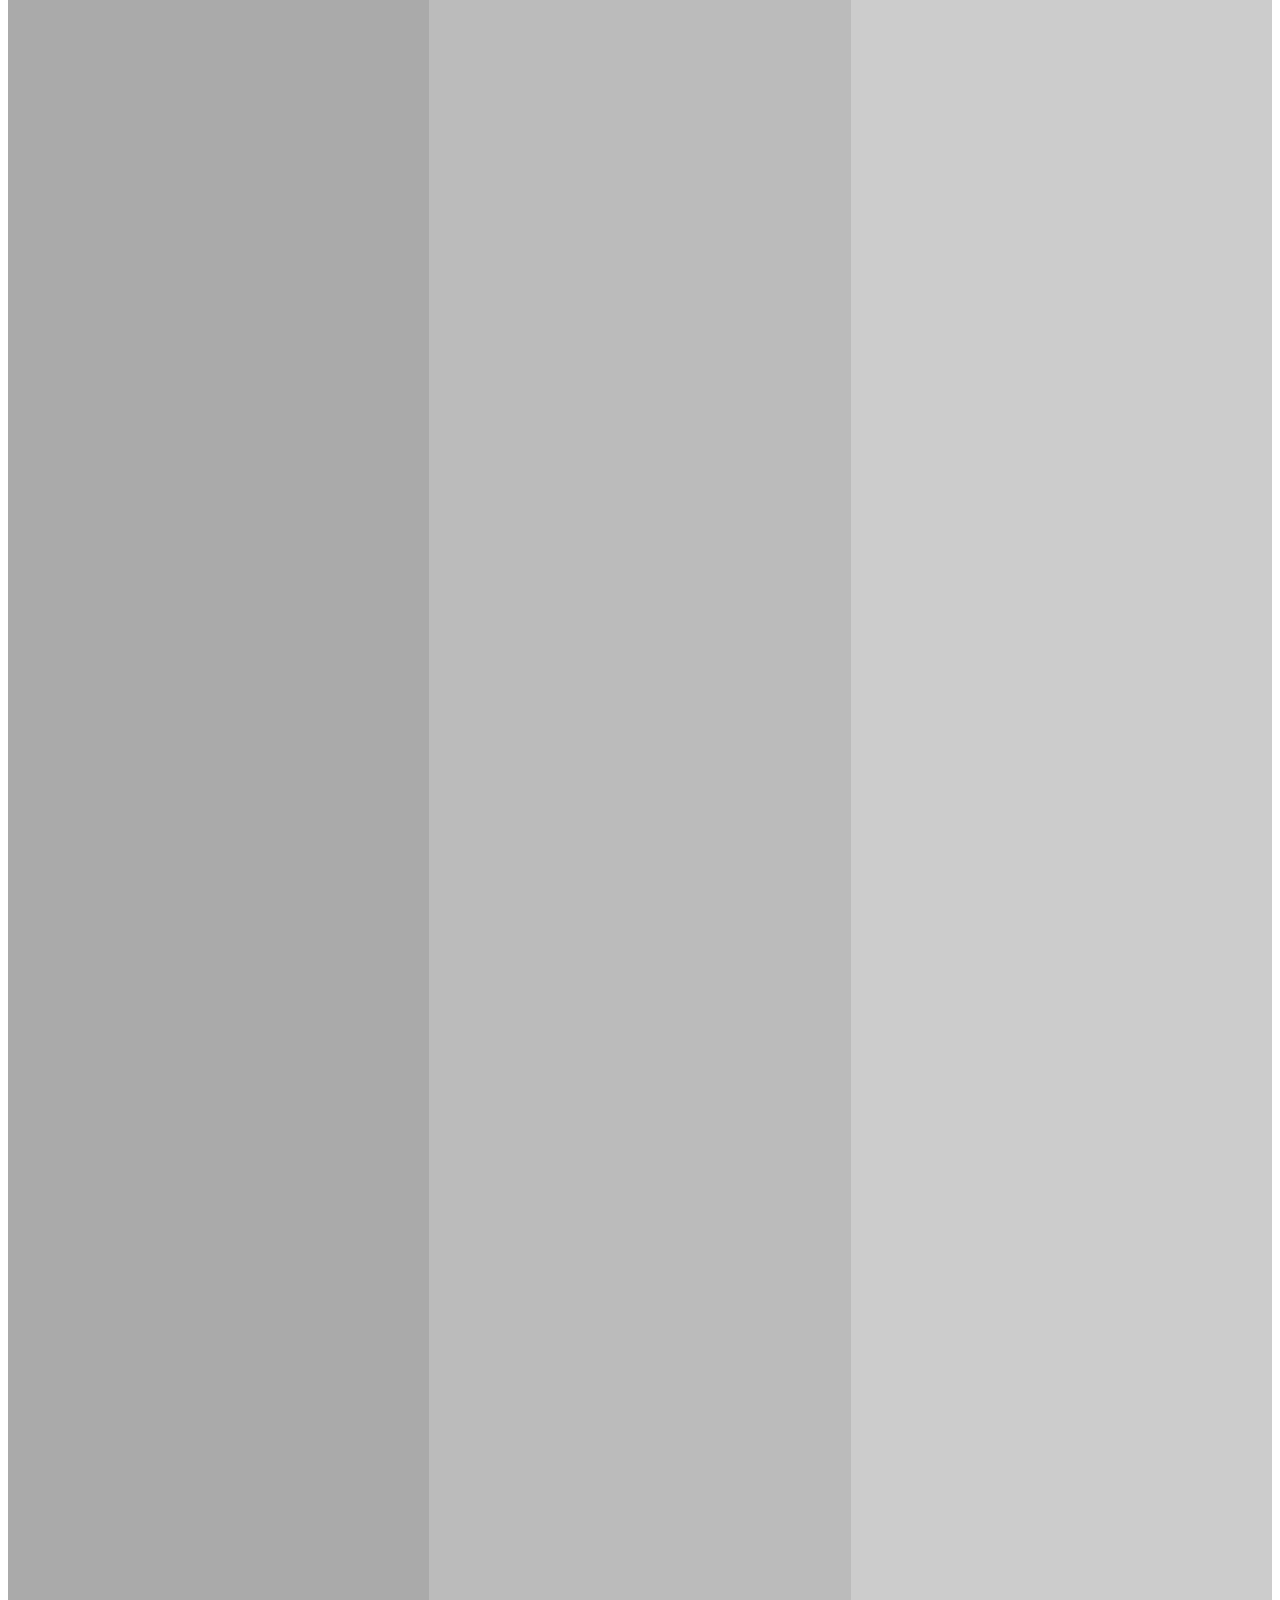
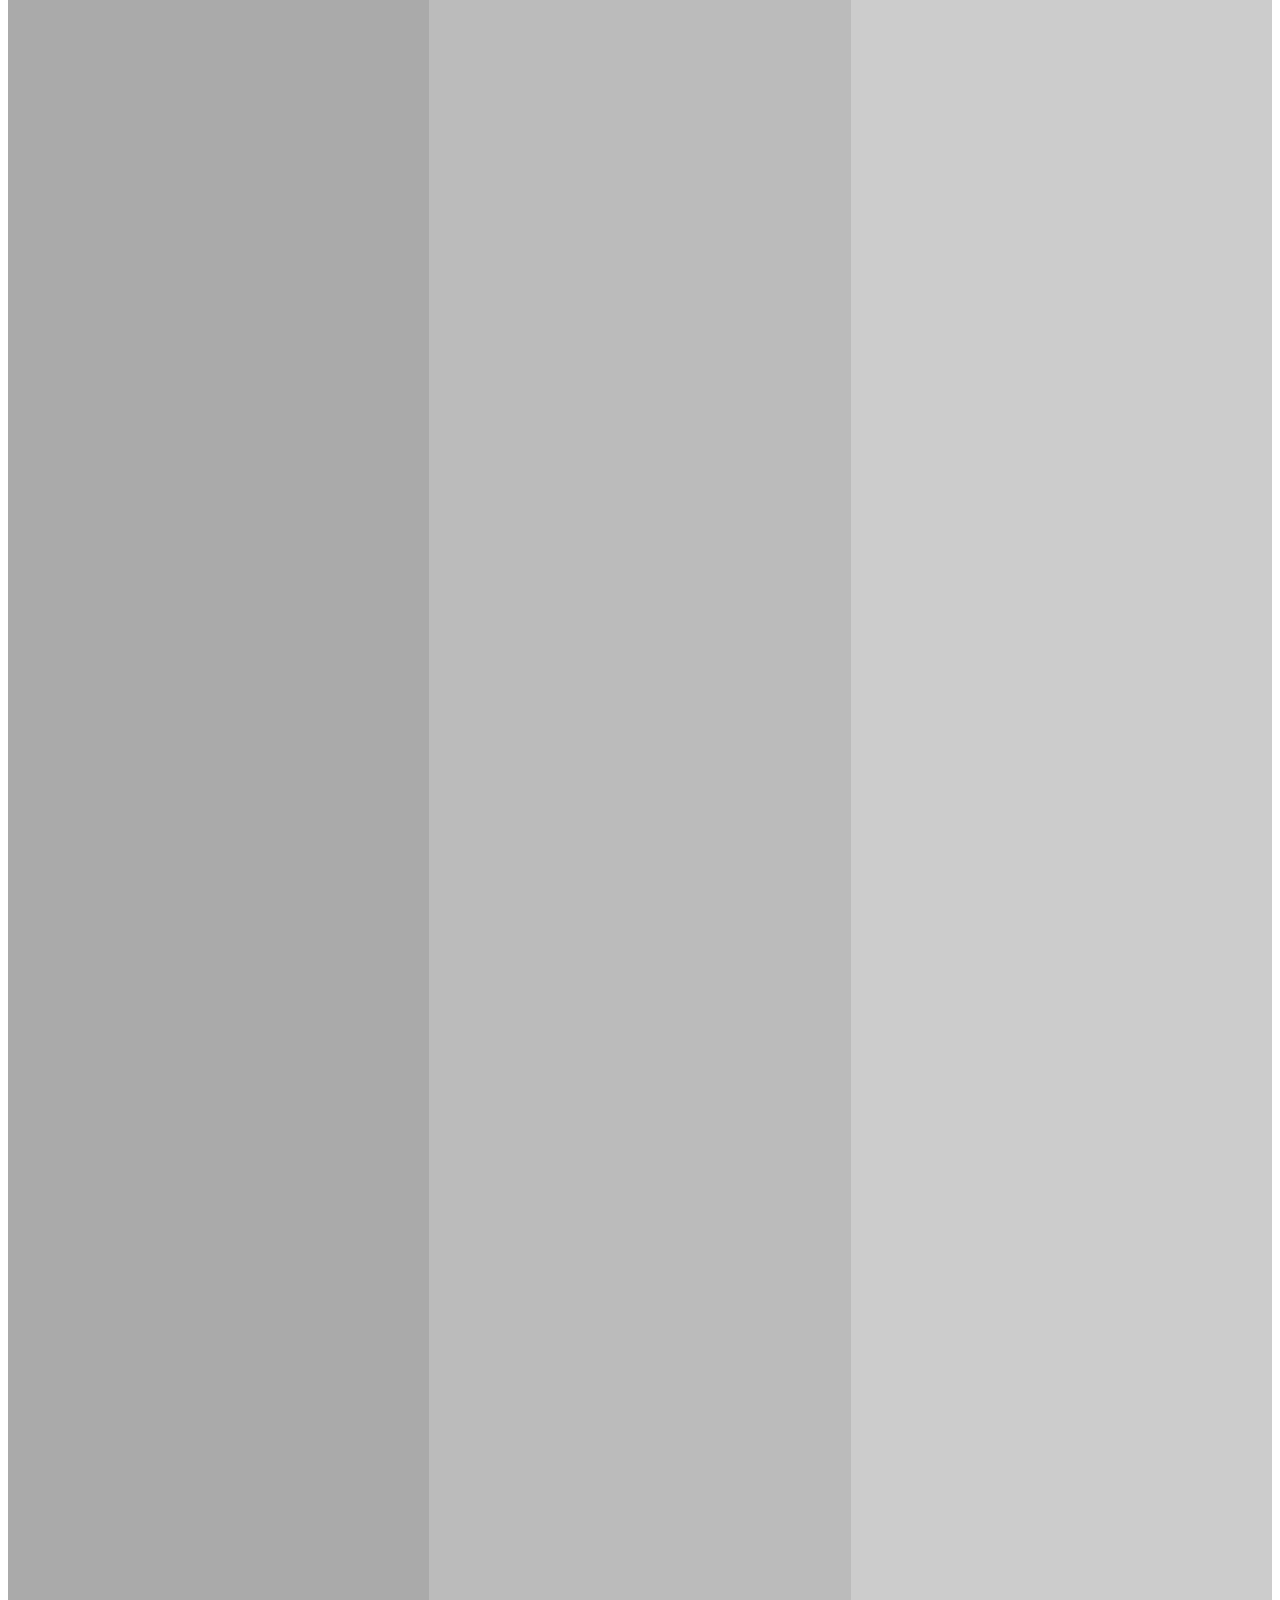
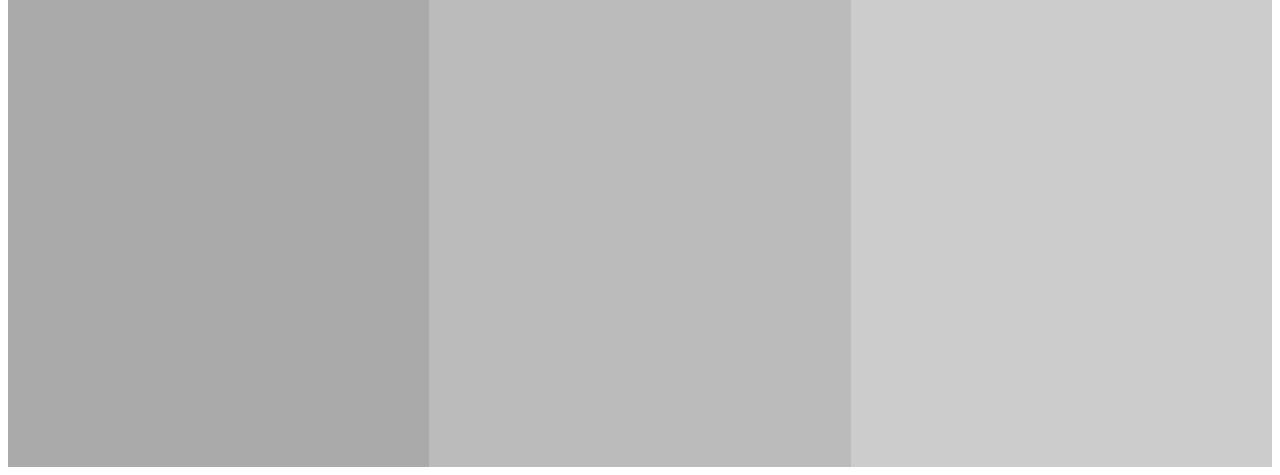
<file: docs/index2.html>
<!DOCTYPE html>
<html>
<head>
<meta name="viewport" content="width=device-width, initial-scale=1">
<style>
.collapsible {
  background-color: #0515ff;
  color: white;
  cursor: pointer;
  padding: 18px;
  width: 100%;
  border: none;
  text-align: left;
  outline: none;
  font-size: 15px;
}
.collapsibleLV2 {
  background-color: #0515ff;
  color: white;
  cursor: pointer;
  padding: 18px;
  width: 100%;
  border: none;
  text-align: left;
  outline: none;
  font-size: 15px;
}

.collapsibleTHIN {
  background-color: #0515ff;
  color: white;
  cursor: pointer;
  padding: 6px;
  width: 100%;
  border: none;
  text-align: center;
  outline: none;
  font-size: 15px;
}


.active, .collapsible:hover {
  background-color: #166fff;
}

.content {
  padding: 0 18px;
  display: none;
  overflow: hidden;
  background-color: #87b5ff;
}
.subColumnBox {
  padding: 0 18px;
  background-color: #adadad;
}
.contentLV3 {
  padding: 0 18px;
  display: none;
  overflow: hidden;
  background-color: #9b9b9b;
}

.slidecontainer {
  width: 100%;
}
.slider {
  -webkit-appearance: none;
  width: 100%;
  height: 15px;
  border-radius: 5px;
  background: #d3d3d3;
  outline: none;
  opacity: 0.7;
  -webkit-transition: .2s;
  transition: opacity .2s;
}

.slider::-webkit-slider-thumb {
  -webkit-appearance: none;
  appearance: none;
  width: 25px;
  height: 25px;
  border-radius: 50%;
  background: #4CAF50;
  cursor: pointer;
}

.slider::-moz-range-thumb {
  width: 25px;
  height: 25px;
  border-radius: 50%;
  background: #4CAF50;
  cursor: pointer;
}

.multiPctSliderBox{
  width: 100%;
}

</style>

<style>
* {
  box-sizing: border-box;
}

/* Create three equal columns that floats next to each other */
.column {
  float: left;
  width: 33.33%;
  padding: 10px;
  height: 10000px; /* Should be removed. Only for demonstration */
}

/* Clear floats after the columns */
.row:after {
  content: "";
  display: table;
  clear: both;
}


.multiPctSliderBox {
  float: left;
  width: 90%;
  padding: 0px;
}
.multiPctSliderHoldBox {
  float: left;
  vertical-align: middle;
  width: 9.9%;
  padding: 10px;
}
.multiPctSliderHoldBox:after {
  content: "";
  display: table;
  clear: both;
}

.container {
  display: block;
  position: relative;
  padding-left: 35px;
  margin-bottom: 12px;
  cursor: pointer;
  font-size: 22px;
  -webkit-user-select: none;
  -moz-user-select: none;
  -ms-user-select: none;
  user-select: none;
}

/* Hide the browser's default checkbox */
.container input {
  position: absolute;
  opacity: 0;
  cursor: pointer;
  height: 0;
  width: 0;
}

/* Create a custom checkbox */
.checkmark {
  position: absolute;
  top: 0;
  left: 0;
  height: 25px;
  width: 25px;
  background-color: #eee;
}

/* On mouse-over, add a grey background color */
.container:hover input ~ .checkmark {
  background-color: #ccc;
}

/* When the checkbox is checked, add a blue background */
.container input:checked ~ .checkmark {
  background-color: #2196F3;
}

/* Create the checkmark/indicator (hidden when not checked) */
.checkmark:after {
  content: "";
  position: absolute;
  display: none;
}

/* Show the checkmark when checked */
.container input:checked ~ .checkmark:after {
  display: block;
}

/* Style the checkmark/indicator */
.container .checkmark:after {
  left: 9px;
  top: 5px;
  width: 5px;
  height: 10px;
  border: solid white;
  border-width: 0 3px 3px 0;
  -webkit-transform: rotate(45deg);
  -ms-transform: rotate(45deg);
  transform: rotate(45deg);
}

</style>


</head>
<body>


<!--
####################################################################################################
------------------------------ BODY
####################################################################################################
-->

<h2>Collapsibles</h2>
<div class="row">

<!--
#################################################
------------------------------ COLUMN 1:
#################################################
-->

  <div class="column" style="background-color:#aaa;">

<!--<p>A Collapsible:</p>-->

<!--
=================================================
------------------------------ RESEARCH
-->
<button class="collapsible">SCIENCE</button>
		<div class="content">


<div class="slidecontainer">
  <input type="range" min="1" max="100" value="50" class="slider" id="myRange2">
  <p>Value: <span id="demo2"></span></p>
</div>

		  <p>Lorem ipsum dolor sit amet, consectetur adipisicing elit, sed do eiusmod tempor incididunt ut labore et dolore magna aliqua. Ut enim ad minim veniam, quis nostrud exercitation ullamco laboris nisi ut aliquip ex ea commodo consequat.</p>

			<button class="collapsibleTHIN">
			   <h3>BIO:</h3>
			</button>

			<div class="contentLV3">

			<h5>Basic Research</h5>
				<div class="multiPctSliderBox">
					<div class="slidecontainer">
						  <input type="range" min="1" max="10000" value="2000" class="slider" id="bioSliderPct1">
					</div>
				</div>
				<div class="multiPctSliderHoldBox">
					<label class="container">
					  <input type="checkbox" checked="checked" id = "bioSliderCheck1">
					  <span class="checkmark"></span>
					</label>
				</div>

			<h5>Biowarfare</h5>
				<div class="multiPctSliderBox">
					<div class="slidecontainer">
						  <input type="range" min="1" max="10000" value="4000" class="slider" id="bioSliderPct2">
					</div>
				</div>
				<div class="multiPctSliderHoldBox">
					<label class="container">
					  <input type="checkbox" checked="checked" id = "bioSliderCheck2">
					  <span class="checkmark"></span>
					</label>
				</div>

			<h5>Yogosynthesis</h5>
				<div class="multiPctSliderBox">
					<div class="slidecontainer">
						  <input type="range" min="1" max="10000" value="3000" class="slider" id="bioSliderPct3">
					</div>
				</div>
				<div class="multiPctSliderHoldBox">
					<label class="container">
					  <input type="checkbox" checked="checked" id = "bioSliderCheck3">
					  <span class="checkmark"></span>
					</label>
				</div>

			<h5>Bioengineering</h5>
				<div class="multiPctSliderBox">
					<div class="slidecontainer">
						  <input type="range" min="1" max="10000" value="1000" class="slider" id="bioSliderPct4">
					</div>
				</div>
				<div class="multiPctSliderHoldBox">
					<label class="container">
					  <input type="checkbox" checked="checked" id = "bioSliderCheck4">
					  <span class="checkmark"></span>
					</label>
				</div>
		</div>
		<p> VALUE=<span id="bioSliderPctVal"></span> </p>


</div>

<button class="collapsible">RESEARCH PROJECTS</button>
		<div class="content">
  			<p>Lorem ipsum dolor sit amet, consectetur adipisicing elit, sed do eiusmod tempor incididunt ut labore et dolore magna aliqua. Ut enim ad minim veniam, quis nostrud exercitation ullamco laboris nisi ut aliquip ex ea commodo consequat.</p>
		</div>


<!--
=================================================
------------------------------ THINKING ENGINE
-->

<button class="collapsible">THINKING ENGINE</button>
		<div class="content">
		  <p>Lorem ipsum dolor sit amet, consectetur adipisicing elit, sed do eiusmod tempor incididunt ut labore et dolore magna aliqua. Ut enim ad minim veniam, quis nostrud exercitation ullamco laboris nisi ut aliquip ex ea commodo consequat.</p>

		<button class="collapsible">Open Section 1.2 </button>
			<div class="contentLV2">
		 	<p>Lorem ipsum dolor sit amet, consectetur adipisicing elit, sed do eiusmod tempor incididunt ut labore et dolore magna aliqua. Ut enim ad minim veniam, quis nostrud exercitation ullamco laboris nisi ut aliquip ex ea commodo consequat.</p>
			</div>

		</div>


<!--
=================================================
------------------------------ SOULSWARM
-->

<button class="collapsible">SOULSWARM</button>
	<div class="content">
 		 <p>Lorem ipsum dolor sit amet, consectetur adipisicing elit, sed do eiusmod tempor incididunt ut labore et dolore magna aliqua. Ut enim ad minim veniam, quis nostrud exercitation ullamco laboris nisi ut aliquip ex ea commodo consequat.</p>
	</div>

</div>

<!--
#################################################
------------------------------ COLUMN 2:
#################################################
-->


<!--
=================================================
------------------------------ CONSOLE
-->

<div class="column" style="background-color:#bbb;">

<div style="height:120px;border:1px solid #ccc;overflow:auto;background-color:#626262;color:#1AFE01;font-family:Monospace;font-weight:bold">
CONSOLE:<br>
CONSOLE:<br>
CONSOLE:<br>
CONSOLE:<br>
CONSOLE:<br>
CONSOLE:<br>
CONSOLE:<br>
CONSOLE:<br>
CONSOLE:<br>
CONSOLE:<br>
CONSOLE:<br>
CONSOLE:<br>
CONSOLE:<br>
CONSOLE:<br>

</div>

<!--
=================================================
------------------------------ WORLDFORGE
-->

<button class="collapsible">WORLDFORGE</button>
		<div class="content">
  			<p>Lorem ipsum dolor sit amet, consectetur adipisicing elit, sed do eiusmod tempor incididunt ut labore et dolore magna aliqua. Ut enim ad minim veniam, quis nostrud exercitation ullamco laboris nisi ut aliquip ex ea commodo consequat.</p>
		</div>


<!--
=================================================
------------------------------ BOTWORLDS
-->
<button class="collapsible">BOTWORLDS</button>
		<div class="content">
  			<p>Lorem ipsum dolor sit amet, consectetur adipisicing elit, sed do eiusmod tempor incididunt ut labore et dolore magna aliqua. Ut enim ad minim veniam, quis nostrud exercitation ullamco laboris nisi ut aliquip ex ea commodo consequat.</p>
		</div>

<!--
=================================================
------------------------------ GREENWORLDS
-->
<button class="collapsible">GREENWORLDS</button>
		<div class="content">
  			<p>Lorem ipsum dolor sit amet, consectetur adipisicing elit, sed do eiusmod tempor incididunt ut labore et dolore magna aliqua. Ut enim ad minim veniam, quis nostrud exercitation ullamco laboris nisi ut aliquip ex ea commodo consequat.</p>
		</div>

<!--
#################################################
------------------------------ COLUMN 3:
#################################################
-->

</div>

<div class="column" style="background-color:#ccc;">


<button class="collapsible">FLEET</button>
		<div class="content">
  			<p>Lorem ipsum dolor sit amet, consectetur adipisicing elit, sed do eiusmod tempor incididunt ut labore et dolore magna aliqua. Ut enim ad minim veniam, quis nostrud exercitation ullamco laboris nisi ut aliquip ex ea commodo consequat.</p>
		</div>

<button class="collapsible">INTELLIGENCE REPORT</button>
		<div class="content">
  			<p>Lorem ipsum dolor sit amet, consectetur adipisicing elit, sed do eiusmod tempor incididunt ut labore et dolore magna aliqua. Ut enim ad minim veniam, quis nostrud exercitation ullamco laboris nisi ut aliquip ex ea commodo consequat.</p>
		</div>

<button class="collapsible">MILTARY REPORT</button>
		<div class="content">
  			<p>Lorem ipsum dolor sit amet, consectetur adipisicing elit, sed do eiusmod tempor incididunt ut labore et dolore magna aliqua. Ut enim ad minim veniam, quis nostrud exercitation ullamco laboris nisi ut aliquip ex ea commodo consequat.</p>
		</div>




</div>

<!--
####################################################################################################
------------------------------ SCRIPTS:
####################################################################################################
-->


<script>




var coll = document.getElementsByClassName("collapsible");
var i;

for (i = 0; i < coll.length; i++) {
  coll[i].addEventListener("click", function() {
    this.classList.toggle("active");
    var content = this.nextElementSibling;
    if (content.style.display === "block") {
      content.style.display = "none";
    } else {
      content.style.display = "block";
    }
  });
}
var coll = document.getElementsByClassName("collapsibleTHIN");
var i;

for (i = 0; i < coll.length; i++) {
  coll[i].addEventListener("click", function() {
    this.classList.toggle("active");
    var content = this.nextElementSibling;
    if (content.style.display === "block") {
      content.style.display = "none";
    } else {
      content.style.display = "block";
    }
  });
}
var coll = document.getElementsByClassName("collapsibleLV2");
var i;

for (i = 0; i < coll.length; i++) {
  coll[i].addEventListener("click", function() {
    this.classList.toggle("active");
    var content = this.nextElementSibling;
    if (content.style.display === "block") {
      content.style.display = "none";
    } else {
      content.style.display = "block";
    }
  });
}




var output = document.getElementById("bioSliderPctVal");
output.innerHTML = 10;

var s1 = document.getElementById("bioSliderPct1");
var s2 = document.getElementById("bioSliderPct2");
var s3 = document.getElementById("bioSliderPct3");
var s4 = document.getElementById("bioSliderPct4");
var sarray = [s1,s2,s3,s4];
var scbaNAMES = ["bioSliderCheck1","bioSliderCheck2","bioSliderCheck3","bioSliderCheck4"]
var scba = []
for(i = 0; i < 4; i++){
   scba[i] = document.getElementById(scbaNAMES[i]);
}

for(i = 0; i < 4; i++){
    var ss = sarray[i];
    console.log("i = "+i)
    ss.othrArray = sarray.slice()
    ss.othrArray.splice(i,1)
    ss.lockbox = scba[i]
    ss.ssf = []
    ss.stotal = 0
	ss.onmousedown = function() {
	  output.innerHTML = "DOWN"
      this.stotal = 0
      this.ktotal = 0
      this.downval = parseFloat(this.value);
      for(j = 0; j < 3; j++){
        if(this.othrArray[j].lockbox.checked == true){
          this.ssf[j] = parseFloat(this.othrArray[j].value);
          this.ktotal = this.ktotal + this.ssf[j]
        } else {
          this.ssf[j] = parseFloat(this.othrArray[j].value);
          this.stotal = this.stotal + this.ssf[j]
        }
      }
      for(j = 0; j < 3; j++){
        this.ssf[j] = this.ssf[j] / this.stotal
      }
	}
	ss.onmouseup = function() {
	  output.innerHTML = "UP"
	}
	ss.oninput = function() {
	  var cval = parseFloat(this.value)
	  if(this.ktotal + cval > 10000){
	    this.value = 10000 - this.ktotal
	  } else if(this.ktotal + cval < 10000 && this.stotal == 0) {
	    this.value = 10000 - this.ktotal
	  } else {
	    var othrVal = 10000 - this.ktotal - cval
        for(j = 0; j < 3; j++){
          if(this.othrArray[j].lockbox.checked == false){
            this.othrArray[j].value = this.ssf[j] * othrVal
          }
        }
	    output.innerHTML = this.stotal
	  }
	}
}



</script>

</body>
</html>
</file>
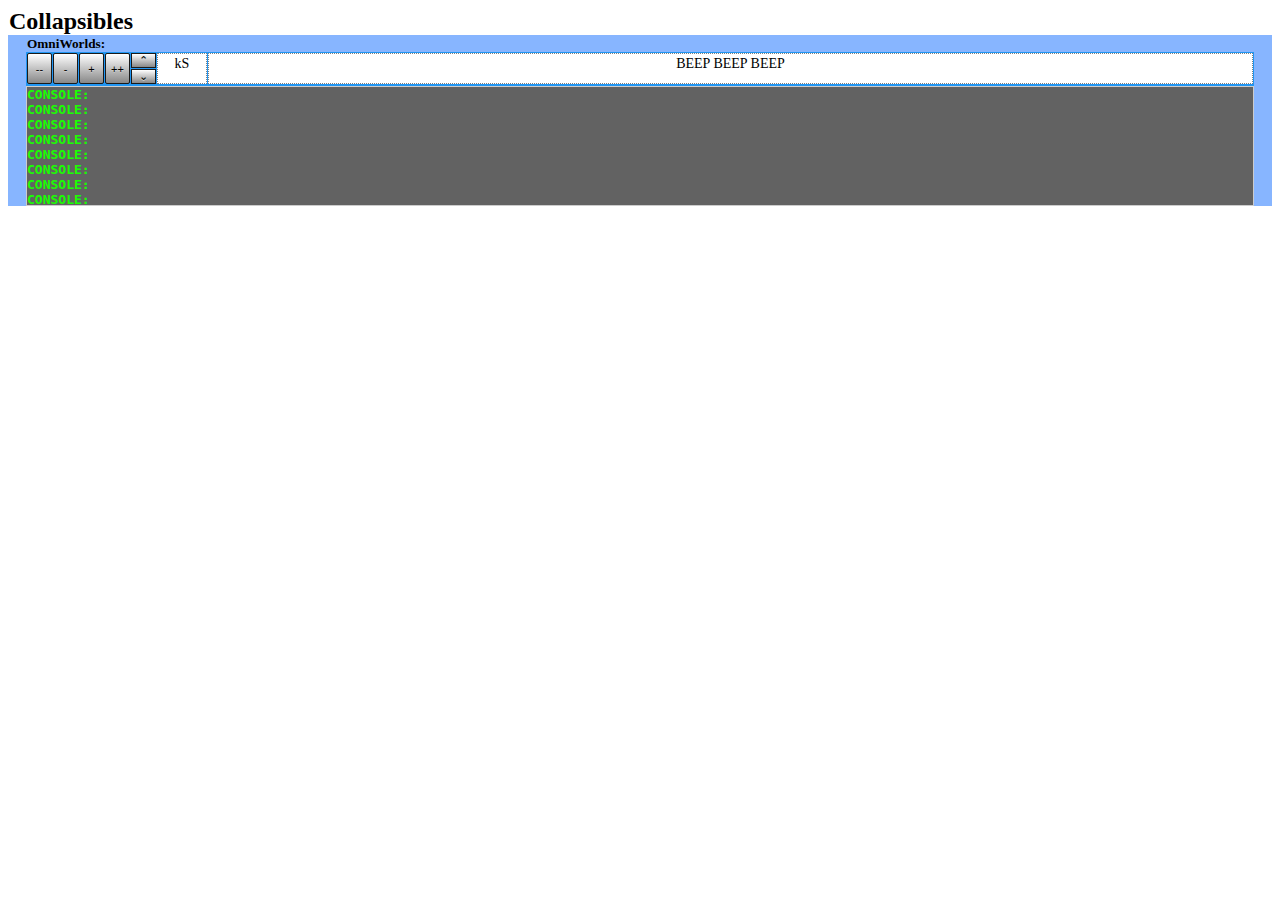
<file: scrap/test.html>
<!DOCTYPE html>
<html>
<head>
<meta name="viewport" content="width=device-width, initial-scale=1">

<link rel="stylesheet" type="text/css" href="main.css" />


<style>



</style>


</head>
<body>


<!--
####################################################################################################
------------------------------ BODY
####################################################################################################
-->

<h2>Collapsibles</h2>

<div class="content">

			<h5>OmniWorlds: <span id="wfSliderDisplayPct1"></span></h5>
           <div class="buildCtrlPanel">
            <button class = "button2" id ="button_wfOmniBB" > -- </button>
            <button class = "button2" id ="button_wfOmniB" > - </button>
            <button class = "button2" id ="button_wfOmniF" > + </button>
            <button class = "button2" id ="button_wfOmniFF" > ++ </button>
            <button class = "button3" id ="button_wfOmniUP" > &#8963; </button>
           <div class="buildInfoPanel1">kS</div>
           <div class="buildInfoPanel2">BEEP BEEP BEEP</div>
            <button class = "button3" id ="button_wfOmniDN" > &#8964; </button>
           </div>

<div style="height:120px;border:1px solid #ccc;overflow:auto;background-color:#626262;color:#1AFE01;font-family:Monospace;font-weight:bold" id="AI_CONSOLE">
CONSOLE:<br>
CONSOLE:<br>
CONSOLE:<br>
CONSOLE:<br>
CONSOLE:<br>
CONSOLE:<br>
CONSOLE:<br>
CONSOLE:<br>
CONSOLE:<br>
CONSOLE:<br>
CONSOLE:<br>
CONSOLE:<br>
CONSOLE:<br>
CONSOLE:<br>

</div>


</div>

<!--
####################################################################################################
------------------------------ SCRIPTS:
####################################################################################################
-->

<script type="text/javascript" src="main.js"></script>


</body>
</html>
</file>
<file: docs/main.css>
:root {
  --white: #ffffff;
  --black: #000000;
  --LT4: #f0f1f5;
  --LT3: #e1e4ea;
  --LT2: #c3c8d5;
  --LT1: #a5adc0;
  --MID: #7883a1;
  --DK1: #5e6a87;	
  --DK2: #485167;
  --DK3: #343b4b;
  --DK4: #1f232d;
  --baseBG: #c3c8d5;
  --consoleGreen: #33FF00;
  --errorRed: #ce0000;
  --bsodBlue: #0000ce;
  --bsodText: #ffffff;
  --consoleBlack: #111111;
  --greenLT: #a4ba91;
  --greenMD: #8aa772;
  --greenDK: #323f27;
  --botLT: #e7b2b1;
  --botMD: #c9514f;
  --botDK: #621f1e;
  --hawkLT: #b4b7ba;
  --hawkMD: #95999d;
  --hawkDK: #494d50;
  --bioLT: #a4ba91;
  --bioMD: #8aa772;
  --bioDK: #323f27;
  --engLT: #e7b2b1;
  --engMD: #c9514f;
  --engDK: #621f1e;
  --psyLT: #b9b0cf;
  --psyMD: #8e81b1;
  --psyDK: #50446f;
  --subduedWarnRed:    #e23232;
  --subduedWarnYellow: #e29532;
  --subduedWarnGreen:  #1bba21;
  --bioTextDK: #26301d;
  --engTextDK: #3b1312;
  --psyTextDK: #221d2f;
  
  --LT4WASHOUT: #e4e5e7;
  --LT3WASHOUT: #c9cbcf;
  --LT2WASHOUT: #aeb1b7;
  
  --costTextLT: #ffffff;
  --costTextDK: #000000;
  
  --textWarnRed: #AE2626;
  --textWarnGreen: #179A1B;
}
/*

  --bioTextLT: #a4ba91;
  --engTextLT: #e7b2b1;
  --psyTextLT: #b9b0cf;
  --bioTextDK: #323f27;
  --engTextDK: #621f1e;
  --psyTextDK: #50446f;

4b5e3b
633636
67578e
*/
.THEME_Green, .THEME_Bio {
  --white: #ffffff;
  --black: #000000;
  --LT4: #d8e2d0;
  --LT3: #a4ba91;
  --LT2: #97b082;
  --LT1: #8aa772;
  --MID: #647d4f;
  --DK1: #5a7247;	
  --DK2: #576e45;
  --DK3: #4b5e3b;
  --DK4: #3e4e31;
  --baseBG: #e7b2b1;
  
  --costTextLT: #beceb1;
  --costTextDK: #2B5F00;
}

.THEME_SUBTLE_Green, .THEME_SUBTLE_Bio {
  --white: #ffffff;
  --black: #000000;
  --LT4: #d8e2d0;
  --LT3: #a4ba91;
  --LT2: #97b082;
  --LT1: #8aa772;
  --MID: #647d4f;
  --DK1: #5a7247;	
  --DK2: #576e45;
  --DK3: #4b5e3b;
  --DK4: #3e4e31;
  --baseBG: #e7b2b1;
  
  --costTextLT: #beceb1;
  --costTextDK: #2B5F00;
}

.THEME_SUBTLE_Bot, .THEME_SUBTLE_Eng {
  --white: #ffffff;
  --black: #000000;
  --LT4: #e4cecd;
  --LT3: #c99c9c;
  --LT2: #b87b7a;
  --LT1: #af6b6a;
  --MID: #955251;
  --DK1: #854847;	
  --DK2: #743f3e;
  --DK3: #633636;
  --DK4: #532d2d;
  --baseBG: #e7b2b1;
  
  --costTextLT: #d2adac;
  --costTextDK: #940000;
}

.THEME_SUBTLE_Psy {
  --white: #ffffff;
  --black: #000000;
  --LT4: #d5cfe2;
  --LT3: #d5d0e2;
  --LT2: #c7c0d8;
  --LT1: #b9b0cf;
  --MID: #9c90bb;
  --DK1: #8071a8;	
  --DK2: #72619e;
  --DK3: #67578e;
  --DK4: #50446f;
  --baseBG: #e7b2b1;
  
  --costTextLT: #e3dfec;
  --costTextDK: #5328C0;
}



.THEME_DESAT_Green, .THEME_DESAT_Bio {
  --white: #ffffff;
  --black: #000000;
  --LT4: #d8e2d0;
  --LT3: #a4ba91;
  --LT2: #97b082;
  --LT1: #8aa772;
  --MID: #647d4f;
  --DK1: #5a7247;	
  --DK2: #576e45;
  --DK3: #4b5e3b;
  --DK4: #3e4e31;
  --baseBG: #e7b2b1;
  
  --costTextLT: #beceb1;
  --costTextDK: #2B5F00;
}

.THEME_DESAT_Bot, .THEME_DESAT_Eng {
  --white: #ffffff;
  --black: #000000;
  --LT4: #e4cecd;
  --LT3: #c99c9c;
  --LT2: #b87b7a;
  --LT1: #af6b6a;
  --MID: #955251;
  --DK1: #854847;	
  --DK2: #743f3e;
  --DK3: #633636;
  --DK4: #532d2d;
  --baseBG: #e7b2b1;
  
  --costTextLT: #d2adac;
  --costTextDK: #940000;
}

.THEME_DESAT_Psy {
  --white: #ffffff;
  --black: #000000;
  --LT4: #d5cfe2;
  --LT3: #d5d0e2;
  --LT2: #c7c0d8;
  --LT1: #b9b0cf;
  --MID: #9c90bb;
  --DK1: #8071a8;	
  --DK2: #72619e;
  --DK3: #67578e;
  --DK4: #50446f;
  --baseBG: #e7b2b1;
  
  --costTextLT: #e3dfec;
  --costTextDK: #5328C0;
}


.THEME_SUBTLE_LT_Green, .THEME_SUBTLE_LT_Bio {
  --white: #ffffff;
  --black: #000000;
  --LT4: #d8e2d022;
  --LT3: #a4ba9122;
  --LT2: #97b08222;
  --LT1: #8aa77222;
  --MID: #647d4f;
  --DK1: #5a7247;	
  --DK2: #576e45;
  --DK3: #4b5e3b;
  --DK4: #3e4e31;
  --baseBG: #e7b2b1;
  
  --costTextLT: #beceb1;
  --costTextDK: #2B5F00;
}

.THEME_SUBTLE_LT_Bot, .THEME_SUBTLE_LT_eng {
  --white: #ffffff;
  --black: #000000;
  --LT4: #e4cecd22;
  --LT3: #c99c9c22;
  --LT2: #b87b7a22;
  --LT1: #af6b6a22;
  --MID: #955251;
  --DK1: #854847;	
  --DK2: #743f3e;
  --DK3: #633636;
  --DK4: #532d2d;
  --baseBG: #e7b2b1;
  
  --costTextLT: #d2adac;
  --costTextDK: #940000;
}
.THEME_SUBTLE_LT_Psy {
  --white: #ffffff;
  --black: #000000;
  --LT4: #d5cfe222;
  --LT3: #d5d0e222;
  --LT2: #c7c0d822;
  --LT1: #b9b0cf22;
  --MID: #9c90bb;
  --DK1: #8071a8;	
  --DK2: #72619e;
  --DK3: #67578e;
  --DK4: #50446f;
  --baseBG: #e7b2b1;
  
  --costTextLT: #e3dfec;
  --costTextDK: #5328C0;
}


.THEME_Bot, .THEME_eng {
  --white: #ffffff;
  --black: #000000;
  --LT4: #e4cecd;
  --LT3: #c99c9c;
  --LT2: #b87b7a;
  --LT1: #af6b6a;
  --MID: #955251;
  --DK1: #854847;	
  --DK2: #743f3e;
  --DK3: #633636;
  --DK4: #532d2d;
  --baseBG: #e7b2b1;
  
  --costTextLT: #d2adac;
  --costTextDK: #940000;
}
.THEME_Psy {
  --white: #ffffff;
  --black: #000000;
  --LT4: #d5cfe2;
  --LT3: #d5d0e2;
  --LT2: #c7c0d8;
  --LT1: #b9b0cf;
  --MID: #9c90bb;
  --DK1: #8071a8;	
  --DK2: #72619e;
  --DK3: #67578e;
  --DK4: #50446f;
  --baseBG: #e7b2b1;
  
  --costTextLT: #e3dfec;
  --costTextDK: #5328C0;
}
.THEME_Hawk {
  --white: #ffffff;
  --black: #000000;
  --LT4: #d7d8da;
  --LT3: #b4b7ba;
  --LT2: #a2a6a9;
  --LT1: #95999d;
  --MID: #888c91;
  --DK1: #6e7377;	
  --DK2: #62666a;
  --DK3: #56595d;
  --DK4: #494d50;
  --baseBG: #e7b2b1;
}
.SCICOST_TEXT_LT {
  color: var(--costTextLT);
  font-weight: bold;
}
.SCICOST_TEXT_DK {
  color: var(--costTextDK);
  font-weight: bold;
}

.THEME_HOLDER {
   display: none;
}

#THEME_BLOODRED {
  --white: #ffffff;
  --black: #000000;
  --LT4: #f9eceb;
  --LT3: #f3d8d8;
  --LT2: #e7b2b1;
  --LT1: #db8b8a;
  --MID: #c9514f;
  --DK1: #bd3d3a;	
  --DK2: #892c2a;
  --DK3: #621f1e;
  --DK4: #4e1918;
  --baseBG: #e7b2b1;
}
#THEME_BLOODRED_INVERT {
  --white: #000000;
  --black: #ffffff;
  --DK4: #f9eceb;
  --DK3: #f3d8d8;
  --DK2: #e7b2b1;
  --DK1: #db8b8a;
  --MID: #c9514f;
  --LT1: #bd3d3a;	
  --LT2: #892c2a;
  --LT3: #621f1e;
  --LT4: #4e1918;
  --baseBG: #892c2a;
}

#THEME_SLATE_INVERT {
  --white: #000000;
  --black: #ffffff;
  --DK4: #f0f1f5;
  --DK3: #e1e4ea;
  --DK2: #c3c8d5;
  --DK1: #a5adc0;
  --MID: #7883a1;
  --LT1: #5e6a87;	
  --LT2: #485167;
  --LT3: #343b4b;
  --LT4: #1f232d;
  --baseBG: #485167;
}

#THEME_SLATE {
  --white: #ffffff;
  --LT4: #f0f1f5;
  --LT3: #e1e4ea;
  --LT2: #c3c8d5;
  --LT1: #a5adc0;
  --MID: #7883a1;
  --DK1: #5e6a87;	
  --DK2: #485167;
  --DK3: #343b4b;
  --DK4: #1f232d;
  --baseBG: #c3c8d5
}

.contentUnitHolder{
  color: var(--black);
}

/*
===================================================================================================================
===================================================================================================================
===================================================================================================================
-----------------------------------   Default formatting
===================================================================================================================
===================================================================================================================
===================================================================================================================
*/

h2 , h3, h4, h5, h6, p {
  padding-top: 1px;
  padding-right: 1px;
  padding-bottom: 1px;
  padding-left: 1px;
  line-height: 1;
  margin-bottom: 1px;
  margin-top: 1px;

}

body {
  overflow: scroll;
  background-color: var(--LT2);
}

.FOOTER {
  height:300px;

}

h1 {
  padding-top: 1px;
  padding-right: 0px;
  padding-bottom: 0px;
  padding-left: 0px;
  font-family: "Courier New", Courier, monospace;
  font-weight: bold;
  font-size: 20px;
  margin: 0px;
  line-height: 1;
}
h2 {
  padding-top: 0px;
  padding-right: 0px;
  padding-bottom: 0px;
  padding-left: 0px;
  font-family: "Courier New", Courier, monospace;
  font-weight: bold;
  font-size: 18px;
  margin: 0px;
  line-height: 1;
}
h5 {
  font-family: "Courier New", Courier, monospace;
  font-weight: bold;
  font-size: 14px;
  line-height: 1;
  padding-top: 0px;
  padding-right: 0px;
  padding-bottom: 0px;
  padding-left: 0px;
}

.sliderProductivityLine {
  font-size: 9pt;
  line-height: 1;
  padding-top: 0px;
  padding-right: 0px;
  padding-bottom: 0px;
  padding-left: 0px;
  font-family: "Courier New", Courier, monospace;
  font-weight: bold;
}

/*
===================================================================================================================
===================================================================================================================
===================================================================================================================
-----------------------------------   COLLAPSE BOXES
===================================================================================================================
===================================================================================================================
===================================================================================================================
*/

.collapsible {
  background-color: var(--DK3);
  color: var(--white);
  cursor: pointer;
  margin-top: 4px;
  padding-top: 4px;
  padding-right: 18px;
  padding-bottom: 4px;
  padding-left: 18px;
  width: 100%;
  text-align: left;
  outline: none;
  font-size: 15px;
  align-self:start;
  
  border-style: outset;
  border-width: 2px;
  border-radius: 2px 15px 2px 2px;
  
  vertical-align: middle;
}
.collapsibleLV2 {

}

.collapsibleTHIN {
  padding: 2px;
}
.collapsibleExtraTHIN {
  background-color: var(--DK3);
  color: var(--white);
  cursor: pointer;
  margin-top: 0px;
  padding-top: 1px;
  padding-right: 18px;
  padding-bottom: 1px;
  padding-left: 18px;
  width: 100%;
  text-align: center;
  outline: none;
  font-size: 12px;
  align-self:start;
  height: 18px;
  
  border-style: solid;
  border-width: 1px;
  border-radius: 2px 2px 2px 2px;
  
  vertical-align: middle;
}


.active, .collapsible:hover {
  background-color: var(--DK4);
}

.content {
  padding: 4px 16px 16px 8px;
  display: block;
  /*overflow: hidden;*/
  background-color: var(--LT4);
  margin: 0px 5px 0px 10px;
  border-style: solid;
  border-width: 0 2px 2px 2px;
  border-radius: 0 0 10px 10px ;
  border-color:var(--DK4);
  color: var(--black);
  /*margin: 0px 5px 0px 10px;
  border-style: outset;
  border-width: 0 2px 2px 2px;
  border-radius: 0 0 10px 10px ;*/
}



.unlockableHidden {
  display: none;
}

.subColumnBox {
  padding: 0 18px;
  background-color: var(--LT1);
}
.contentLV3 {
  padding: 6px 6px;
  display: block;
  background-color: var(--LT1);
  margin: 0px 5px 0px 10px;
  color: var(--black);

  border-style: solid;
  border-width: 0 2px 2px 2px;
  border-radius: 0 0 10px 10px ;
  border-color:var(--DK4);
  /*border-style: outset;
  border-width: 0 2px 2px 2px;
  border-radius: 0 0 10px 10px ;*/
}
.contentLV4 {
  padding: 4px 2px;
  display: block;
  background-color: var(--LT4);
  margin: 0px 0px 0px 0px;
  color: var(--black);
  padding-bottom: 2px;
  border-style: none;
  border-width: 0 2px 2px 2px;
  border-radius: 0 0 10px 10px ;
  border-color:var(--DK4);
  /*border-style: outset;
  border-width: 0 2px 2px 2px;
  border-radius: 0 0 10px 10px ;*/
}
.SubContentBox {
  position: relative;
  background-color: var(--LT1);
  padding: 4px 4px 4px 4px;
  margin: 0px 4px 0px 4px;
  border-style: solid;
  border-width:  2px 2px 2px 2px;
  border-radius: 2px 2px 2px 2px ;
  border-color:var(--DK4); 
}
.SubContentBoxLT3 {
  background-color: var(--LT3);
}

.SubContentBoxTitle {
  position: absolute;
  background-color:var(--MID); 
  border-color:var(--DK4); 
  /*border-style: solid solid none solid;
  border-width:  2px 2px 0px 2px;
  border-radius: 2px 2px 0px 0px ;*/
  border-style: none;
  padding: 4px 0px 4px 0px;  
  top: 0px;
  left: 0px;
  width: 100%;
  /*color: var(--LT4);*/
  color: var(--DK4);
  font-family: "Courier New", Courier, monospace;
  font-size: 16px;
  font-weight: bold;
}


.SubContentBoxTitleCtr {
  text-align: center;
}



.contentGrid2 {
  display: grid;
  grid-template-columns: 50% 50%;
  /*grid-gap: 5px;*/
  padding: 1px;

}
.contentGrid3 {
  display: grid;
  grid-template-columns: 33% 34% 33%;
  /*grid-gap: 5px;*/
  padding: 1px;

}
.contentGrid4 {
  display: grid;
  grid-template-columns: 25% 25% 25% 25%;
  /*grid-gap: 5px;*/
  padding: 1px;

}
.contentGrid5 {
  display: grid;
  grid-template-columns: 20% 20% 20% 20% 20%;
  grid-gap: 0px;
  /*grid-gap: 5px;*/
  padding: 1px;

}
.contentGrid6 {
  display: grid;
  grid-template-columns: 16.7% 16.6% 16.7% 16.7% 16.6% 16.7%;
  /*grid-gap: 5px;*/
  padding: 1px;

}


.contentGrid5Hz {
  display: grid;
  grid-template-columns: 20% 20% 20% 20% 20%;
  grid-template-rows: auto auto;
  /*grid-gap: 5px;*/
  padding: 1px;
  grid-auto-flow: column;
  background-color: var(--LT2);
}
.contentGrid4Hz {
  display: grid;
  grid-template-columns: 25% 25% 25% 25%;
  grid-template-rows: auto auto auto;
  /*grid-gap: 5px;*/
  padding: 1px;
  grid-auto-flow: column;
  background-color: var(--LT2);
}
.contentGrid3Hz {
  display: grid;
  grid-template-columns: 33.33% 33.33% 33.33%;
  grid-template-rows: auto auto auto;
  /*grid-gap: 5px;*/
  padding: 1px;
  grid-auto-flow: column;
  background-color: var(--LT2);
}
.contentGrid2Hz {
  display: grid;
  grid-template-columns: 50% 50%;
  grid-template-rows: auto auto auto;
  /*grid-gap: 5px;*/
  padding: 1px;
  grid-auto-flow: column;
  background-color: var(--LT2);
}
.contentGrid1x2Hz {
  display: grid;
  grid-template-columns: 100%;
  grid-template-rows: auto auto;
  /*grid-gap: 5px;*/
  padding: 1px;
  grid-auto-flow: column;
  background-color: var(--LT2);
}
.dataTable {
  line-height:1;
  font-size:11pt;
  /*font-family: "Courier New", Courier, monospace;*/
}

.contentGrid3x2Hz {
  display: grid;
  grid-template-columns: 33.33% 33.33% 33.33%;
  grid-template-rows: auto auto;
  /*grid-gap: 5px;*/
  padding: 1px;
  grid-auto-flow: column;
  background-color: var(--LT2);
}

.contentGrid3x3Hz {
  display: grid;
  grid-template-columns: 33.33% 33.33% 33.33%;
  grid-template-rows: auto auto auto;
  /*grid-gap: 5px;*/
  padding: 1px;
  grid-auto-flow: column;
  background-color: var(--LT2);
}

.contentGrid4x3Hz {
  display: grid;
  grid-template-columns: 33.33% 33.33% 33.33%;
  grid-template-rows: auto auto auto auto;
  /*grid-gap: 5px;*/
  padding: 1px;
  grid-auto-flow: column;
  background-color: var(--LT2);
}

.contentGrid4x2Hz {
  display: grid;
  grid-template-columns: 25% 25% 25% 25%;
  grid-template-rows: auto auto;
  /*grid-gap: 5px;*/
  padding: 1px;
  grid-auto-flow: column;
  background-color: var(--LT2);
}


.contentGridBG {
  background-color: var(--LT2);
  border: 1px solid var(--DK2);
  grid-gap: 0px;
  padding: 0px;
}

.dataTableHorizBorders {
  border-top: 1px solid var(--DK3);
  border-bottom: 1px solid var(--DK3);
}

.contentGridItem {
  background-color: var(--LT2);
  border: 1px solid var(--DK2);
  padding: 5px;
  text-align: left;
}
.contentGridItemSIDES {
  background-color: var(--LT2);
  border-left: 1px solid var(--DK2);
  border-right: 1px solid var(--DK2);
  padding: 5px;
  text-align: center;
}
.contentGridItemHORIZ {
  background-color: var(--LT2);
  border-top: 1px solid var(--DK2);
  border-bottom: 1px solid var(--DK2);
  padding: 5px;
  text-align: center;
}

.contentGridItemHzT {
  background-color: var(--LT2);
  border-style: solid;
  border-width: 1px 0px 0px 0px;
  border-color: var(--DK2);
  padding: 5px;
  text-align: center;
  align-self: start;
  vertical-align: bottom;
  height: 100%
}
.contentGridItemHzM {
  background-color: var(--LT2);
  border-style: solid;
  border-width: 0px 0px 0px 0px;
  border-color: var(--DK2);
  padding: 5px;
  text-align: center;
  align-self: end;
  height: 100%
}
.contentGridItemHzB {
  background-color: var(--LT2);
  border-style: solid;
  border-width: 0px 0px 1px 0px;
  border-color: var(--DK2);
  padding: 5px;
  text-align: center;
  align-self: end;
  height: 100%
}


.contentGridItem1x1 {
  grid-area: span 1 / span 1
}
.contentGridItem2x1 {
  grid-area: span 2 / span 1
}
.contentGridItem1x2 {
  grid-area: span 1 / span 2
}
.contentGridItem1x3 {
  grid-area: span 1 / span 3
}
.contentGridItem1x4 {
  grid-area: span 1 / span 4
}


* {
  box-sizing: border-box;
}

.contentGridItemNoPad {
  padding: 0pt;
  border: 0pt;
  margin: 0pt;
}

.contentGridNoPad {
  grid-gap: 0;
  padding: 0px;
  margin: 0px;
}
.contentVertPad {
  padding-bottom: 6px;
  padding-top: 6px;
}


.contentGridItemNoBorders {
  padding: 5px;
}
.bgLT3 {
  background-color: var(--LT3);
}
.bgLT2 {
  background-color: var(--LT2);
}
.bgMID {
  background-color: var(--MID);
}

.bgLT1 {
  background-color: var(--LT1);
}

.contentGridItemNarrowVertPadding {
  padding: 1px 5px 1px 5px;
  margin: 0px;
}

.contentGridWithInnerVerts {
  padding: 0px;
  margin: 0px;
  grid-gap: 0px 1px;
  background-color: var(--DK2);
}

.contentGridItemSubtleSides {
  border-left:  1px solid var(--MID);
  border-right:  1px  solid var(--MID);

}


.contentGridTitleLine {
  background-color:var(--DK3); 
  color: var(--LT4);
  font-family: "Courier New", Courier, monospace;
  /*font-size: 16px;*/
  font-weight: bold;
}

.contentGridItem_underBorder {
  border-bottom: 1px dashed var(--MID);
}


.marginContainer6 {
  margin-top: 6px;
  margin-bottom: 6px;
}


/*
===================================================================================================================
===================================================================================================================
===================================================================================================================
-----------------------------------  Tabs
===================================================================================================================
===================================================================================================================
===================================================================================================================
*/



/*
.collapsible {
  background-color: var(--DK3);
  color: var(--white);
  cursor: pointer;
  margin-top: 4px;
  padding-top: 4px;
  padding-right: 18px;
  padding-bottom: 4px;
  padding-left: 18px;
  width: 100%;
  text-align: left;
  outline: none;
  font-size: 15px;
  align-self:start;
  
  border-style: outset;
  border-width: 2px;
  border-radius: 2px 15px 2px 2px;
  
  vertical-align: middle;
}

*/


.projectSelectPanel {
  width: 100%;
  font-family: "Courier New", Courier, monospace;
  font-size: 80%;
  color: var(--DK4);
  background-color: var(--LT3);
  
}

.projectSelectPanel-selected {
  background-color: var(--DK3);
}

.tabbedUL {
	list-style: none;
	padding: 0 0 0 10px;
	
}

.tabbedUL .tabHolder {
	float: left;
	position: relative;
	height: 20px;
	border-radius: 7px 15px 0 0;
	margin-left: -10px;
	text-shadow: 1px 1px 0 #bbb;
	box-shadow: 0px 0px 10px rgba(0,0,0,.5);
	transition: .2s;
}

.tabHolder .prettyTab {
	display: block;
	position: relative;
	width: 90px;
	height: 10px;
	padding: 6px 12px 12px 0;
	border-radius: 7px 15px 0 0;
	background: var(--LT2);
	color: var(--DK2);
	text-align: center;
	text-decoration: none;
	transition: .2s;
}

.tabHolder .prettyTab:hover {
	z-index: 1;
}

.tabHolder .prettyTab:hover .prettyTab {
	background: var(--LT4);
	color: var(--DK2);
}

.selectedTab {
	z-index: 2;
}

.selectedTab .prettyTab {
	z-index: 3;
	background: var(--LT4);
	color: var(--DK2);
	text-shadow: none;
	font-weight: 500;
}
/*




.tabbedUL {
	list-style: none;
	padding: 0 0 0 10px;
	
}

.tabbedUL .tabHolder {
	float: left;
	position: relative;
	height: 20px;
	border-radius: 7px 15px 0 0;
	margin-left: -10px;
	text-shadow: 1px 1px 0 #bbb;
	box-shadow: 0px 0px 10px rgba(0,0,0,.5);
	transition: .2s;
}

.tabHolder .prettyTab {
	display: block;
	position: relative;
	width: 90px;
	height: 10px;
	padding: 6px 6px 12px 0;
	border-radius: 7px 15px 0 0;
	background: #999;
	color: #444;
	text-align: center;
	text-decoration: none;
	transition: .2s;
}

.tabHolder .prettyTab:hover {
	z-index: 1;
}

.tabHolder .prettyTab:hover .prettyTab {
	background: #ccc;
	color: #000;
}

.selectedTab {
	z-index: 2;
}

.selectedTab .prettyTab {
	z-index: 3;
	background: #fff;
	color: #000;
	text-shadow: none;
	font-weight: 500;
}

===================================================================================================================
===================================================================================================================
===================================================================================================================
-----------------------------------  SPECIAL:
===================================================================================================================
===================================================================================================================
===================================================================================================================
*/
/* Or make canvas and static fixed? */



.SCIENCE_SUBFIELD_SLIDER_TITLE {
  font-size: 11px;
  font-weight: bold;
  font-family: "Courier New", Courier, monospace;
}
.SMALL_SLIDER_TITLE {
  font-size: 11px;
  font-weight: bold;
  font-family: "Courier New", Courier, monospace;
}
.databank_table {
  margin-top:8px;
  margin-bottom:8px;
}
#CHEAT_DEBUG_PANEL_CONTENT {
  padding: 4px 16px 16px 8px;
  overflow: auto;
  background-color: #e1e4eaDD;
  margin: 0px 5px 0px 10px;
  border-style: solid;
  border-width: 2px 2px 2px 2px;
  border-radius: 10px 10px 10px 10px ;
  border-color:var(--DK4);
  color: var(--black);
  
  z-index: 99999999;  display: none; position: fixed; bottom: 10px; right: 10px; 
  width: 480px;
  max-width: 90vw;
  max-height: 50vh;
  /*margin: 0px 5px 0px 10px;
  border-style: outset;
  border-width: 0 2px 2px 2px;
  border-radius: 0 0 10px 10px ;*/
}


#ENERGY_STAT_TABLE {
  display: grid;
  width: 100%;
  grid-template-columns: 34% 22% 22% 22%;
  /*grid-gap: 5px;*/
  border: 1px solid var(--DK2);
  line-height:1;
  font-size:11pt;
}

#BACKGROUND_CANVAS {
  height:100%;
  width:100%;
  padding:0px;
  margin:0px;
  border: 0px solid transparent;
  position:fixed;
}
#FOREGROUND_CANVAS {
  height:100%;
  width:100%;
  padding:0px;
  margin:0px;
  border: 0px solid transparent;
  position:fixed;
  top:0px;
  left:0px;
  z-index: 99999; /* Sit on top */
  pointer-events: none;
  opacity: 0;
}
#BACKGROUND_STATIC {
  position:absolute;
  top: 0px;
  left: 0px;
  width: 100%;
  height:100%;
  background-color: var(--baseBG);
  opacity: 0.95;
  padding:0px;
  margin:0px;
}
#FOREGROUND_STATIC {
  position:fixed;
  top: 0px;
  left: 0px;
  width: 100%;
  height:100%;
  background-color: var(--white);
  opacity: 0;
  padding:0px;
  margin:0px;
  z-index: 9999; /* Sit on top */
  pointer-events: none;
}

#DEATH_NOTICE_CONTAINER {
  position:fixed;
  top: 0px;
  left: 0px;
  width: 100%;
  height:100%;
  background-color: var(--consoleBlack);
  opacity: 0;
  padding:0px 10px 50px 10px;
  margin: 0px;
  z-index: 99999999; /* Sit on top */
  pointer-events: none;
  display: flex;
  flex-direction: column-reverse;
  overflow-y:hidden;
  
  font-family: "Courier New", Courier, monospace;
  font-weight: bold;
  font-size: 2vw;
  color: var(--consoleGreen);
  text-indent: 5em hanging;
}



#CHEAT_DEBUG_PANEL {
  z-index: 9999999999;
}
/*
#DEATH_NOTICE_CONTAINER {
  position:fixed;
  top: 0px;
  left: 0px;
  width: 100%;
  height:100%;
  background-color: var(--white);
  opacity: 0;
  padding:0px;
  margin:0px;
  z-index: 99999999; 
  pointer-events: none;
  display: flex;
  justify-content: center; 
  align-items: center; 
}*/
#DEATH_NOTICE {
  font-family: "Courier New", Courier, monospace;
  font-weight: bold;
  font-size: 100px;
  color: var(--consoleGreen)
  pointer-events: none;
  text-shadow:
   -1px -1px 0 #000,  
    1px -1px 0 #000,
    -1px 1px 0 #000,
     1px 1px 0 #000;
}
#SCARETEXT {
  position:fixed;
  top: 0px;
  left: 0px;
  width: 100%;
  height:100%;
  margin: 0px;
  padding: 25% 0% 25% 25%;
  display: none;
  font-family: "Courier New", Courier, monospace;
  font-weight: bold;
  font-size: 7vw;
  line-height: 1;
  text-align: left;
  pointer-events: none;
  z-index:99999999;
  opacity:0.5;
}

#ALL_CONTENT_CONTAINER {
  position:absolute;
  max-width: 100vw;
  width: 100%;
  top: 0px;
  left: 0px;
  padding:0px;
  margin:0px;
  background-color: transparent;
  opacity: 1;
}

.AI_CONSOLE_HOLDER {
  height:240px;
  background-color:#626262;
  padding: 2px 2px;
  margin: 4px 0px;
  border-style: outset;
  border-width: 5px;
  border-radius: 2px;
  position: relative;

}
.AI_CONSOLE {
  height:186px;
  border: 1px solid black;
  background-color:#626262;
  color:#1AFE01;
  font-family:Monospace;
  font-weight:bold;
  overflow:auto;
  padding: 0px 0px;
  margin: 0px 0px;
  
}


#ProjectSelectorBG {
  height: 128px;
  width: 100%;
  background-color: var(--DK4);
  color: var(--black);
  font-family: Monospace;
  font-weight: bold;
  border: 2px solid var(--DK4);
  border-radius: 5px;
  padding: 2px;
  position: relative;
}
#ProjectSelector {
  height: 100%;
  width: 100%;
  background-color: var(--LT4);
  color: var(--black);
  font-family: Monospace;
  font-weight: bold;
  overflow-y: scroll;
  border-style: none;

}


#ProjectSelectorExpandPanel {
   position: absolute;
   top:0px;
   left:0px;
   padding: 1px;
   display: grid;
   grid-template-columns: 15px;
   grid-template-rows: 15px 15px;
   z-index: 1; /* Sit on top */

}

.PROJECT_BUTTON {
  border-bottom: 1px dotted var(--LT2);
  padding: 2px;
  width: 100%;
  font-family: Monospace;
  font-weight: bold;
  background-color: var(LT3);
  border-style: dotted;
  position: relative;
}
.PROJECT_BUTTON_SELECTED {
  border: 1px dotted var(--LT4);
  background-color: var(--DK3);
  color: var(--white);
  position: relative;
}
.PROJECT_BUTTON_LVL {
  position: absolute;
  top: 3px;
  right: 10px;
}

.INFOPANEL {
  display: grid;
  grid-template-columns: 33% 33% 33%;
  grid-column-gap: 0px;
  padding: 0px;
  margin: 0px 0px;
  height: 40px;
  background-color: var(--black);
  color: var(--LT4);
}
.INFOPANEL .INFO_PANEL_ITEM {
  grid-area: span 1 / span 1;
  background-color: var(--black);
  height: 100%;
  text-align: center;
  /*font-size: calc(2.5vw  );*/
  /*font-size: 2.5vw;*/
  font-size: 16px;

}

.SETTINGS_BUTTON_HOLDER {
  position: absolute;
  top:0;
  right:25px;
}

.SETTINGS_BUTTON {
   /*border: 1px solid #1a1a1a;*/
   padding: 0px 0px;
   margin: 0px 0px;
   color: #000000;
   font-size: 28px;
   font-family: helvetica, serif;
   text-decoration: none;
   vertical-align: top;
   opacity: 0.5;
   background: transparent;
   border: none;
   text-align: right;
   }
   


.SETTINGS_WINDOW {
  display: none; /* Hidden by default */
  position: fixed; /* Stay in place */
  z-index: 1; /* Sit on top */
  left: 0;
  top: 0;
  width: 100%; /* Full width */
  height: 100%; /* Full height */
  /*overflow: auto;  Enable scroll if needed */
  background-color: rgb(0,0,0); /* Fallback color */
  background-color: rgba(0,0,0,0.4); /* Black w/ opacity */
}

.SETTINGS_WINDOW_CONTENT {
  display: none; /* Hidden by default */
  z-index: 2; /* Sit on top */
  position:relative;
  top: 0;
  background-color: var(--LT1);
  margin: 5% auto; /* 15% from the top and centered */
  padding: 20px;
  width: 400px; /* Full width */
  height: 75%; /* Full height */
  border: 1px solid #888;
  overflow: auto;
}

/* The Close Button */
.SETTINGS_WINDOW_CLOSE {
  color: var(--LT4);
  float: right;
  font-size: 28px;
  font-weight: bold;
}

.SETTINGS_WINDOW_CLOSE:hover,
.SETTINGS_WINDOW_CLOSE:focus {
  color: var(--DK4);
  text-decoration: none;
  cursor: pointer;
}



.PROJECTPANEL_PREREQ_GOOD {
  font-style: italic;
  opacity: 0.5;
}
.PROJECTPANEL_PREREQ_BAD {
  font-style: normal;
  font-weight: bold;
  opacity: 1;
  text-decoration: underline;
}

.PROJECTBUTTON_PREREQ_BAD {
  font-style: italic;
  opacity: 0.5;
}



/*
===================================================================================================================
===================================================================================================================
===================================================================================================================
-----------------------------------  POPUPS
===================================================================================================================
===================================================================================================================
===================================================================================================================
*/


#POPUP_WINDOW {
  display: none; /* Hidden by default */
  position: fixed; /* Stay in place */
  z-index: 1; /* Sit on top */
  left: 0;
  top: 0;
  width: 100%; /* Full width */
  height: 100%; /* Full height */
  /*overflow: auto;  Enable scroll if needed */
  background-color: rgb(0,0,0); /* Fallback color */
  background-color: rgba(0,0,0,0.4); /* Black w/ opacity */
  
}

#POPUP_WINDOW_CONTENT {
  display: none; /* Hidden by default */
  z-index: 2; /* Sit on top */
  position:relative;
  top: 0;
  background-color: var(--LT1);
  margin: 5% auto; /* 15% from the top and centered */
  padding: 20px;
  width: 400px; /* Full width */
  max-width: 98vw;
  max-height: 80vw;
  /* height: 75%;  Full height */
  border: 1px solid #888;
  overflow: auto;
}
#POPUP_WINDOW_CONTENT_INNER {
  width: 100%;
  height: 100%;
  background-color: transparent;
}
/*
  pointer-events: none
*/
/* The Close Button */
#POPUP_WINDOW_CLOSE {
  color: var(--LT4);
  float: right;
  font-size: 28px;
  font-weight: bold;
}


#POPUP_WINDOW_CLOSE:hover,
#POPUP_WINDOW_CLOSE:focus {
  color: var(--errorRed);
  text-decoration: none;
  cursor: pointer;
}

#POPUP_WINDOW_CLOSE:disabled {
  color: transparent;
}

#POPUP_WINDOW_BUTTONSET {
  display: flex;
  flex-wrap: wrap;
  flex-direction: row;
  justify-content: left;
  /*justify-content: space-between;*/
  /*position: absolute;
  bottom: 10px;
  left: 0px;*/
  margin-left: 5px;
  margin-right: 5px;
  margin-top: 5px;
  margin-bottom: 5px;
  width: 100%;
  /*border: solid 1px black;*/
}

.flexBoxTable {
  display: flex;
  flex-wrap: wrap;
  flex-direction: row;
  justify-content: space-between;
  /*position: absolute;
  bottom: 10px;
  left: 0px;*/
  margin-left: 5px;
  margin-right: 5px;
  margin-top: 5px;
  margin-bottom: 5px;
  width: 100%;
  background-color: var(--LT2);
  /*border: solid 1px black;*/
}
.flexBoxItem {
  border: 1px solid var(--black);
  font-size:12px;
  font-family: "Courier New", Courier, monospace;
  align-text: center;
  background-color: var(--LT4);
  padding: 3px 6px;
}


#POPUP_WINDOW_TEXTBOX_HOLDER {
  overflow: auto;
  border: solid 1px black;
  background-color: var(--LT3);
  min-height: 100px;
  max-height: 75vh;
  width: 100%;
  margin-left: 5px;
  margin-right: 5px;
  margin-top: 5px;
  margin-bottom: 5px;
  padding: 7px;
}

#POPUP_WINDOW_CHECKBOXSET {
  display: flex;
  display: flex;
  flex-wrap: wrap;
  flex-direction: row;
  justify-content: space-around;
}



/*
===================================================================================================================
===================================================================================================================
===================================================================================================================
-----------------------------------  COLUMNS
===================================================================================================================
===================================================================================================================
===================================================================================================================
*/


/* Create three equal columns that floats next to each other */
.column {
  float: left;
  width: 33.33%;
  padding: 10px;
  height: 10000px; /* Should be removed. Only for demonstration */
}
.MAINGRID_CONTAINER {
  display: grid;
  width: 100%;
  max-width: 100vw;
  grid-template-columns: 33% 33% 33%;
  grid-template-rows: 250px auto;
  grid-column-gap: 5px;
  padding: 8px 4px 8px 4px;
  background-color: transparent;
}
.MAINGRID_LT {
  width: 100%;
  max-width: 100vw;

   grid-column: 1 / 2;
   grid-row: 1 / 4;
   align-self:start
}
.MAINGRID_RT {
  width: 100%;
  max-width: 100vw;
   grid-column: 3 / 4;
   grid-row: 1 / 4;
}
.MAINGRID_CTR {
  width: 100%;
  max-width: 100vw;
   grid-column: 2 / 3;
   grid-row: 2 / 4;
}
.MAINGRID_CONSOLE {
  width: 100%;
  max-width: 100vw;
   grid-column: 2 / 3;
   grid-row: 1 / 2;
   max-height: 260px;
}
/* Clear floats after the columns 
.row:after {
  content: "";
  display: table;
  clear: both;
}*/


/*
===================================================================================================================
===================================================================================================================
===================================================================================================================
-----------------------------------   SLIDER BARS
===================================================================================================================
===================================================================================================================
===================================================================================================================
*/

.slidecontainer {
  grid-area: span 1 / span 4;
  padding: 0px 0px 0px 0px;
  margin: 0px;
}

.sliderBG {
  background: #d3d3d3;
  border-radius: 2px;
  opacity: 0.7;
  padding: 0px;
  margin: 0px;
  position: relative;
  border: solid 0px transparent;
  height: 15px;  
  width: 100%
}

.slider {
  -webkit-appearance: none;
  width: 100%;
  height: 15px;
  border: solid 1px black;
  border-radius: 2px;
  background: transparent;
  outline: none;
  opacity: 0.7;
  -webkit-transition: .2s;
  transition: opacity .2s;
  position: absolute;
  top: -2px;
  left: -2px;
}

.sliderFillBar {
  position: absolute;
  width: 87%;
  height: 5px;
  background: var(--subduedWarnGreen);
  outline: none;
  opacity: 0.9;
  top: 0px;
  left: 0px;
  padding: 0px;
  margin: 0px;
  border-style: solid;
  border-color: black;
  border-width: 0px 4px 0px 0px;
  pointer-events: none
}
.sliderFillBarHolder {
  position: absolute;
  width: calc(100% - 15px);
  height: 5px;
  background: var(--LT2);
  opacity: 0.7;
  top: 5.5px;
  left: 1px;
  margin: 0px 7.5px 0px 7.5px;
  padding: 0px;
  border: solid 0px transparent;
  pointer-events: none
}

/*
.slider {
  -webkit-appearance: none;
  width: 100%;
  height: 15px;
  border-radius: 2px;
  background: #d3d3d3;
  outline: none;
  opacity: 0.7;
  -webkit-transition: .2s;
  transition: opacity .2s;
  padding: 5px 0px 5px 0px;
  position: relative;
}*/




/*
.slider::-webkit-slider-thumb {
  -webkit-appearance: none;
  appearance: none;
  width: 25px;
  height: 25px;
  border-radius: 50%;
  background: #4CAF50;
  cursor: pointer;
}

.slider::-moz-range-thumb {
  width: 25px;
  height: 25px;
  border-radius: 50%;
  background: #4CAF50;
  cursor: pointer;
}
*/
.slider::-moz-range-thumb {
  width: 15px;
  height: 25px;
  border-radius: 0%;
  border: solid 2px black;
  background: transparent;
  cursor: pointer;
}
.slider::-webkit-slider-thumb {
  -webkit-appearance: none;
  appearance: none;
  width: 15px;
  height: 25px;
  border-radius: 0%;
  border-style: solid;
  border-width: 3px 1.5px 3px 1.5px;
  border-color: black;
  background: rgba(50, 50, 50, 0.5);
  position: relative;
  cursor: pointer;
}


.multiPctSliderSuper {
  position: relative;
  display: grid;
  grid-template-columns: 22% 22% 22% 22% 12% ;
  width: 100%;
  padding: 1px;
  height: 25px;
  
}

.multiPctSliderBox {
  width: 100%;
  padding: 0px;
  grid-area: span 1 / span 5;
}
.multiPctSliderHoldBox {
  vertical-align: middle;
  width: 9.9%;
  padding: 0px;
  grid-area: span 1 / span 1;
}

/*
===================================================================================================================
===================================================================================================================
===================================================================================================================
-----------------------------------   CHECK BOXES
===================================================================================================================
===================================================================================================================
===================================================================================================================
*/

.pctCheckContainer {

  cursor: pointer;
  -webkit-user-select: none;
  -moz-user-select: none;
  -ms-user-select: none;
  user-select: none;
}

.pctCheckContainerGRID1x1 {
  grid-area: span 1 / span 1;
  padding-left: 35px;
  margin-top: 1px;
  font-size: 22px;
}

/* Hide the browser's default checkbox */
.pctCheckContainer input {
  position: absolute;
  opacity: 0;
  cursor: pointer;
  height: 0;
  width: 0;

}

/* Create a custom checkbox */
.checkmark {
  position: absolute;
  bottom: 0;
  right: 0;
  height: 25px;
  width: 25px;
  background-color: #eee;
  border: 1px solid var(--DK4);
}

/* On mouse-over, add a grey background color */
.pctCheckContainer:hover input ~ .checkmark {
  background-color: #ccc;
}

/* When the checkbox is checked, add a blue background */
.pctCheckContainer input:checked ~ .checkmark {
  background-color: #2196F3;
}

/* Create the checkmark/indicator (hidden when not checked) */
.checkmark:after {
  content: "";
  position: absolute;
  display: none;
}

/* Show the checkmark when checked */
.pctCheckContainer input:checked ~ .checkmark:after {
  display: block;
}

/* Style the checkmark/indicator */
.pctCheckContainer .checkmark:after {
  left: 9px;
  top: 5px;
  width: 5px;
  height: 10px;
  border: solid white;
  border-width: 0 3px 3px 0;
  -webkit-transform: rotate(45deg);
  -ms-transform: rotate(45deg);
  transform: rotate(45deg);
}

/*
-----------------------------------   Fake lock checkbox
*/

.lockedcheckmark {
  position: absolute;
  bottom: 0;
  right: 0;
  height: 25px;
  width: 25px;
  background-color: #ff6060;
  vertical-align:middle
  margin: 0
  padding: 0
}
.lockedcheckmark:after {
  content: "";
  margin: 0
}

input[type=numEntry], select {
  width: 50px;
  padding: 3px 3px;
  margin: 2px 0;
  display: inline;
  border: 1px solid #ccc;
  border-radius: 4px;
  box-sizing: border-box;
}
input[type=unitEntry], select {
  width: 30px;
  padding: 3px 3px;
  margin: 2px 0;
  display: inline;
  border: 1px solid #ccc;
  border-radius: 4px;
  box-sizing: border-box;
}


/*
===================================================================================================================
===================================================================================================================
===================================================================================================================
-----------------------------------   BUTTONS
===================================================================================================================
===================================================================================================================
===================================================================================================================
*/


.button2 {
   border: 1px solid #1a1a1a;
   background: #666666;
   background: -webkit-gradient(linear, left top, left bottom, from(#ffffff), to(#cccccc));
   background: -webkit-linear-gradient(top, #ffffff, #888888);
   background: -moz-linear-gradient(top, #ffffff, #888888);
   background: -ms-linear-gradient(top, #ffffff, #888888);
   background: -o-linear-gradient(top, #ffffff, #888888);
   background-image: -ms-linear-gradient(top, #ffffff 0%, #888888 100%);

   padding: 2px 4px;
   -webkit-border-radius: 2px;
   -moz-border-radius: 2px;
   border-radius: 2px;
   -webkit-box-shadow: rgba(255,255,255,0.4) 0 0px 0, inset rgba(255,255,255,0.4) 0 1px 0;
   -moz-box-shadow: rgba(255,255,255,0.4) 0 0px 0, inset rgba(255,255,255,0.4) 0 1px 0;
   box-shadow: rgba(255,255,255,0.4) 0 0px 0, inset rgba(255,255,255,0.4) 0 1px 0;
   text-shadow: #cccccc 0 1px 0;
   color: #000000;
   font-size: 11px;
   font-family: helvetica, serif;
   text-decoration: none;
   vertical-align: middle;
   outline: none;
   }

.button2:hover {
   border: 1px solid #898989;
   text-shadow: #d4d4d4 0 1px 0;
   background: #616161;

   background: -webkit-gradient(linear, left top, left bottom, from(#f7f7f7), to(#888888));
   background: -webkit-linear-gradient(top, #f7f7f7, #888888);
   background: -moz-linear-gradient(top, #f7f7f7, #888888);
   background: -ms-linear-gradient(top, #f7f7f7, #888888);
   background: -o-linear-gradient(top, #f7f7f7, #888888);
   background-image: -ms-linear-gradient(top, #f7f7f7 0%, #888888 100%);

   color: #000000;
   }

.button2:active {
   text-shadow: #bfbfbf 0 1px 0;
   border: 1px solid #2e2e2e;

   background: #d9d9d9;
   background: -webkit-gradient(linear, left top, left bottom, from(#595959), to(#616161));
   background: -webkit-linear-gradient(top, #595959, #d9d9d9);
   background: -moz-linear-gradient(top, #595959, #d9d9d9);
   background: -ms-linear-gradient(top, #595959, #d9d9d9);
   background: -o-linear-gradient(top, #595959, #d9d9d9);
   background-image: -ms-linear-gradient(top, #595959 0%, #d9d9d9 100%);

   color: #444444;
   }

.button2:disabled {
   opacity: 0.6;
   border: 1px solid #ffffff;
}


.button3 {
   border: 1px solid #1a1a1a;
   background: #666666;
   background: -webkit-gradient(linear, left top, left bottom, from(#ffffff), to(#cccccc));
   background: -webkit-linear-gradient(top, #ffffff, #888888);
   background: -moz-linear-gradient(top, #ffffff, #888888);
   background: -ms-linear-gradient(top, #ffffff, #888888);
   background: -o-linear-gradient(top, #ffffff, #888888);
   background-image: -ms-linear-gradient(top, #ffffff 0%, #888888 100%);
   padding: 0px 0px;
   margin: 0px 0px;
   -webkit-border-radius: 0px;
   -moz-border-radius: 0px;
   border-radius: 0px;
   -webkit-box-shadow: rgba(255,255,255,0.4) 0 0px 0, inset rgba(255,255,255,0.4) 0 1px 0;
   -moz-box-shadow: rgba(255,255,255,0.4) 0 0px 0, inset rgba(255,255,255,0.4) 0 1px 0;
   box-shadow: rgba(255,255,255,0.4) 0 0px 0, inset rgba(255,255,255,0.4) 0 1px 0;
   text-shadow: #cccccc 0 1px 0;
   color: #000000;
   font-size: 11px;
   font-family: helvetica, serif;
   text-decoration: none;
   vertical-align: middle;
   outline: none;
   }

.button3:hover {
   border: 1px solid #898989;
   text-shadow: #d4d4d4 0 1px 0;
   background: #616161;

   background: -webkit-gradient(linear, left top, left bottom, from(#f7f7f7), to(#888888));
   background: -webkit-linear-gradient(top, #f7f7f7, #888888);
   background: -moz-linear-gradient(top, #f7f7f7, #888888);
   background: -ms-linear-gradient(top, #f7f7f7, #888888);
   background: -o-linear-gradient(top, #f7f7f7, #888888);
   background-image: -ms-linear-gradient(top, #f7f7f7 0%, #888888 100%);

   color: #000000;
   }

.button3:active {
   text-shadow: #bfbfbf 0 1px 0;
   border: 1px solid #2e2e2e;

   background: #d9d9d9;
   background: -webkit-gradient(linear, left top, left bottom, from(#595959), to(#616161));
   background: -webkit-linear-gradient(top, #595959, #d9d9d9);
   background: -moz-linear-gradient(top, #595959, #d9d9d9);
   background: -ms-linear-gradient(top, #595959, #d9d9d9);
   background: -o-linear-gradient(top, #595959, #d9d9d9);
   background-image: -ms-linear-gradient(top, #595959 0%, #d9d9d9 100%);

   color: #444444;
   }

.button3:disabled {
   opacity: 0.6;
   border: 1px solid #ffffff;
}


.POPUP_WINDOW_BUTTON {
  font-size: 19px;
  font-family: "Courier New", Courier, monospace;
  padding: 3px;
  margin: 5px;
}

/*
===================================================================================================================
===================================================================================================================
-----------------------------------   PLANET CONSTRUCTION CONTROL PANEL
===================================================================================================================
===================================================================================================================
*/

.LVL_DISPLAY {
   padding: 0px 0px 0px 5px;
   margin: 0px 0px;
   position: absolute;
   top: 0px;
   left: 0px;
   background: transparent;
   color: var(--LT4);
   border: none;
   text-decoration: none;
   font-family: "Courier New", Courier, monospace;
}


.buildCancelButton {
   display: none;
   padding: 0px 5px 0px 0px;
   margin: 0px 0px;
   position: absolute;
   top: 0px;
   right: 0px;
   background: transparent;
   color: var(--LT1);
   border: none;
   text-decoration: none;
}
.buildCancelButton:hover {
   color: var(--errorRed);
}

.buildCtrlPanel {
  position: relative;
  display: grid;
  background-color: var(--LT3);
  padding: 1px;
  margin: 4px 0px 4px 0px;
  border-style: solid;
  border-color: var(--DK4);
  border-width: 2px;
  border-radius: 2px;
  grid-template-rows: 16px 18px 18px;
}

.buildCtrlPanel7 {
  grid-template-columns: 25px 25px 25px 25px 25px 25px auto;
}
.buildCtrlPanel5 {
  grid-template-columns: 50px 25px 25px 25px auto;
}
.buildCtrlPanel4 {
  grid-template-columns: 50px 25px 50px auto;
}
.buildCtrlPanel5B {
  grid-template-columns: 50px 25px 50px auto 70px ;
}


.buildCtrlPanel > div {
  background-color: var(--LT3);
  text-align: center;
  padding: 2px 0;
  font-size: 14px;
  border: 1px dotted gray;
  grid-area: span 2 / span 1;
}
.buildCtrlPanel .ctrlPanelTopLine {
  border-width: 0px 0px 1px 0px;
  border-style: dotted;
  border-color: var(--DK4);
  background-color: var(--DK3);
  padding: 2px 2px;
  color: var(--LT4);
}
.buildCtrlPanel4 .ctrlPanelTopLine {
  grid-area: span 1 / span 4;
}
.buildCtrlPanel5 .ctrlPanelTopLine {
  grid-area: span 1 / span 5;
}
.buildCtrlPanel5B .ctrlPanelTopLine {
  grid-area: span 1 / span 5;
}
.buildCtrlPanel7 .ctrlPanelTopLine {
  grid-area: span 1 / span 7;
}


.buildCtrlPanel .button2 {
  grid-area: span 2 / span 1
}
.buildCtrlPanel .button3 {
  grid-area: span 1 / span 1
}
.buildCtrlPanel::after {
  content: "";
  clear: both;
  display: table;
}

/*
===================================================================================================================
===================================================================================================================
-----------------------------------   TOOLTIPS
===================================================================================================================
===================================================================================================================
*/


.tooltipHolder {
  position: relative;

}

.tooltipHolder .tooltiptext {
  visibility: hidden;
  width: 200px;
  background-color: var(--DK2);
  color: var(--LT4);
  text-align: left;
  border-radius: 6px;
  padding: 5px 5px;
  z-index: 100;
  border: 1px solid var(--DK4);
  pointer-events: none;
  margin: 0;
  
  position: absolute;
  top: 0px;
  left: 105%;
  pointer-events: none;
}

.tooltiptext.LT::after {
  content: "";
  position: absolute;
  top: 50%;
  right: 100%;
  margin-top: -5px;
  border-width: 5px;
  border-style: solid;
  border-color: transparent black transparent transparent;
  pointer-events: none;
}
.tooltiptext.RT::after {
  content: "";
  position: absolute;
  top: 50%;
  left: 100%;
  margin-top: -5px;
  border-width: 5px;
  border-style: solid;
  border-color: transparent transparent transparent black;
  pointer-events: none;
}
.tooltiptext.DN::after {
  content: "";
  position: absolute;
  top: 50%;
  left: 100%;
  margin-top: -5px;
  border-width: 5px;
  border-style: solid;
  border-color: transparent transparent transparent transparent;
  pointer-events: none;
}



/*
.tooltipHolder:hover .tooltiptext {
  visibility: visible;
}
*/





#CHEAT_SHIPBUILD_PANEL{
	display:grid; 
	grid-template-columns: 50px 25px 50px auto 50px 25px 50px auto 50px 25px 50px; 
	grid-auto-flow: column; 
	grid-template-rows: auto auto auto; 
	grid-gap: 0; 
	margin: 0px; 
	width:100%; 
	background-color: var(--DK2); 
	padding: 0px; 
	max-width: calc(100vw - 16px);
}


#CHEAT_TIMECONTROL_PANEL{
  display:grid; 
  grid-template-columns: 50px 25px 50px 75px auto 50px 50px 50px; 
  grid-auto-flow: column;
  width: 100%; 
  padding: 0px; 
  background-color: var(--DK3);
  max-width: calc(100vc - 20px);
}

/*
===================================================================================================================
===================================================================================================================
===================================================================================================================
-----------------------------------   SCREENSIZE OVERRIDES:
===================================================================================================================
===================================================================================================================
===================================================================================================================
*/

@media only screen and (max-width: 1900px) {
	.MAINGRID_LT {
	   grid-column: 1 / 2;
	   grid-row: 2 / 4;
	}
	.MAINGRID_RT {
	   grid-column: 3 / 4;
	   grid-row: 1 / 4;
	}
	.MAINGRID_CTR {
	   grid-column: 2 / 3;
	   grid-row: 2 / 4;
	}
	.MAINGRID_CONSOLE {
	   grid-column: 1 / 3;
	   grid-row: 1 / 2;
	}
}
@media only screen and (max-width: 1300px) {
	.MAINGRID_CONTAINER {
	  display: grid;
	  grid-template-columns: 50% 50%;
	}
	.MAINGRID_LT {
	   grid-column: 1 / 2;
	   grid-row: 2 / 4;
	}
	.MAINGRID_RT {
	   grid-column: 2 / 3;
	   grid-row: 3 / 4;
	}
	.MAINGRID_CTR {
	   grid-column: 2 / 3;
	   grid-row: 2 / 3;
	}
	.MAINGRID_CONSOLE {
	   grid-column: 1 / 3;
	   grid-row: 1 / 2;
	}
}
@media only screen and (max-width: 800px) {
	.MAINGRID_CONTAINER {
	  display: grid;
	  grid-template-columns: 100%;
	}
	.MAINGRID_LT {
	   grid-column: 1 / 2;
	   grid-row: 3 / 4;
	}
	.MAINGRID_RT {
	   grid-column: 1 / 2;
	   grid-row: 4 / 5;
	}
	.MAINGRID_CTR {
	   grid-column: 1 / 2;
	   grid-row: 2 / 3;
	}
	.MAINGRID_CONSOLE {
	   grid-column: 1 / 2;
	   grid-row: 1 / 2;
	}
}

input[type=checkbox]
{
  /* Double-sized Checkboxes */
  -ms-transform: scale(2); /* IE */
  -moz-transform: scale(2); /* FF */
  -webkit-transform: scale(2); /* Safari and Chrome */
  -o-transform: scale(2); /* Opera */
  padding: 10px;
}


@media only screen and (max-width: 640px) {
   #CHEAT_TIMECONTROL_PANEL {
     display:grid; 
     grid-template-columns: 11% 5.5% 11% 16% 19% 11% 11% 11%; 
     grid-auto-flow: column; 
     width: 100%; 
     max-width: calc(100vc - 20px);
     padding: 0px; 
     background-color: var(--DK3)
   }
   #CHEAT_SHIPBUILD_PANEL{
	display:grid; 
	grid-template-columns: 10%   5%  10%   10%  10%  5%   10% 10%   10%   5%  10%;
	grid-auto-flow: column; 
	grid-template-rows: auto auto auto; 
	grid-gap: 0; 
	margin: 0px; 
	width:100%; 
	background-color: var(--DK2); 
	padding: 0px; 
	max-width: calc(100vw - 16px);
	}
   
}


.DEPRECATED_DIV{
  display: none;
}
</file>
<file: scrap/main.css>
h1, h2 , h3, h4, h5, h6, p {
  padding-top: 1px;
  padding-right: 1px;
  padding-bottom: 1px;
  padding-left: 1px;
  line-height: 1;
  margin-bottom: 1px;
  margin-top: 1px;

}

.collapsible {
  background-color: #0515ff;
  color: white;
  cursor: pointer;
  padding-top: 4px;
  padding-right: 18px;
  padding-bottom: 4px;
  padding-left: 18px;
  width: 100%;
  border: none;
  text-align: left;
  outline: none;
  font-size: 15px;
}
.collapsibleLV2 {
  background-color: #0515ff;
  color: white;
  cursor: pointer;
  padding: 18px;
  width: 100%;
  border: none;
  text-align: left;
  outline: none;
  font-size: 15px;
}

.collapsibleTHIN {
  background-color: #0515ff;
  color: white;
  cursor: pointer;
  padding: 6px;
  width: 100%;
  border: none;
  text-align: center;
  outline: none;
  font-size: 15px;
}


.active, .collapsible:hover {
  background-color: #166fff;
}

.content {
  padding: 0 18px;
  display: block;
  overflow: hidden;
  background-color: #87b5ff;
}
.subColumnBox {
  padding: 0 18px;
  background-color: #adadad;
}
.contentLV3 {
  padding: 0 18px;
  display: none;
  overflow: hidden;
  background-color: #9b9b9b;
}

.slidecontainer {
  width: 100%;
}
.slider {
  -webkit-appearance: none;
  width: 100%;
  height: 15px;
  border-radius: 5px;
  background: #d3d3d3;
  outline: none;
  opacity: 0.7;
  -webkit-transition: .2s;
  transition: opacity .2s;
}

.slider::-webkit-slider-thumb {
  -webkit-appearance: none;
  appearance: none;
  width: 25px;
  height: 25px;
  border-radius: 50%;
  background: #4CAF50;
  cursor: pointer;
}

.slider::-moz-range-thumb {
  width: 25px;
  height: 25px;
  border-radius: 50%;
  background: #4CAF50;
  cursor: pointer;
}

.multiPctSliderBox{
  width: 100%;
}


.button2 {
   border: 1px solid #1a1a1a;
   background: #666666;

   background: -webkit-gradient(linear, left top, left bottom, from(#ffffff), to(#cccccc));
   background: -webkit-linear-gradient(top, #ffffff, #888888);
   background: -moz-linear-gradient(top, #ffffff, #888888);
   background: -ms-linear-gradient(top, #ffffff, #888888);
   background: -o-linear-gradient(top, #ffffff, #888888);
   background-image: -ms-linear-gradient(top, #ffffff 0%, #888888 100%);

   padding: 2px 4px;
   -webkit-border-radius: 2px;
   -moz-border-radius: 2px;
   border-radius: 2px;
   -webkit-box-shadow: rgba(255,255,255,0.4) 0 0px 0, inset rgba(255,255,255,0.4) 0 1px 0;
   -moz-box-shadow: rgba(255,255,255,0.4) 0 0px 0, inset rgba(255,255,255,0.4) 0 1px 0;
   box-shadow: rgba(255,255,255,0.4) 0 0px 0, inset rgba(255,255,255,0.4) 0 1px 0;
   text-shadow: #cccccc 0 1px 0;
   color: #000000;
   font-size: 11px;
   font-family: helvetica, serif;
   text-decoration: none;
   vertical-align: middle;
   outline: none;
   }

.button2:hover {
   border: 1px solid #898989;
   text-shadow: #d4d4d4 0 1px 0;
   background: #616161;

   background: -webkit-gradient(linear, left top, left bottom, from(#f7f7f7), to(#888888));
   background: -webkit-linear-gradient(top, #f7f7f7, #888888);
   background: -moz-linear-gradient(top, #f7f7f7, #888888);
   background: -ms-linear-gradient(top, #f7f7f7, #888888);
   background: -o-linear-gradient(top, #f7f7f7, #888888);
   background-image: -ms-linear-gradient(top, #f7f7f7 0%, #888888 100%);

   color: #000000;
   }

.button2:active {
   text-shadow: #bfbfbf 0 1px 0;
   border: 1px solid #2e2e2e;

   background: #d9d9d9;
   background: -webkit-gradient(linear, left top, left bottom, from(#595959), to(#616161));
   background: -webkit-linear-gradient(top, #595959, #d9d9d9);
   background: -moz-linear-gradient(top, #595959, #d9d9d9);
   background: -ms-linear-gradient(top, #595959, #d9d9d9);
   background: -o-linear-gradient(top, #595959, #d9d9d9);
   background-image: -ms-linear-gradient(top, #595959 0%, #d9d9d9 100%);

   color: #444444;
   }

.button2:disabled {
   opacity: 0.6;
   border: 1px solid #ffffff;
}

.button3 {
   border: 1px solid #1a1a1a;
   background: #666666;
   background: -webkit-gradient(linear, left top, left bottom, from(#ffffff), to(#cccccc));
   background: -webkit-linear-gradient(top, #ffffff, #888888);
   background: -moz-linear-gradient(top, #ffffff, #888888);
   background: -ms-linear-gradient(top, #ffffff, #888888);
   background: -o-linear-gradient(top, #ffffff, #888888);
   background-image: -ms-linear-gradient(top, #ffffff 0%, #888888 100%);
   padding: 0px 0px;
   margin: 0px 0px;
   -webkit-border-radius: 0px;
   -moz-border-radius: 0px;
   border-radius: 0px;
   -webkit-box-shadow: rgba(255,255,255,0.4) 0 0px 0, inset rgba(255,255,255,0.4) 0 1px 0;
   -moz-box-shadow: rgba(255,255,255,0.4) 0 0px 0, inset rgba(255,255,255,0.4) 0 1px 0;
   box-shadow: rgba(255,255,255,0.4) 0 0px 0, inset rgba(255,255,255,0.4) 0 1px 0;
   text-shadow: #cccccc 0 1px 0;
   color: #000000;
   font-size: 11px;
   font-family: helvetica, serif;
   text-decoration: none;
   vertical-align: middle;
   outline: none;
   }

.button3:hover {
   border: 1px solid #898989;
   text-shadow: #d4d4d4 0 1px 0;
   background: #616161;

   background: -webkit-gradient(linear, left top, left bottom, from(#f7f7f7), to(#888888));
   background: -webkit-linear-gradient(top, #f7f7f7, #888888);
   background: -moz-linear-gradient(top, #f7f7f7, #888888);
   background: -ms-linear-gradient(top, #f7f7f7, #888888);
   background: -o-linear-gradient(top, #f7f7f7, #888888);
   background-image: -ms-linear-gradient(top, #f7f7f7 0%, #888888 100%);

   color: #000000;
   }

.button3:active {
   text-shadow: #bfbfbf 0 1px 0;
   border: 1px solid #2e2e2e;

   background: #d9d9d9;
   background: -webkit-gradient(linear, left top, left bottom, from(#595959), to(#616161));
   background: -webkit-linear-gradient(top, #595959, #d9d9d9);
   background: -moz-linear-gradient(top, #595959, #d9d9d9);
   background: -ms-linear-gradient(top, #595959, #d9d9d9);
   background: -o-linear-gradient(top, #595959, #d9d9d9);
   background-image: -ms-linear-gradient(top, #595959 0%, #d9d9d9 100%);

   color: #444444;
   }

.button3:disabled {
   opacity: 0.6;
   border: 1px solid #ffffff;
}

.buildCtrlPanel {
  display: grid;
  grid-template-columns: 25px 25px 25px 25px 25px 50px auto;
  grid-gap: 1px;
  background-color: #2196F3;
  padding: 1px;
}
.buildCtrlPanel > div {
  background-color: #ffffff;
  text-align: center;
  padding: 2px 0;
  font-size: 14px;
  border: 1px dotted gray;
  grid-area: span 2 / span 1
}

.buildCtrlPanel .button2 {
  grid-area: span 2 / span 1
}
.buildCtrlPanel .button3 {
  grid-area: span 1 / span 1
}
.buildCtrlPanel::after {
  content: "";
  clear: both;
  display: table;
}








* {
  box-sizing: border-box;
}

/* Create three equal columns that floats next to each other */
.column {
  float: left;
  width: 33.33%;
  padding: 10px;
  height: 10000px; /* Should be removed. Only for demonstration */
}

/* Clear floats after the columns */
.row:after {
  content: "";
  display: table;
  clear: both;
}



.multiPctSliderSuper {
  float: left;
  width: 100%;
  padding: 0px;
  vertical-align:middle
}

.multiPctSliderBox {
  float: left;
  width: 90%;
  padding: 0px;
  vertical-align:middle
}
.multiPctSliderHoldBox {
  float: left;
  vertical-align: middle;
  width: 9.9%;
  padding: 0px;
}
.multiPctSliderHoldBox:after {
  content: "";
  display: table;
  clear: both;
}
.multiPctSliderSuper:after {
  content: "";
  display: table;
  clear: both;
}

.container {
  display: block;
  position: relative;
  padding-left: 35px;
  margin-top: 1px;
  cursor: pointer;
  font-size: 22px;
  -webkit-user-select: none;
  -moz-user-select: none;
  -ms-user-select: none;
  user-select: none;
  vertical-align:middle
}

/* Hide the browser's default checkbox */
.container input {
  position: absolute;
  opacity: 0;
  cursor: pointer;
  height: 0;
  width: 0;

}

/* Create a custom checkbox */
.checkmark {
  position: absolute;
  bottom: 0;
  right: 0;
  height: 25px;
  width: 25px;
  background-color: #eee;
  vertical-align:middle
}

/* On mouse-over, add a grey background color */
.container:hover input ~ .checkmark {
  background-color: #ccc;
}

/* When the checkbox is checked, add a blue background */
.container input:checked ~ .checkmark {
  background-color: #2196F3;
}

/* Create the checkmark/indicator (hidden when not checked) */
.checkmark:after {
  content: "";
  position: absolute;
  display: none;
}

/* Show the checkmark when checked */
.container input:checked ~ .checkmark:after {
  display: block;
}

/* Style the checkmark/indicator */
.container .checkmark:after {
  left: 9px;
  top: 5px;
  width: 5px;
  height: 10px;
  border: solid white;
  border-width: 0 3px 3px 0;
  -webkit-transform: rotate(45deg);
  -ms-transform: rotate(45deg);
  transform: rotate(45deg);
}


.lockedcheckmark {
  position: absolute;
  bottom: 0;
  right: 0;
  height: 25px;
  width: 25px;
  background-color: #ff6060;
  vertical-align:middle
  margin: 0
}
.lockedcheckmark:after {
  content: &#x1f512;
  position: absolute;
  display: block;
}

input[type=numEntry], select {
  width: 50px;
  padding: 3px 3px;
  margin: 2px 0;
  display: inline;
  border: 1px solid #ccc;
  border-radius: 4px;
  box-sizing: border-box;
}
input[type=unitEntry], select {
  width: 30px;
  padding: 3px 3px;
  margin: 2px 0;
  display: inline;
  border: 1px solid #ccc;
  border-radius: 4px;
  box-sizing: border-box;
}
</file>
<file: scrap/docs-innerHTML/main.css>
:root {
  --white: #ffffff;
  --black: #000000;
  --LT4: #f0f1f5;
  --LT3: #e1e4ea;
  --LT2: #c3c8d5;
  --LT1: #a5adc0;
  --MID: #7883a1;
  --DK1: #5e6a87;	
  --DK2: #485167;
  --DK3: #343b4b;
  --DK4: #1f232d;
  --baseBG: #c3c8d5;
  --consoleGreen: #33FF00;
  --errorRed: #ce0000;
  --bsodBlue: #0000ce;
  --bsodText: #ffffff;
  --consoleBlack: #111111;
  --greenLT: #a4ba91;
  --greenMD: #8aa772;
  --greenDK: #323f27;
  --botLT: #e7b2b1;
  --botMD: #c9514f;
  --botDK: #621f1e;
  --hawkLT: #b4b7ba;
  --hawkMD: #95999d;
  --hawkDK: #494d50;
  --bioLT: #a4ba91;
  --bioMD: #8aa772;
  --bioDK: #323f27;
  --engLT: #e7b2b1;
  --engMD: #c9514f;
  --engDK: #621f1e;
  --psyLT: #b9b0cf;
  --psyMD: #8e81b1;
  --psyDK: #50446f;
}


.THEME_Green, .THEME_bio {
  --white: #ffffff;
  --black: #000000;
  --LT4: #beceb1;
  --LT3: #a4ba91;
  --LT2: #97b082;
  --LT1: #8aa772;
  --MID: #647d4f;
  --DK1: #5a7247;	
  --DK2: #576e45;
  --DK3: #4b5e3b;
  --DK4: #3e4e31;
  --baseBG: #e7b2b1;
}
.THEME_Bot, .THEME_eng {
  --white: #ffffff;
  --black: #000000;
  --LT4: #d2adac;
  --LT3: #c99c9c;
  --LT2: #b87b7a;
  --LT1: #af6b6a;
  --MID: #955251;
  --DK1: #854847;	
  --DK2: #743f3e;
  --DK3: #633636;
  --DK4: #532d2d;
  --baseBG: #e7b2b1;
}
.THEME_psy {
  --white: #ffffff;
  --black: #000000;
  --LT4: #e3dfec;
  --LT3: #d5d0e2;
  --LT2: #c7c0d8;
  --LT1: #b9b0cf;
  --MID: #9c90bb;
  --DK1: #8071a8;	
  --DK2: #72619e;
  --DK3: #67578e;
  --DK4: #50446f;
  --baseBG: #e7b2b1;
}
.THEME_Hawk {
  --white: #ffffff;
  --black: #000000;
  --LT4: #bdbfc2;
  --LT3: #b4b7ba;
  --LT2: #a2a6a9;
  --LT1: #95999d;
  --MID: #888c91;
  --DK1: #6e7377;	
  --DK2: #62666a;
  --DK3: #56595d;
  --DK4: #494d50;
  --baseBG: #e7b2b1;
}



.THEME_HOLDER {
   display: none;
}

#THEME_BLOODRED {
  --white: #ffffff;
  --black: #000000;
  --LT4: #f9eceb;
  --LT3: #f3d8d8;
  --LT2: #e7b2b1;
  --LT1: #db8b8a;
  --MID: #c9514f;
  --DK1: #bd3d3a;	
  --DK2: #892c2a;
  --DK3: #621f1e;
  --DK4: #4e1918;
  --baseBG: #e7b2b1;
}
#THEME_BLOODRED_INVERT {
  --white: #000000;
  --black: #ffffff;
  --DK4: #f9eceb;
  --DK3: #f3d8d8;
  --DK2: #e7b2b1;
  --DK1: #db8b8a;
  --MID: #c9514f;
  --LT1: #bd3d3a;	
  --LT2: #892c2a;
  --LT3: #621f1e;
  --LT4: #4e1918;
  --baseBG: #892c2a;
}

#THEME_SLATE_INVERT {
  --white: #000000;
  --black: #ffffff;
  --DK4: #f0f1f5;
  --DK3: #e1e4ea;
  --DK2: #c3c8d5;
  --DK1: #a5adc0;
  --MID: #7883a1;
  --LT1: #5e6a87;	
  --LT2: #485167;
  --LT3: #343b4b;
  --LT4: #1f232d;
  --baseBG: #485167;
}

#THEME_SLATE {
  --white: #ffffff;
  --LT4: #f0f1f5;
  --LT3: #e1e4ea;
  --LT2: #c3c8d5;
  --LT1: #a5adc0;
  --MID: #7883a1;
  --DK1: #5e6a87;	
  --DK2: #485167;
  --DK3: #343b4b;
  --DK4: #1f232d;
  --baseBG: #c3c8d5
}

.contentUnitHolder{
  color: var(--black);
}

/*
===================================================================================================================
===================================================================================================================
===================================================================================================================
-----------------------------------   Default formatting
===================================================================================================================
===================================================================================================================
===================================================================================================================
*/

h2 , h3, h4, h5, h6, p {
  padding-top: 1px;
  padding-right: 1px;
  padding-bottom: 1px;
  padding-left: 1px;
  line-height: 1;
  margin-bottom: 1px;
  margin-top: 1px;

}

body {
  overflow: scroll;
}

.FOOTER {
  height:300px;

}

h1 {
  padding-top: 1px;
  padding-right: 0px;
  padding-bottom: 0px;
  padding-left: 0px;
  font-family: "Courier New", Courier, monospace;
  font-weight: bold;
  font-size: 20px;
  margin: 0px;
  line-height: 1;
}
h2 {
  padding-top: 0px;
  padding-right: 0px;
  padding-bottom: 0px;
  padding-left: 0px;
  font-family: "Courier New", Courier, monospace;
  font-weight: bold;
  font-size: 18px;
  margin: 0px;
  line-height: 1;
}
h5 {
  font-family: "Courier New", Courier, monospace;
  font-weight: bold;
  font-size: 14px;
  line-height: 1;
  padding-top: 0px;
  padding-right: 0px;
  padding-bottom: 0px;
  padding-left: 0px;
}
/*
===================================================================================================================
===================================================================================================================
===================================================================================================================
-----------------------------------   COLLAPSE BOXES
===================================================================================================================
===================================================================================================================
===================================================================================================================
*/

.collapsible {
  background-color: var(--DK3);
  color: var(--white);
  cursor: pointer;
  margin-top: 4px;
  padding-top: 4px;
  padding-right: 18px;
  padding-bottom: 4px;
  padding-left: 18px;
  width: 100%;
  text-align: left;
  outline: none;
  font-size: 15px;
  align-self:start;
  
  border-style: outset;
  border-width: 2px;
  border-radius: 2px 15px 2px 2px;
  
  vertical-align: middle;
}
.collapsibleLV2 {

}

.collapsibleTHIN {
  padding: 2px;
}


.active, .collapsible:hover {
  background-color: var(--DK4);
}

.content {
  padding: 4px 16px 16px 8px;
  display: block;
  /*overflow: hidden;*/
  background-color: var(--LT4);
  margin: 0px 5px 0px 10px;
  border-style: solid;
  border-width: 0 2px 2px 2px;
  border-radius: 0 0 10px 10px ;
  border-color:var(--DK4);
  color: var(--black);
  /*margin: 0px 5px 0px 10px;
  border-style: outset;
  border-width: 0 2px 2px 2px;
  border-radius: 0 0 10px 10px ;*/
}

.unlockableHidden {
  display: none;
}

.subColumnBox {
  padding: 0 18px;
  background-color: var(--LT1);
}
.contentLV3 {
  padding: 18px 18px;
  display: block;
  background-color: var(--LT1);
  margin: 0px 5px 0px 10px;
  color: var(--black);

  border-style: solid;
  border-width: 0 2px 2px 2px;
  border-radius: 0 0 10px 10px ;
  border-color:var(--DK4);
  /*border-style: outset;
  border-width: 0 2px 2px 2px;
  border-radius: 0 0 10px 10px ;*/
}

.SubContentBox {
  position: relative;
  background-color: var(--LT1);
  padding: 4px 4px 4px 4px;
  margin: 0px 4px 0px 4px;
  border-style: solid;
  border-width:  2px 2px 2px 2px;
  border-radius: 2px 2px 2px 2px ;
  border-color:var(--DK4); 
}
.SubContentBoxTitle {
  position: absolute;
  background-color:var(--MID); 
  border-color:var(--DK4); 
  /*border-style: solid solid none solid;
  border-width:  2px 2px 0px 2px;
  border-radius: 2px 2px 0px 0px ;*/
  border-style: none;
  padding: 4px 0px 4px 0px;  
  top: 0px;
  left: 0px;
  width: 100%;
  /*color: var(--LT4);*/
  color: var(--DK4);
  font-family: "Courier New", Courier, monospace;
  font-size: 16px;
  font-weight: bold;
}
.SubContentBoxTitleCtr {
  text-align: center;
}

.contentGrid3 {
  display: grid;
  grid-template-columns: 33% 33% 33%;
  /*grid-gap: 5px;*/
  padding: 1px;

}
.contentGrid4 {
  display: grid;
  grid-template-columns: 25% 25% 25% 25%;
  /*grid-gap: 5px;*/
  padding: 1px;

}



.contentGrid5Hz {
  display: grid;
  grid-template-columns: 20% 20% 20% 20% 20%;
  grid-template-rows: auto auto;
  /*grid-gap: 5px;*/
  padding: 1px;
  grid-auto-flow: column;
  background-color: var(--LT2);
}
.contentGrid4Hz {
  display: grid;
  grid-template-columns: 25% 25% 25% 25%;
  grid-template-rows: auto auto auto;
  /*grid-gap: 5px;*/
  padding: 1px;
  grid-auto-flow: column;
  background-color: var(--LT2);
}
.contentGrid3Hz {
  display: grid;
  grid-template-columns: 33.33% 33.33% 33.33%;
  grid-template-rows: auto auto auto;
  /*grid-gap: 5px;*/
  padding: 1px;
  grid-auto-flow: column;
  background-color: var(--LT2);
}
.contentGrid3x2Hz {
  display: grid;
  grid-template-columns: 33.33% 33.33% 33.33%;
  grid-template-rows: auto auto;
  /*grid-gap: 5px;*/
  padding: 1px;
  grid-auto-flow: column;
  background-color: var(--LT2);
}
.contentGrid4x2Hz {
  display: grid;
  grid-template-columns: 25% 25% 25% 25%;
  grid-template-rows: auto auto;
  /*grid-gap: 5px;*/
  padding: 1px;
  grid-auto-flow: column;
  background-color: var(--LT2);
}


.contentGridItem {
  background-color: var(--LT2);
  border: 1px solid var(--DK2);
  padding: 5px;
  text-align: left;
}
.contentGridItemSIDES {
  background-color: var(--LT2);
  border-left: 1px solid var(--DK2);
  border-right: 1px solid var(--DK2);
  padding: 5px;
  text-align: center;
}
.contentGridItemHORIZ {
  background-color: var(--LT2);
  border-top: 1px solid var(--DK2);
  border-bottom: 1px solid var(--DK2);
  padding: 5px;
  text-align: center;
}

.contentGridItemHzT {
  background-color: var(--LT2);
  border-style: solid;
  border-width: 1px 0px 0px 0px;
  border-color: var(--DK2);
  padding: 5px;
  text-align: center;
  align-self: start;
  vertical-align: bottom;
}
.contentGridItemHzM {
  background-color: var(--LT2);
  border-style: solid;
  border-width: 0px 0px 0px 0px;
  border-color: var(--DK2);
  padding: 5px;
  text-align: center;
  align-self: end;
}
.contentGridItemHzB {
  background-color: var(--LT2);
  border-style: solid;
  border-width: 0px 0px 1px 0px;
  border-color: var(--DK2);
  padding: 5px;
  text-align: center;
  align-self: end;
}

.contentGridItem1x1 {
  grid-area: span 1 / span 1
}
.contentGridItem2x1 {
  grid-area: span 2 / span 1
}
.contentGridItem1x2 {
  grid-area: span 1 / span 2
}
.contentGridItem1x3 {
  grid-area: span 1 / span 3
}
.contentGridItem1x4 {
  grid-area: span 1 / span 4
}


* {
  box-sizing: border-box;
}

/*
===================================================================================================================
===================================================================================================================
===================================================================================================================
-----------------------------------  Tabs
===================================================================================================================
===================================================================================================================
===================================================================================================================
*/



/*
.collapsible {
  background-color: var(--DK3);
  color: var(--white);
  cursor: pointer;
  margin-top: 4px;
  padding-top: 4px;
  padding-right: 18px;
  padding-bottom: 4px;
  padding-left: 18px;
  width: 100%;
  text-align: left;
  outline: none;
  font-size: 15px;
  align-self:start;
  
  border-style: outset;
  border-width: 2px;
  border-radius: 2px 15px 2px 2px;
  
  vertical-align: middle;
}

*/


.projectSelectPanel {
  width: 100%;
  font-family: "Courier New", Courier, monospace;
  font-size: 80%;
  color: var(--DK4);
  background-color: var(--LT3);
  
}

.projectSelectPanel-selected {
  background-color: var(--DK3);
}

.tabbedUL {
	list-style: none;
	padding: 0 0 0 10px;
	
}

.tabbedUL .tabHolder {
	float: left;
	position: relative;
	height: 20px;
	border-radius: 7px 15px 0 0;
	margin-left: -10px;
	text-shadow: 1px 1px 0 #bbb;
	box-shadow: 0px 0px 10px rgba(0,0,0,.5);
	transition: .2s;
}

.tabHolder .prettyTab {
	display: block;
	position: relative;
	width: 90px;
	height: 10px;
	padding: 6px 12px 12px 0;
	border-radius: 7px 15px 0 0;
	background: var(--LT2);
	color: var(--DK2);
	text-align: center;
	text-decoration: none;
	transition: .2s;
}

.tabHolder .prettyTab:hover {
	z-index: 1;
}

.tabHolder .prettyTab:hover .prettyTab {
	background: var(--LT4);
	color: var(--DK2);
}

.selectedTab {
	z-index: 2;
}

.selectedTab .prettyTab {
	z-index: 3;
	background: var(--LT4);
	color: var(--DK2);
	text-shadow: none;
	font-weight: 500;
}
/*




.tabbedUL {
	list-style: none;
	padding: 0 0 0 10px;
	
}

.tabbedUL .tabHolder {
	float: left;
	position: relative;
	height: 20px;
	border-radius: 7px 15px 0 0;
	margin-left: -10px;
	text-shadow: 1px 1px 0 #bbb;
	box-shadow: 0px 0px 10px rgba(0,0,0,.5);
	transition: .2s;
}

.tabHolder .prettyTab {
	display: block;
	position: relative;
	width: 90px;
	height: 10px;
	padding: 6px 6px 12px 0;
	border-radius: 7px 15px 0 0;
	background: #999;
	color: #444;
	text-align: center;
	text-decoration: none;
	transition: .2s;
}

.tabHolder .prettyTab:hover {
	z-index: 1;
}

.tabHolder .prettyTab:hover .prettyTab {
	background: #ccc;
	color: #000;
}

.selectedTab {
	z-index: 2;
}

.selectedTab .prettyTab {
	z-index: 3;
	background: #fff;
	color: #000;
	text-shadow: none;
	font-weight: 500;
}

===================================================================================================================
===================================================================================================================
===================================================================================================================
-----------------------------------  SPECIAL:
===================================================================================================================
===================================================================================================================
===================================================================================================================
*/
/* Or make canvas and static fixed? */

#ENERGY_STAT_TABLE {
  display: grid;
  width: 100%;
  grid-template-columns: 34% 22% 22% 22%;
  /*grid-gap: 5px;*/
  border: 1px solid var(--DK2);

}

#BACKGROUND_CANVAS {
  height:100%;
  width:100%;
  padding:0px;
  margin:0px;
  border: 0px solid transparent;
  position:relative;
}
#FOREGROUND_CANVAS {
  height:100%;
  width:100%;
  padding:0px;
  margin:0px;
  border: 0px solid transparent;
  position:fixed;
  top:0px;
  left:0px;
  z-index: 99999; /* Sit on top */
  pointer-events: none;
  opacity: 0;
}
#BACKGROUND_STATIC {
  position:absolute;
  top: 0px;
  left: 0px;
  width: 100%;
  height:100%;
  background-color: var(--baseBG);
  opacity: 0.95;
  padding:0px;
  margin:0px;
}
#FOREGROUND_STATIC {
  position:fixed;
  top: 0px;
  left: 0px;
  width: 100%;
  height:100%;
  background-color: var(--white);
  opacity: 0;
  padding:0px;
  margin:0px;
  z-index: 9999; /* Sit on top */
  pointer-events: none;
}

#DEATH_NOTICE_CONTAINER {
  position:fixed;
  top: 0px;
  left: 0px;
  width: 100%;
  height:100%;
  background-color: var(--consoleBlack);
  opacity: 0;
  padding:0px 10px 50px 10px;
  margin: 0px;
  z-index: 99999999; /* Sit on top */
  pointer-events: none;
  display: flex;
  flex-direction: column-reverse;
  overflow-y:hidden;
  
  font-family: "Courier New", Courier, monospace;
  font-weight: bold;
  font-size: 2vw;
  color: var(--consoleGreen);
  text-indent: 5em hanging;
}

#CHEAT_DEBUG_PANEL {
  z-index: 9999999999;
}
/*
#DEATH_NOTICE_CONTAINER {
  position:fixed;
  top: 0px;
  left: 0px;
  width: 100%;
  height:100%;
  background-color: var(--white);
  opacity: 0;
  padding:0px;
  margin:0px;
  z-index: 99999999; 
  pointer-events: none;
  display: flex;
  justify-content: center; 
  align-items: center; 
}*/
#DEATH_NOTICE {
  font-family: "Courier New", Courier, monospace;
  font-weight: bold;
  font-size: 100px;
  color: var(--consoleGreen)
  pointer-events: none;
  text-shadow:
   -1px -1px 0 #000,  
    1px -1px 0 #000,
    -1px 1px 0 #000,
     1px 1px 0 #000;
}
#SCARETEXT {
  position:fixed;
  top: 0px;
  left: 0px;
  width: 100%;
  height:100%;
  margin: 0px;
  padding: 25% 0% 25% 25%;
  display: none;
  font-family: "Courier New", Courier, monospace;
  font-weight: bold;
  font-size: 7vw;
  line-height: 1;
  text-align: left;
  pointer-events: none;
  z-index:99999999;
  opacity:0.5;
}

#ALL_CONTENT_CONTAINER {
  position:absolute;
  top: 0px;
  left: 0px;
  padding:0px;
  margin:0px;
  background-color: transparent;
  opacity: 1;
}

.AI_CONSOLE_HOLDER {
  height:240px;
  background-color:#626262;
  padding: 2px 2px;
  margin: 4px 0px;
  border-style: outset;
  border-width: 5px;
  border-radius: 2px;
  position: relative;

}
.AI_CONSOLE {
  height:186px;
  border: 1px solid black;
  background-color:#626262;
  color:#1AFE01;
  font-family:Monospace;
  font-weight:bold;
  overflow:auto;
  padding: 0px 0px;
  margin: 0px 0px;
  
}
.INFOPANEL {
  display: grid;
  grid-template-columns: 33% 33% 33%;
  grid-column-gap: 0px;
  padding: 0px;
  margin: 0px 0px;
  height: 40px;
  background-color: var(--black);
  color: var(--LT4);
}
.INFOPANEL .INFO_PANEL_ITEM {
  grid-area: span 1 / span 1;
  background-color: var(--black);
  height: 100%;
  text-align: center;
  /*font-size: calc(2.5vw  );*/
  /*font-size: 2.5vw;*/
  font-size: 16px;

}

.SETTINGS_BUTTON_HOLDER {
  position: absolute;
  top:0;
  right:25px;
}

.SETTINGS_BUTTON {
   /*border: 1px solid #1a1a1a;*/
   padding: 0px 0px;
   margin: 0px 0px;
   color: #000000;
   font-size: 28px;
   font-family: helvetica, serif;
   text-decoration: none;
   vertical-align: top;
   opacity: 0.5;
   background: transparent;
   border: none;
   text-align: right;
   }
   


.SETTINGS_WINDOW {
  display: none; /* Hidden by default */
  position: fixed; /* Stay in place */
  z-index: 1; /* Sit on top */
  left: 0;
  top: 0;
  width: 100%; /* Full width */
  height: 100%; /* Full height */
  /*overflow: auto;  Enable scroll if needed */
  background-color: rgb(0,0,0); /* Fallback color */
  background-color: rgba(0,0,0,0.4); /* Black w/ opacity */
}

.SETTINGS_WINDOW_CONTENT {
  display: none; /* Hidden by default */
  z-index: 2; /* Sit on top */
  position:relative;
  top: 0;
  background-color: var(--LT1);
  margin: 5% auto; /* 15% from the top and centered */
  padding: 20px;
  width: 400px; /* Full width */
  height: 75%; /* Full height */
  border: 1px solid #888;
  overflow: auto;
}

/* The Close Button */
.SETTINGS_WINDOW_CLOSE {
  color: var(--LT4);
  float: right;
  font-size: 28px;
  font-weight: bold;
}

.SETTINGS_WINDOW_CLOSE:hover,
.SETTINGS_WINDOW_CLOSE:focus {
  color: var(--DK4);
  text-decoration: none;
  cursor: pointer;
}

/*
===================================================================================================================
===================================================================================================================
===================================================================================================================
-----------------------------------  COLUMNS
===================================================================================================================
===================================================================================================================
===================================================================================================================
*/


/* Create three equal columns that floats next to each other */
.column {
  float: left;
  width: 33.33%;
  padding: 10px;
  height: 10000px; /* Should be removed. Only for demonstration */
}
.MAINGRID_CONTAINER {
  display: grid;
  grid-template-columns: 33% 33% 33%;
  grid-template-rows: 250px auto;
  grid-column-gap: 5px;
  padding: 8px 4px 8px 4px;
  background-color: transparent;
}
.MAINGRID_LT {
   grid-column: 1 / 2;
   grid-row: 1 / 4;
   align-self:start
}
.MAINGRID_RT {
   grid-column: 3 / 4;
   grid-row: 1 / 4;
}
.MAINGRID_CTR {
   grid-column: 2 / 3;
   grid-row: 2 / 4;
}
.MAINGRID_CONSOLE {
   grid-column: 2 / 3;
   grid-row: 1 / 2;
   max-height: 260px;
}
/* Clear floats after the columns 
.row:after {
  content: "";
  display: table;
  clear: both;
}*/


@media only screen and (max-width: 1900px) {
	.MAINGRID_LT {
	   grid-column: 1 / 2;
	   grid-row: 2 / 4;
	}
	.MAINGRID_RT {
	   grid-column: 3 / 4;
	   grid-row: 1 / 4;
	}
	.MAINGRID_CTR {
	   grid-column: 2 / 3;
	   grid-row: 2 / 4;
	}
	.MAINGRID_CONSOLE {
	   grid-column: 1 / 3;
	   grid-row: 1 / 2;
	}
}
@media only screen and (max-width: 1300px) {
	.MAINGRID_CONTAINER {
	  display: grid;
	  grid-template-columns: 50% 50%;
	}
	.MAINGRID_LT {
	   grid-column: 1 / 2;
	   grid-row: 2 / 4;
	}
	.MAINGRID_RT {
	   grid-column: 2 / 3;
	   grid-row: 3 / 4;
	}
	.MAINGRID_CTR {
	   grid-column: 2 / 3;
	   grid-row: 2 / 3;
	}
	.MAINGRID_CONSOLE {
	   grid-column: 1 / 3;
	   grid-row: 1 / 2;
	}
}
@media only screen and (max-width: 800px) {
	.MAINGRID_CONTAINER {
	  display: grid;
	  grid-template-columns: 100%;
	}
	.MAINGRID_LT {
	   grid-column: 1 / 2;
	   grid-row: 3 / 4;
	}
	.MAINGRID_RT {
	   grid-column: 1 / 2;
	   grid-row: 4 / 5;
	}
	.MAINGRID_CTR {
	   grid-column: 1 / 2;
	   grid-row: 2 / 3;
	}
	.MAINGRID_CONSOLE {
	   grid-column: 1 / 2;
	   grid-row: 1 / 2;
	}
}

/*
===================================================================================================================
===================================================================================================================
===================================================================================================================
-----------------------------------   SLIDER BARS
===================================================================================================================
===================================================================================================================
===================================================================================================================
*/

.slidecontainer {
  grid-area: span 1 / span 5;
}
.slider {
  -webkit-appearance: none;
  width: 85%;
  height: 15px;
  border-radius: 5px;
  background: #d3d3d3;
  outline: none;
  opacity: 0.7;
  -webkit-transition: .2s;
  transition: opacity .2s;
}

.sliderFillBar {
  position: relative;
  width: 50%;
  height: 8px;
  border-radius: 0px;
  background: #1bba21;
  outline: none;
  opacity: 0.7;
  top: -15px;
  left: 0;
  pointer-events: none
}

.slider::-webkit-slider-thumb {
  -webkit-appearance: none;
  appearance: none;
  width: 25px;
  height: 25px;
  border-radius: 50%;
  background: #4CAF50;
  cursor: pointer;
}

.slider::-moz-range-thumb {
  width: 25px;
  height: 25px;
  border-radius: 50%;
  background: #4CAF50;
  cursor: pointer;
}

.multiPctSliderSuper {
  position: relative;
  display: grid;
  grid: auto auto auto auto auto auto;
  width: 100%;
  padding: 0px;

}

.multiPctSliderBox {
  width: 90%;
  padding: 0px;
  grid-area: span 1 / span 5;
}
.multiPctSliderHoldBox {
  vertical-align: middle;
  width: 9.9%;
  padding: 0px;
  grid-area: span 1 / span 1;
}

/*
===================================================================================================================
===================================================================================================================
===================================================================================================================
-----------------------------------   CHECK BOXES
===================================================================================================================
===================================================================================================================
===================================================================================================================
*/

.pctCheckContainer {

  cursor: pointer;
  -webkit-user-select: none;
  -moz-user-select: none;
  -ms-user-select: none;
  user-select: none;
}

.pctCheckContainerGRID1x1 {
  grid-area: span 1 / span 1;
  padding-left: 35px;
  margin-top: 1px;
  font-size: 22px;
}

/* Hide the browser's default checkbox */
.pctCheckContainer input {
  position: absolute;
  opacity: 0;
  cursor: pointer;
  height: 0;
  width: 0;

}

/* Create a custom checkbox */
.checkmark {
  position: absolute;
  bottom: 0;
  right: 0;
  height: 25px;
  width: 25px;
  background-color: #eee;
  border: 1px solid var(--DK4);
}

/* On mouse-over, add a grey background color */
.pctCheckContainer:hover input ~ .checkmark {
  background-color: #ccc;
}

/* When the checkbox is checked, add a blue background */
.pctCheckContainer input:checked ~ .checkmark {
  background-color: #2196F3;
}

/* Create the checkmark/indicator (hidden when not checked) */
.checkmark:after {
  content: "";
  position: absolute;
  display: none;
}

/* Show the checkmark when checked */
.pctCheckContainer input:checked ~ .checkmark:after {
  display: block;
}

/* Style the checkmark/indicator */
.pctCheckContainer .checkmark:after {
  left: 9px;
  top: 5px;
  width: 5px;
  height: 10px;
  border: solid white;
  border-width: 0 3px 3px 0;
  -webkit-transform: rotate(45deg);
  -ms-transform: rotate(45deg);
  transform: rotate(45deg);
}

/*
-----------------------------------   Fake lock checkbox
*/

.lockedcheckmark {
  position: absolute;
  bottom: 0;
  right: 0;
  height: 25px;
  width: 25px;
  background-color: #ff6060;
  vertical-align:middle
  margin: 0
  padding: 0
}
.lockedcheckmark:after {
  content: "";
  margin: 0
}

input[type=numEntry], select {
  width: 50px;
  padding: 3px 3px;
  margin: 2px 0;
  display: inline;
  border: 1px solid #ccc;
  border-radius: 4px;
  box-sizing: border-box;
}
input[type=unitEntry], select {
  width: 30px;
  padding: 3px 3px;
  margin: 2px 0;
  display: inline;
  border: 1px solid #ccc;
  border-radius: 4px;
  box-sizing: border-box;
}


/*
===================================================================================================================
===================================================================================================================
===================================================================================================================
-----------------------------------   BUTTONS
===================================================================================================================
===================================================================================================================
===================================================================================================================
*/


.button2 {
   border: 1px solid #1a1a1a;
   background: #666666;

   background: -webkit-gradient(linear, left top, left bottom, from(#ffffff), to(#cccccc));
   background: -webkit-linear-gradient(top, #ffffff, #888888);
   background: -moz-linear-gradient(top, #ffffff, #888888);
   background: -ms-linear-gradient(top, #ffffff, #888888);
   background: -o-linear-gradient(top, #ffffff, #888888);
   background-image: -ms-linear-gradient(top, #ffffff 0%, #888888 100%);

   padding: 2px 4px;
   -webkit-border-radius: 2px;
   -moz-border-radius: 2px;
   border-radius: 2px;
   -webkit-box-shadow: rgba(255,255,255,0.4) 0 0px 0, inset rgba(255,255,255,0.4) 0 1px 0;
   -moz-box-shadow: rgba(255,255,255,0.4) 0 0px 0, inset rgba(255,255,255,0.4) 0 1px 0;
   box-shadow: rgba(255,255,255,0.4) 0 0px 0, inset rgba(255,255,255,0.4) 0 1px 0;
   text-shadow: #cccccc 0 1px 0;
   color: #000000;
   font-size: 11px;
   font-family: helvetica, serif;
   text-decoration: none;
   vertical-align: middle;
   outline: none;
   }

.button2:hover {
   border: 1px solid #898989;
   text-shadow: #d4d4d4 0 1px 0;
   background: #616161;

   background: -webkit-gradient(linear, left top, left bottom, from(#f7f7f7), to(#888888));
   background: -webkit-linear-gradient(top, #f7f7f7, #888888);
   background: -moz-linear-gradient(top, #f7f7f7, #888888);
   background: -ms-linear-gradient(top, #f7f7f7, #888888);
   background: -o-linear-gradient(top, #f7f7f7, #888888);
   background-image: -ms-linear-gradient(top, #f7f7f7 0%, #888888 100%);

   color: #000000;
   }

.button2:active {
   text-shadow: #bfbfbf 0 1px 0;
   border: 1px solid #2e2e2e;

   background: #d9d9d9;
   background: -webkit-gradient(linear, left top, left bottom, from(#595959), to(#616161));
   background: -webkit-linear-gradient(top, #595959, #d9d9d9);
   background: -moz-linear-gradient(top, #595959, #d9d9d9);
   background: -ms-linear-gradient(top, #595959, #d9d9d9);
   background: -o-linear-gradient(top, #595959, #d9d9d9);
   background-image: -ms-linear-gradient(top, #595959 0%, #d9d9d9 100%);

   color: #444444;
   }

.button2:disabled {
   opacity: 0.6;
   border: 1px solid #ffffff;
}


.button3 {
   border: 1px solid #1a1a1a;
   background: #666666;
   background: -webkit-gradient(linear, left top, left bottom, from(#ffffff), to(#cccccc));
   background: -webkit-linear-gradient(top, #ffffff, #888888);
   background: -moz-linear-gradient(top, #ffffff, #888888);
   background: -ms-linear-gradient(top, #ffffff, #888888);
   background: -o-linear-gradient(top, #ffffff, #888888);
   background-image: -ms-linear-gradient(top, #ffffff 0%, #888888 100%);
   padding: 0px 0px;
   margin: 0px 0px;
   -webkit-border-radius: 0px;
   -moz-border-radius: 0px;
   border-radius: 0px;
   -webkit-box-shadow: rgba(255,255,255,0.4) 0 0px 0, inset rgba(255,255,255,0.4) 0 1px 0;
   -moz-box-shadow: rgba(255,255,255,0.4) 0 0px 0, inset rgba(255,255,255,0.4) 0 1px 0;
   box-shadow: rgba(255,255,255,0.4) 0 0px 0, inset rgba(255,255,255,0.4) 0 1px 0;
   text-shadow: #cccccc 0 1px 0;
   color: #000000;
   font-size: 11px;
   font-family: helvetica, serif;
   text-decoration: none;
   vertical-align: middle;
   outline: none;
   }

.button3:hover {
   border: 1px solid #898989;
   text-shadow: #d4d4d4 0 1px 0;
   background: #616161;

   background: -webkit-gradient(linear, left top, left bottom, from(#f7f7f7), to(#888888));
   background: -webkit-linear-gradient(top, #f7f7f7, #888888);
   background: -moz-linear-gradient(top, #f7f7f7, #888888);
   background: -ms-linear-gradient(top, #f7f7f7, #888888);
   background: -o-linear-gradient(top, #f7f7f7, #888888);
   background-image: -ms-linear-gradient(top, #f7f7f7 0%, #888888 100%);

   color: #000000;
   }

.button3:active {
   text-shadow: #bfbfbf 0 1px 0;
   border: 1px solid #2e2e2e;

   background: #d9d9d9;
   background: -webkit-gradient(linear, left top, left bottom, from(#595959), to(#616161));
   background: -webkit-linear-gradient(top, #595959, #d9d9d9);
   background: -moz-linear-gradient(top, #595959, #d9d9d9);
   background: -ms-linear-gradient(top, #595959, #d9d9d9);
   background: -o-linear-gradient(top, #595959, #d9d9d9);
   background-image: -ms-linear-gradient(top, #595959 0%, #d9d9d9 100%);

   color: #444444;
   }

.button3:disabled {
   opacity: 0.6;
   border: 1px solid #ffffff;
}


/*
===================================================================================================================
===================================================================================================================
-----------------------------------   PLANET CONSTRUCTION CONTROL PANEL
===================================================================================================================
===================================================================================================================
*/

.LVL_DISPLAY {
   padding: 0px 0px 0px 5px;
   margin: 0px 0px;
   position: absolute;
   top: 0px;
   left: 0px;
   background: transparent;
   color: var(--LT4);
   border: none;
   text-decoration: none;
   font-family: "Courier New", Courier, monospace;
}


.buildCancelButton {
   display: none;
   padding: 0px 5px 0px 0px;
   margin: 0px 0px;
   position: absolute;
   top: 0px;
   right: 0px;
   background: transparent;
   color: var(--LT1);
   border: none;
   text-decoration: none;
}
.buildCancelButton:hover {
   color: var(--errorRed);
}

.buildCtrlPanel {
  position: relative;
  display: grid;
  background-color: var(--LT1);
  padding: 1px;
  margin: 4px 0px 4px 0px;
  border-style: solid;
  border-color: var(--DK4);
  border-width: 2px;
  border-radius: 2px;
  grid-template-rows: 16px 18px 18px;
}

.buildCtrlPanel7 {
  grid-template-columns: 25px 25px 25px 25px 25px 25px auto;
}
.buildCtrlPanel5 {
  grid-template-columns: 50px 25px 25px 25px auto;
}
.buildCtrlPanel4 {
  grid-template-columns: 50px 25px 50px auto;
}
.buildCtrlPanel5B {
  grid-template-columns: 50px 25px 50px auto 70px ;
}


.buildCtrlPanel > div {
  background-color: var(--LT1);
  text-align: center;
  padding: 2px 0;
  font-size: 14px;
  border: 1px dotted gray;
  grid-area: span 2 / span 1;
}
.buildCtrlPanel .ctrlPanelTopLine {
  border-width: 0px 0px 1px 0px;
  border-style: dotted;
  border-color: var(--DK4);
  background-color: var(--DK3);
  padding: 2px 2px;
  color: var(--LT4);
}
.buildCtrlPanel4 .ctrlPanelTopLine {
  grid-area: span 1 / span 4;
}
.buildCtrlPanel5 .ctrlPanelTopLine {
  grid-area: span 1 / span 5;
}
.buildCtrlPanel5B .ctrlPanelTopLine {
  grid-area: span 1 / span 5;
}
.buildCtrlPanel7 .ctrlPanelTopLine {
  grid-area: span 1 / span 7;
}


.buildCtrlPanel .button2 {
  grid-area: span 2 / span 1
}
.buildCtrlPanel .button3 {
  grid-area: span 1 / span 1
}
.buildCtrlPanel::after {
  content: "";
  clear: both;
  display: table;
}

/*
===================================================================================================================
===================================================================================================================
-----------------------------------   TOOLTIPS
===================================================================================================================
===================================================================================================================
*/


.tooltipHolder {
  position: relative;

}

.tooltipHolder .tooltiptext {
  visibility: hidden;
  width: 200px;
  background-color: var(--DK2);
  color: var(--LT4);
  text-align: left;
  border-radius: 6px;
  padding: 5px 5px;
  z-index: 100;
  border: 1px solid var(--DK4);
  pointer-events: none;
  margin: 0;
  
  position: absolute;
  top: 0px;
  left: 105%;
  pointer-events: none;
}

.tooltiptext.LT::after {
  content: "";
  position: absolute;
  top: 50%;
  right: 100%;
  margin-top: -5px;
  border-width: 5px;
  border-style: solid;
  border-color: transparent black transparent transparent;
  pointer-events: none;
}
.tooltiptext.RT::after {
  content: "";
  position: absolute;
  top: 50%;
  left: 100%;
  margin-top: -5px;
  border-width: 5px;
  border-style: solid;
  border-color: transparent transparent transparent black;
  pointer-events: none;
}
.tooltiptext.DN::after {
  content: "";
  position: absolute;
  top: 50%;
  left: 100%;
  margin-top: -5px;
  border-width: 5px;
  border-style: solid;
  border-color: transparent transparent transparent transparent;
  pointer-events: none;
}



/*
.tooltipHolder:hover .tooltiptext {
  visibility: visible;
}
*/
</file>
